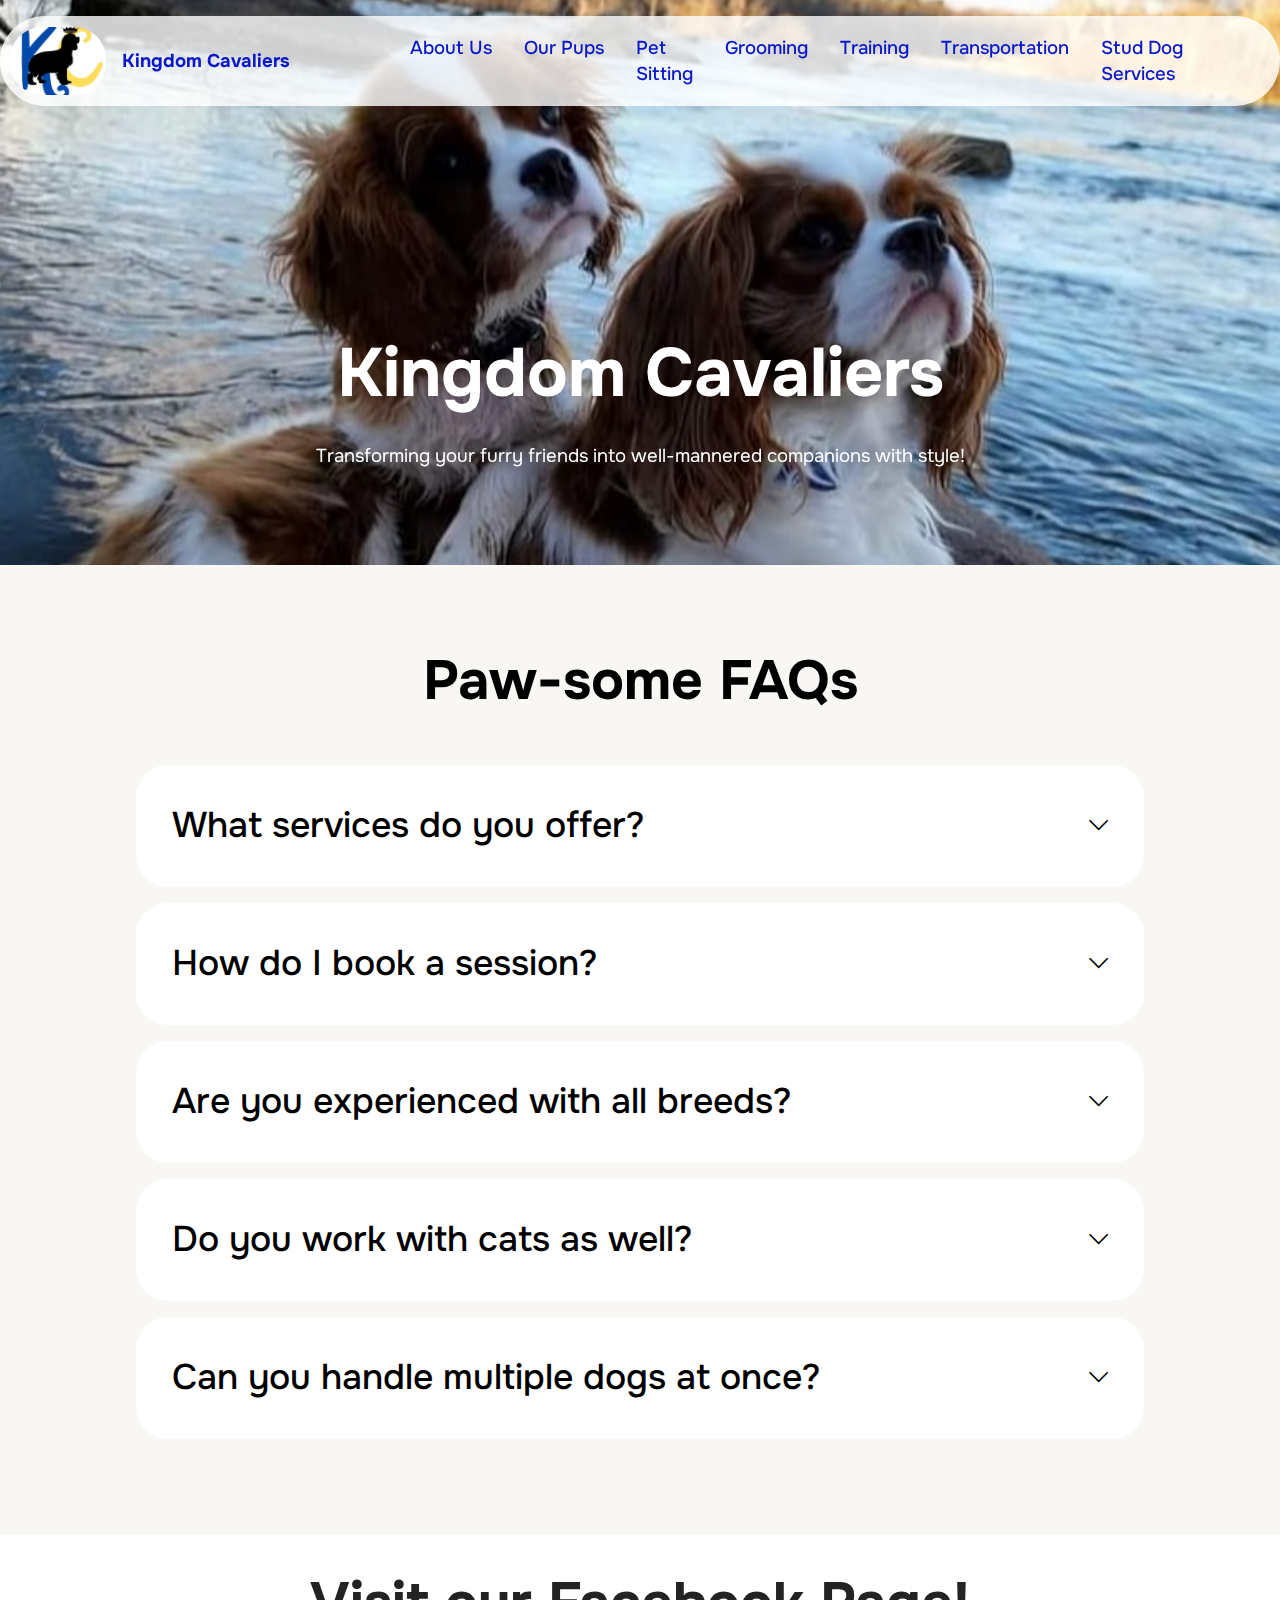
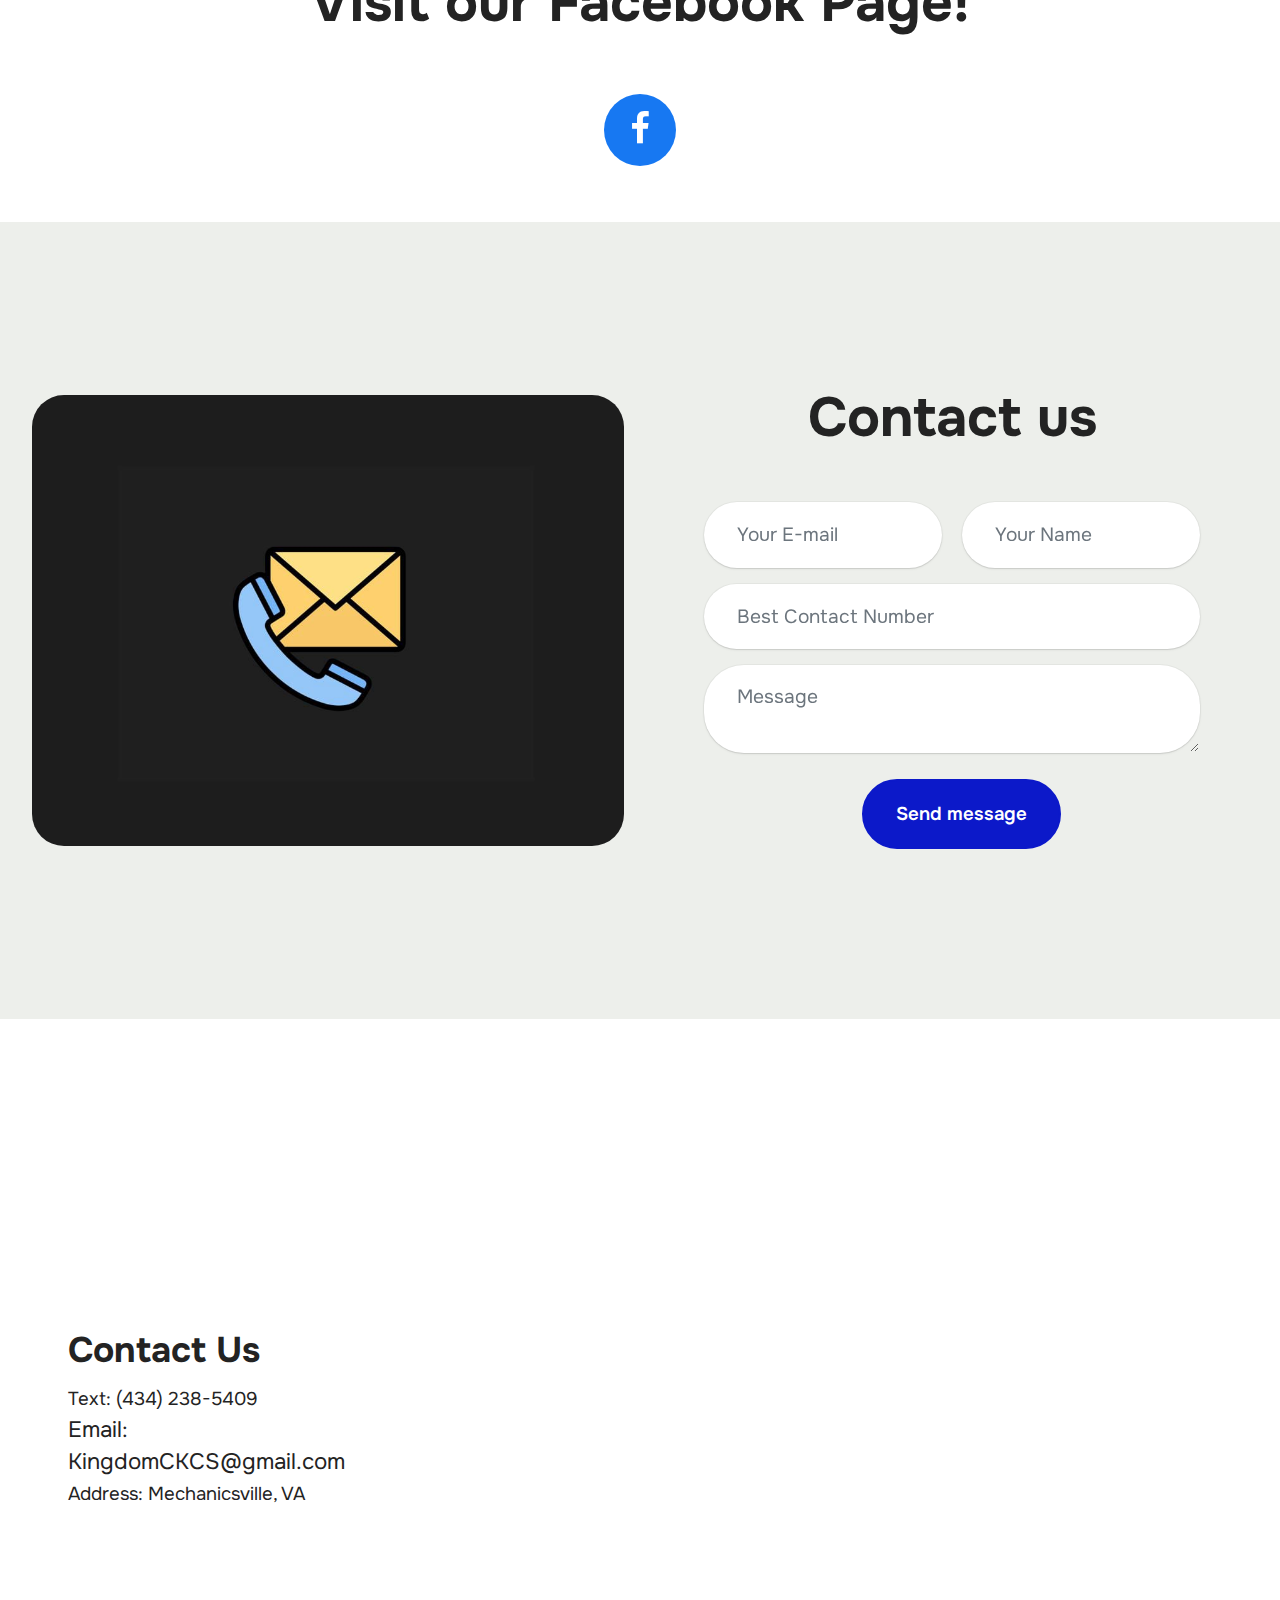
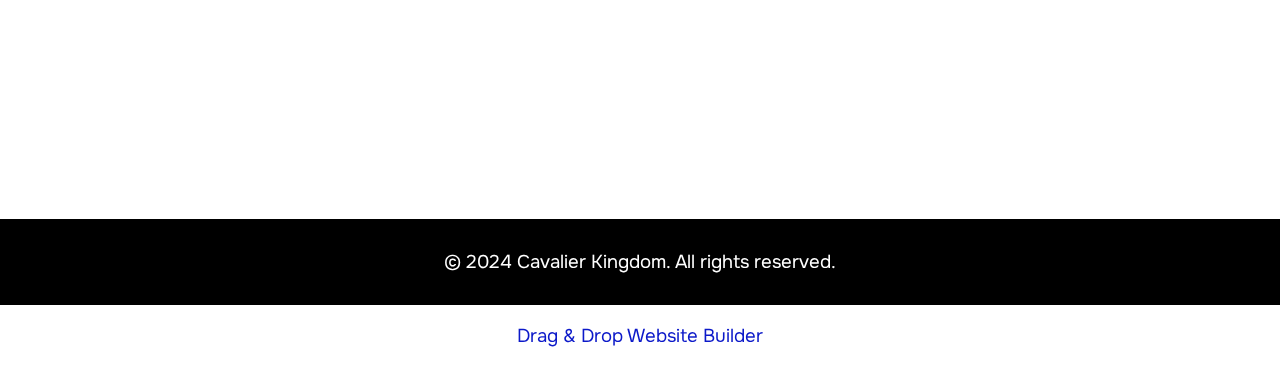
<file: index.html>
<!DOCTYPE html>
<html  >
<head>
  <!-- Site made with Mobirise Website Builder v5.9.18, https://mobirise.com -->
  <meta charset="UTF-8">
  <meta http-equiv="X-UA-Compatible" content="IE=edge">
  <meta name="generator" content="Mobirise v5.9.18, mobirise.com">
  <meta name="viewport" content="width=device-width, initial-scale=1, minimum-scale=1">
  <link rel="shortcut icon" href="assets/images/kingdomcavaliers-quick-logo-1-206x214.jpg" type="image/x-icon">
  <meta name="description" content="As a dedicated King Charles Cavalier Spaniel trainer, I offer exceptional pet sitting, grooming, and travel nanny services tailored for your furry friends.">
  
  
  <title>Kingdom Cavaliers</title>
  <link rel="stylesheet" href="assets/web/assets/mobirise-icons2/mobirise2.css">
  <link rel="stylesheet" href="assets/bootstrap/css/bootstrap.min.css">
  <link rel="stylesheet" href="assets/bootstrap/css/bootstrap-grid.min.css">
  <link rel="stylesheet" href="assets/bootstrap/css/bootstrap-reboot.min.css">
  <link rel="stylesheet" href="assets/parallax/jarallax.css">
  <link rel="stylesheet" href="assets/dropdown/css/style.css">
  <link rel="stylesheet" href="assets/socicon/css/styles.css">
  <link rel="stylesheet" href="assets/theme/css/style.css">
  <link rel="preload" href="https://fonts.googleapis.com/css2?family=Onest:wght@400;700&display=swap&display=swap" as="style" onload="this.onload=null;this.rel='stylesheet'">
  <noscript><link rel="stylesheet" href="https://fonts.googleapis.com/css2?family=Onest:wght@400;700&display=swap&display=swap"></noscript>
  <link rel="preload" as="style" href="assets/mobirise/css/mbr-additional.css?v=R6koV5"><link rel="stylesheet" href="assets/mobirise/css/mbr-additional.css?v=R6koV5" type="text/css">

  
  
  
</head>
<body>
  
  <section data-bs-version="5.1" class="menu menu2 cid-ujSjy4FLAV" once="menu" id="menu02-59">
	

	<nav class="navbar navbar-dropdown navbar-fixed-top navbar-expand-lg">
		<div class="container">
			<div class="navbar-brand">
				<span class="navbar-logo">
					<a href="https://mobiri.se">
						<img src="assets/images/kingdomcavaliers-quick-logo-1-206x214.jpg" alt="Mobirise Website Builder" style="height: 4.3rem;">
					</a>
				</span>
				<span class="navbar-caption-wrap"><a class="navbar-caption text-primary display-4" href="index.html">Kingdom Cavaliers</a></span>
			</div>
			<button class="navbar-toggler" type="button" data-toggle="collapse" data-bs-toggle="collapse" data-target="#navbarSupportedContent" data-bs-target="#navbarSupportedContent" aria-controls="navbarNavAltMarkup" aria-expanded="false" aria-label="Toggle navigation">
				<div class="hamburger">
					<span></span>
					<span></span>
					<span></span>
					<span></span>
				</div>
			</button>
			<div class="collapse navbar-collapse" id="navbarSupportedContent">
				<ul class="navbar-nav nav-dropdown nav-right" data-app-modern-menu="true"><li class="nav-item">
						<a class="nav-link link text-primary display-4" href="page8.html">About Us</a>
					</li>
					<li class="nav-item">
						<a class="nav-link link text-primary display-4" href="page6.html" aria-expanded="false">Our Pups<br></a>
					</li>
					<li class="nav-item">
						<a class="nav-link link text-primary display-4" href="page2.html">Pet<br>Sitting</a>
					</li><li class="nav-item"><a class="nav-link link text-primary display-4" href="page3.html">Grooming</a></li><li class="nav-item"><a class="nav-link link text-primary display-4" href="page4.html">Training</a></li><li class="nav-item"><a class="nav-link link text-primary display-4" href="page5.html">Transportation</a></li><li class="nav-item"><a class="nav-link link text-primary display-4" href="page7.html">Stud Dog<br>Services</a></li></ul>
				
				
			</div>
		</div>
	</nav>
</section>

<section data-bs-version="5.1" class="header16 cid-ujS1Oc6mD6 mbr-parallax-background" id="header17-3i">
  
  
  <div class="container">
    <div class="row">
      <div class="content-wrap col-12 col-md-12">
        <h1 class="mbr-section-title mbr-fonts-style mbr-white mb-4 display-1">
          <strong>Kingdom Cavaliers</strong></h1>
        
        <p class="mbr-fonts-style mbr-text mbr-white mb-4 display-7">Transforming your furry friends into well-mannered companions with style!</p>
        
      </div>
    </div>
  </div>
</section>

<section data-bs-version="5.1" class="list1 cid-ujS3AZdMh6" id="list01-4b">
    
    
    <div class="container">
        <div class="row justify-content-center">
            <div class="col-12 col-md-12 col-lg-10 m-auto">
                <div class="content">
                    <div class="row justify-content-center mb-5">
                        <div class="col-12 content-head">
                            <div class="mbr-section-head">
                                <h4 class="mbr-section-title mbr-fonts-style align-center mb-0 display-2">
                                    <strong>Paw-some FAQs</strong>
                                </h4>
                                
                            </div>
                        </div>
                    </div>
                    <div id="bootstrap-accordion_2" class="panel-group accordionStyles accordion" role="tablist" aria-multiselectable="true">
                        <div class="card">
                            <div class="card-header" role="tab" id="headingOne">
                                <a role="button" class="panel-title collapsed" data-toggle="collapse" data-bs-toggle="collapse" data-core="" href="#collapse1_2" aria-expanded="false" aria-controls="collapse1">
                                    <h6 class="panel-title-edit mbr-semibold mbr-fonts-style mb-0 display-5">What services do you offer?</h6>
                                    <span class="sign mbr-iconfont mobi-mbri-arrow-down"></span>
                                </a>
                            </div>
                            <div id="collapse1_2" class="panel-collapse noScroll collapse" role="tabpanel" aria-labelledby="headingOne" data-parent="#accordion" data-bs-parent="#bootstrap-accordion_2">
                                <div class="panel-body">
                                    <p class="mbr-fonts-style panel-text display-7">I offer training, grooming, pet sitting, transportation / travel nanny services, and stud dog services&nbsp; (genetics available)!</p>
                                </div>
                            </div>
                        </div>
                        <div class="card">
                            <div class="card-header" role="tab" id="headingOne">
                                <a role="button" class="panel-title collapsed" data-toggle="collapse" data-bs-toggle="collapse" data-core="" href="#collapse2_2" aria-expanded="false" aria-controls="collapse2">
                                    <h6 class="panel-title-edit mbr-semibold mbr-fonts-style mb-0 display-5">How do I book a session?</h6>
                                    <span class="sign mbr-iconfont mobi-mbri-arrow-down"></span>
                                </a>
                            </div>
                            <div id="collapse2_2" class="panel-collapse noScroll collapse" role="tabpanel" aria-labelledby="headingOne" data-parent="#accordion" data-bs-parent="#bootstrap-accordion_2">
                                <div class="panel-body">
                                    <p class="mbr-fonts-style panel-text display-7">Simply contact me via text or email!</p>
                                </div>
                            </div>
                        </div>
                        <div class="card">
                            <div class="card-header" role="tab" id="headingOne">
                                <a role="button" class="panel-title collapsed" data-toggle="collapse" data-bs-toggle="collapse" data-core="" href="#collapse3_2" aria-expanded="false" aria-controls="collapse3">
                                    <h6 class="panel-title-edit mbr-semibold mbr-fonts-style mb-0 display-5">Are you experienced with all breeds?</h6>
                                    <span class="sign mbr-iconfont mobi-mbri-arrow-down"></span>
                                </a>
                            </div>
                            <div id="collapse3_2" class="panel-collapse noScroll collapse" role="tabpanel" aria-labelledby="headingOne" data-parent="#accordion" data-bs-parent="#bootstrap-accordion_2">
                                <div class="panel-body">
                                    <p class="mbr-fonts-style panel-text display-7">Absolutely! I love all dogs, big and small!</p>
                                </div>
                            </div>
                        </div>
                        <div class="card">
                            <div class="card-header" role="tab" id="headingOne">
                                <a role="button" class="panel-title collapsed" data-toggle="collapse" data-bs-toggle="collapse" data-core="" href="#collapse4_2" aria-expanded="false" aria-controls="collapse4">
                                    <h6 class="panel-title-edit mbr-semibold mbr-fonts-style mb-0 display-5">Do you work with cats as well?</h6>
                                    <span class="sign mbr-iconfont mobi-mbri-arrow-down"></span>
                                </a>
                            </div>
                            <div id="collapse4_2" class="panel-collapse noScroll collapse" role="tabpanel" aria-labelledby="headingOne" data-parent="#accordion" data-bs-parent="#bootstrap-accordion_2">
                                <div class="panel-body">
                                    <p class="mbr-fonts-style panel-text display-7">Absolutely - I love cats and will housesit for cat clients as well!</p>
                                </div>
                            </div>
                        </div>
                        <div class="card">
                            <div class="card-header" role="tab" id="headingOne">
                                <a role="button" class="panel-title collapsed" data-toggle="collapse" data-bs-toggle="collapse" data-core="" href="#collapse5_2" aria-expanded="false" aria-controls="collapse5">
                                    <h6 class="panel-title-edit mbr-semibold mbr-fonts-style mb-0 display-5">Can you handle multiple dogs at once?</h6>
                                    <span class="sign mbr-iconfont mobi-mbri-arrow-down"></span>
                                </a>
                            </div>
                            <div id="collapse5_2" class="panel-collapse noScroll collapse" role="tabpanel" aria-labelledby="headingOne" data-parent="#accordion" data-bs-parent="#bootstrap-accordion_2">
                                <div class="panel-body">
                                    <p class="mbr-fonts-style panel-text display-7">Of course! I’m happy to accommodate your household needs as my schedule permits.</p>
                                </div>
                            </div>
                        </div>
                        
                    </div>
                </div>
            </div>
        </div>
    </div>
</section>

<section data-bs-version="5.1" class="social4 cid-ujS409hdco" id="social04-4c">
    
    
    

    <div class="container">
        <div class="media-container-row">
            <div class="col-12">
                <h3 class="mbr-section-title align-center mb-5 mbr-fonts-style display-2">
                    <strong>Visit our Facebook Page!</strong>
                </h3>
                <div class="social-list align-center">
                    <a class="iconfont-wrapper bg-facebook m-2 " target="_blank" href="https://www.facebook.com/groups/1490678041589144">
                        <span class="socicon-facebook socicon"></span>
                    </a>
                    
                    
                    
                    
                    
                    
                    
                    
                    
                    
                </div>
            </div>
        </div>
    </div>
</section>

<section data-bs-version="5.1" class="form03 cid-ukftjY40HC" id="form03-64">
    

    

    <div class="container">
        <div class="row justify-content-center">
            <div class="col-12 col-lg item-wrapper">
                <div class="mbr-section-head mb-5">
                    <h3 class="mbr-section-title mbr-fonts-style align-center mb-0 display-2">
                        <strong>Contact us</strong>
                    </h3>
                    
                </div>
                <div class="col-lg-12 mx-auto mbr-form" data-form-type="formoid">
                    <form action="https://mobirise.eu/" method="POST" class="mbr-form form-with-styler" data-form-title="Form Name"><input type="hidden" name="email" data-form-email="true" value="xb3As7Wq/VF2OaZHiYYmNQ04PDfWqQ5TAZc3HuvA664KyVsqrVbsG9Z3xAZQTHk7T2qlQZvPM7b2k9JlUoaKBdAdHzY5oFYPSwdWAyyBddyfa9NlxlL21CjVaRrmWHOE">
                        <div class="row">
                            <div hidden="hidden" data-form-alert="" class="alert alert-success col-12">Thanks for filling out the form!   I will reply to your request within 48 hours.</div>
                            <div hidden="hidden" data-form-alert-danger="" class="alert alert-danger col-12">
                                Oops...! some problem!
                            </div>
                        </div>
                        <div class="dragArea row">
                            <div class="col-md col-sm-12 form-group mb-3 mb-3" data-for="name">
                                <input type="text" name="name" placeholder="Your Name" data-form-field="name" class="form-control" value="" id="name-form03-64">
                            </div>
                            <div class="col-md col-sm-12 form-group mb-3 mb-3" data-for="email">
                                <input type="email" name="email" placeholder="Your E-mail" data-form-field="email" class="form-control" value="" id="email-form03-64">
                            </div>
                            <div class="col-12 form-group mb-3 mb-3" data-for="phone">
                                <input type="tel" name="phone" placeholder="Best Contact Number" data-form-field="phone" class="form-control" value="" id="phone-form03-64">
                            </div>
                            <div class="col-12 form-group mb-3 mb-3" data-for="textarea">
                                <textarea name="textarea" placeholder="Message" data-form-field="textarea" class="form-control" id="textarea-form03-64"></textarea>
                            </div>
                            <div class="col-lg-12 col-md-12 col-sm-12 align-center mbr-section-btn">
                                <button type="submit" class="btn btn-primary display-7">
                                    Send message
                                </button>
                            </div>
                        </div>
                    </form>
                </div>


            </div>
            <div class="col-12 col-lg-6">
                <div class="image-wrapper">
                    <img class="w-100" src="assets/images/contact-us-icon-2-942x717.jpg" alt="Mobirise Website Builder">
                </div>
            </div>

        </div>
    </div>
</section>

<section data-bs-version="5.1" class="contacts4 map1 cid-ukfrw8LNZz" id="contacts04-63">

	

    <div class="main_wrapper">
		<div class="b_wrapper">
			<div class="container-fluid">
				<div class="row justify-content-start">
					<div class="col-md-5 col-lg-4 item-wrapper">
                        <h5 class="cardTitle mbr-fonts-style mb-2 display-5">
                            <strong>Contact Us</strong>
                        </h5>
                        <ul class="list mbr-fonts-style display-7">
                            <li class="mbr-text item-wrap">
                            Text:                                
                            <a href="tel:(555) 123-4567" class="text-black">(4</a>34) 238-5409</li>

                            <li class="mbr-text item-wrap"><span style="font-size: 1.4rem;">Email: KingdomCKCS@gmail.com</span><br></li>

                            <li class="mbr-text item-wrap">                        
                            Address:
                            Mechanicsville, VA</li>
                        </ul>
					</div>
				</div>
			</div>
		</div>
        <div class="google-map"><iframe frameborder="0" style="border:0" src="https://www.google.com/maps/embed/v1/place?key=AIzaSyBQ55g-IgRRgXrd803PTWDTb7kd6aAitNQ&amp;q=23111" allowfullscreen=""></iframe></div>
	</div>
</section>

<section data-bs-version="5.1" class="footer4 cid-ujKx9Q8Il4" once="footers" id="footer-4-ujKx9Q8Il4">

    

    

    <div class="container">
        <div class="media-container-row align-center mbr-white">
            <div class="col-12">
                <p class="mbr-text mb-0 mbr-fonts-style display-7">© 2024 Cavalier Kingdom. All rights reserved.</p>
            </div>
        </div>
    </div>
</section><section class="display-7" style="padding: 0;align-items: center;justify-content: center;flex-wrap: wrap;    align-content: center;display: flex;position: relative;height: 4rem;"><a href="https://mobiri.se/2546818" style="flex: 1 1;height: 4rem;position: absolute;width: 100%;z-index: 1;"><img alt="" style="height: 4rem;" src="[data-uri]"></a><p style="margin: 0;text-align: center;" class="display-7">&#8204;</p><a style="z-index:1" href="https://mobirise.com/drag-drop-website-builder.html">Drag & Drop Website Builder</a></section><script src="assets/bootstrap/js/bootstrap.bundle.min.js"></script>  <script src="assets/parallax/jarallax.js"></script>  <script src="assets/smoothscroll/smooth-scroll.js"></script>  <script src="assets/ytplayer/index.js"></script>  <script src="assets/dropdown/js/navbar-dropdown.js"></script>  <script src="assets/mbr-switch-arrow/mbr-switch-arrow.js"></script>  <script src="assets/theme/js/script.js"></script>  <script src="assets/formoid/formoid.min.js"></script>  
  
  
</body>
</html>
</file>
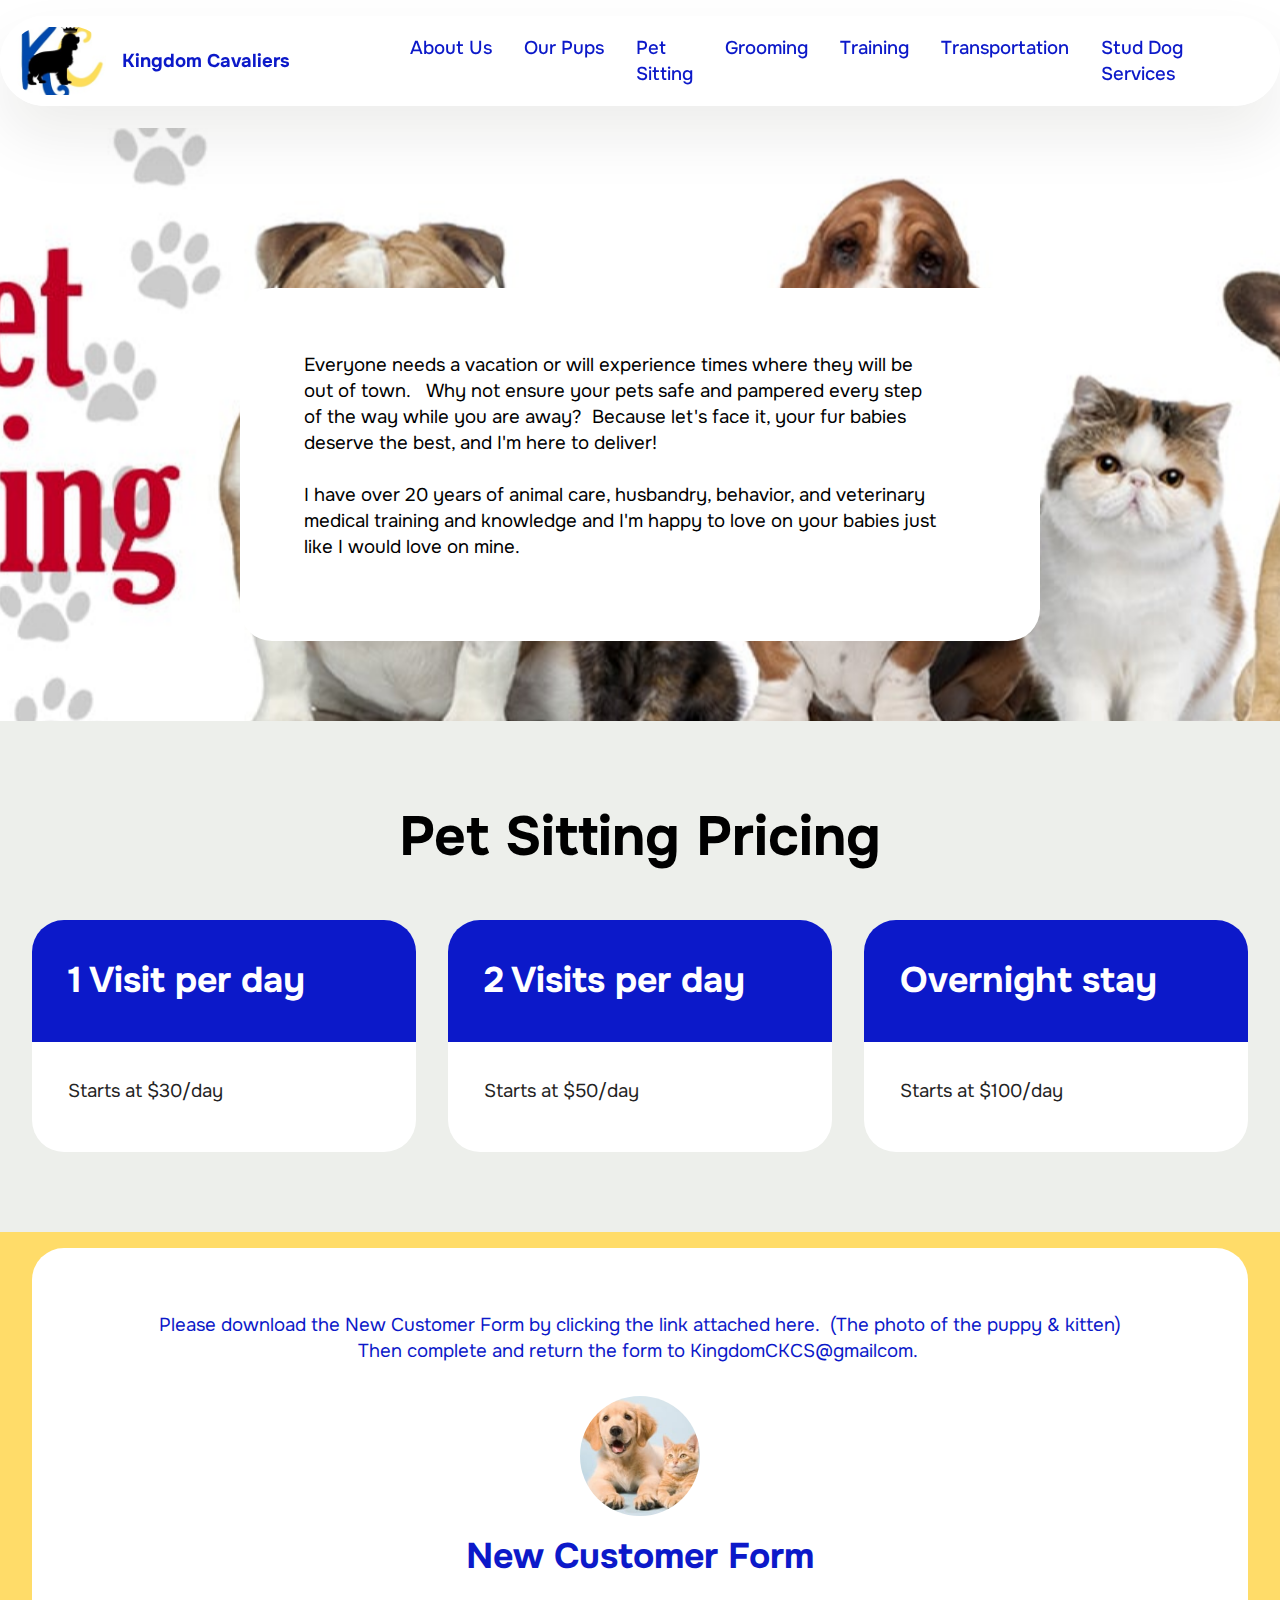
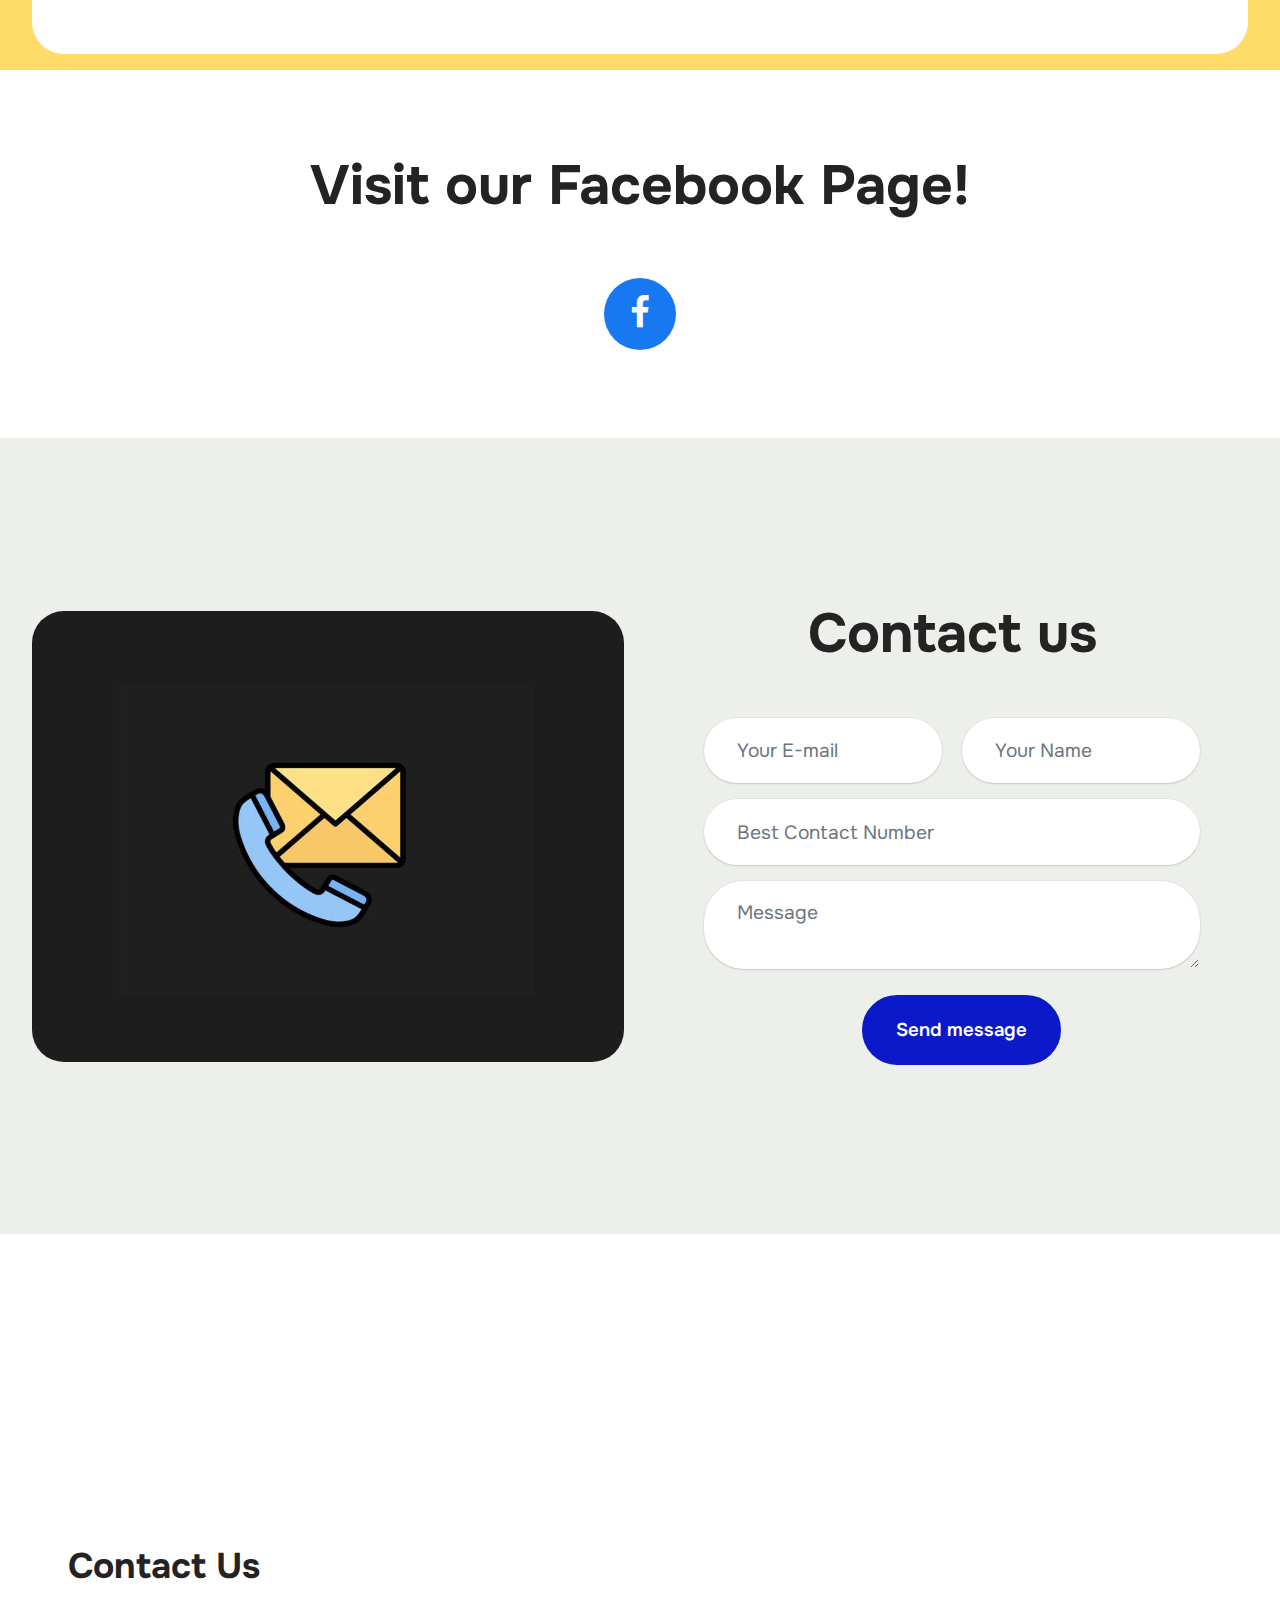
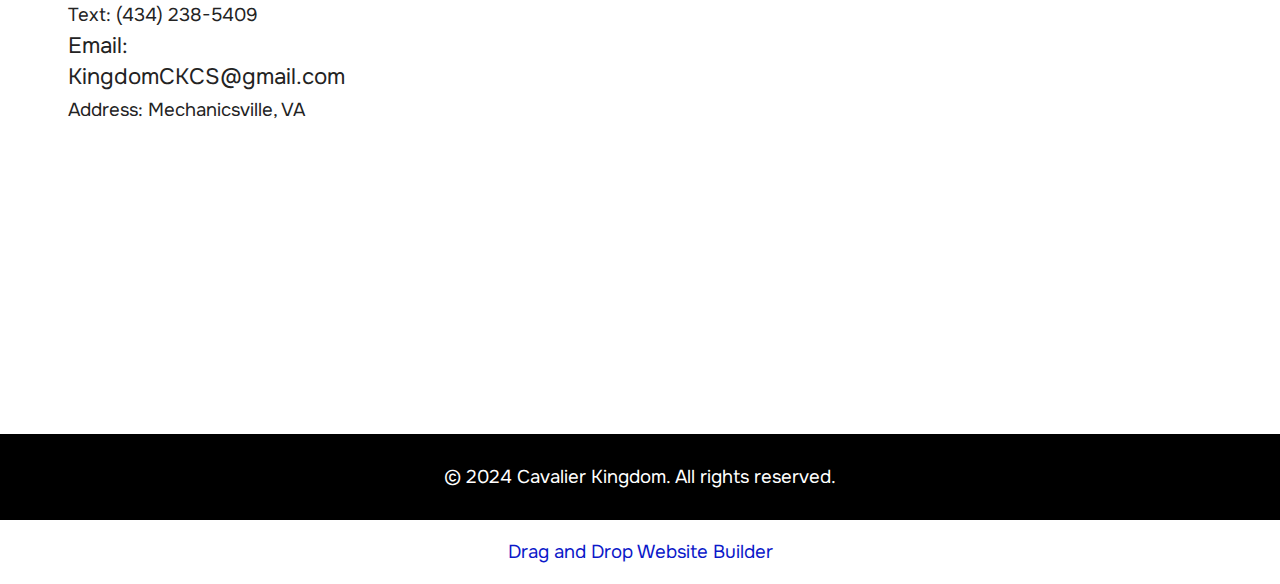
<file: page2.html>
<!DOCTYPE html>
<html  >
<head>
  <!-- Site made with Mobirise Website Builder v5.9.18, https://mobirise.com -->
  <meta charset="UTF-8">
  <meta http-equiv="X-UA-Compatible" content="IE=edge">
  <meta name="generator" content="Mobirise v5.9.18, mobirise.com">
  <meta name="viewport" content="width=device-width, initial-scale=1, minimum-scale=1">
  <link rel="shortcut icon" href="assets/images/kingdomcavaliers-quick-logo-1-206x214.jpg" type="image/x-icon">
  <meta name="description" content="As a dedicated King Charles Cavalier Spaniel trainer, I offer exceptional pet sitting, grooming, and travel nanny services tailored for your furry friends.">
  
  
  <title>Pet Sitting</title>
  <link rel="stylesheet" href="assets/web/assets/mobirise-icons2/mobirise2.css">
  <link rel="stylesheet" href="assets/bootstrap/css/bootstrap.min.css">
  <link rel="stylesheet" href="assets/bootstrap/css/bootstrap-grid.min.css">
  <link rel="stylesheet" href="assets/bootstrap/css/bootstrap-reboot.min.css">
  <link rel="stylesheet" href="assets/parallax/jarallax.css">
  <link rel="stylesheet" href="assets/dropdown/css/style.css">
  <link rel="stylesheet" href="assets/socicon/css/styles.css">
  <link rel="stylesheet" href="assets/theme/css/style.css">
  <link rel="preload" href="https://fonts.googleapis.com/css2?family=Onest:wght@400;700&display=swap&display=swap" as="style" onload="this.onload=null;this.rel='stylesheet'">
  <noscript><link rel="stylesheet" href="https://fonts.googleapis.com/css2?family=Onest:wght@400;700&display=swap&display=swap"></noscript>
  <link rel="preload" as="style" href="assets/mobirise/css/mbr-additional.css?v=YcL9Lv"><link rel="stylesheet" href="assets/mobirise/css/mbr-additional.css?v=YcL9Lv" type="text/css">

  
  
  
</head>
<body>
  
  <section data-bs-version="5.1" class="menu menu2 cid-ujSjy4FLAV" once="menu" id="menu02-59">
	

	<nav class="navbar navbar-dropdown navbar-fixed-top navbar-expand-lg">
		<div class="container">
			<div class="navbar-brand">
				<span class="navbar-logo">
					<a href="https://mobiri.se">
						<img src="assets/images/kingdomcavaliers-quick-logo-1-206x214.jpg" alt="Mobirise Website Builder" style="height: 4.3rem;">
					</a>
				</span>
				<span class="navbar-caption-wrap"><a class="navbar-caption text-primary display-4" href="index.html">Kingdom Cavaliers</a></span>
			</div>
			<button class="navbar-toggler" type="button" data-toggle="collapse" data-bs-toggle="collapse" data-target="#navbarSupportedContent" data-bs-target="#navbarSupportedContent" aria-controls="navbarNavAltMarkup" aria-expanded="false" aria-label="Toggle navigation">
				<div class="hamburger">
					<span></span>
					<span></span>
					<span></span>
					<span></span>
				</div>
			</button>
			<div class="collapse navbar-collapse" id="navbarSupportedContent">
				<ul class="navbar-nav nav-dropdown nav-right" data-app-modern-menu="true"><li class="nav-item">
						<a class="nav-link link text-primary display-4" href="page8.html">About Us</a>
					</li>
					<li class="nav-item">
						<a class="nav-link link text-primary display-4" href="page6.html" aria-expanded="false">Our Pups<br></a>
					</li>
					<li class="nav-item">
						<a class="nav-link link text-primary display-4" href="page2.html">Pet<br>Sitting</a>
					</li><li class="nav-item"><a class="nav-link link text-primary display-4" href="page3.html">Grooming</a></li><li class="nav-item"><a class="nav-link link text-primary display-4" href="page4.html">Training</a></li><li class="nav-item"><a class="nav-link link text-primary display-4" href="page5.html">Transportation</a></li><li class="nav-item"><a class="nav-link link text-primary display-4" href="page7.html">Stud Dog<br>Services</a></li></ul>
				
				
			</div>
		</div>
	</nav>
</section>

<section data-bs-version="5.1" class="people06 cid-uk4eQWZldX" id="people06-5a">   
    

    
    
    <div class="container">
        <div class="row justify-content-center">
            <div class="card col-12 col-md-12 col-lg-7">
                <div class="card-wrapper">
                    <div class="card-box align-center">
                        <p class="card-text mbr-fonts-style display-5"></p>
                        
                        
                    </div>
                </div>
            </div>
        </div>
    </div>
</section>

<section data-bs-version="5.1" class="article07 cid-ujKRZvxYHU mbr-parallax-background" id="article07-o">
  

  
  
  <div class="container">
    <div class="row justify-content-center">
      <div class="card col-md-12 col-lg-8">
        <div class="card-wrapper">
          
          <div class="row card-box align-left">
            
            <div class="item features-without-image col-12 active">
              <div class="item-wrapper">
                
                <p class="mbr-text mbr-fonts-style display-7">Everyone needs a vacation or will experience times where they will be out of town.&nbsp; &nbsp;Why not ensure your pets safe and pampered every step of the way while you are away?&nbsp; Because let's face it, your fur babies deserve the best, and I'm here to deliver!&nbsp;<br><br>I have over 20 years of animal care, husbandry, behavior, and veterinary medical training and knowledge and I'm happy to love on your babies just like I would love on mine.</p>
              </div>
            </div>
            
          </div>
          
        </div>
      </div>
    </div>
  </div>
</section>

<section data-bs-version="5.1" class="pricing1 cid-ujKRZtdvXq" id="pricing01-l">
    
    
    <div class="container-fluid">
        <div class="row justify-content-center">
            <div class="col-12 content-head">
                <div class="mbr-section-head mb-5">
                    <h4 class="mbr-section-title mbr-fonts-style align-center mb-0 display-2">
                        <strong>Pet Sitting Pricing</strong></h4>
                    
                </div>
            </div>
        </div>
        <div class="row">
            <div class="item features-without-image col-12 col-md-6 col-lg-4 item-mb active">
                <div class="item-wrapper">
                    <div class="item-head">
                        <h5 class="item-title mbr-fonts-style mb-0 display-5">
                            <strong>1 Visit per day</strong></h5>
                        
                    </div>
                    <div class="item-content">
                        <p class="mbr-text mbr-fonts-style display-7">Starts at $30/day</p>
                    </div>
                    
                </div>
            </div><div class="item features-without-image col-12 col-md-6 col-lg-4 item-mb">
                <div class="item-wrapper">
                    <div class="item-head">
                        <h5 class="item-title mbr-fonts-style mb-0 display-5">
                            <strong>2 Visits per day</strong></h5>
                        
                    </div>
                    <div class="item-content">
                        <p class="mbr-text mbr-fonts-style display-7">Starts at $50/day</p>
                    </div>
                    
                </div>
            </div><div class="item features-without-image col-12 col-md-6 col-lg-4 item-mb">
                <div class="item-wrapper">
                    <div class="item-head">
                        <h5 class="item-title mbr-fonts-style mb-0 display-5">
                            <strong>Overnight stay</strong></h5>
                        
                    </div>
                    <div class="item-content">
                        <p class="mbr-text mbr-fonts-style display-7">Starts at $100/day</p>
                    </div>
                    
                </div>
            </div>
            

            

            
        </div>
    </div>
</section>

<section data-bs-version="5.1" class="people06 cid-ukkZknRKey" id="people06-6c">   
    

    
    
    <div class="container">
        <div class="row justify-content-center">
            <div class="card col-12 col-md-12 col-lg-12">
                <div class="card-wrapper">
                    <div class="card-box align-center">
                        <p class="card-text mbr-fonts-style display-7">
                        Please download the New Customer Form by clicking the link attached here.&nbsp; (The photo of the puppy &amp; kitten)<br>Then complete and return the form to KingdomCKCS@gmailcom.&nbsp;</p>
                        <div class="img-wrapper mt-4 justify-content-center">
                            <a href="assets/files/Kingdom-Cavaliers-NewCustomerInformationForm-2024-07-26.pdf" target="_blank"><img src="assets/images/pet-photo-1-240x180.jpg" alt="" data-slide-to="0" data-bs-slide-to="0"></a>
                        </div>
                        <p class="card-title mbr-fonts-style mt-3 display-5">
                            <strong>New Customer Form</strong></p>
                    </div>
                </div>
            </div>
        </div>
    </div>
</section>

<section data-bs-version="5.1" class="social4 cid-uk4gk8dHdG" id="social04-5c">
    
    
    

    <div class="container">
        <div class="media-container-row">
            <div class="col-12">
                <h3 class="mbr-section-title align-center mb-5 mbr-fonts-style display-2">
                    <strong>Visit our Facebook Page!</strong>
                </h3>
                <div class="social-list align-center">
                    <a class="iconfont-wrapper bg-facebook m-2 " target="_blank" href="https://www.facebook.com/groups/1490678041589144">
                        <span class="socicon-facebook socicon"></span>
                    </a>
                    
                    
                    
                    
                    
                    
                    
                    
                    
                    
                </div>
            </div>
        </div>
    </div>
</section>

<section data-bs-version="5.1" class="form03 cid-ukfzpZLRJo" id="form03-67">
    

    

    <div class="container">
        <div class="row justify-content-center">
            <div class="col-12 col-lg item-wrapper">
                <div class="mbr-section-head mb-5">
                    <h3 class="mbr-section-title mbr-fonts-style align-center mb-0 display-2">
                        <strong>Contact us</strong>
                    </h3>
                    
                </div>
                <div class="col-lg-12 mx-auto mbr-form" data-form-type="formoid">
                    <form action="https://mobirise.eu/" method="POST" class="mbr-form form-with-styler" data-form-title="Form Name"><input type="hidden" name="email" data-form-email="true" value="abyJnfk+z+2kP2hlvthoC7GFWG30w3OKuRu5fr8NuH8+lslk6zS9UCvmKOMIauhwWkotJRm+ObK0P2TyXpVIeY4WPCKLDQhNzdJPW0I3W9ZrH86JRPY+ynCLmzab6qAC">
                        <div class="row">
                            <div hidden="hidden" data-form-alert="" class="alert alert-success col-12">Thanks for filling out the form!   I will reply to your request within 48 hours.</div>
                            <div hidden="hidden" data-form-alert-danger="" class="alert alert-danger col-12">
                                Oops...! some problem!
                            </div>
                        </div>
                        <div class="dragArea row">
                            <div class="col-md col-sm-12 form-group mb-3 mb-3" data-for="name">
                                <input type="text" name="name" placeholder="Your Name" data-form-field="name" class="form-control" value="" id="name-form03-67">
                            </div>
                            <div class="col-md col-sm-12 form-group mb-3 mb-3" data-for="email">
                                <input type="email" name="email" placeholder="Your E-mail" data-form-field="email" class="form-control" value="" id="email-form03-67">
                            </div>
                            <div class="col-12 form-group mb-3 mb-3" data-for="phone">
                                <input type="tel" name="phone" placeholder="Best Contact Number" data-form-field="phone" class="form-control" value="" id="phone-form03-67">
                            </div>
                            <div class="col-12 form-group mb-3 mb-3" data-for="textarea">
                                <textarea name="textarea" placeholder="Message" data-form-field="textarea" class="form-control" id="textarea-form03-67"></textarea>
                            </div>
                            <div class="col-lg-12 col-md-12 col-sm-12 align-center mbr-section-btn">
                                <button type="submit" class="btn btn-primary display-7">
                                    Send message
                                </button>
                            </div>
                        </div>
                    </form>
                </div>


            </div>
            <div class="col-12 col-lg-6">
                <div class="image-wrapper">
                    <img class="w-100" src="assets/images/contact-us-icon-2-942x717.jpg" alt="Mobirise Website Builder">
                </div>
            </div>

        </div>
    </div>
</section>

<section data-bs-version="5.1" class="contacts4 map1 cid-uk9C6owePG" id="contacts04-5o">

	

    <div class="main_wrapper">
		<div class="b_wrapper">
			<div class="container-fluid">
				<div class="row justify-content-start">
					<div class="col-md-5 col-lg-4 item-wrapper">
                        <h5 class="cardTitle mbr-fonts-style mb-2 display-5">
                            <strong>Contact Us</strong>
                        </h5>
                        <ul class="list mbr-fonts-style display-7">
                            <li class="mbr-text item-wrap">
                            Text:                                
                            <a href="tel:(555) 123-4567" class="text-black">(4</a>34) 238-5409</li>

                            <li class="mbr-text item-wrap"><span style="font-size: 1.4rem;">Email: KingdomCKCS@gmail.com</span><br></li>

                            <li class="mbr-text item-wrap">                        
                            Address:
                            Mechanicsville, VA</li>
                        </ul>
					</div>
				</div>
			</div>
		</div>
        <div class="google-map"><iframe frameborder="0" style="border:0" src="https://www.google.com/maps/embed/v1/place?key=AIzaSyBQ55g-IgRRgXrd803PTWDTb7kd6aAitNQ&amp;q=23111" allowfullscreen=""></iframe></div>
	</div>
</section>

<section data-bs-version="5.1" class="footer4 cid-ujKRZE0rsw" once="footers" id="footer04-z">

    

    

    <div class="container">
        <div class="media-container-row align-center mbr-white">
            <div class="col-12">
                <p class="mbr-text mb-0 mbr-fonts-style display-7">© 2024 Cavalier Kingdom. All rights reserved.</p>
            </div>
        </div>
    </div>
</section><section class="display-7" style="padding: 0;align-items: center;justify-content: center;flex-wrap: wrap;    align-content: center;display: flex;position: relative;height: 4rem;"><a href="https://mobiri.se/2546818" style="flex: 1 1;height: 4rem;position: absolute;width: 100%;z-index: 1;"><img alt="" style="height: 4rem;" src="[data-uri]"></a><p style="margin: 0;text-align: center;" class="display-7">&#8204;</p><a style="z-index:1" href="https://mobirise.com/drag-drop-website-builder.html">Drag and Drop Website Builder</a></section><script src="assets/bootstrap/js/bootstrap.bundle.min.js"></script>  <script src="assets/parallax/jarallax.js"></script>  <script src="assets/smoothscroll/smooth-scroll.js"></script>  <script src="assets/ytplayer/index.js"></script>  <script src="assets/dropdown/js/navbar-dropdown.js"></script>  <script src="assets/theme/js/script.js"></script>  <script src="assets/formoid/formoid.min.js"></script>  
  
  
</body>
</html>
</file>
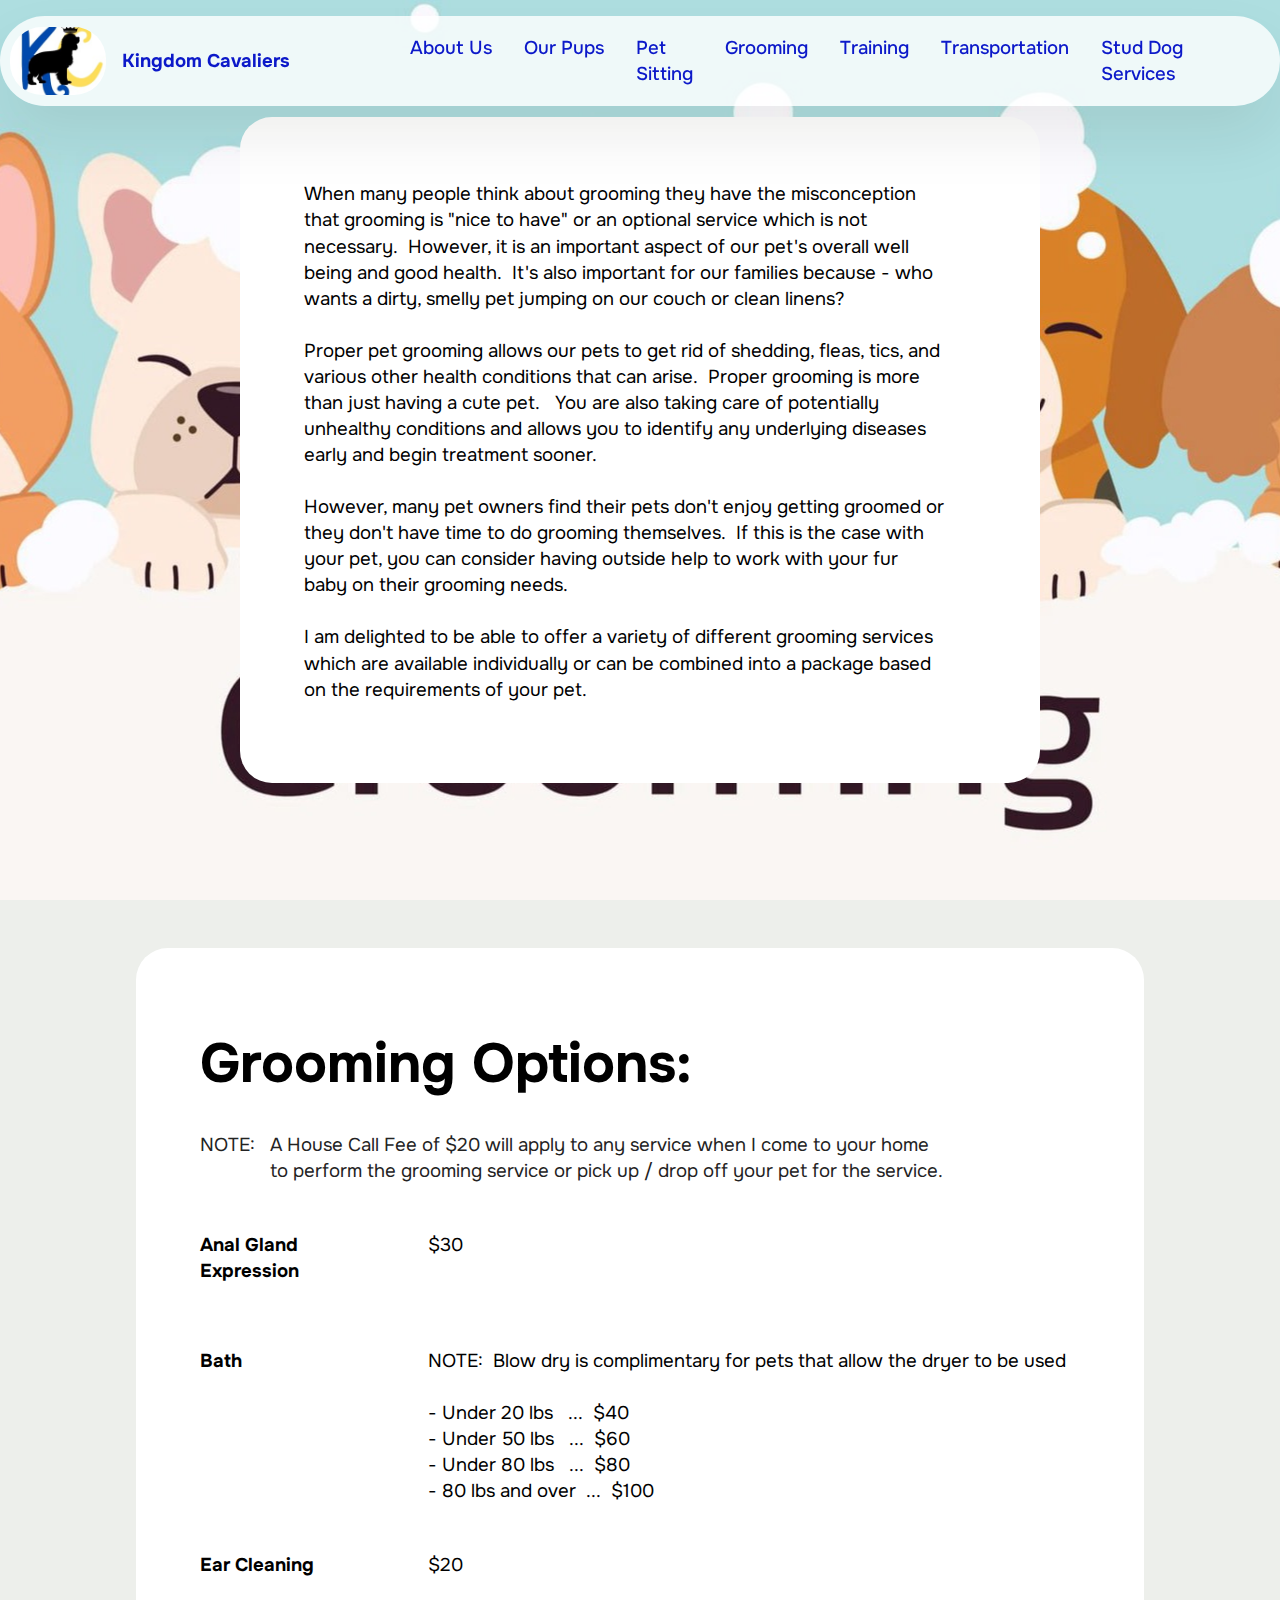
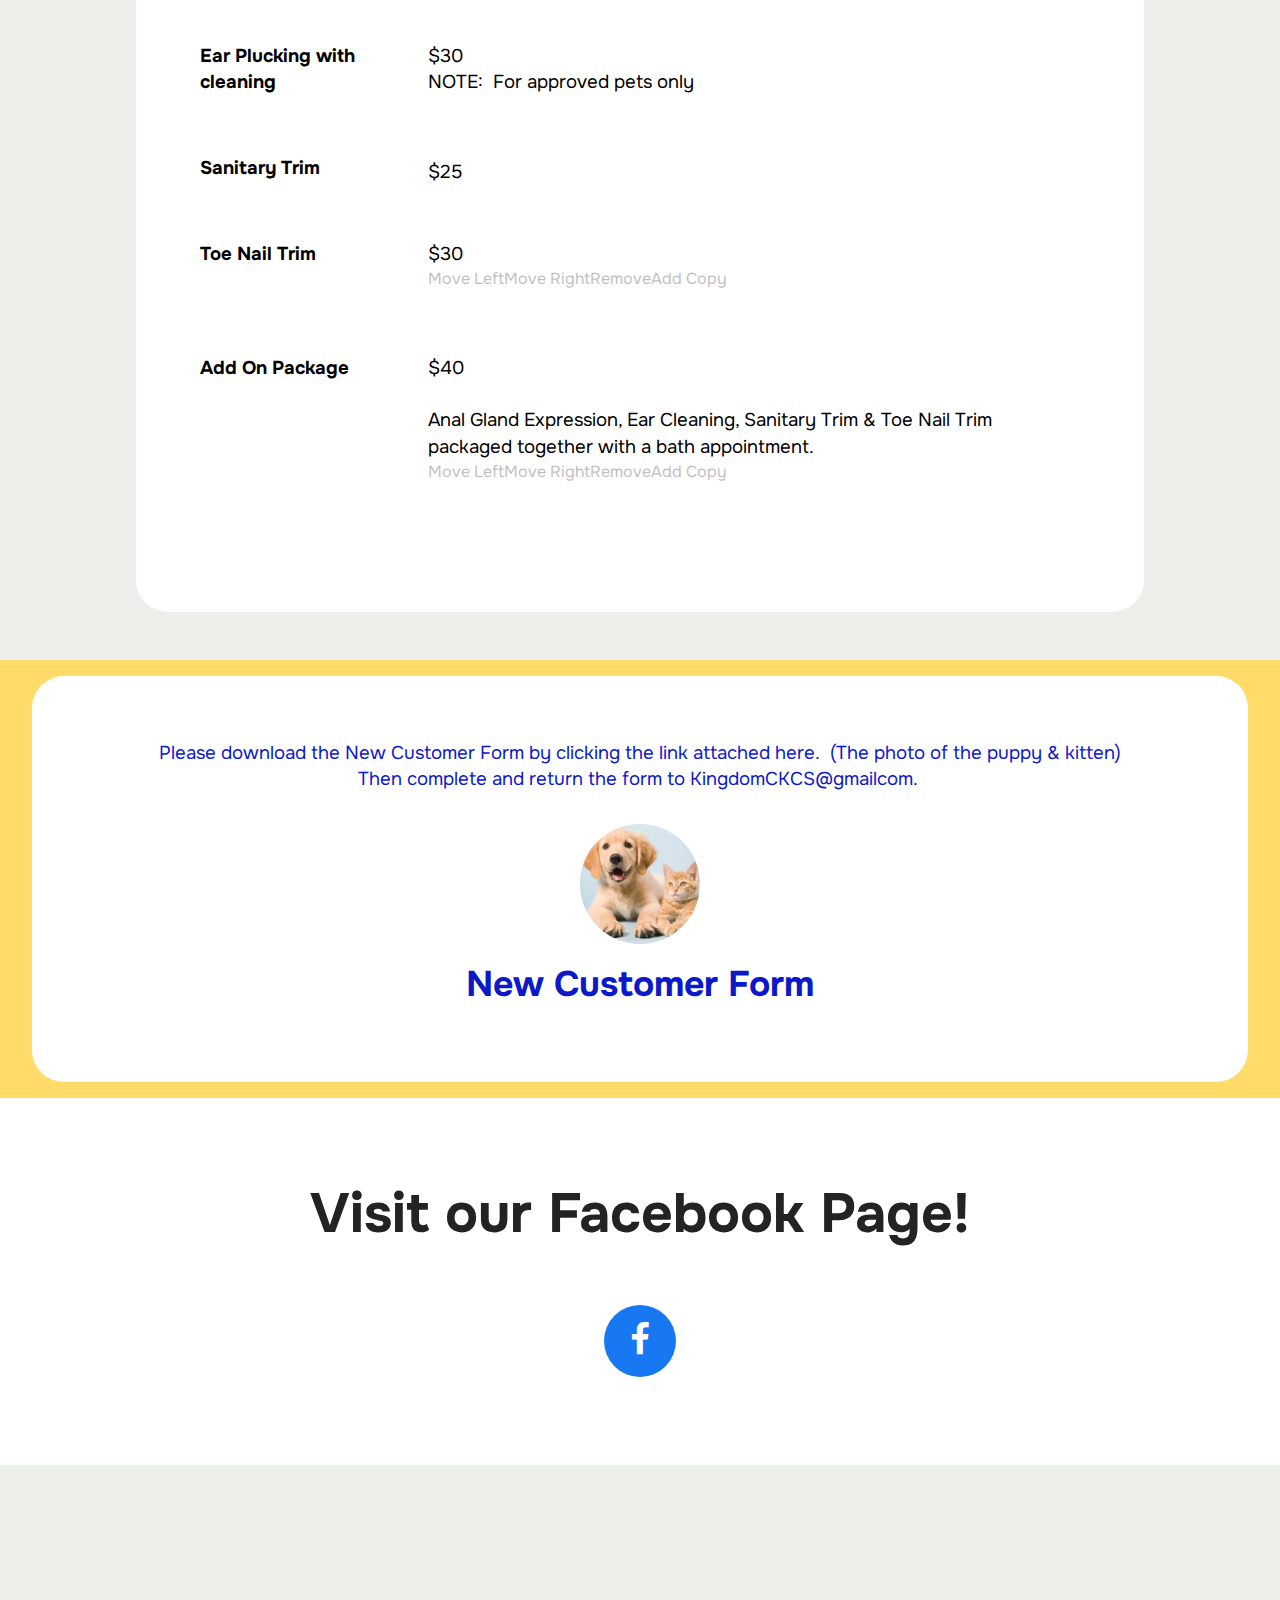
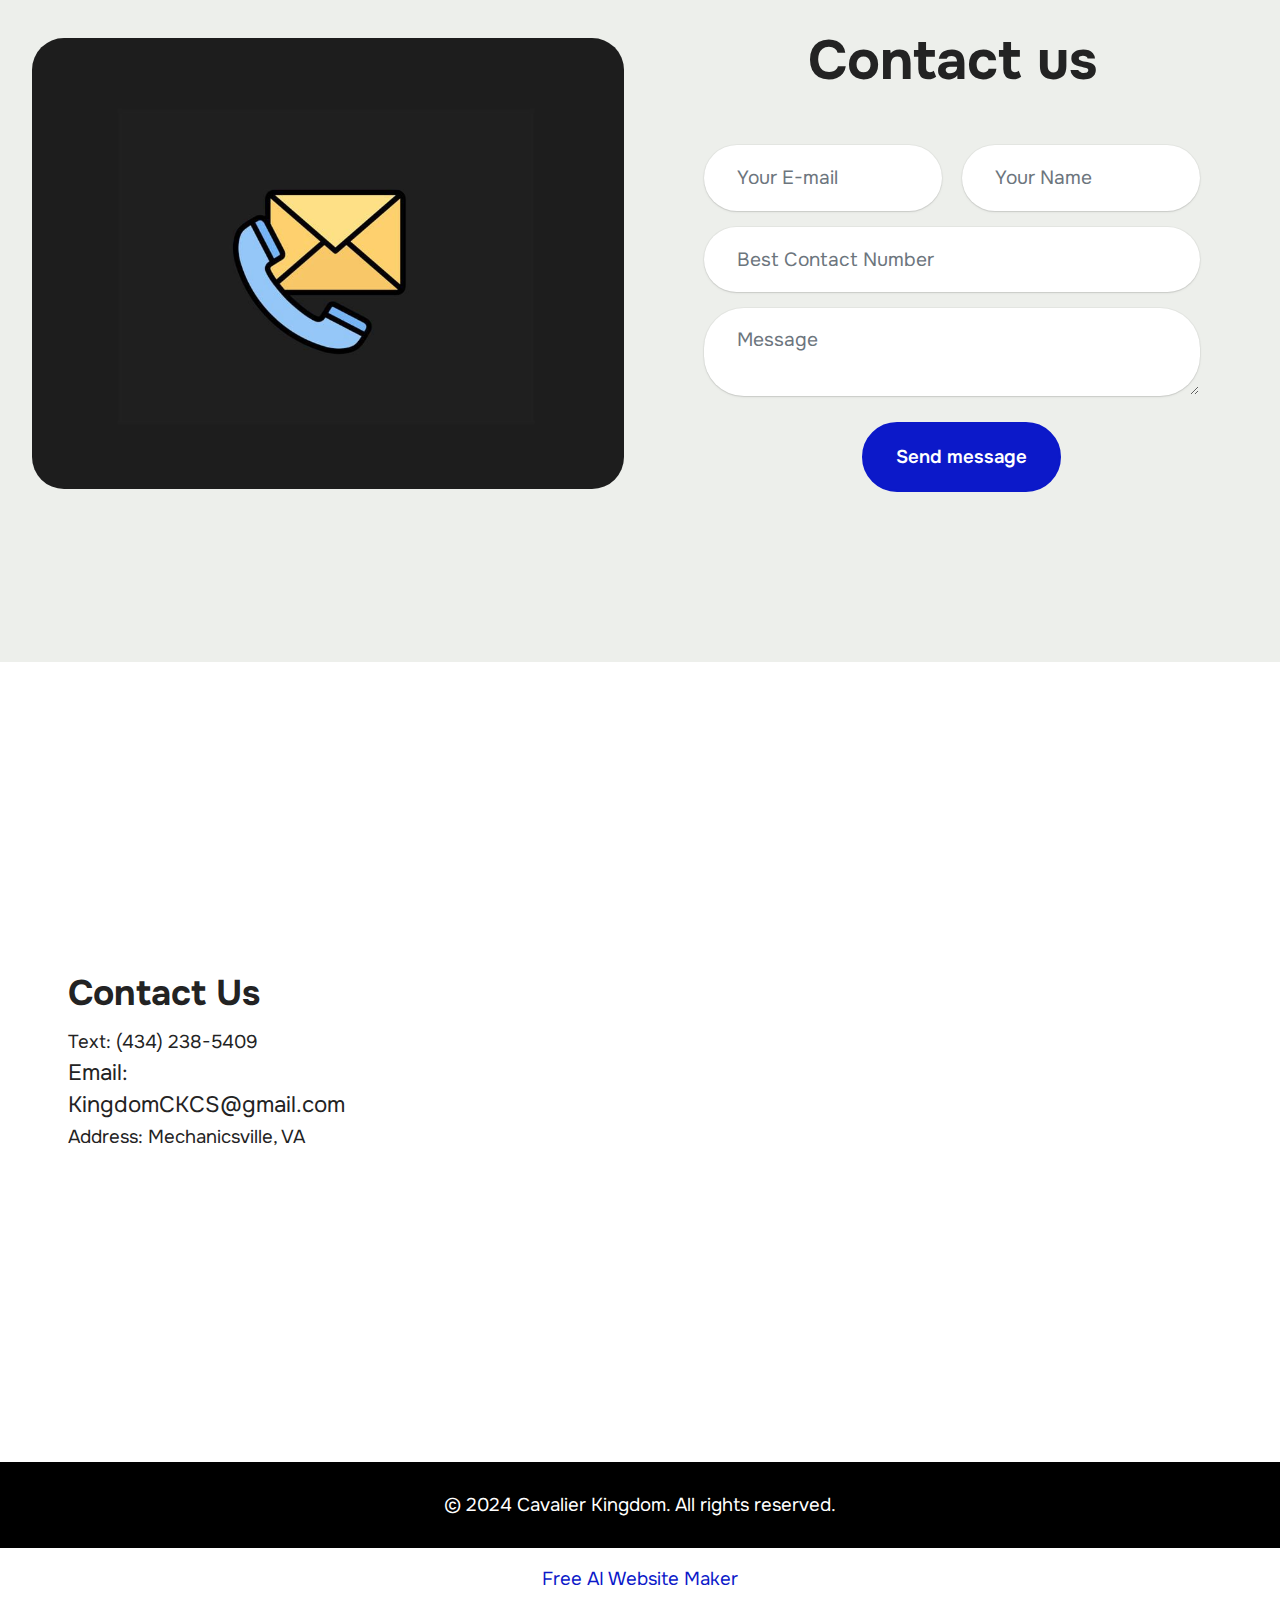
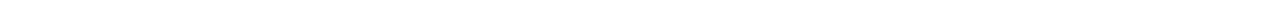
<file: page3.html>
<!DOCTYPE html>
<html  >
<head>
  <!-- Site made with Mobirise Website Builder v5.9.18, https://mobirise.com -->
  <meta charset="UTF-8">
  <meta http-equiv="X-UA-Compatible" content="IE=edge">
  <meta name="generator" content="Mobirise v5.9.18, mobirise.com">
  <meta name="viewport" content="width=device-width, initial-scale=1, minimum-scale=1">
  <link rel="shortcut icon" href="assets/images/kingdomcavaliers-quick-logo-1-206x214.jpg" type="image/x-icon">
  <meta name="description" content="As a dedicated King Charles Cavalier Spaniel trainer, I offer exceptional pet sitting, grooming, and travel nanny services tailored for your furry friends.">
  
  
  <title>Pet Grooming</title>
  <link rel="stylesheet" href="assets/web/assets/mobirise-icons2/mobirise2.css">
  <link rel="stylesheet" href="assets/bootstrap/css/bootstrap.min.css">
  <link rel="stylesheet" href="assets/bootstrap/css/bootstrap-grid.min.css">
  <link rel="stylesheet" href="assets/bootstrap/css/bootstrap-reboot.min.css">
  <link rel="stylesheet" href="assets/parallax/jarallax.css">
  <link rel="stylesheet" href="assets/dropdown/css/style.css">
  <link rel="stylesheet" href="assets/socicon/css/styles.css">
  <link rel="stylesheet" href="assets/theme/css/style.css">
  <link rel="preload" href="https://fonts.googleapis.com/css2?family=Onest:wght@400;700&display=swap&display=swap" as="style" onload="this.onload=null;this.rel='stylesheet'">
  <noscript><link rel="stylesheet" href="https://fonts.googleapis.com/css2?family=Onest:wght@400;700&display=swap&display=swap"></noscript>
  <link rel="preload" as="style" href="assets/mobirise/css/mbr-additional.css?v=Nu5Ilt"><link rel="stylesheet" href="assets/mobirise/css/mbr-additional.css?v=Nu5Ilt" type="text/css">

  
  
  
</head>
<body>
  
  <section data-bs-version="5.1" class="menu menu2 cid-ujSjy4FLAV" once="menu" id="menu02-59">
	

	<nav class="navbar navbar-dropdown navbar-fixed-top navbar-expand-lg">
		<div class="container">
			<div class="navbar-brand">
				<span class="navbar-logo">
					<a href="https://mobiri.se">
						<img src="assets/images/kingdomcavaliers-quick-logo-1-206x214.jpg" alt="Mobirise Website Builder" style="height: 4.3rem;">
					</a>
				</span>
				<span class="navbar-caption-wrap"><a class="navbar-caption text-primary display-4" href="index.html">Kingdom Cavaliers</a></span>
			</div>
			<button class="navbar-toggler" type="button" data-toggle="collapse" data-bs-toggle="collapse" data-target="#navbarSupportedContent" data-bs-target="#navbarSupportedContent" aria-controls="navbarNavAltMarkup" aria-expanded="false" aria-label="Toggle navigation">
				<div class="hamburger">
					<span></span>
					<span></span>
					<span></span>
					<span></span>
				</div>
			</button>
			<div class="collapse navbar-collapse" id="navbarSupportedContent">
				<ul class="navbar-nav nav-dropdown nav-right" data-app-modern-menu="true"><li class="nav-item">
						<a class="nav-link link text-primary display-4" href="page8.html">About Us</a>
					</li>
					<li class="nav-item">
						<a class="nav-link link text-primary display-4" href="page6.html" aria-expanded="false">Our Pups<br></a>
					</li>
					<li class="nav-item">
						<a class="nav-link link text-primary display-4" href="page2.html">Pet<br>Sitting</a>
					</li><li class="nav-item"><a class="nav-link link text-primary display-4" href="page3.html">Grooming</a></li><li class="nav-item"><a class="nav-link link text-primary display-4" href="page4.html">Training</a></li><li class="nav-item"><a class="nav-link link text-primary display-4" href="page5.html">Transportation</a></li><li class="nav-item"><a class="nav-link link text-primary display-4" href="page7.html">Stud Dog<br>Services</a></li></ul>
				
				
			</div>
		</div>
	</nav>
</section>

<section data-bs-version="5.1" class="article07 cid-ujKS1OgrR0 mbr-fullscreen mbr-parallax-background" id="article07-16">
  

  
  
  <div class="container-fluid">
    <div class="row justify-content-center">
      <div class="card col-md-12 col-lg-8">
        <div class="card-wrapper">
          
          <div class="row card-box align-left">
            <div class="item features-without-image col-12">
              <div class="item-wrapper">
                
                <p class="mbr-text mbr-fonts-style display-7">When many people think about grooming they have the misconception that grooming is "nice to have" or an optional service which is not necessary.&nbsp; However, it is an important aspect of our pet's overall well being and good health.&nbsp; It's also important for our families because - who wants a dirty, smelly pet jumping on our couch or clean linens?<br><br>Proper pet grooming allows our pets to get rid of shedding, fleas, tics, and various other health conditions that can arise.&nbsp; Proper grooming is more than just having a cute pet.&nbsp; &nbsp;You are also taking care of potentially unhealthy conditions and allows you to identify any underlying diseases early and begin treatment sooner.<br><br>However, many pet owners find their pets don't enjoy getting groomed or they don't have time to do grooming themselves.&nbsp; If this is the case with your pet, you can consider having outside help to work with your fur baby on their grooming needs.<br><br>I am delighted to be able to offer a variety of different grooming services which are available individually or can be combined into a package based on the requirements of your pet.</p>
              </div>
            </div>
            
            
          </div>
          
        </div>
      </div>
    </div>
  </div>
</section>

<section data-bs-version="5.1" class="list04 cid-uk9g4vlCwD" id="list04-5e">
  

  
  
  <div class="container">
    <div class="row justify-content-center">
      <div class="card col-md-12 col-lg-10">
        <div class="card-wrapper">
          <div class="row justify-content-center">
            <div class="col-12 mb-5 content-head">
              <h3 class="card-title mbr-fonts-style mbr-white mt-3 display-2"><strong>Grooming Options:</strong></h3>
              <h5 class="mbr-section-subtitle mbr-fonts-style align-center mb-0 mt-4 display-7">NOTE:&nbsp; &nbsp;A House Call Fee of $20 will apply to any service when I come to your home <br>&nbsp; &nbsp; &nbsp; &nbsp; &nbsp; &nbsp; &nbsp; to perform the grooming service&nbsp;or pick up / drop off your pet for the service.</h5>
            </div>
          </div>

          <div class="row justify-content-left item features-without-image mt-0 mb-5 active">
            <div class="col-12 col-md-12 col-lg-3">
              <h5 class="mbr-card-title mbr-fonts-style mt-0 mb-3 display-7">
                <strong>Anal Gland Expression</strong></h5>
            </div>
            <div class="col-md-12 col-lg item-wrapper">
              <p class="mbr-text mbr-fonts-style mt-0 mb-0 display-7">
                $30</p>
            </div>
          </div><div class="row justify-content-left item features-without-image mt-0 mb-5">
            <div class="col-12 col-md-12 col-lg-3">
              <h5 class="mbr-card-title mbr-fonts-style mt-0 mb-3 display-7">
                <strong>Bath<br><br></strong></h5>
            </div>
            <div class="col-md-12 col-lg item-wrapper">
              <p class="mbr-text mbr-fonts-style mt-0 mb-0 display-7">NOTE:&nbsp; Blow dry is complimentary for pets that allow the dryer to be used<br><br>- Under 20 lbs&nbsp; &nbsp;...&nbsp; $40<br>- Under 50 lbs&nbsp; &nbsp;...&nbsp; $60<br>- Under 80 lbs&nbsp; &nbsp;...&nbsp; $80<br>- 80 lbs and over&nbsp; ...&nbsp; $100</p>
            </div>
          </div>
          <div class="row justify-content-left item features-without-image mt-0 mb-5">
            <div class="col-12 col-md-12 col-lg-3">
              <h5 class="mbr-card-title mbr-fonts-style mt-0 mb-3 display-7">
                <strong>Ear Cleaning</strong></h5>
            </div>
            <div class="col-md-12 col-lg item-wrapper">
              <p class="mbr-text mbr-fonts-style mt-0 mb-0 display-7">
                $20</p>
            </div>
          </div>
          <div class="row justify-content-left item features-without-image mt-0 mb-5">

            <div class="col-12 col-md-12 col-lg-3 ">
              <h5 class="mbr-card-title mbr-fonts-style mt-0 mb-3 display-7">
                <strong>Ear Plucking&nbsp;with cleaning</strong></h5>
            </div>
            <div class="col-md-12 col-lg">
              <p class="mbr-text mbr-fonts-style mt-0 mb-0 item-wrapper display-7">$30<br>NOTE:&nbsp; For approved pets only</p>
            </div>
          </div><div class="row justify-content-left item features-without-image mt-0 mb-5">

            <div class="col-12 col-md-12 col-lg-3 ">
              <h5 class="mbr-card-title mbr-fonts-style mt-0 mb-3 display-7"><p>
                <strong>Sanitary Trim</strong></p></h5>
            </div>
            <div class="col-md-12 col-lg">
              <p class="mbr-text mbr-fonts-style mt-0 mb-0 item-wrapper display-7">$25</p>
            </div>
          </div><div class="row justify-content-left item features-without-image mt-0 mb-5">

            <div class="col-12 col-md-12 col-lg-3 ">
              <h5 class="mbr-card-title mbr-fonts-style mt-0 mb-3 display-7">
                <strong>Toe Nail Trim</strong></h5>
            </div>
            <div class="col-md-12 col-lg">
              <p class="mbr-text mbr-fonts-style mt-0 mb-0 item-wrapper display-7">$30</p><div class="item-menu-overlay" style="opacity: 0.28711;"><div class="btn-wrapper"><span class="mbr-icon-arrow-left ctrl-btn"><span class="tooltiptext">Move Left</span></span><span class="mbr-icon-arrow-right ctrl-btn"><span class="tooltiptext">Move Right</span></span><span class="mbr-icon-trash ctrl-btn"><span class="tooltiptext">Remove</span></span><span class="mbr-icon-plus ctrl-btn"><span class="tooltiptext">Add Copy</span></span></div></div><p></p>
            </div>
          </div><div class="row justify-content-left item features-without-image mt-0 mb-5">

            <div class="col-12 col-md-12 col-lg-3 ">
              <h5 class="mbr-card-title mbr-fonts-style mt-0 mb-3 display-7"><strong>Add On Package</strong></h5>
            </div>
            <div class="col-md-12 col-lg">
              <p class="mbr-text mbr-fonts-style mt-0 mb-0 item-wrapper display-7">$40<br><br>Anal Gland Expression, Ear Cleaning, Sanitary Trim &amp; Toe Nail Trim packaged together with a bath appointment.</p><div class="item-menu-overlay" style="opacity: 0.28711;"><div class="btn-wrapper"><span class="mbr-icon-arrow-left ctrl-btn"><span class="tooltiptext">Move Left</span></span><span class="mbr-icon-arrow-right ctrl-btn"><span class="tooltiptext">Move Right</span></span><span class="mbr-icon-trash ctrl-btn"><span class="tooltiptext">Remove</span></span><span class="mbr-icon-plus ctrl-btn"><span class="tooltiptext">Add Copy</span></span></div></div><p></p>
            </div>
          </div>


        </div>
      </div>
    </div>
  </div>
</section>

<section data-bs-version="5.1" class="people06 cid-ukkZq7yIGK" id="people06-6d">   
    

    
    
    <div class="container">
        <div class="row justify-content-center">
            <div class="card col-12 col-md-12 col-lg-12">
                <div class="card-wrapper">
                    <div class="card-box align-center">
                        <p class="card-text mbr-fonts-style display-7">
                        Please download the New Customer Form by clicking the link attached here.&nbsp; (The photo of the puppy &amp; kitten)<br>Then complete and return the form to KingdomCKCS@gmailcom.&nbsp;</p>
                        <div class="img-wrapper mt-4 justify-content-center">
                            <a href="assets/files/Kingdom-Cavaliers-NewCustomerInformationForm-2024-07-26.pdf" target="_blank"><img src="assets/images/pet-photo-1-240x180.jpg" alt="" data-slide-to="0" data-bs-slide-to="0"></a>
                        </div>
                        <p class="card-title mbr-fonts-style mt-3 display-5">
                            <strong>New Customer Form</strong></p>
                    </div>
                </div>
            </div>
        </div>
    </div>
</section>

<section data-bs-version="5.1" class="social4 cid-uk9w8EGtNX" id="social04-5h">
    
    
    

    <div class="container">
        <div class="media-container-row">
            <div class="col-12">
                <h3 class="mbr-section-title align-center mb-5 mbr-fonts-style display-2">
                    <strong>Visit our Facebook Page!</strong>
                </h3>
                <div class="social-list align-center">
                    <a class="iconfont-wrapper bg-facebook m-2 " target="_blank" href="https://www.facebook.com/groups/1490678041589144">
                        <span class="socicon-facebook socicon"></span>
                    </a>
                    
                    
                    
                    
                    
                    
                    
                    
                    
                    
                </div>
            </div>
        </div>
    </div>
</section>

<section data-bs-version="5.1" class="form03 cid-ukfzwSfPfO" id="form03-68">
    

    

    <div class="container">
        <div class="row justify-content-center">
            <div class="col-12 col-lg item-wrapper">
                <div class="mbr-section-head mb-5">
                    <h3 class="mbr-section-title mbr-fonts-style align-center mb-0 display-2">
                        <strong>Contact us</strong>
                    </h3>
                    
                </div>
                <div class="col-lg-12 mx-auto mbr-form" data-form-type="formoid">
                    <form action="https://mobirise.eu/" method="POST" class="mbr-form form-with-styler" data-form-title="Form Name"><input type="hidden" name="email" data-form-email="true" value="5Qpi9ElubNTVzViDhHzvna6v9jqSd5JsMYR5HNGJs48tEfYIXKFbj1yfHKK8ct0MT35TORVWI1hEG6bthMhmrah6mpoSPKQcvA91Mh1/11nAqjEjA6x8/1JNduQj3b3w">
                        <div class="row">
                            <div hidden="hidden" data-form-alert="" class="alert alert-success col-12">Thanks for filling out the form!   I will reply to your request within 48 hours.</div>
                            <div hidden="hidden" data-form-alert-danger="" class="alert alert-danger col-12">
                                Oops...! some problem!
                            </div>
                        </div>
                        <div class="dragArea row">
                            <div class="col-md col-sm-12 form-group mb-3 mb-3" data-for="name">
                                <input type="text" name="name" placeholder="Your Name" data-form-field="name" class="form-control" value="" id="name-form03-68">
                            </div>
                            <div class="col-md col-sm-12 form-group mb-3 mb-3" data-for="email">
                                <input type="email" name="email" placeholder="Your E-mail" data-form-field="email" class="form-control" value="" id="email-form03-68">
                            </div>
                            <div class="col-12 form-group mb-3 mb-3" data-for="phone">
                                <input type="tel" name="phone" placeholder="Best Contact Number" data-form-field="phone" class="form-control" value="" id="phone-form03-68">
                            </div>
                            <div class="col-12 form-group mb-3 mb-3" data-for="textarea">
                                <textarea name="textarea" placeholder="Message" data-form-field="textarea" class="form-control" id="textarea-form03-68"></textarea>
                            </div>
                            <div class="col-lg-12 col-md-12 col-sm-12 align-center mbr-section-btn">
                                <button type="submit" class="btn btn-primary display-7">
                                    Send message
                                </button>
                            </div>
                        </div>
                    </form>
                </div>


            </div>
            <div class="col-12 col-lg-6">
                <div class="image-wrapper">
                    <img class="w-100" src="assets/images/contact-us-icon-2-942x717.jpg" alt="Mobirise Website Builder">
                </div>
            </div>

        </div>
    </div>
</section>

<section data-bs-version="5.1" class="contacts4 map1 cid-uk9w6gQQ15" id="contacts04-5f">

	

    <div class="main_wrapper">
		<div class="b_wrapper">
			<div class="container-fluid">
				<div class="row justify-content-start">
					<div class="col-md-5 col-lg-4 item-wrapper">
                        <h5 class="cardTitle mbr-fonts-style mb-2 display-5">
                            <strong>Contact Us</strong>
                        </h5>
                        <ul class="list mbr-fonts-style display-7">
                            <li class="mbr-text item-wrap">
                            Text:                                
                            <a href="tel:(555) 123-4567" class="text-black">(4</a>34) 238-5409</li>

                            <li class="mbr-text item-wrap"><span style="font-size: 1.4rem;">Email: KingdomCKCS@gmail.com</span><br></li>

                            <li class="mbr-text item-wrap">                        
                            Address:
                            Mechanicsville, VA</li>
                        </ul>
					</div>
				</div>
			</div>
		</div>
        <div class="google-map"><iframe frameborder="0" style="border:0" src="https://www.google.com/maps/embed/v1/place?key=AIzaSyB7QWkvlxV39ZsyKvhZRjPGVqlJFvxxNkw&amp;q=23111" allowfullscreen=""></iframe></div>
	</div>
</section>

<section data-bs-version="5.1" class="footer4 cid-ujKS1WNBqu" once="footers" id="footer04-1h">

    

    

    <div class="container">
        <div class="media-container-row align-center mbr-white">
            <div class="col-12">
                <p class="mbr-text mb-0 mbr-fonts-style display-7">© 2024 Cavalier Kingdom. All rights reserved.</p>
            </div>
        </div>
    </div>
</section><section class="display-7" style="padding: 0;align-items: center;justify-content: center;flex-wrap: wrap;    align-content: center;display: flex;position: relative;height: 4rem;"><a href="https://mobiri.se/2546818" style="flex: 1 1;height: 4rem;position: absolute;width: 100%;z-index: 1;"><img alt="" style="height: 4rem;" src="[data-uri]"></a><p style="margin: 0;text-align: center;" class="display-7">&#8204;</p><a style="z-index:1" href="https://mobirise.com/builder/ai-website-maker.html">Free AI Website Maker</a></section><script src="assets/bootstrap/js/bootstrap.bundle.min.js"></script>  <script src="assets/parallax/jarallax.js"></script>  <script src="assets/smoothscroll/smooth-scroll.js"></script>  <script src="assets/ytplayer/index.js"></script>  <script src="assets/dropdown/js/navbar-dropdown.js"></script>  <script src="assets/theme/js/script.js"></script>  <script src="assets/formoid/formoid.min.js"></script>  
  
  
</body>
</html>
</file>
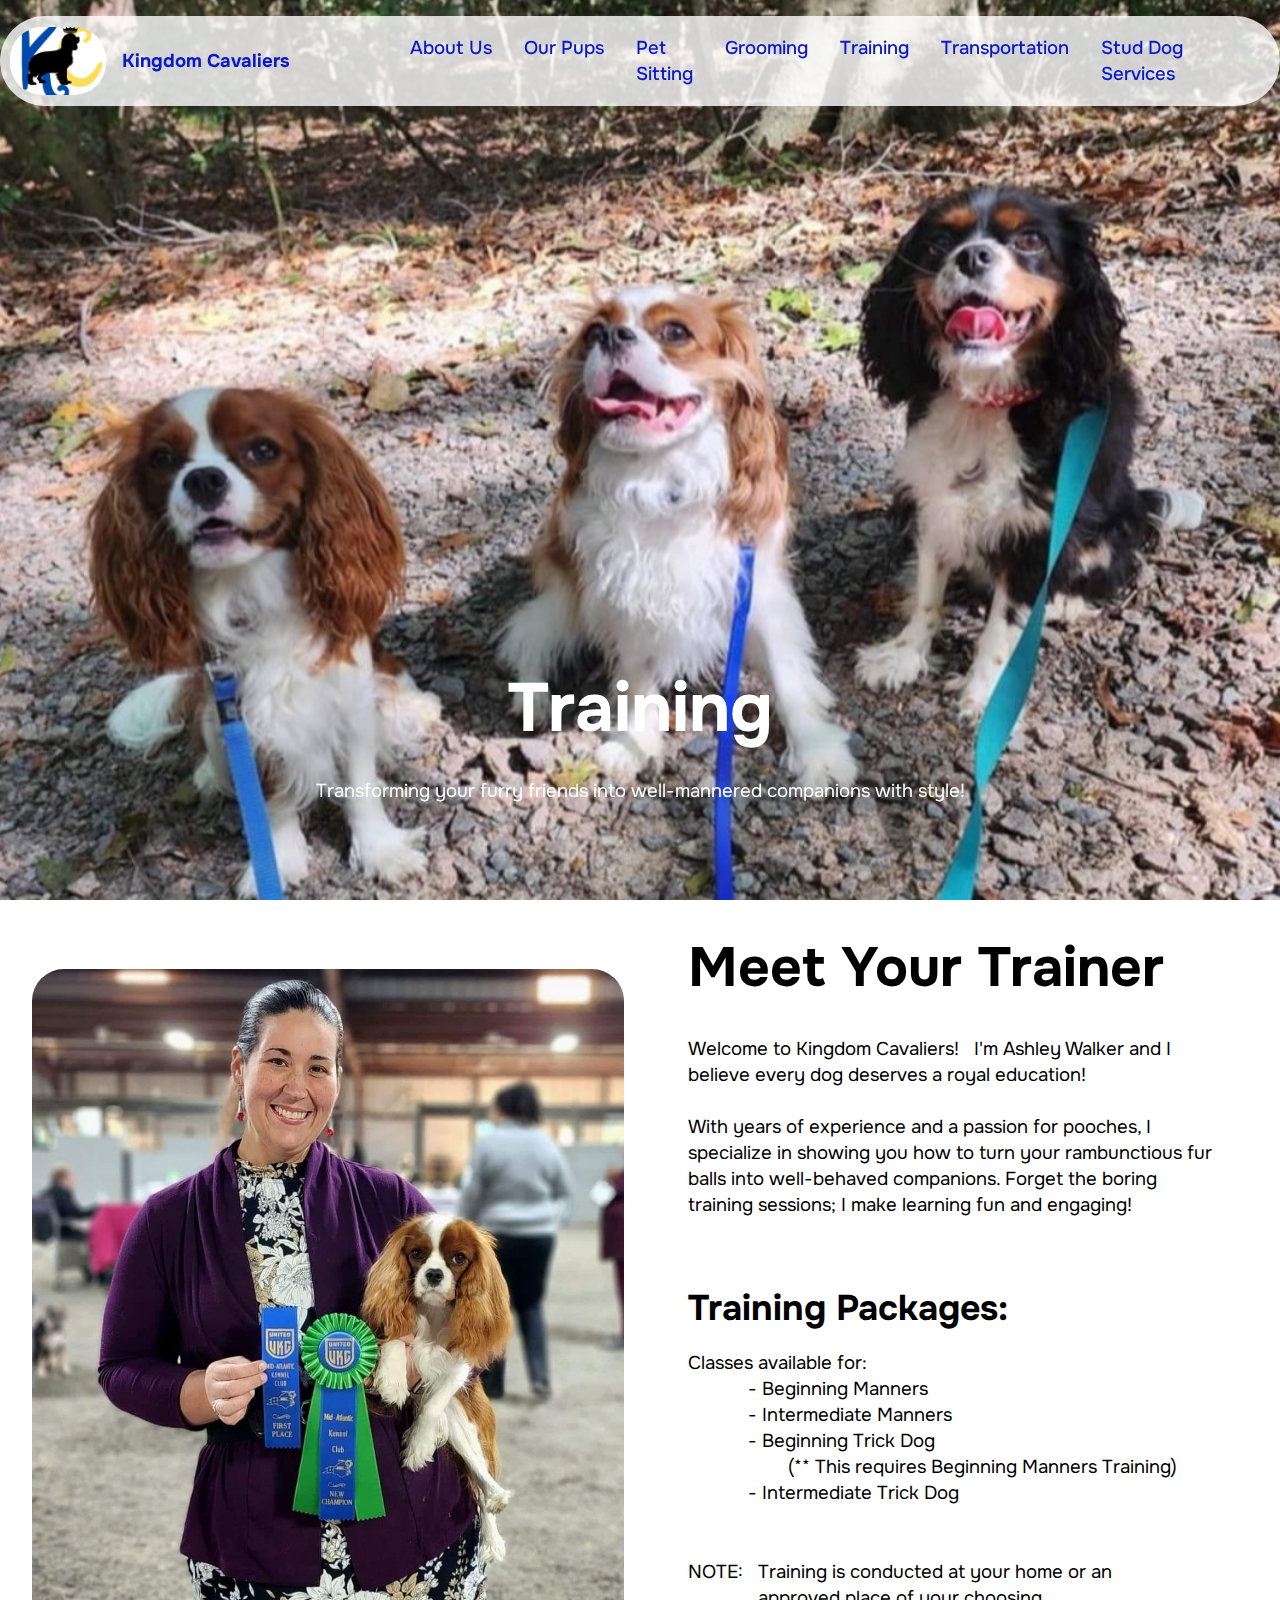
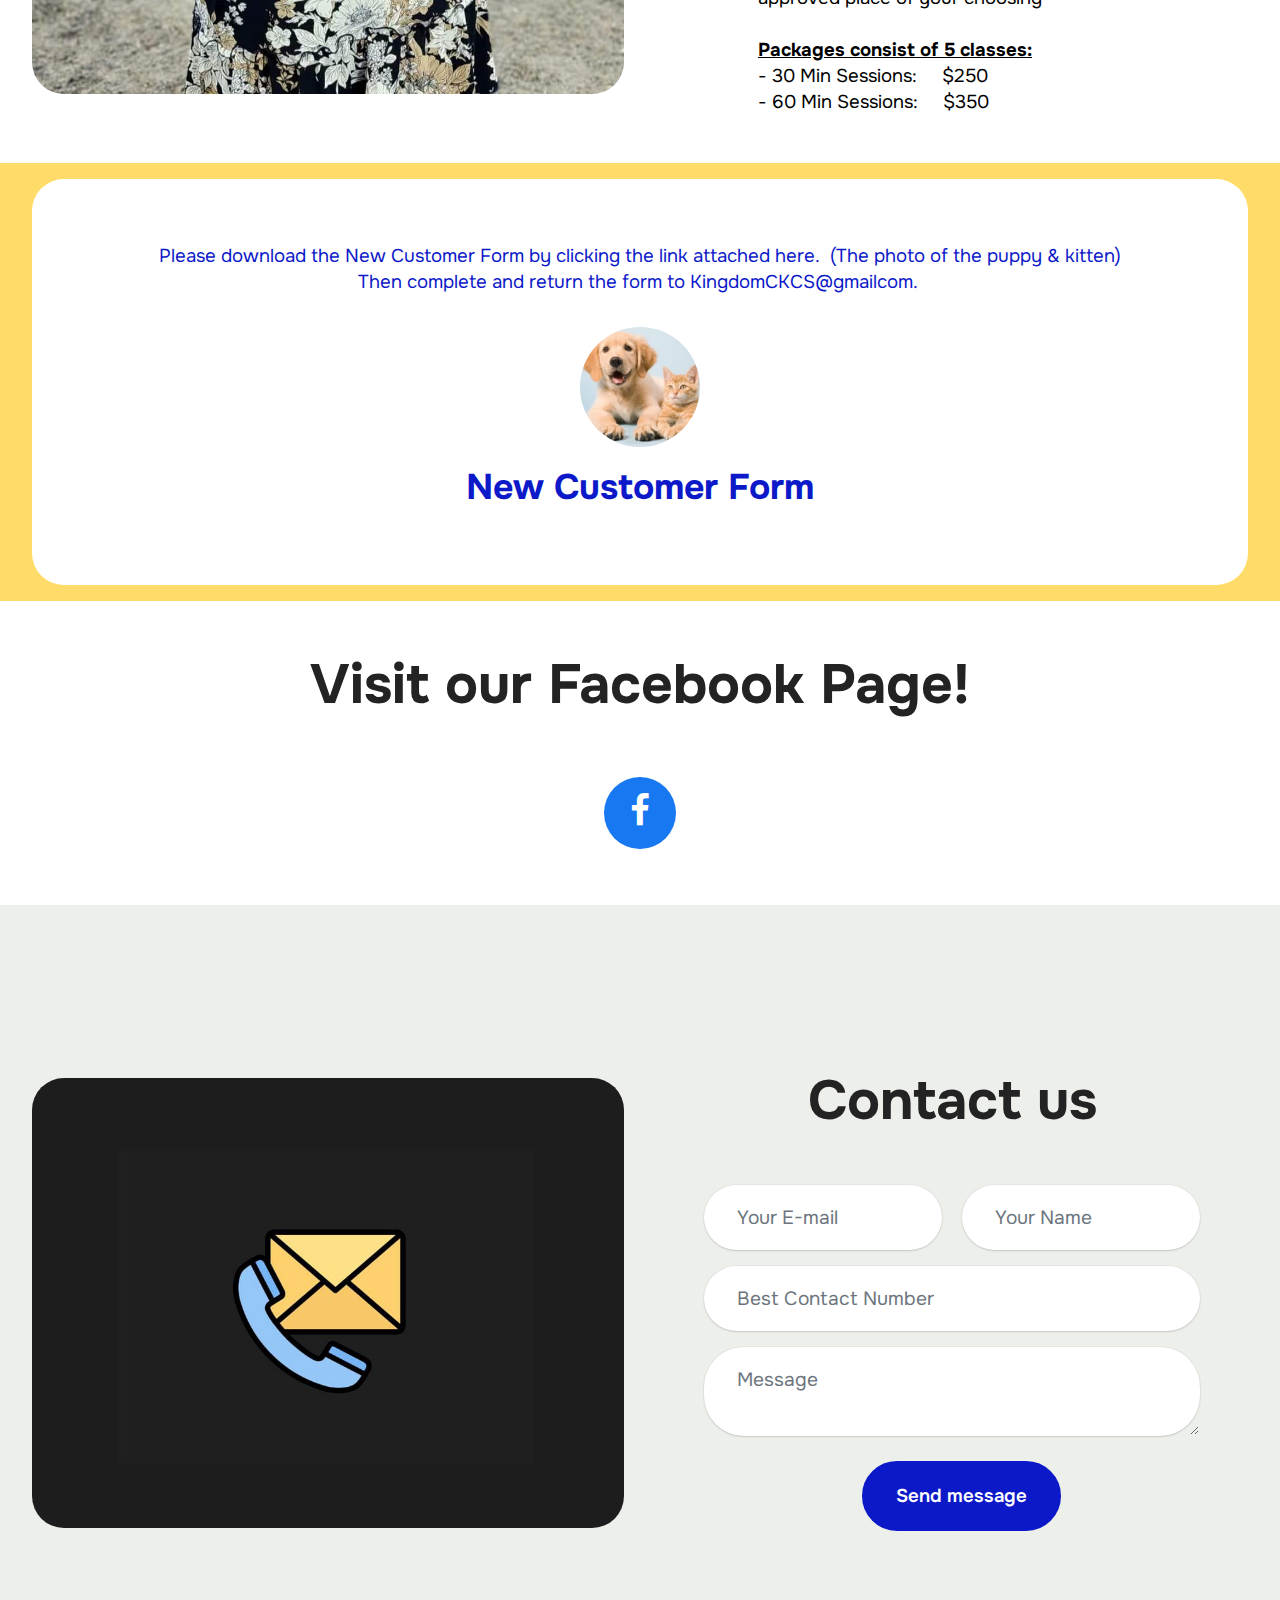
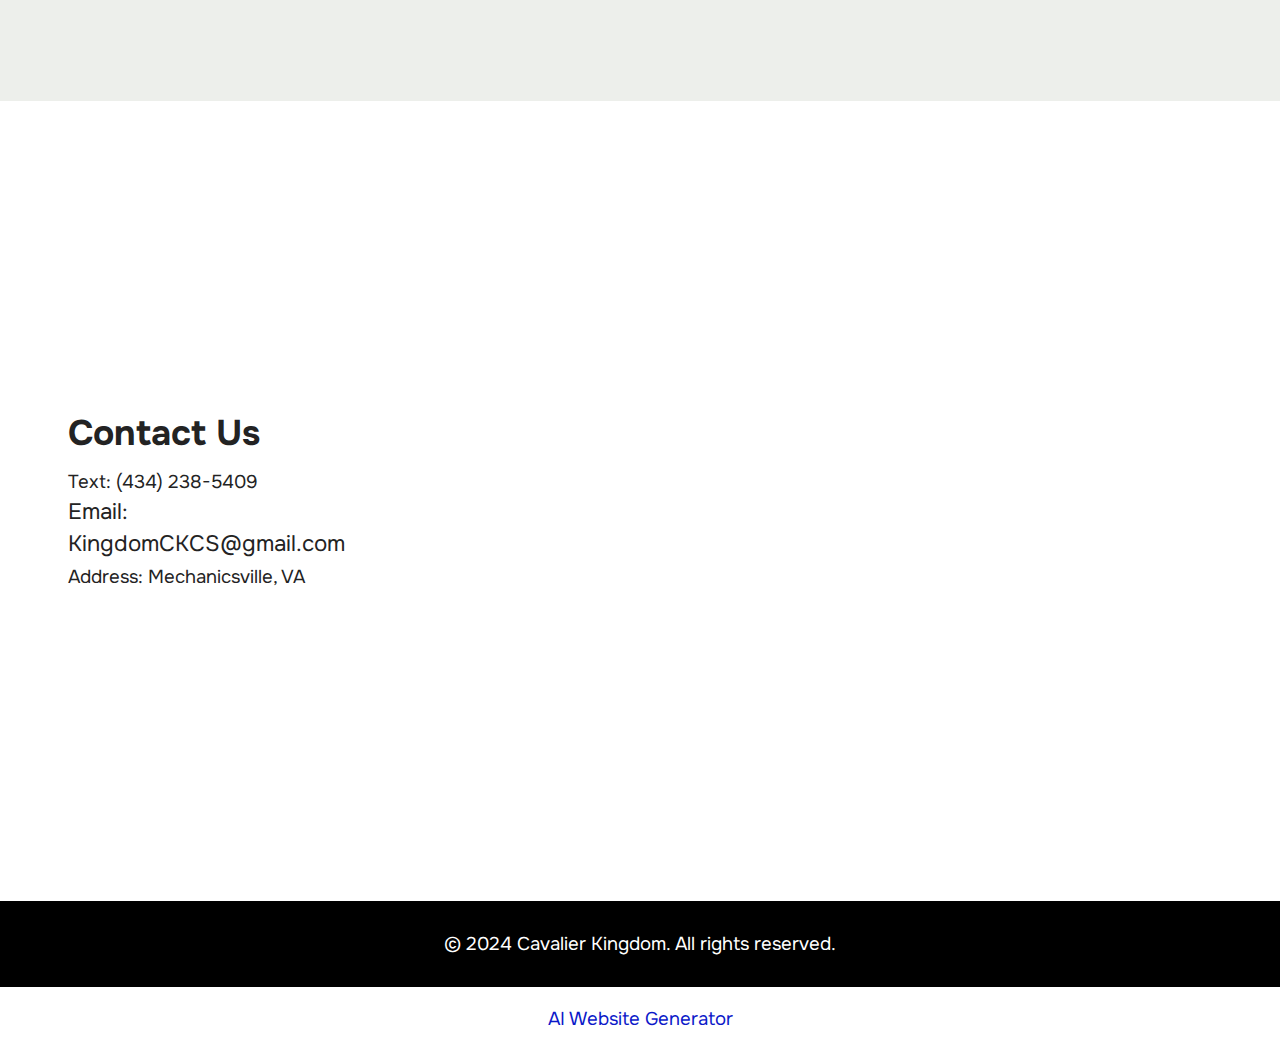
<file: page4.html>
<!DOCTYPE html>
<html  >
<head>
  <!-- Site made with Mobirise Website Builder v5.9.18, https://mobirise.com -->
  <meta charset="UTF-8">
  <meta http-equiv="X-UA-Compatible" content="IE=edge">
  <meta name="generator" content="Mobirise v5.9.18, mobirise.com">
  <meta name="viewport" content="width=device-width, initial-scale=1, minimum-scale=1">
  <link rel="shortcut icon" href="assets/images/kingdomcavaliers-quick-logo-1-206x214.jpg" type="image/x-icon">
  <meta name="description" content="As a dedicated King Charles Cavalier Spaniel trainer, I offer exceptional pet sitting, grooming, and travel nanny services tailored for your furry friends.">
  
  
  <title>Pet Training</title>
  <link rel="stylesheet" href="assets/web/assets/mobirise-icons2/mobirise2.css">
  <link rel="stylesheet" href="assets/bootstrap/css/bootstrap.min.css">
  <link rel="stylesheet" href="assets/bootstrap/css/bootstrap-grid.min.css">
  <link rel="stylesheet" href="assets/bootstrap/css/bootstrap-reboot.min.css">
  <link rel="stylesheet" href="assets/parallax/jarallax.css">
  <link rel="stylesheet" href="assets/dropdown/css/style.css">
  <link rel="stylesheet" href="assets/socicon/css/styles.css">
  <link rel="stylesheet" href="assets/theme/css/style.css">
  <link rel="preload" href="https://fonts.googleapis.com/css2?family=Onest:wght@400;700&display=swap&display=swap" as="style" onload="this.onload=null;this.rel='stylesheet'">
  <noscript><link rel="stylesheet" href="https://fonts.googleapis.com/css2?family=Onest:wght@400;700&display=swap&display=swap"></noscript>
  <link rel="preload" as="style" href="assets/mobirise/css/mbr-additional.css?v=2zwNLH"><link rel="stylesheet" href="assets/mobirise/css/mbr-additional.css?v=2zwNLH" type="text/css">

  
  
  
</head>
<body>
  
  <section data-bs-version="5.1" class="menu menu2 cid-ujSjy4FLAV" once="menu" id="menu02-59">
	

	<nav class="navbar navbar-dropdown navbar-fixed-top navbar-expand-lg">
		<div class="container">
			<div class="navbar-brand">
				<span class="navbar-logo">
					<a href="https://mobiri.se">
						<img src="assets/images/kingdomcavaliers-quick-logo-1-206x214.jpg" alt="Mobirise Website Builder" style="height: 4.3rem;">
					</a>
				</span>
				<span class="navbar-caption-wrap"><a class="navbar-caption text-primary display-4" href="index.html">Kingdom Cavaliers</a></span>
			</div>
			<button class="navbar-toggler" type="button" data-toggle="collapse" data-bs-toggle="collapse" data-target="#navbarSupportedContent" data-bs-target="#navbarSupportedContent" aria-controls="navbarNavAltMarkup" aria-expanded="false" aria-label="Toggle navigation">
				<div class="hamburger">
					<span></span>
					<span></span>
					<span></span>
					<span></span>
				</div>
			</button>
			<div class="collapse navbar-collapse" id="navbarSupportedContent">
				<ul class="navbar-nav nav-dropdown nav-right" data-app-modern-menu="true"><li class="nav-item">
						<a class="nav-link link text-primary display-4" href="page8.html">About Us</a>
					</li>
					<li class="nav-item">
						<a class="nav-link link text-primary display-4" href="page6.html" aria-expanded="false">Our Pups<br></a>
					</li>
					<li class="nav-item">
						<a class="nav-link link text-primary display-4" href="page2.html">Pet<br>Sitting</a>
					</li><li class="nav-item"><a class="nav-link link text-primary display-4" href="page3.html">Grooming</a></li><li class="nav-item"><a class="nav-link link text-primary display-4" href="page4.html">Training</a></li><li class="nav-item"><a class="nav-link link text-primary display-4" href="page5.html">Transportation</a></li><li class="nav-item"><a class="nav-link link text-primary display-4" href="page7.html">Stud Dog<br>Services</a></li></ul>
				
				
			</div>
		</div>
	</nav>
</section>

<section data-bs-version="5.1" class="header16 cid-ujKS3Kw8n8 mbr-fullscreen mbr-parallax-background" id="header17-1j">
  
  
  <div class="container-fluid">
    <div class="row">
      <div class="content-wrap col-12 col-md-12">
        <h1 class="mbr-section-title mbr-fonts-style mbr-white mb-4 display-1">
          <strong>Training</strong></h1>
        
        <p class="mbr-fonts-style mbr-text mbr-white mb-4 display-7">Transforming your furry friends into well-mannered companions with style!</p>
        
      </div>
    </div>
  </div>
</section>

<section data-bs-version="5.1" class="article2 cid-ujKS3L6KvX" id="article02-1k">
	

	
	

	<div class="container">
		<div class="row justify-content-center">
			<div class="col-12 col-md-12 col-lg-6 image-wrapper">
				<img class="w-100" src="assets/images/gus-ashley-photo-1-1080x1324.jpg" alt="Mobirise Website Builder">
			</div>
			<div class="col-12 col-md-12 col-lg">
				<div class="text-wrapper align-left">
					<h1 class="mbr-section-title mbr-fonts-style mb-4 display-2">
						<strong>Meet Your Trainer</strong>
					</h1>
					<p class="mbr-text align-left mbr-fonts-style mb-3 display-7">Welcome to Kingdom Cavaliers!&nbsp; &nbsp;I'm Ashley Walker and I believe every dog deserves a royal education! <br><br>With years of experience and a passion for pooches, I specialize in showing you how to turn your rambunctious fur balls into well-behaved companions. Forget the boring training sessions; I make learning fun and engaging!</p>

					<p class="mbr-text align-left mbr-fonts-style mb-3 display-5"><br><strong>Training Packages:</strong></p>

					<p class="mbr-text align-left mbr-fonts-style mb-3 display-7">Classes available for:<br>&nbsp; &nbsp; &nbsp; &nbsp; &nbsp; &nbsp; - Beginning Manners<br>&nbsp; &nbsp; &nbsp; &nbsp; &nbsp; &nbsp; - Intermediate Manners<br>&nbsp; &nbsp; &nbsp; &nbsp; &nbsp; &nbsp; - Beginning Trick Dog&nbsp; <br>&nbsp; &nbsp; &nbsp; &nbsp; &nbsp; &nbsp; &nbsp; &nbsp; &nbsp; &nbsp; (** This requires Beginning Manners Training)&nbsp;<br>&nbsp; &nbsp; &nbsp; &nbsp; &nbsp; &nbsp; - Intermediate Trick Dog<br><br><br>NOTE:&nbsp; &nbsp;Training is conducted at your home or an <br>&nbsp; &nbsp; &nbsp; &nbsp; &nbsp; &nbsp; &nbsp; approved place of your choosing<br><br>&nbsp; &nbsp; &nbsp; &nbsp; &nbsp; &nbsp; &nbsp;&nbsp;<strong><u>Packages consist of 5 classes:</u></strong><br>&nbsp; &nbsp; &nbsp; &nbsp; &nbsp; &nbsp; &nbsp; - 30 Min Sessions:&nbsp; &nbsp; &nbsp;$250<br>&nbsp; &nbsp; &nbsp; &nbsp; &nbsp; &nbsp; &nbsp; - 60 Min Sessions:&nbsp; &nbsp; &nbsp;$350</p>

					
				</div>
			</div>
		</div>
	</div>
</section>

<section data-bs-version="5.1" class="people06 cid-ukkZtXcUMD" id="people06-6e">   
    

    
    
    <div class="container">
        <div class="row justify-content-center">
            <div class="card col-12 col-md-12 col-lg-12">
                <div class="card-wrapper">
                    <div class="card-box align-center">
                        <p class="card-text mbr-fonts-style display-7">
                        Please download the New Customer Form by clicking the link attached here.&nbsp; (The photo of the puppy &amp; kitten)<br>Then complete and return the form to KingdomCKCS@gmailcom.&nbsp;</p>
                        <div class="img-wrapper mt-4 justify-content-center">
                            <a href="assets/files/Kingdom-Cavaliers-NewCustomerInformationForm-2024-07-26.pdf" target="_blank"><img src="assets/images/pet-photo-1-240x180.jpg" alt="" data-slide-to="0" data-bs-slide-to="0"></a>
                        </div>
                        <p class="card-title mbr-fonts-style mt-3 display-5">
                            <strong>New Customer Form</strong></p>
                    </div>
                </div>
            </div>
        </div>
    </div>
</section>

<section data-bs-version="5.1" class="social4 cid-uk9DhEhb76" id="social04-5q">
    
    
    

    <div class="container">
        <div class="media-container-row">
            <div class="col-12">
                <h3 class="mbr-section-title align-center mb-5 mbr-fonts-style display-2">
                    <strong>Visit our Facebook Page!</strong>
                </h3>
                <div class="social-list align-center">
                    <a class="iconfont-wrapper bg-facebook m-2 " target="_blank" href="https://www.facebook.com/groups/1490678041589144">
                        <span class="socicon-facebook socicon"></span>
                    </a>
                    
                    
                    
                    
                    
                    
                    
                    
                    
                    
                </div>
            </div>
        </div>
    </div>
</section>

<section data-bs-version="5.1" class="form03 cid-ukfzEKib6V" id="form03-69">
    

    

    <div class="container">
        <div class="row justify-content-center">
            <div class="col-12 col-lg item-wrapper">
                <div class="mbr-section-head mb-5">
                    <h3 class="mbr-section-title mbr-fonts-style align-center mb-0 display-2">
                        <strong>Contact us</strong>
                    </h3>
                    
                </div>
                <div class="col-lg-12 mx-auto mbr-form" data-form-type="formoid">
                    <form action="https://mobirise.eu/" method="POST" class="mbr-form form-with-styler" data-form-title="Form Name"><input type="hidden" name="email" data-form-email="true" value="ra1/TVxdVwG1VP0H5wOBaPoyPtRfFafhfL960xMUyK2wJWbC/+1u9+72FHOnX6h0o9xRY4m+yMYtrZ3tG2iQoFVfdYtKIjERGJK5AtOtfTh/nV4yoTK0mmy+rnhkDsEL">
                        <div class="row">
                            <div hidden="hidden" data-form-alert="" class="alert alert-success col-12">Thanks for filling out the form!   I will reply to your request within 48 hours.</div>
                            <div hidden="hidden" data-form-alert-danger="" class="alert alert-danger col-12">
                                Oops...! some problem!
                            </div>
                        </div>
                        <div class="dragArea row">
                            <div class="col-md col-sm-12 form-group mb-3 mb-3" data-for="name">
                                <input type="text" name="name" placeholder="Your Name" data-form-field="name" class="form-control" value="" id="name-form03-69">
                            </div>
                            <div class="col-md col-sm-12 form-group mb-3 mb-3" data-for="email">
                                <input type="email" name="email" placeholder="Your E-mail" data-form-field="email" class="form-control" value="" id="email-form03-69">
                            </div>
                            <div class="col-12 form-group mb-3 mb-3" data-for="phone">
                                <input type="tel" name="phone" placeholder="Best Contact Number" data-form-field="phone" class="form-control" value="" id="phone-form03-69">
                            </div>
                            <div class="col-12 form-group mb-3 mb-3" data-for="textarea">
                                <textarea name="textarea" placeholder="Message" data-form-field="textarea" class="form-control" id="textarea-form03-69"></textarea>
                            </div>
                            <div class="col-lg-12 col-md-12 col-sm-12 align-center mbr-section-btn">
                                <button type="submit" class="btn btn-primary display-7">
                                    Send message
                                </button>
                            </div>
                        </div>
                    </form>
                </div>


            </div>
            <div class="col-12 col-lg-6">
                <div class="image-wrapper">
                    <img class="w-100" src="assets/images/contact-us-icon-2-942x717.jpg" alt="Mobirise Website Builder">
                </div>
            </div>

        </div>
    </div>
</section>

<section data-bs-version="5.1" class="contacts4 map1 cid-uk9DeYIjno" id="contacts04-5p">

	

    <div class="main_wrapper">
		<div class="b_wrapper">
			<div class="container-fluid">
				<div class="row justify-content-start">
					<div class="col-md-5 col-lg-4 item-wrapper">
                        <h5 class="cardTitle mbr-fonts-style mb-2 display-5">
                            <strong>Contact Us</strong>
                        </h5>
                        <ul class="list mbr-fonts-style display-7">
                            <li class="mbr-text item-wrap">
                            Text:                                
                            <a href="tel:(555) 123-4567" class="text-black">(4</a>34) 238-5409</li>

                            <li class="mbr-text item-wrap"><span style="font-size: 1.4rem;">Email: KingdomCKCS@gmail.com</span><br></li>

                            <li class="mbr-text item-wrap">                        
                            Address:
                            Mechanicsville, VA</li>
                        </ul>
					</div>
				</div>
			</div>
		</div>
        <div class="google-map"><iframe frameborder="0" style="border:0" src="https://www.google.com/maps/embed/v1/place?key=AIzaSyAtXm0x23nRCgazjDV2Kl3GTHRP411ougQ&amp;q=23111" allowfullscreen=""></iframe></div>
	</div>
</section>

<section data-bs-version="5.1" class="footer4 cid-ujKS3Wmzbr" once="footers" id="footer04-1z">

    

    

    <div class="container">
        <div class="media-container-row align-center mbr-white">
            <div class="col-12">
                <p class="mbr-text mb-0 mbr-fonts-style display-7">© 2024 Cavalier Kingdom. All rights reserved.</p>
            </div>
        </div>
    </div>
</section><section class="display-7" style="padding: 0;align-items: center;justify-content: center;flex-wrap: wrap;    align-content: center;display: flex;position: relative;height: 4rem;"><a href="https://mobiri.se/2546818" style="flex: 1 1;height: 4rem;position: absolute;width: 100%;z-index: 1;"><img alt="" style="height: 4rem;" src="[data-uri]"></a><p style="margin: 0;text-align: center;" class="display-7">&#8204;</p><a style="z-index:1" href="https://mobirise.com/builder/ai-website-generator.html">AI Website Generator</a></section><script src="assets/bootstrap/js/bootstrap.bundle.min.js"></script>  <script src="assets/parallax/jarallax.js"></script>  <script src="assets/smoothscroll/smooth-scroll.js"></script>  <script src="assets/ytplayer/index.js"></script>  <script src="assets/dropdown/js/navbar-dropdown.js"></script>  <script src="assets/theme/js/script.js"></script>  <script src="assets/formoid/formoid.min.js"></script>  
  
  
</body>
</html>
</file>
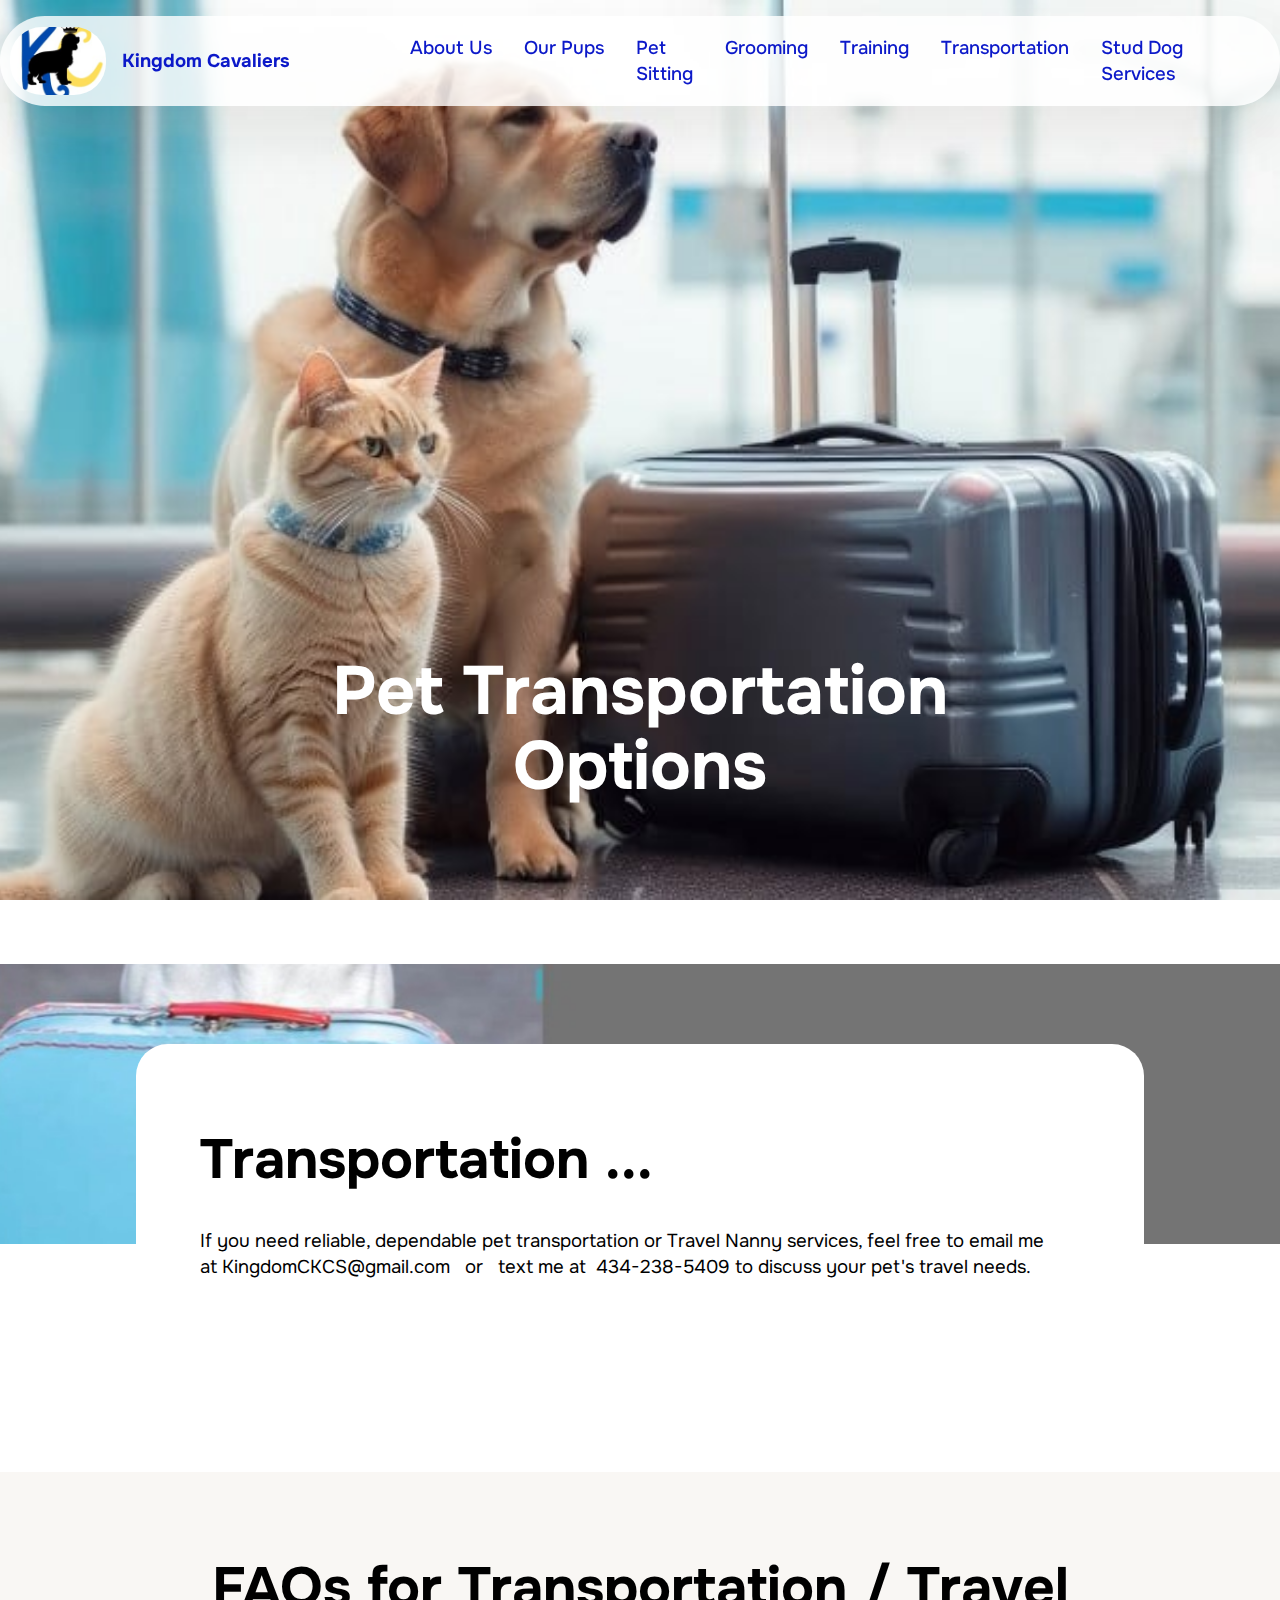
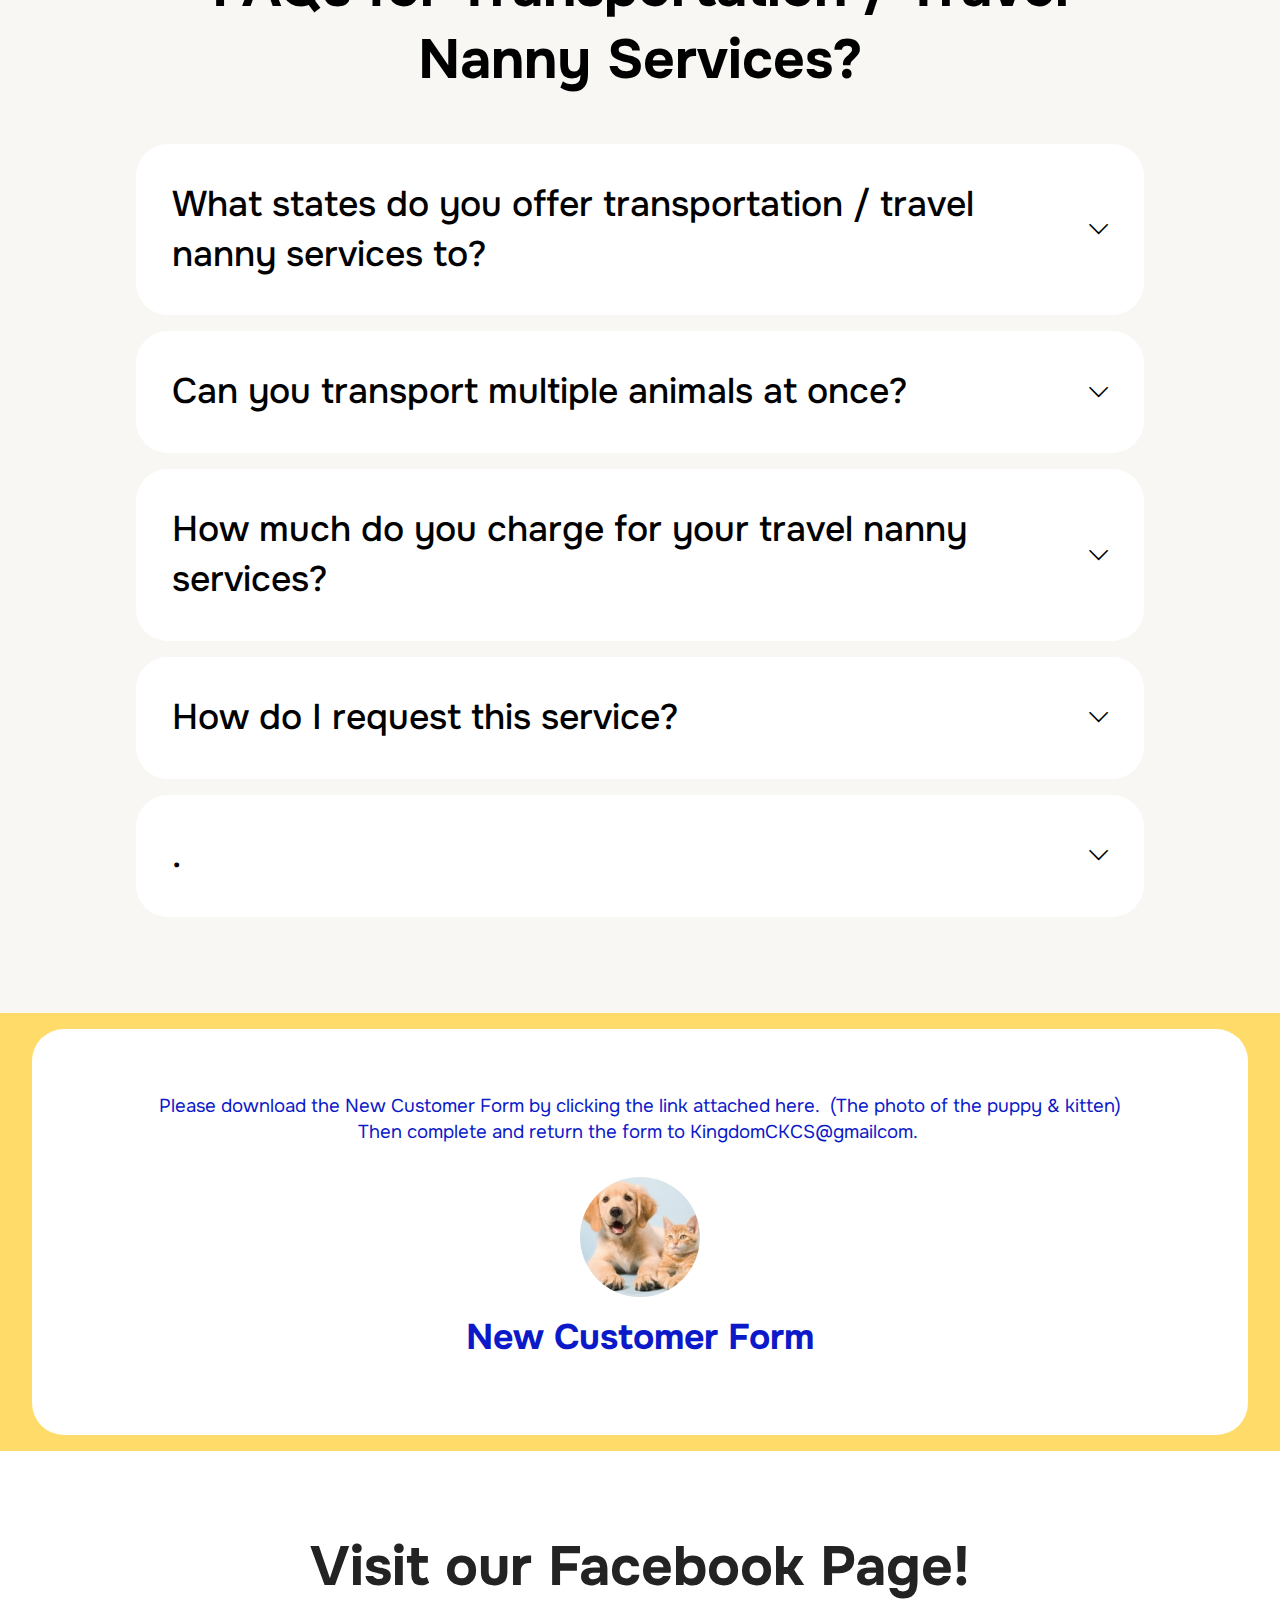
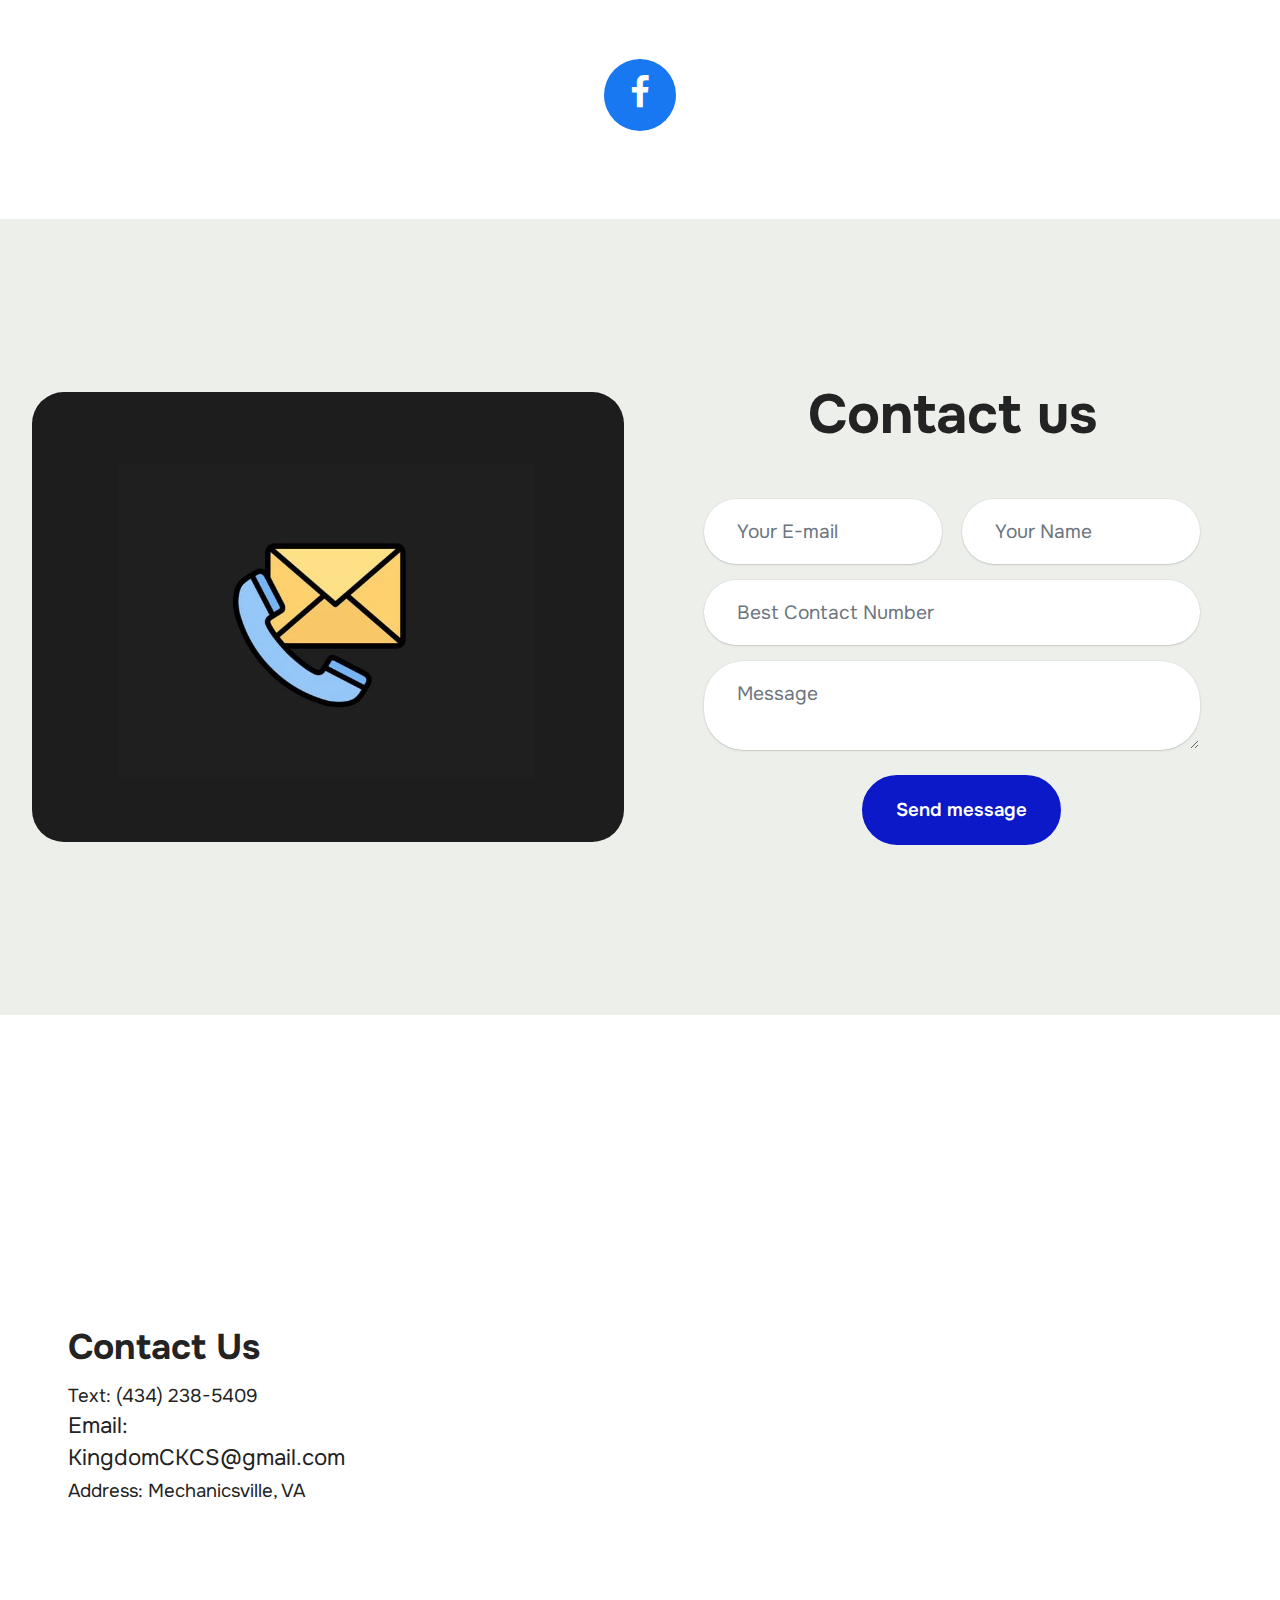
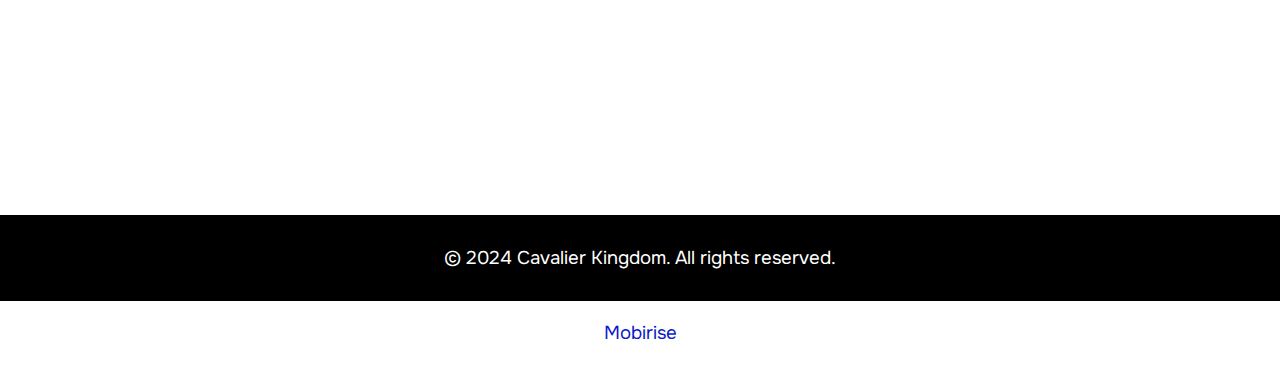
<file: page5.html>
<!DOCTYPE html>
<html  >
<head>
  <!-- Site made with Mobirise Website Builder v5.9.18, https://mobirise.com -->
  <meta charset="UTF-8">
  <meta http-equiv="X-UA-Compatible" content="IE=edge">
  <meta name="generator" content="Mobirise v5.9.18, mobirise.com">
  <meta name="viewport" content="width=device-width, initial-scale=1, minimum-scale=1">
  <link rel="shortcut icon" href="assets/images/kingdomcavaliers-quick-logo-1-206x214.jpg" type="image/x-icon">
  <meta name="description" content="As a dedicated King Charles Cavalier Spaniel trainer, I offer exceptional pet sitting, grooming, and travel nanny services tailored for your furry friends.">
  
  
  <title>Pet Transportation</title>
  <link rel="stylesheet" href="assets/web/assets/mobirise-icons2/mobirise2.css">
  <link rel="stylesheet" href="assets/bootstrap/css/bootstrap.min.css">
  <link rel="stylesheet" href="assets/bootstrap/css/bootstrap-grid.min.css">
  <link rel="stylesheet" href="assets/bootstrap/css/bootstrap-reboot.min.css">
  <link rel="stylesheet" href="assets/parallax/jarallax.css">
  <link rel="stylesheet" href="assets/dropdown/css/style.css">
  <link rel="stylesheet" href="assets/socicon/css/styles.css">
  <link rel="stylesheet" href="assets/theme/css/style.css">
  <link rel="preload" href="https://fonts.googleapis.com/css2?family=Onest:wght@400;700&display=swap&display=swap" as="style" onload="this.onload=null;this.rel='stylesheet'">
  <noscript><link rel="stylesheet" href="https://fonts.googleapis.com/css2?family=Onest:wght@400;700&display=swap&display=swap"></noscript>
  <link rel="preload" as="style" href="assets/mobirise/css/mbr-additional.css?v=heLKEL"><link rel="stylesheet" href="assets/mobirise/css/mbr-additional.css?v=heLKEL" type="text/css">

  
  
  
</head>
<body>
  
  <section data-bs-version="5.1" class="menu menu2 cid-ujSjy4FLAV" once="menu" id="menu02-59">
	

	<nav class="navbar navbar-dropdown navbar-fixed-top navbar-expand-lg">
		<div class="container">
			<div class="navbar-brand">
				<span class="navbar-logo">
					<a href="https://mobiri.se">
						<img src="assets/images/kingdomcavaliers-quick-logo-1-206x214.jpg" alt="Mobirise Website Builder" style="height: 4.3rem;">
					</a>
				</span>
				<span class="navbar-caption-wrap"><a class="navbar-caption text-primary display-4" href="index.html">Kingdom Cavaliers</a></span>
			</div>
			<button class="navbar-toggler" type="button" data-toggle="collapse" data-bs-toggle="collapse" data-target="#navbarSupportedContent" data-bs-target="#navbarSupportedContent" aria-controls="navbarNavAltMarkup" aria-expanded="false" aria-label="Toggle navigation">
				<div class="hamburger">
					<span></span>
					<span></span>
					<span></span>
					<span></span>
				</div>
			</button>
			<div class="collapse navbar-collapse" id="navbarSupportedContent">
				<ul class="navbar-nav nav-dropdown nav-right" data-app-modern-menu="true"><li class="nav-item">
						<a class="nav-link link text-primary display-4" href="page8.html">About Us</a>
					</li>
					<li class="nav-item">
						<a class="nav-link link text-primary display-4" href="page6.html" aria-expanded="false">Our Pups<br></a>
					</li>
					<li class="nav-item">
						<a class="nav-link link text-primary display-4" href="page2.html">Pet<br>Sitting</a>
					</li><li class="nav-item"><a class="nav-link link text-primary display-4" href="page3.html">Grooming</a></li><li class="nav-item"><a class="nav-link link text-primary display-4" href="page4.html">Training</a></li><li class="nav-item"><a class="nav-link link text-primary display-4" href="page5.html">Transportation</a></li><li class="nav-item"><a class="nav-link link text-primary display-4" href="page7.html">Stud Dog<br>Services</a></li></ul>
				
				
			</div>
		</div>
	</nav>
</section>

<section data-bs-version="5.1" class="header16 cid-ujKS83suwE mbr-fullscreen mbr-parallax-background" id="header17-21">
  
  
  <div class="container-fluid">
    <div class="row">
      <div class="content-wrap col-12 col-md-8">
        <h1 class="mbr-section-title mbr-fonts-style mbr-white mb-4 display-1">
          <strong>Pet Transportation Options</strong></h1>
        
        
        
      </div>
    </div>
  </div>
</section>

<section data-bs-version="5.1" class="article11 cid-ukaarxzMXI" id="article11-5z">
    

    
    
    <div class="container">
        <div class="row justify-content-center">
            <div class="title col-md-12 col-lg-10">
                
                
                
            </div>
        </div>
    </div>
</section>

<section data-bs-version="5.1" class="article07 cid-ujKS87lIQe mbr-parallax-background" id="article07-26">
  

  
  
  <div class="container">
    <div class="row justify-content-center">
      <div class="card col-md-12 col-lg-10">
        <div class="card-wrapper">
          <h3 class="card-title mbr-fonts-style mbr-white mt-3 mb-4 display-2">
            <strong>Transportation ...</strong></h3>
          <div class="row card-box align-left">
            <div class="item features-without-image col-12">
              <div class="item-wrapper">
                
                <p class="mbr-text mbr-fonts-style display-7">If you need reliable, dependable pet transportation or Travel Nanny services, feel free to email me at KingdomCKCS@gmail.com&nbsp; &nbsp;or&nbsp; &nbsp;text me at&nbsp; 434-238-5409 to discuss your pet's travel needs.<br></p>
              </div>
            </div>
            <div class="item features-without-image col-12">
              <div class="item-wrapper">
                
                <p class="mbr-text mbr-fonts-style display-7"></p>
              </div>
            </div>
            <div class="item features-without-image col-12">
              <div class="item-wrapper">
                
                <p class="mbr-text mbr-fonts-style display-7"></p>
              </div>
            </div>
          </div>
          
        </div>
      </div>
    </div>
  </div>
</section>

<section data-bs-version="5.1" class="list1 cid-ujKS87WWcg" id="list01-27">
    
    
    <div class="container">
        <div class="row justify-content-center">
            <div class="col-12 col-md-12 col-lg-10 m-auto">
                <div class="content">
                    <div class="row justify-content-center mb-5">
                        <div class="col-12 content-head">
                            <div class="mbr-section-head">
                                <h4 class="mbr-section-title mbr-fonts-style align-center mb-0 display-2">
                                    <strong>FAQs for Transportation / Travel Nanny Services?</strong></h4>
                                
                            </div>
                        </div>
                    </div>
                    <div id="bootstrap-accordion_11" class="panel-group accordionStyles accordion" role="tablist" aria-multiselectable="true">
                        <div class="card">
                            <div class="card-header" role="tab" id="headingOne">
                                <a role="button" class="panel-title collapsed" data-toggle="collapse" data-bs-toggle="collapse" data-core="" href="#collapse1_11" aria-expanded="false" aria-controls="collapse1">
                                    <h6 class="panel-title-edit mbr-semibold mbr-fonts-style mb-0 display-5">What states do you offer transportation / travel nanny services to?</h6>
                                    <span class="sign mbr-iconfont mobi-mbri-arrow-down"></span>
                                </a>
                            </div>
                            <div id="collapse1_11" class="panel-collapse noScroll collapse" role="tabpanel" aria-labelledby="headingOne" data-parent="#accordion" data-bs-parent="#bootstrap-accordion_11">
                                <div class="panel-body">
                                    <p class="mbr-fonts-style panel-text display-7">I offer transportation / travel nanny services to&nbsp; &nbsp;CT, DC, DE, FL, GA, KY,&nbsp;MA, MD, NC, NJ,&nbsp;NY, OH, PA, RI,&nbsp;SC, TN, VA,&nbsp;&amp; WV&nbsp; &nbsp; &nbsp; &nbsp;&nbsp;</p>
                                </div>
                            </div>
                        </div>
                        <div class="card">
                            <div class="card-header" role="tab" id="headingOne">
                                <a role="button" class="panel-title collapsed" data-toggle="collapse" data-bs-toggle="collapse" data-core="" href="#collapse2_11" aria-expanded="false" aria-controls="collapse2">
                                    <h6 class="panel-title-edit mbr-semibold mbr-fonts-style mb-0 display-5">Can you transport multiple animals at once?</h6>
                                    <span class="sign mbr-iconfont mobi-mbri-arrow-down"></span>
                                </a>
                            </div>
                            <div id="collapse2_11" class="panel-collapse noScroll collapse" role="tabpanel" aria-labelledby="headingOne" data-parent="#accordion" data-bs-parent="#bootstrap-accordion_11">
                                <div class="panel-body">
                                    <p class="mbr-fonts-style panel-text display-7">Please email or text me to discuss this request further?</p>
                                </div>
                            </div>
                        </div>
                        <div class="card">
                            <div class="card-header" role="tab" id="headingOne">
                                <a role="button" class="panel-title collapsed" data-toggle="collapse" data-bs-toggle="collapse" data-core="" href="#collapse3_11" aria-expanded="false" aria-controls="collapse3">
                                    <h6 class="panel-title-edit mbr-semibold mbr-fonts-style mb-0 display-5">How much do you charge for your travel nanny services?</h6>
                                    <span class="sign mbr-iconfont mobi-mbri-arrow-down"></span>
                                </a>
                            </div>
                            <div id="collapse3_11" class="panel-collapse noScroll collapse" role="tabpanel" aria-labelledby="headingOne" data-parent="#accordion" data-bs-parent="#bootstrap-accordion_11">
                                <div class="panel-body">
                                    <p class="mbr-fonts-style panel-text display-7">Price will vary based on each situation.&nbsp; Please contact me to discuss transportation needs for your pet(s).</p>
                                </div>
                            </div>
                        </div>
                        <div class="card">
                            <div class="card-header" role="tab" id="headingOne">
                                <a role="button" class="panel-title collapsed" data-toggle="collapse" data-bs-toggle="collapse" data-core="" href="#collapse4_11" aria-expanded="false" aria-controls="collapse4">
                                    <h6 class="panel-title-edit mbr-semibold mbr-fonts-style mb-0 display-5">How do I request this service?</h6>
                                    <span class="sign mbr-iconfont mobi-mbri-arrow-down"></span>
                                </a>
                            </div>
                            <div id="collapse4_11" class="panel-collapse noScroll collapse" role="tabpanel" aria-labelledby="headingOne" data-parent="#accordion" data-bs-parent="#bootstrap-accordion_11">
                                <div class="panel-body">
                                    <p class="mbr-fonts-style panel-text display-7">Simply contact me via email or text.</p>
                                </div>
                            </div>
                        </div>
                        <div class="card">
                            <div class="card-header" role="tab" id="headingOne">
                                <a role="button" class="panel-title collapsed" data-toggle="collapse" data-bs-toggle="collapse" data-core="" href="#collapse5_11" aria-expanded="false" aria-controls="collapse5">
                                    <h6 class="panel-title-edit mbr-semibold mbr-fonts-style mb-0 display-5">.</h6>
                                    <span class="sign mbr-iconfont mobi-mbri-arrow-down"></span>
                                </a>
                            </div>
                            <div id="collapse5_11" class="panel-collapse noScroll collapse" role="tabpanel" aria-labelledby="headingOne" data-parent="#accordion" data-bs-parent="#bootstrap-accordion_11">
                                <div class="panel-body">
                                    <p class="mbr-fonts-style panel-text display-7">Simply contact me via phone or email!</p>
                                </div>
                            </div>
                        </div>
                        
                    </div>
                </div>
            </div>
        </div>
    </div>
</section>

<section data-bs-version="5.1" class="people06 cid-ukkZyhrTqE" id="people06-6f">   
    

    
    
    <div class="container">
        <div class="row justify-content-center">
            <div class="card col-12 col-md-12 col-lg-12">
                <div class="card-wrapper">
                    <div class="card-box align-center">
                        <p class="card-text mbr-fonts-style display-7">Please download the New Customer Form by clicking the link attached here.&nbsp; (The photo of the puppy &amp; kitten)<br>Then complete and return the form to KingdomCKCS@gmailcom.&nbsp;</p>
                        <div class="img-wrapper mt-4 justify-content-center">
                            <a href="assets/files/Kingdom-Cavaliers-NewCustomerInformationForm-2024-07-26.pdf" target="_blank"><img src="assets/images/pet-photo-1-240x180.jpg" alt="" data-slide-to="0" data-bs-slide-to="0"></a>
                        </div>
                        <p class="card-title mbr-fonts-style mt-3 display-5">
                            <strong>New Customer Form</strong></p>
                    </div>
                </div>
            </div>
        </div>
    </div>
</section>

<section data-bs-version="5.1" class="social4 cid-uka5Ee617m" id="social04-5y">
    
    
    

    <div class="container">
        <div class="media-container-row">
            <div class="col-12">
                <h3 class="mbr-section-title align-center mb-5 mbr-fonts-style display-2">
                    <strong>Visit our Facebook Page!</strong>
                </h3>
                <div class="social-list align-center">
                    <a class="iconfont-wrapper bg-facebook m-2 " target="_blank" href="https://www.facebook.com/groups/1490678041589144">
                        <span class="socicon-facebook socicon"></span>
                    </a>
                    
                    
                    
                    
                    
                    
                    
                    
                    
                    
                </div>
            </div>
        </div>
    </div>
</section>

<section data-bs-version="5.1" class="form03 cid-ukfzJ48Bfm" id="form03-6a">
    

    

    <div class="container">
        <div class="row justify-content-center">
            <div class="col-12 col-lg item-wrapper">
                <div class="mbr-section-head mb-5">
                    <h3 class="mbr-section-title mbr-fonts-style align-center mb-0 display-2">
                        <strong>Contact us</strong>
                    </h3>
                    
                </div>
                <div class="col-lg-12 mx-auto mbr-form" data-form-type="formoid">
                    <form action="https://mobirise.eu/" method="POST" class="mbr-form form-with-styler" data-form-title="Form Name"><input type="hidden" name="email" data-form-email="true" value="K6df0/C7hd+u5Id92LV4OqrmD1XfdqVGRNxHd6BLYPzCMkZDDG7e4I+lBbx8D4Ji6BM1JYut0gDNQyuxMCBUiktgYQPqIJLyb2LoomVgAwNge+K1K0Sft/OHt3XPh7tM">
                        <div class="row">
                            <div hidden="hidden" data-form-alert="" class="alert alert-success col-12">Thanks for filling out the form!   I will reply to your request within 48 hours.</div>
                            <div hidden="hidden" data-form-alert-danger="" class="alert alert-danger col-12">
                                Oops...! some problem!
                            </div>
                        </div>
                        <div class="dragArea row">
                            <div class="col-md col-sm-12 form-group mb-3 mb-3" data-for="name">
                                <input type="text" name="name" placeholder="Your Name" data-form-field="name" class="form-control" value="" id="name-form03-6a">
                            </div>
                            <div class="col-md col-sm-12 form-group mb-3 mb-3" data-for="email">
                                <input type="email" name="email" placeholder="Your E-mail" data-form-field="email" class="form-control" value="" id="email-form03-6a">
                            </div>
                            <div class="col-12 form-group mb-3 mb-3" data-for="phone">
                                <input type="tel" name="phone" placeholder="Best Contact Number" data-form-field="phone" class="form-control" value="" id="phone-form03-6a">
                            </div>
                            <div class="col-12 form-group mb-3 mb-3" data-for="textarea">
                                <textarea name="textarea" placeholder="Message" data-form-field="textarea" class="form-control" id="textarea-form03-6a"></textarea>
                            </div>
                            <div class="col-lg-12 col-md-12 col-sm-12 align-center mbr-section-btn">
                                <button type="submit" class="btn btn-primary display-7">
                                    Send message
                                </button>
                            </div>
                        </div>
                    </form>
                </div>


            </div>
            <div class="col-12 col-lg-6">
                <div class="image-wrapper">
                    <img class="w-100" src="assets/images/contact-us-icon-2-942x717.jpg" alt="Mobirise Website Builder">
                </div>
            </div>

        </div>
    </div>
</section>

<section data-bs-version="5.1" class="contacts4 map1 cid-uka5yJaluP" id="contacts04-5w">

	

    <div class="main_wrapper">
		<div class="b_wrapper">
			<div class="container-fluid">
				<div class="row justify-content-start">
					<div class="col-md-5 col-lg-4 item-wrapper">
                        <h5 class="cardTitle mbr-fonts-style mb-2 display-5">
                            <strong>Contact Us</strong>
                        </h5>
                        <ul class="list mbr-fonts-style display-7">
                            <li class="mbr-text item-wrap">
                            Text:                                
                            <a href="tel:(555) 123-4567" class="text-black">(4</a>34) 238-5409</li>

                            <li class="mbr-text item-wrap"><span style="font-size: 1.4rem;">Email: KingdomCKCS@gmail.com</span><br></li>

                            <li class="mbr-text item-wrap">                        
                            Address:
                            Mechanicsville, VA</li>
                        </ul>
					</div>
				</div>
			</div>
		</div>
        <div class="google-map"><iframe frameborder="0" style="border:0" src="https://www.google.com/maps/embed/v1/place?key=AIzaSyB7QWkvlxV39ZsyKvhZRjPGVqlJFvxxNkw&amp;q=23111" allowfullscreen=""></iframe></div>
	</div>
</section>

<section data-bs-version="5.1" class="footer4 cid-ujKS8g3EgR" once="footers" id="footer04-2h">

    

    

    <div class="container">
        <div class="media-container-row align-center mbr-white">
            <div class="col-12">
                <p class="mbr-text mb-0 mbr-fonts-style display-7">© 2024 Cavalier Kingdom. All rights reserved.</p>
            </div>
        </div>
    </div>
</section><section class="display-7" style="padding: 0;align-items: center;justify-content: center;flex-wrap: wrap;    align-content: center;display: flex;position: relative;height: 4rem;"><a href="https://mobiri.se/2546818" style="flex: 1 1;height: 4rem;position: absolute;width: 100%;z-index: 1;"><img alt="" style="height: 4rem;" src="[data-uri]"></a><p style="margin: 0;text-align: center;" class="display-7">&#8204;</p><a style="z-index:1" href="https://mobirise.com">Mobirise </a></section><script src="assets/bootstrap/js/bootstrap.bundle.min.js"></script>  <script src="assets/parallax/jarallax.js"></script>  <script src="assets/smoothscroll/smooth-scroll.js"></script>  <script src="assets/ytplayer/index.js"></script>  <script src="assets/dropdown/js/navbar-dropdown.js"></script>  <script src="assets/mbr-switch-arrow/mbr-switch-arrow.js"></script>  <script src="assets/theme/js/script.js"></script>  <script src="assets/formoid/formoid.min.js"></script>  
  
  
</body>
</html>
</file>
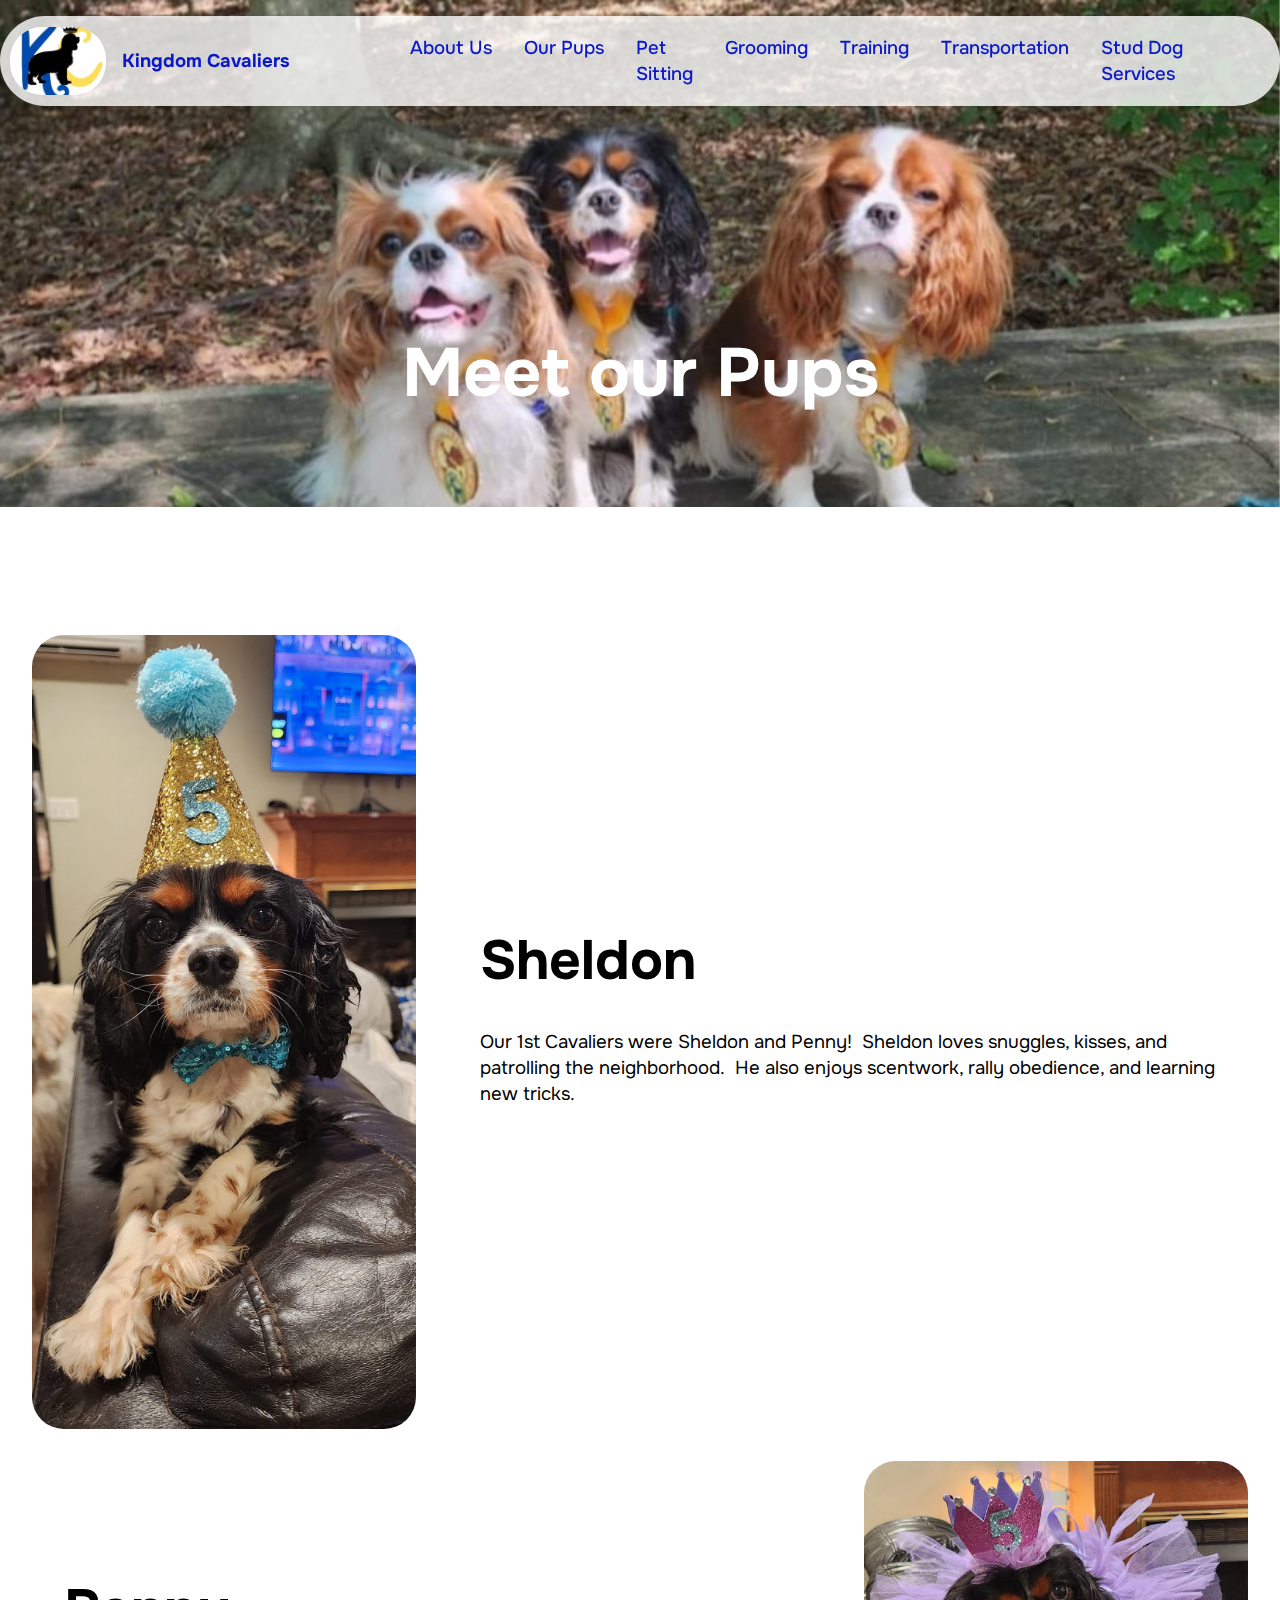
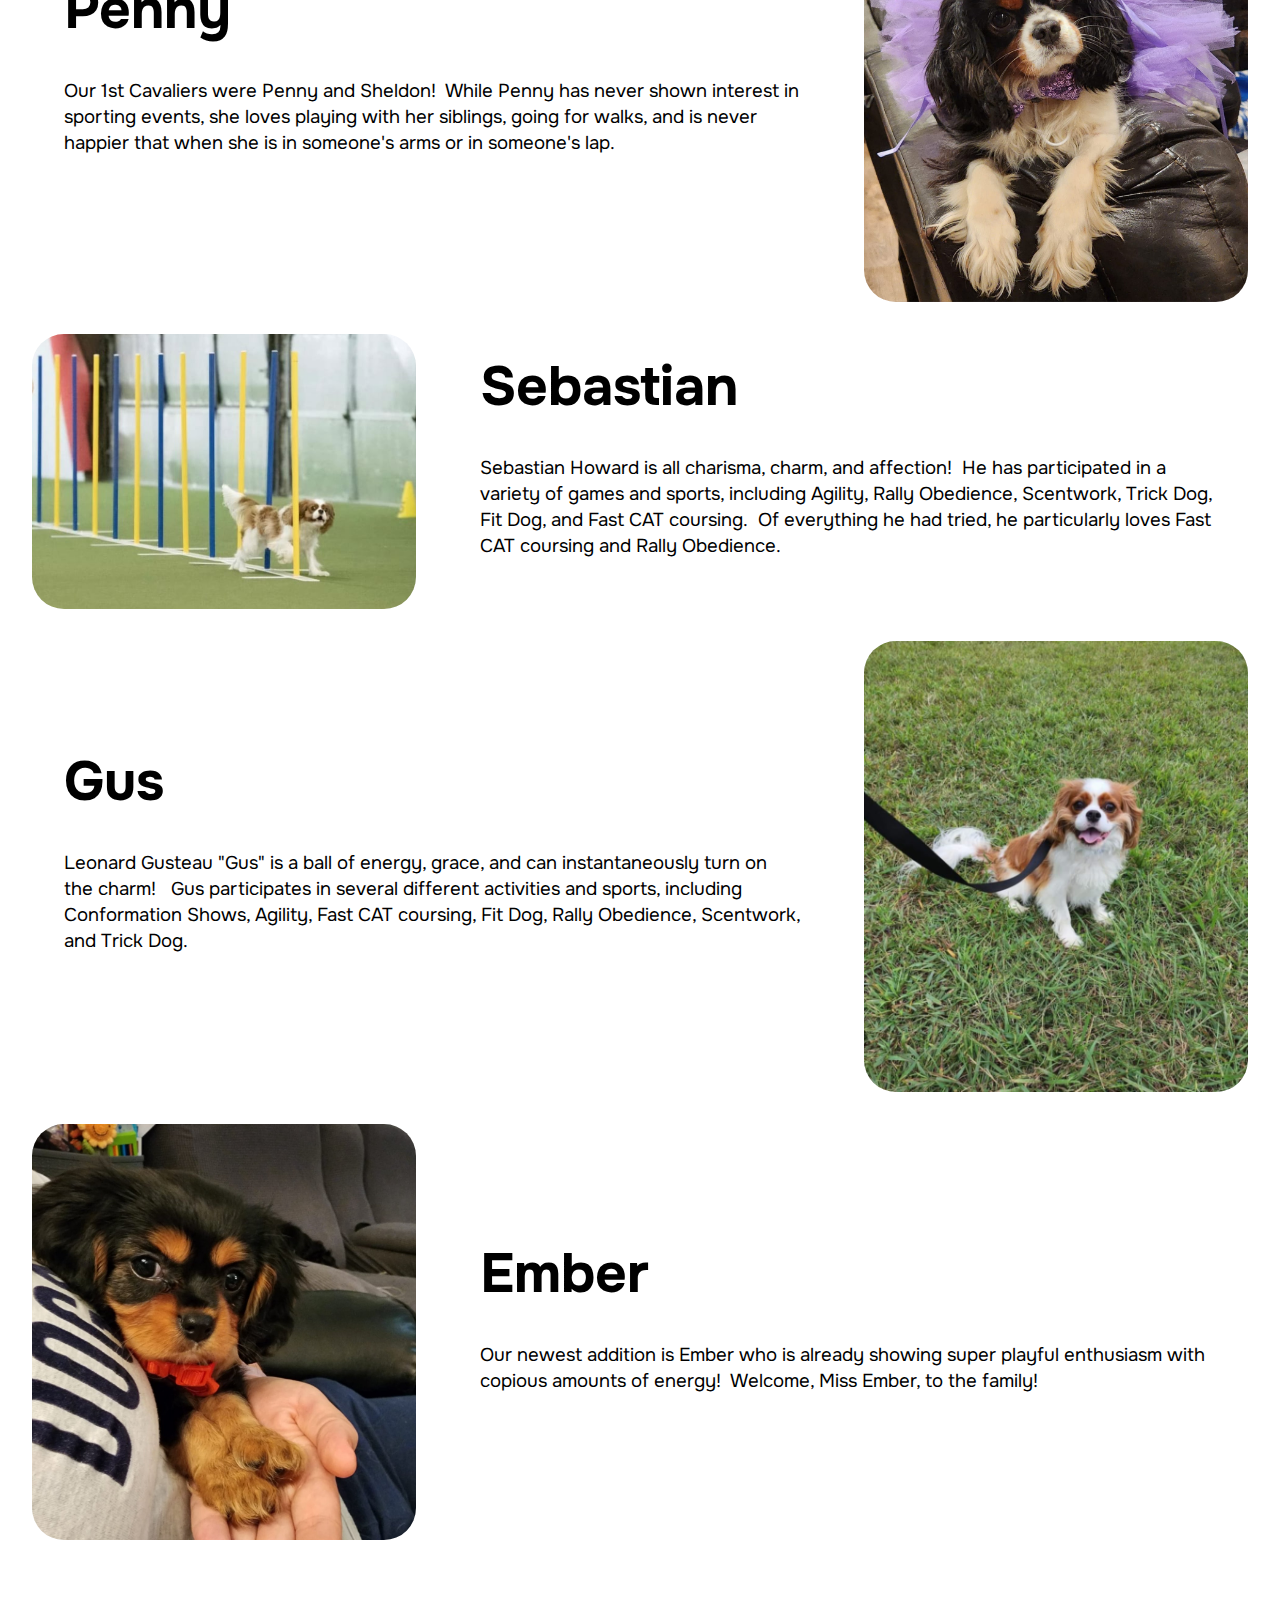
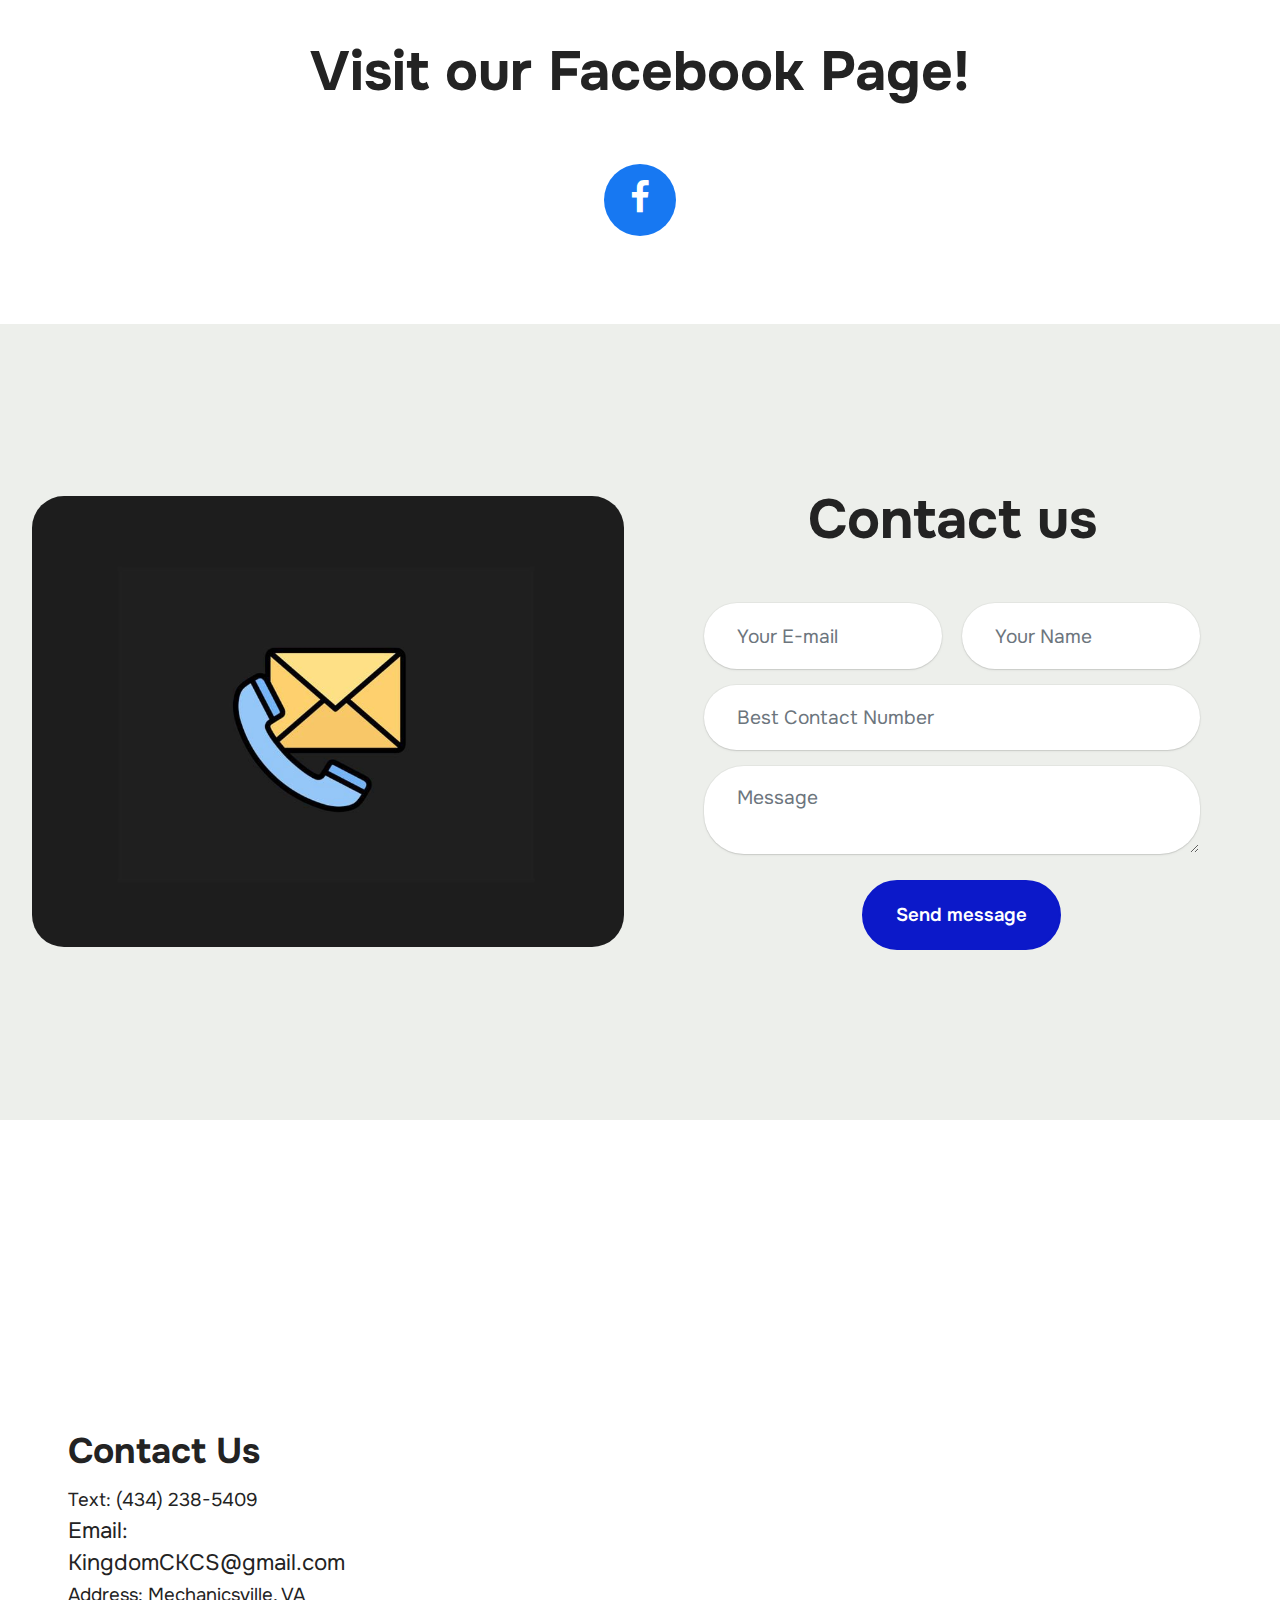
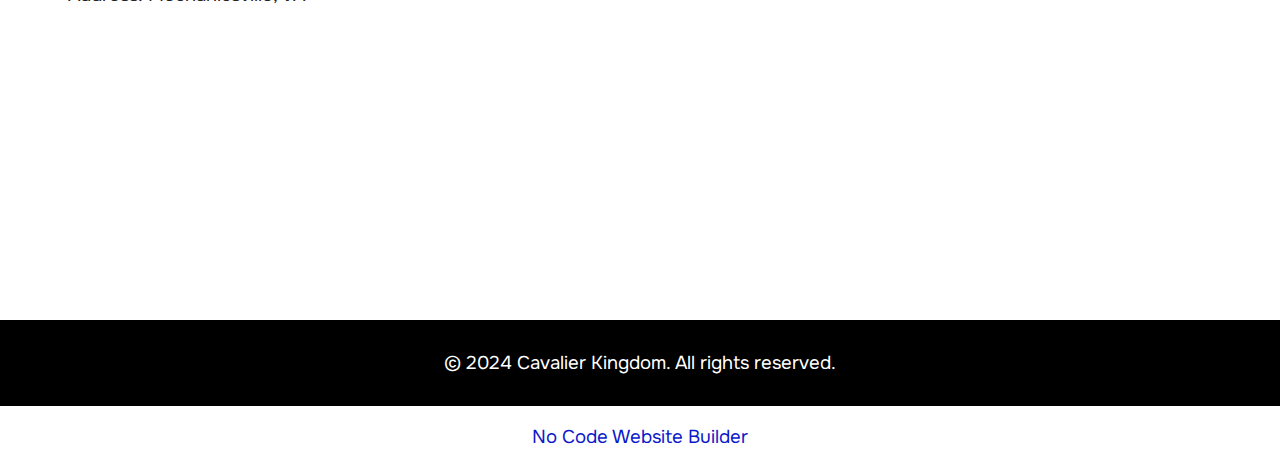
<file: page6.html>
<!DOCTYPE html>
<html  >
<head>
  <!-- Site made with Mobirise Website Builder v5.9.18, https://mobirise.com -->
  <meta charset="UTF-8">
  <meta http-equiv="X-UA-Compatible" content="IE=edge">
  <meta name="generator" content="Mobirise v5.9.18, mobirise.com">
  <meta name="viewport" content="width=device-width, initial-scale=1, minimum-scale=1">
  <link rel="shortcut icon" href="assets/images/kingdomcavaliers-quick-logo-1-206x214.jpg" type="image/x-icon">
  <meta name="description" content="As a dedicated King Charles Cavalier Spaniel trainer, I offer exceptional pet sitting, grooming, and travel nanny services tailored for your furry friends.">
  
  
  <title>Our Dogs</title>
  <link rel="stylesheet" href="assets/web/assets/mobirise-icons2/mobirise2.css">
  <link rel="stylesheet" href="assets/bootstrap/css/bootstrap.min.css">
  <link rel="stylesheet" href="assets/bootstrap/css/bootstrap-grid.min.css">
  <link rel="stylesheet" href="assets/bootstrap/css/bootstrap-reboot.min.css">
  <link rel="stylesheet" href="assets/parallax/jarallax.css">
  <link rel="stylesheet" href="assets/dropdown/css/style.css">
  <link rel="stylesheet" href="assets/socicon/css/styles.css">
  <link rel="stylesheet" href="assets/theme/css/style.css">
  <link rel="preload" href="https://fonts.googleapis.com/css2?family=Onest:wght@400;700&display=swap&display=swap" as="style" onload="this.onload=null;this.rel='stylesheet'">
  <noscript><link rel="stylesheet" href="https://fonts.googleapis.com/css2?family=Onest:wght@400;700&display=swap&display=swap"></noscript>
  <link rel="preload" as="style" href="assets/mobirise/css/mbr-additional.css?v=UylfqP"><link rel="stylesheet" href="assets/mobirise/css/mbr-additional.css?v=UylfqP" type="text/css">

  
  
  
</head>
<body>
  
  <section data-bs-version="5.1" class="menu menu2 cid-ujSjy4FLAV" once="menu" id="menu02-59">
	

	<nav class="navbar navbar-dropdown navbar-fixed-top navbar-expand-lg">
		<div class="container">
			<div class="navbar-brand">
				<span class="navbar-logo">
					<a href="https://mobiri.se">
						<img src="assets/images/kingdomcavaliers-quick-logo-1-206x214.jpg" alt="Mobirise Website Builder" style="height: 4.3rem;">
					</a>
				</span>
				<span class="navbar-caption-wrap"><a class="navbar-caption text-primary display-4" href="index.html">Kingdom Cavaliers</a></span>
			</div>
			<button class="navbar-toggler" type="button" data-toggle="collapse" data-bs-toggle="collapse" data-target="#navbarSupportedContent" data-bs-target="#navbarSupportedContent" aria-controls="navbarNavAltMarkup" aria-expanded="false" aria-label="Toggle navigation">
				<div class="hamburger">
					<span></span>
					<span></span>
					<span></span>
					<span></span>
				</div>
			</button>
			<div class="collapse navbar-collapse" id="navbarSupportedContent">
				<ul class="navbar-nav nav-dropdown nav-right" data-app-modern-menu="true"><li class="nav-item">
						<a class="nav-link link text-primary display-4" href="page8.html">About Us</a>
					</li>
					<li class="nav-item">
						<a class="nav-link link text-primary display-4" href="page6.html" aria-expanded="false">Our Pups<br></a>
					</li>
					<li class="nav-item">
						<a class="nav-link link text-primary display-4" href="page2.html">Pet<br>Sitting</a>
					</li><li class="nav-item"><a class="nav-link link text-primary display-4" href="page3.html">Grooming</a></li><li class="nav-item"><a class="nav-link link text-primary display-4" href="page4.html">Training</a></li><li class="nav-item"><a class="nav-link link text-primary display-4" href="page5.html">Transportation</a></li><li class="nav-item"><a class="nav-link link text-primary display-4" href="page7.html">Stud Dog<br>Services</a></li></ul>
				
				
			</div>
		</div>
	</nav>
</section>

<section data-bs-version="5.1" class="header16 cid-ukps7MlVNr mbr-parallax-background" id="header17-6i">
  
  
  <div class="container-fluid">
    <div class="row">
      <div class="content-wrap col-12 col-md-12">
        <h1 class="mbr-section-title mbr-fonts-style mbr-white mb-4 display-1">
          <strong>Meet our Pups</strong></h1>
        
        <p class="mbr-fonts-style mbr-text mbr-white mb-4 display-7"></p>
        
      </div>
    </div>
  </div>
</section>

<section data-bs-version="5.1" class="start article2 cid-ujSevbX3wo" id="article02-50">
	

	
	

	<div class="container">
		<div class="row justify-content-center">
			<div class="col-12 col-md-12 col-lg-4 image-wrapper">
				<img class="w-100" src="assets/images/sheldon-5th-birthday-photo-991x2048.jpg" alt="Mobirise Website Builder">
			</div>
			<div class="col-12 col-md-12 col-lg">
				<div class="text-wrapper align-left">
					<h1 class="mbr-section-title mbr-fonts-style mb-4 display-2">
						<strong>Sheldon</strong></h1>
					<p class="mbr-text align-left mbr-fonts-style mb-4 display-7">
					Our 1st Cavaliers were Sheldon and Penny!&nbsp; Sheldon loves snuggles, kisses, and patrolling the neighborhood.&nbsp; He also enjoys scentwork, rally obedience, and learning new tricks.</p>
					
				</div>
			</div>
		</div>
	</div>
</section>

<section data-bs-version="5.1" class="start article2 cid-ujSeXiqefB" id="article02-51">
	

	
	

	<div class="container">
		<div class="row justify-content-center">
			<div class="col-12 col-md-12 col-lg-4 image-wrapper">
				<img class="w-100" src="assets/images/penny-5th-birthday-photo-1256x1442.jpg" alt="Mobirise Website Builder">
			</div>
			<div class="col-12 col-md-12 col-lg">
				<div class="text-wrapper align-left">
					<h1 class="mbr-section-title mbr-fonts-style mb-4 display-2"><strong>Penny</strong></h1>
					<p class="mbr-text align-left mbr-fonts-style mb-4 display-7">
					Our 1st Cavaliers were Penny and Sheldon!&nbsp; While Penny has never shown interest in sporting events, she loves playing with her siblings, going for walks, and is never happier that when she is in someone's arms or in someone's lap.</p>
					
				</div>
			</div>
		</div>
	</div>
</section>

<section data-bs-version="5.1" class="start article2 cid-ujSfLU1Xzo" id="article02-52">
	

	
	

	<div class="container">
		<div class="row justify-content-center">
			<div class="col-12 col-md-12 col-lg-4 image-wrapper">
				<img class="w-100" src="assets/images/sebastian-5-816x761.jpeg" alt="Mobirise Website Builder">
			</div>
			<div class="col-12 col-md-12 col-lg">
				<div class="text-wrapper align-left">
					<h1 class="mbr-section-title mbr-fonts-style mb-4 display-2">
						<strong>Sebastian</strong></h1>
					<p class="mbr-text align-left mbr-fonts-style mb-4 display-7">
					Sebastian Howard is all charisma, charm, and affection!&nbsp; He has participated in a variety of games and sports, including Agility, Rally Obedience, Scentwork, Trick Dog, Fit Dog, and Fast CAT coursing.&nbsp; Of everything he had tried, he particularly loves Fast CAT coursing and Rally Obedience.</p>
					
				</div>
			</div>
		</div>
	</div>
</section>

<section data-bs-version="5.1" class="start article2 cid-ujSfN0VB8Y" id="article02-53">
	

	
	

	<div class="container">
		<div class="row justify-content-center">
			<div class="col-12 col-md-12 col-lg-4 image-wrapper">
				<img class="w-100" src="assets/images/gus-5-816x960.jpg" alt="Mobirise Website Builder">
			</div>
			<div class="col-12 col-md-12 col-lg">
				<div class="text-wrapper align-left">
					<h1 class="mbr-section-title mbr-fonts-style mb-4 display-2">
						<strong>Gus</strong></h1>
					<p class="mbr-text align-left mbr-fonts-style mb-4 display-7">Leonard Gusteau "Gus" is a ball of energy, grace, and can instantaneously turn on the charm!&nbsp; &nbsp;Gus participates in several different activities and sports, including Conformation Shows, Agility, Fast CAT coursing, Fit Dog, Rally Obedience, Scentwork, and Trick Dog.</p>
					
				</div>
			</div>
		</div>
	</div>
</section>

<section data-bs-version="5.1" class="start article2 cid-ujSfNPQaAS" id="article02-54">
	

	
	

	<div class="container">
		<div class="row justify-content-center">
			<div class="col-12 col-md-12 col-lg-4 image-wrapper">
				<img class="w-100" src="assets/images/ember-1256x1745.jpeg" alt="Mobirise Website Builder">
			</div>
			<div class="col-12 col-md-12 col-lg">
				<div class="text-wrapper align-left">
					<h1 class="mbr-section-title mbr-fonts-style mb-4 display-2">
						<strong>Ember</strong></h1>
					<p class="mbr-text align-left mbr-fonts-style mb-4 display-7">
					Our newest addition is Ember who is already showing super playful enthusiasm with copious amounts of energy!&nbsp; Welcome, Miss Ember, to the family!</p>
					
				</div>
			</div>
		</div>
	</div>
</section>

<section data-bs-version="5.1" class="social4 cid-uk9BStVCpC" id="social04-5n">
    
    
    

    <div class="container">
        <div class="media-container-row">
            <div class="col-12">
                <h3 class="mbr-section-title align-center mb-5 mbr-fonts-style display-2">
                    <strong>Visit our Facebook Page!</strong>
                </h3>
                <div class="social-list align-center">
                    <a class="iconfont-wrapper bg-facebook m-2 " target="_blank" href="https://www.facebook.com/groups/1490678041589144">
                        <span class="socicon-facebook socicon"></span>
                    </a>
                    
                    
                    
                    
                    
                    
                    
                    
                    
                    
                </div>
            </div>
        </div>
    </div>
</section>

<section data-bs-version="5.1" class="form03 cid-ukfzlF1IwA" id="form03-66">
    

    

    <div class="container">
        <div class="row justify-content-center">
            <div class="col-12 col-lg item-wrapper">
                <div class="mbr-section-head mb-5">
                    <h3 class="mbr-section-title mbr-fonts-style align-center mb-0 display-2">
                        <strong>Contact us</strong>
                    </h3>
                    
                </div>
                <div class="col-lg-12 mx-auto mbr-form" data-form-type="formoid">
                    <form action="https://mobirise.eu/" method="POST" class="mbr-form form-with-styler" data-form-title="Form Name"><input type="hidden" name="email" data-form-email="true" value="ZlEpcrInacA8/SQWY5uh31gocvYDS81fXcIjChdFHDSGZWM4rZka1nCzoiV7KrR7pL9kBbDJINCvivvyyruwRc0CX8K3ySRfBEtnHa0nJ3UnCaCZ027kfx3WeKnRj6FU">
                        <div class="row">
                            <div hidden="hidden" data-form-alert="" class="alert alert-success col-12">Thanks for filling out the form!   I will reply to your request within 48 hours.</div>
                            <div hidden="hidden" data-form-alert-danger="" class="alert alert-danger col-12">
                                Oops...! some problem!
                            </div>
                        </div>
                        <div class="dragArea row">
                            <div class="col-md col-sm-12 form-group mb-3 mb-3" data-for="name">
                                <input type="text" name="name" placeholder="Your Name" data-form-field="name" class="form-control" value="" id="name-form03-66">
                            </div>
                            <div class="col-md col-sm-12 form-group mb-3 mb-3" data-for="email">
                                <input type="email" name="email" placeholder="Your E-mail" data-form-field="email" class="form-control" value="" id="email-form03-66">
                            </div>
                            <div class="col-12 form-group mb-3 mb-3" data-for="phone">
                                <input type="tel" name="phone" placeholder="Best Contact Number" data-form-field="phone" class="form-control" value="" id="phone-form03-66">
                            </div>
                            <div class="col-12 form-group mb-3 mb-3" data-for="textarea">
                                <textarea name="textarea" placeholder="Message" data-form-field="textarea" class="form-control" id="textarea-form03-66"></textarea>
                            </div>
                            <div class="col-lg-12 col-md-12 col-sm-12 align-center mbr-section-btn">
                                <button type="submit" class="btn btn-primary display-7">
                                    Send message
                                </button>
                            </div>
                        </div>
                    </form>
                </div>


            </div>
            <div class="col-12 col-lg-6">
                <div class="image-wrapper">
                    <img class="w-100" src="assets/images/contact-us-icon-2-942x717.jpg" alt="Mobirise Website Builder">
                </div>
            </div>

        </div>
    </div>
</section>

<section data-bs-version="5.1" class="contacts4 map1 cid-uk9BQQBq9v" id="contacts04-5m">

	

    <div class="main_wrapper">
		<div class="b_wrapper">
			<div class="container-fluid">
				<div class="row justify-content-start">
					<div class="col-md-5 col-lg-4 item-wrapper">
                        <h5 class="cardTitle mbr-fonts-style mb-2 display-5">
                            <strong>Contact Us</strong>
                        </h5>
                        <ul class="list mbr-fonts-style display-7">
                            <li class="mbr-text item-wrap">
                            Text:                                
                            <a href="tel:(555) 123-4567" class="text-black">(4</a>34) 238-5409</li>

                            <li class="mbr-text item-wrap"><span style="font-size: 1.4rem;">Email: KingdomCKCS@gmail.com</span><br></li>

                            <li class="mbr-text item-wrap">                        
                            Address:
                            Mechanicsville, VA</li>
                        </ul>
					</div>
				</div>
			</div>
		</div>
        <div class="google-map"><iframe frameborder="0" style="border:0" src="https://www.google.com/maps/embed/v1/place?key=AIzaSyAtXm0x23nRCgazjDV2Kl3GTHRP411ougQ&amp;q=23111" allowfullscreen=""></iframe></div>
	</div>
</section>

<section data-bs-version="5.1" class="footer4 cid-ujKSbw596q" once="footers" id="footer04-2z">

    

    

    <div class="container">
        <div class="media-container-row align-center mbr-white">
            <div class="col-12">
                <p class="mbr-text mb-0 mbr-fonts-style display-7">© 2024 Cavalier Kingdom. All rights reserved.</p>
            </div>
        </div>
    </div>
</section><section class="display-7" style="padding: 0;align-items: center;justify-content: center;flex-wrap: wrap;    align-content: center;display: flex;position: relative;height: 4rem;"><a href="https://mobiri.se/2546818" style="flex: 1 1;height: 4rem;position: absolute;width: 100%;z-index: 1;"><img alt="" style="height: 4rem;" src="[data-uri]"></a><p style="margin: 0;text-align: center;" class="display-7">&#8204;</p><a style="z-index:1" href="https://mobirise.com/builder/no-code-website-builder.html">No Code Website Builder</a></section><script src="assets/bootstrap/js/bootstrap.bundle.min.js"></script>  <script src="assets/parallax/jarallax.js"></script>  <script src="assets/smoothscroll/smooth-scroll.js"></script>  <script src="assets/ytplayer/index.js"></script>  <script src="assets/dropdown/js/navbar-dropdown.js"></script>  <script src="assets/theme/js/script.js"></script>  <script src="assets/formoid/formoid.min.js"></script>  
  
  
</body>
</html>
</file>
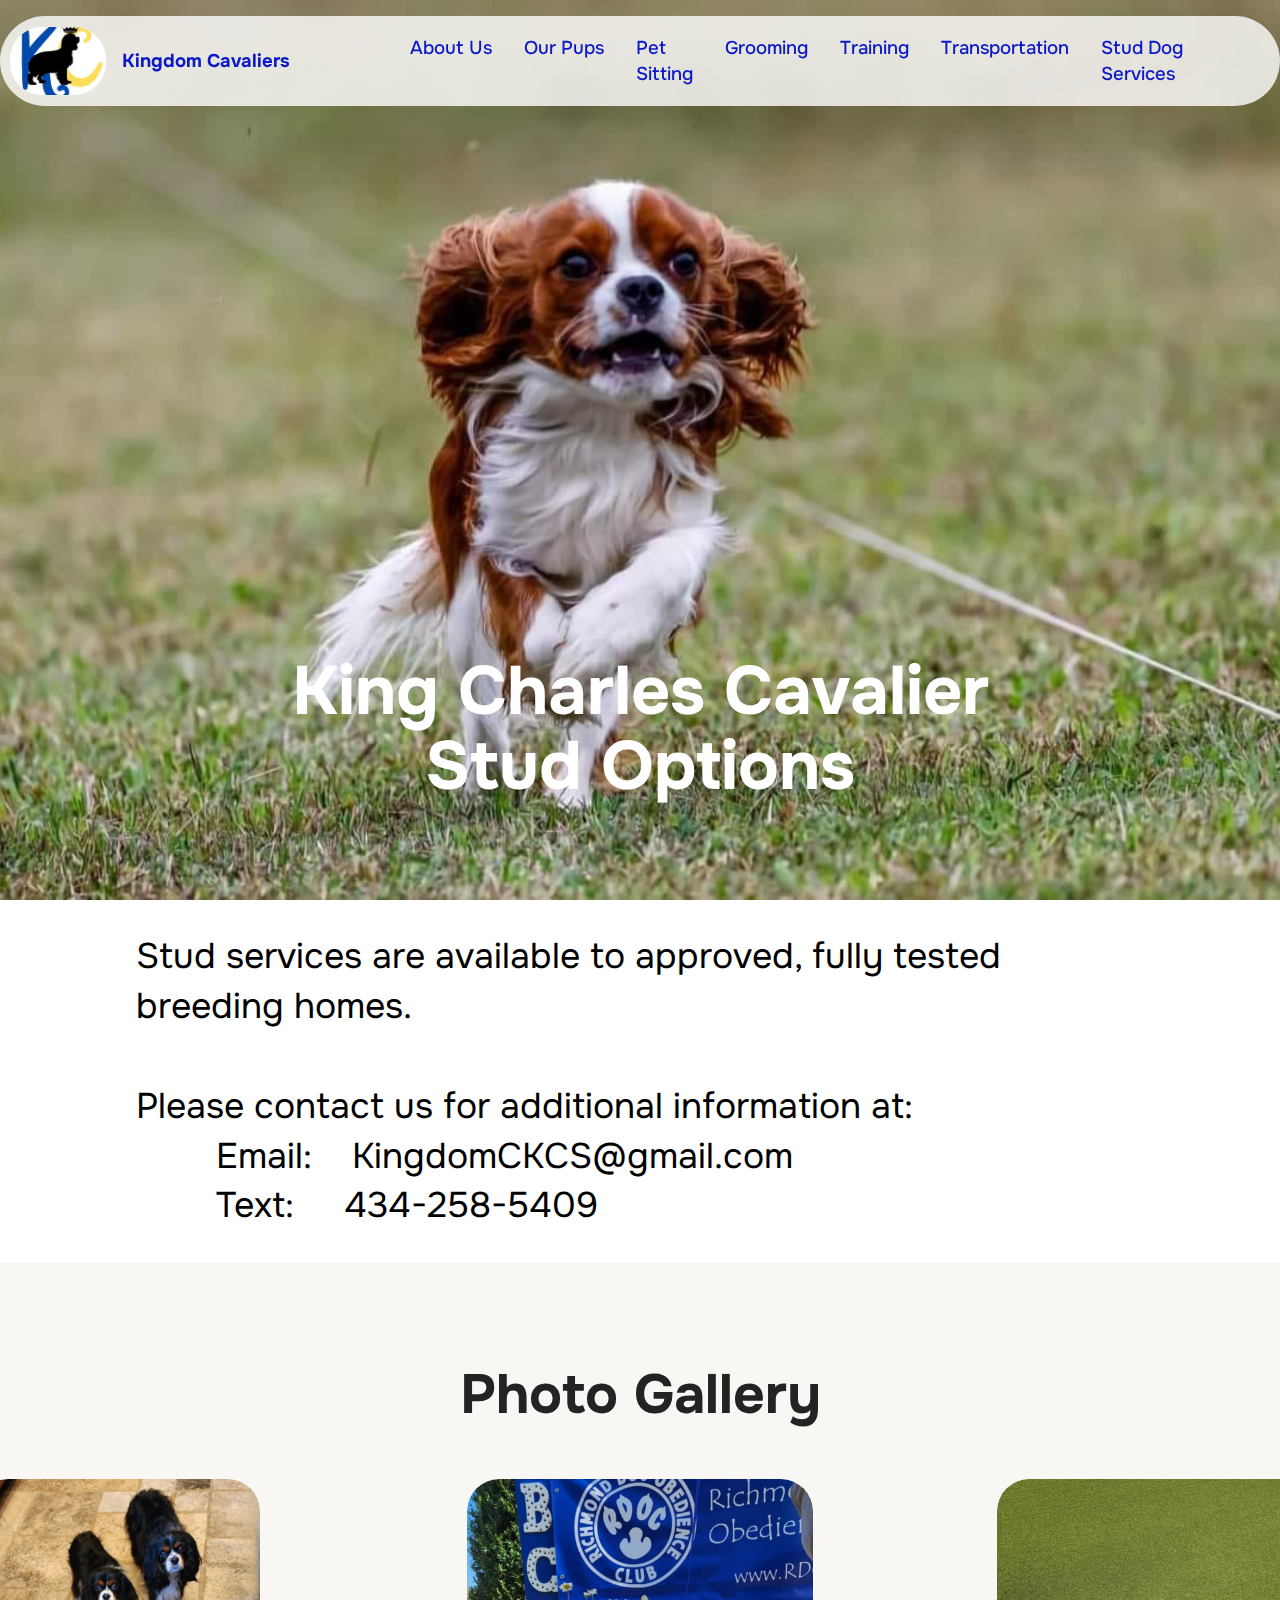
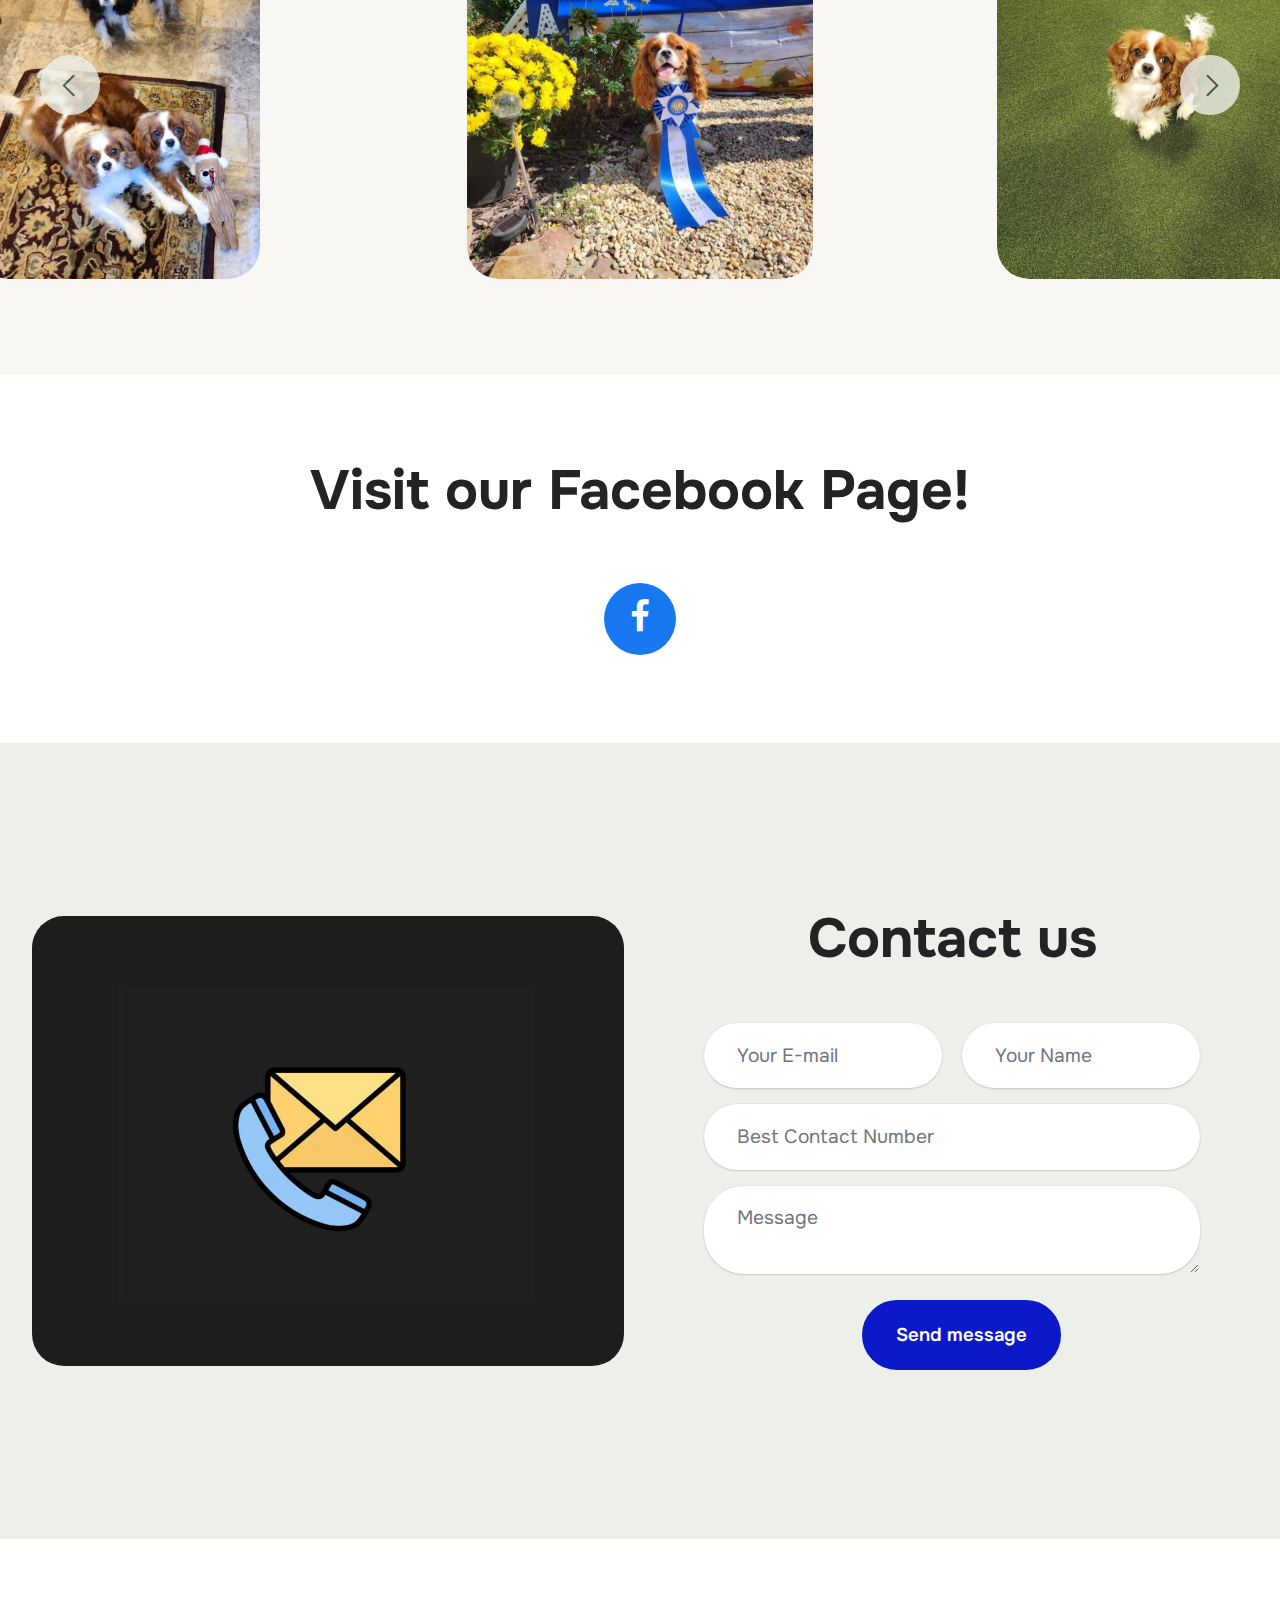
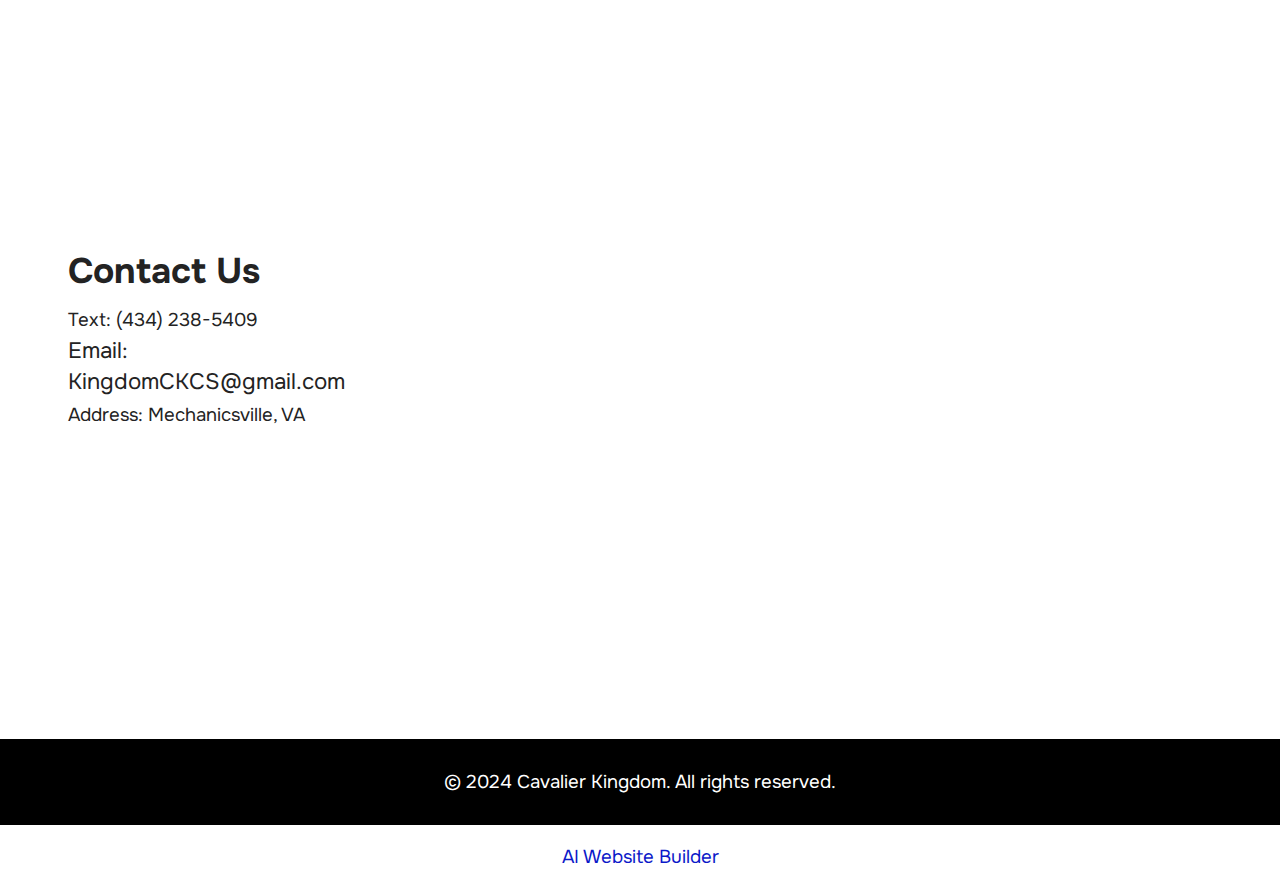
<file: page7.html>
<!DOCTYPE html>
<html  >
<head>
  <!-- Site made with Mobirise Website Builder v5.9.18, https://mobirise.com -->
  <meta charset="UTF-8">
  <meta http-equiv="X-UA-Compatible" content="IE=edge">
  <meta name="generator" content="Mobirise v5.9.18, mobirise.com">
  <meta name="viewport" content="width=device-width, initial-scale=1, minimum-scale=1">
  <link rel="shortcut icon" href="assets/images/kingdomcavaliers-quick-logo-1-206x214.jpg" type="image/x-icon">
  <meta name="description" content="As a dedicated King Charles Cavalier Spaniel trainer, I offer exceptional pet sitting, grooming, and travel nanny services tailored for your furry friends.">
  
  
  <title>Stud Dog Services</title>
  <link rel="stylesheet" href="assets/web/assets/mobirise-icons2/mobirise2.css">
  <link rel="stylesheet" href="assets/bootstrap/css/bootstrap.min.css">
  <link rel="stylesheet" href="assets/bootstrap/css/bootstrap-grid.min.css">
  <link rel="stylesheet" href="assets/bootstrap/css/bootstrap-reboot.min.css">
  <link rel="stylesheet" href="assets/parallax/jarallax.css">
  <link rel="stylesheet" href="assets/dropdown/css/style.css">
  <link rel="stylesheet" href="assets/socicon/css/styles.css">
  <link rel="stylesheet" href="assets/theme/css/style.css">
  <link rel="preload" href="https://fonts.googleapis.com/css2?family=Onest:wght@400;700&display=swap&display=swap" as="style" onload="this.onload=null;this.rel='stylesheet'">
  <noscript><link rel="stylesheet" href="https://fonts.googleapis.com/css2?family=Onest:wght@400;700&display=swap&display=swap"></noscript>
  <link rel="preload" as="style" href="assets/mobirise/css/mbr-additional.css?v=8wqLHm"><link rel="stylesheet" href="assets/mobirise/css/mbr-additional.css?v=8wqLHm" type="text/css">

  
  
  
</head>
<body>
  
  <section data-bs-version="5.1" class="menu menu2 cid-ujSjy4FLAV" once="menu" id="menu02-59">
	

	<nav class="navbar navbar-dropdown navbar-fixed-top navbar-expand-lg">
		<div class="container">
			<div class="navbar-brand">
				<span class="navbar-logo">
					<a href="https://mobiri.se">
						<img src="assets/images/kingdomcavaliers-quick-logo-1-206x214.jpg" alt="Mobirise Website Builder" style="height: 4.3rem;">
					</a>
				</span>
				<span class="navbar-caption-wrap"><a class="navbar-caption text-primary display-4" href="index.html">Kingdom Cavaliers</a></span>
			</div>
			<button class="navbar-toggler" type="button" data-toggle="collapse" data-bs-toggle="collapse" data-target="#navbarSupportedContent" data-bs-target="#navbarSupportedContent" aria-controls="navbarNavAltMarkup" aria-expanded="false" aria-label="Toggle navigation">
				<div class="hamburger">
					<span></span>
					<span></span>
					<span></span>
					<span></span>
				</div>
			</button>
			<div class="collapse navbar-collapse" id="navbarSupportedContent">
				<ul class="navbar-nav nav-dropdown nav-right" data-app-modern-menu="true"><li class="nav-item">
						<a class="nav-link link text-primary display-4" href="page8.html">About Us</a>
					</li>
					<li class="nav-item">
						<a class="nav-link link text-primary display-4" href="page6.html" aria-expanded="false">Our Pups<br></a>
					</li>
					<li class="nav-item">
						<a class="nav-link link text-primary display-4" href="page2.html">Pet<br>Sitting</a>
					</li><li class="nav-item"><a class="nav-link link text-primary display-4" href="page3.html">Grooming</a></li><li class="nav-item"><a class="nav-link link text-primary display-4" href="page4.html">Training</a></li><li class="nav-item"><a class="nav-link link text-primary display-4" href="page5.html">Transportation</a></li><li class="nav-item"><a class="nav-link link text-primary display-4" href="page7.html">Stud Dog<br>Services</a></li></ul>
				
				
			</div>
		</div>
	</nav>
</section>

<section data-bs-version="5.1" class="header16 cid-ujKSdrGQGf mbr-fullscreen mbr-parallax-background" id="header17-31">
  
  
  <div class="container">
    <div class="row">
      <div class="content-wrap col-12 col-md-8">
        <h1 class="mbr-section-title mbr-fonts-style mbr-white mb-4 display-1"><strong>King Charles Cavalier</strong><br><strong>Stud Options</strong></h1>
        
        
        
      </div>
    </div>
  </div>
</section>

<section data-bs-version="5.1" class="article12 cid-ukpjhquIJs" id="article12-6h">    
    
    <div class="container">
        <div class="row justify-content-center">
            <div class="col-md-12 col-lg-10">
                
                
                <p class="mbr-text mbr-fonts-style display-5">Stud services are available to approved, fully tested breeding homes.<br><br>Please contact us for additional information at:<br>&nbsp; &nbsp; &nbsp; &nbsp; Email:&nbsp; &nbsp; KingdomCKCS@gmail.com<br>&nbsp; &nbsp; &nbsp; &nbsp; Text:&nbsp; &nbsp; &nbsp;434-258-5409</p>
            </div>
        </div>
    </div>
</section>

<section data-bs-version="5.1" class="slider4 mbr-embla cid-ujKSdyM7b0" id="slider04-3b">
  
  
  <div class="container-fluid">
    <div class="row mb-5 justify-content-center">
      <div class="col-12 content-head">
        <h3 class="mbr-section-title mbr-fonts-style align-center mb-0 display-2"><strong>Photo Gallery</strong></h3>
        
      </div>
    </div>
    <div class="row">
      <div class="col-12">
        <div class="embla position-relative" data-skip-snaps="true" data-align="center" data-contain-scroll="trimSnaps" data-loop="true" data-auto-play="true" data-auto-play-interval="2" data-draggable="true">
          <div class="embla__viewport">
            <div class="embla__container">
              <div class="embla__slide slider-image item" style="margin-left: 1rem; margin-right: 1rem;">
                <div class="slide-content">
                  <div class="item-img">
                    <div class="item-wrapper">
                      <img src="assets/images/gus-4-1080x1252.jpg" alt="Mobirise Website Builder" title="">
                    </div>
                  </div>
                </div>
              </div>
              <div class="embla__slide slider-image item" style="margin-left: 1rem; margin-right: 1rem;">
                <div class="slide-content">
                  <div class="item-img">
                    <div class="item-wrapper">
                      <img src="assets/images/gus-1080x1308.jpg" alt="Mobirise Website Builder" title="">
                    </div>
                  </div>
                </div>
              </div>
              <div class="embla__slide slider-image item" style="margin-left: 1rem; margin-right: 1rem;">
                <div class="slide-content">
                  <div class="item-img">
                    <div class="item-wrapper">
                      <img src="assets/images/gus-2-1200x848.jpeg" alt="Mobirise Website Builder" title="">
                    </div>
                  </div>
                </div>
              </div>
              <div class="embla__slide slider-image item" style="margin-left: 1rem; margin-right: 1rem;">
                <div class="slide-content">
                  <div class="item-img">
                    <div class="item-wrapper">
                      <img src="assets/images/gus-3-1200x935.jpg" alt="Mobirise Website Builder" title="">
                    </div>
                  </div>
                </div>
              </div>
              <div class="embla__slide slider-image item" style="margin-left: 1rem; margin-right: 1rem;">
                <div class="slide-content">
                  <div class="item-img">
                    <div class="item-wrapper">
                      <img src="assets/images/all-4-cavies-photo-2-1080x1525.jpg" alt="Mobirise Website Builder" title="">
                    </div>
                  </div>
                </div>
              </div>
            </div>
          </div>
          <button class="embla__button embla__button--prev">
            <span class="mobi-mbri mobi-mbri-arrow-prev" aria-hidden="true"></span>
            <span class="sr-only visually-hidden visually-hidden">Previous</span>
          </button>
          <button class="embla__button embla__button--next">
            <span class="mobi-mbri mobi-mbri-arrow-next" aria-hidden="true"></span>
            <span class="sr-only visually-hidden visually-hidden">Next</span>
          </button>
        </div>
      </div>
    </div>
  </div>
</section>

<section data-bs-version="5.1" class="social4 cid-ukacogoNaC" id="social04-62">
    
    
    

    <div class="container">
        <div class="media-container-row">
            <div class="col-12">
                <h3 class="mbr-section-title align-center mb-5 mbr-fonts-style display-2">
                    <strong>Visit our Facebook Page!</strong>
                </h3>
                <div class="social-list align-center">
                    <a class="iconfont-wrapper bg-facebook m-2 " target="_blank" href="https://www.facebook.com/groups/1490678041589144">
                        <span class="socicon-facebook socicon"></span>
                    </a>
                    
                    
                    
                    
                    
                    
                    
                    
                    
                    
                </div>
            </div>
        </div>
    </div>
</section>

<section data-bs-version="5.1" class="form03 cid-ukfzNgA75p" id="form03-6b">
    

    

    <div class="container">
        <div class="row justify-content-center">
            <div class="col-12 col-lg item-wrapper">
                <div class="mbr-section-head mb-5">
                    <h3 class="mbr-section-title mbr-fonts-style align-center mb-0 display-2">
                        <strong>Contact us</strong>
                    </h3>
                    
                </div>
                <div class="col-lg-12 mx-auto mbr-form" data-form-type="formoid">
                    <form action="https://mobirise.eu/" method="POST" class="mbr-form form-with-styler" data-form-title="Form Name"><input type="hidden" name="email" data-form-email="true" value="pk1OOquJcoksQR+hlcYKro4BP/YmGPOMPbflJ7K33Orz3CxERHjgsUOT4mS4GrJWHPMyr7R4u6A6SAZLkirQ0R6ps0QTke8wyXFL1oN30TpfOS2SBHVaqcR8qELUbosR">
                        <div class="row">
                            <div hidden="hidden" data-form-alert="" class="alert alert-success col-12">Thanks for filling out the form!   I will reply to your request within 48 hours.</div>
                            <div hidden="hidden" data-form-alert-danger="" class="alert alert-danger col-12">
                                Oops...! some problem!
                            </div>
                        </div>
                        <div class="dragArea row">
                            <div class="col-md col-sm-12 form-group mb-3 mb-3" data-for="name">
                                <input type="text" name="name" placeholder="Your Name" data-form-field="name" class="form-control" value="" id="name-form03-6b">
                            </div>
                            <div class="col-md col-sm-12 form-group mb-3 mb-3" data-for="email">
                                <input type="email" name="email" placeholder="Your E-mail" data-form-field="email" class="form-control" value="" id="email-form03-6b">
                            </div>
                            <div class="col-12 form-group mb-3 mb-3" data-for="phone">
                                <input type="tel" name="phone" placeholder="Best Contact Number" data-form-field="phone" class="form-control" value="" id="phone-form03-6b">
                            </div>
                            <div class="col-12 form-group mb-3 mb-3" data-for="textarea">
                                <textarea name="textarea" placeholder="Message" data-form-field="textarea" class="form-control" id="textarea-form03-6b"></textarea>
                            </div>
                            <div class="col-lg-12 col-md-12 col-sm-12 align-center mbr-section-btn">
                                <button type="submit" class="btn btn-primary display-7">
                                    Send message
                                </button>
                            </div>
                        </div>
                    </form>
                </div>


            </div>
            <div class="col-12 col-lg-6">
                <div class="image-wrapper">
                    <img class="w-100" src="assets/images/contact-us-icon-2-942x717.jpg" alt="Mobirise Website Builder">
                </div>
            </div>

        </div>
    </div>
</section>

<section data-bs-version="5.1" class="contacts4 map1 cid-ukacmDXdi8" id="contacts04-60">

	

    <div class="main_wrapper">
		<div class="b_wrapper">
			<div class="container-fluid">
				<div class="row justify-content-start">
					<div class="col-md-5 col-lg-4 item-wrapper">
                        <h5 class="cardTitle mbr-fonts-style mb-2 display-5">
                            <strong>Contact Us</strong>
                        </h5>
                        <ul class="list mbr-fonts-style display-7">
                            <li class="mbr-text item-wrap">
                            Text:                                
                            <a href="tel:(555) 123-4567" class="text-black">(4</a>34) 238-5409</li>

                            <li class="mbr-text item-wrap"><span style="font-size: 1.4rem;">Email: KingdomCKCS@gmail.com</span><br></li>

                            <li class="mbr-text item-wrap">                        
                            Address:
                            Mechanicsville, VA</li>
                        </ul>
					</div>
				</div>
			</div>
		</div>
        <div class="google-map"><iframe frameborder="0" style="border:0" src="https://www.google.com/maps/embed/v1/place?key=AIzaSyB7QWkvlxV39ZsyKvhZRjPGVqlJFvxxNkw&amp;q=23111" allowfullscreen=""></iframe></div>
	</div>
</section>

<section data-bs-version="5.1" class="footer4 cid-ujKSdDYoVa" once="footers" id="footer04-3h">

    

    

    <div class="container">
        <div class="media-container-row align-center mbr-white">
            <div class="col-12">
                <p class="mbr-text mb-0 mbr-fonts-style display-7">© 2024 Cavalier Kingdom. All rights reserved.</p>
            </div>
        </div>
    </div>
</section><section class="display-7" style="padding: 0;align-items: center;justify-content: center;flex-wrap: wrap;    align-content: center;display: flex;position: relative;height: 4rem;"><a href="https://mobiri.se/2546818" style="flex: 1 1;height: 4rem;position: absolute;width: 100%;z-index: 1;"><img alt="" style="height: 4rem;" src="[data-uri]"></a><p style="margin: 0;text-align: center;" class="display-7">&#8204;</p><a style="z-index:1" href="https://mobirise.com/builder/ai-website-builder.html">AI Website Builder</a></section><script src="assets/bootstrap/js/bootstrap.bundle.min.js"></script>  <script src="assets/parallax/jarallax.js"></script>  <script src="assets/smoothscroll/smooth-scroll.js"></script>  <script src="assets/ytplayer/index.js"></script>  <script src="assets/dropdown/js/navbar-dropdown.js"></script>  <script src="assets/embla/embla.min.js"></script>  <script src="assets/embla/script.js"></script>  <script src="assets/theme/js/script.js"></script>  <script src="assets/formoid/formoid.min.js"></script>  
  
  
</body>
</html>
</file>
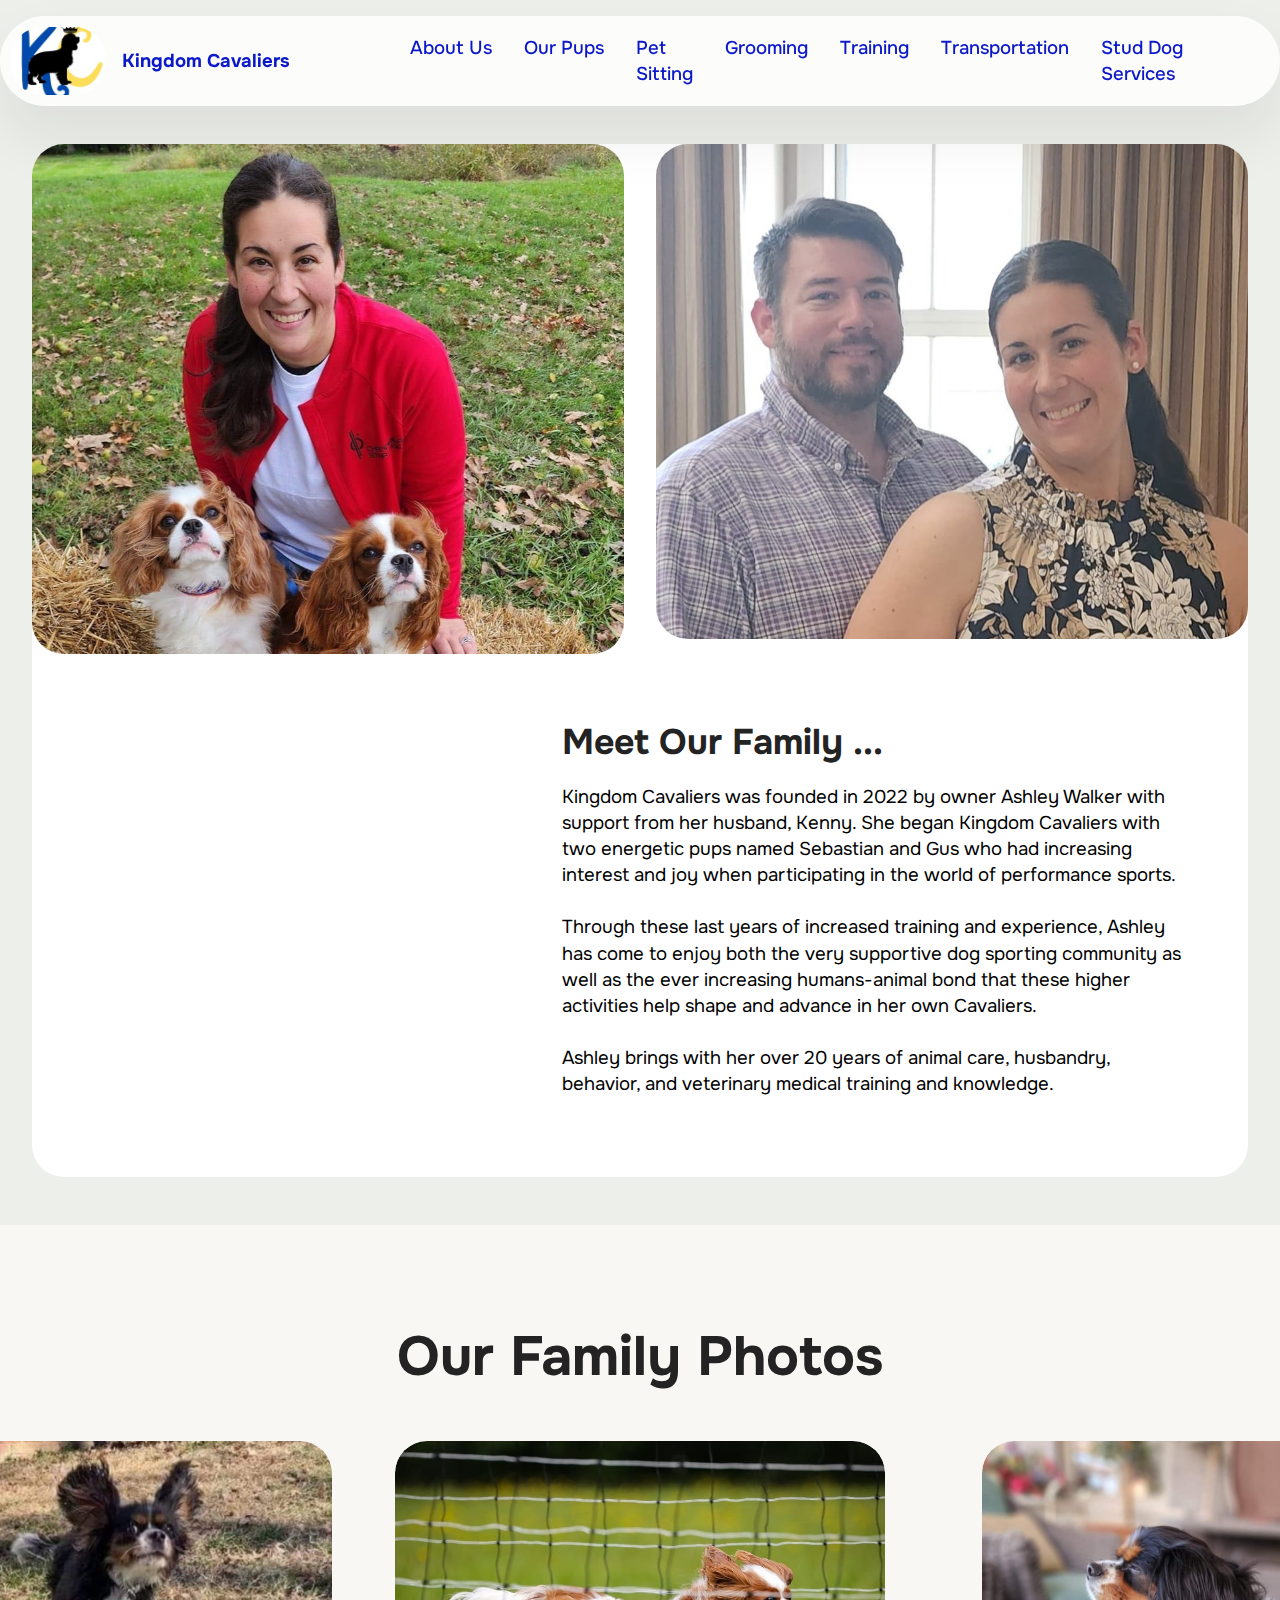
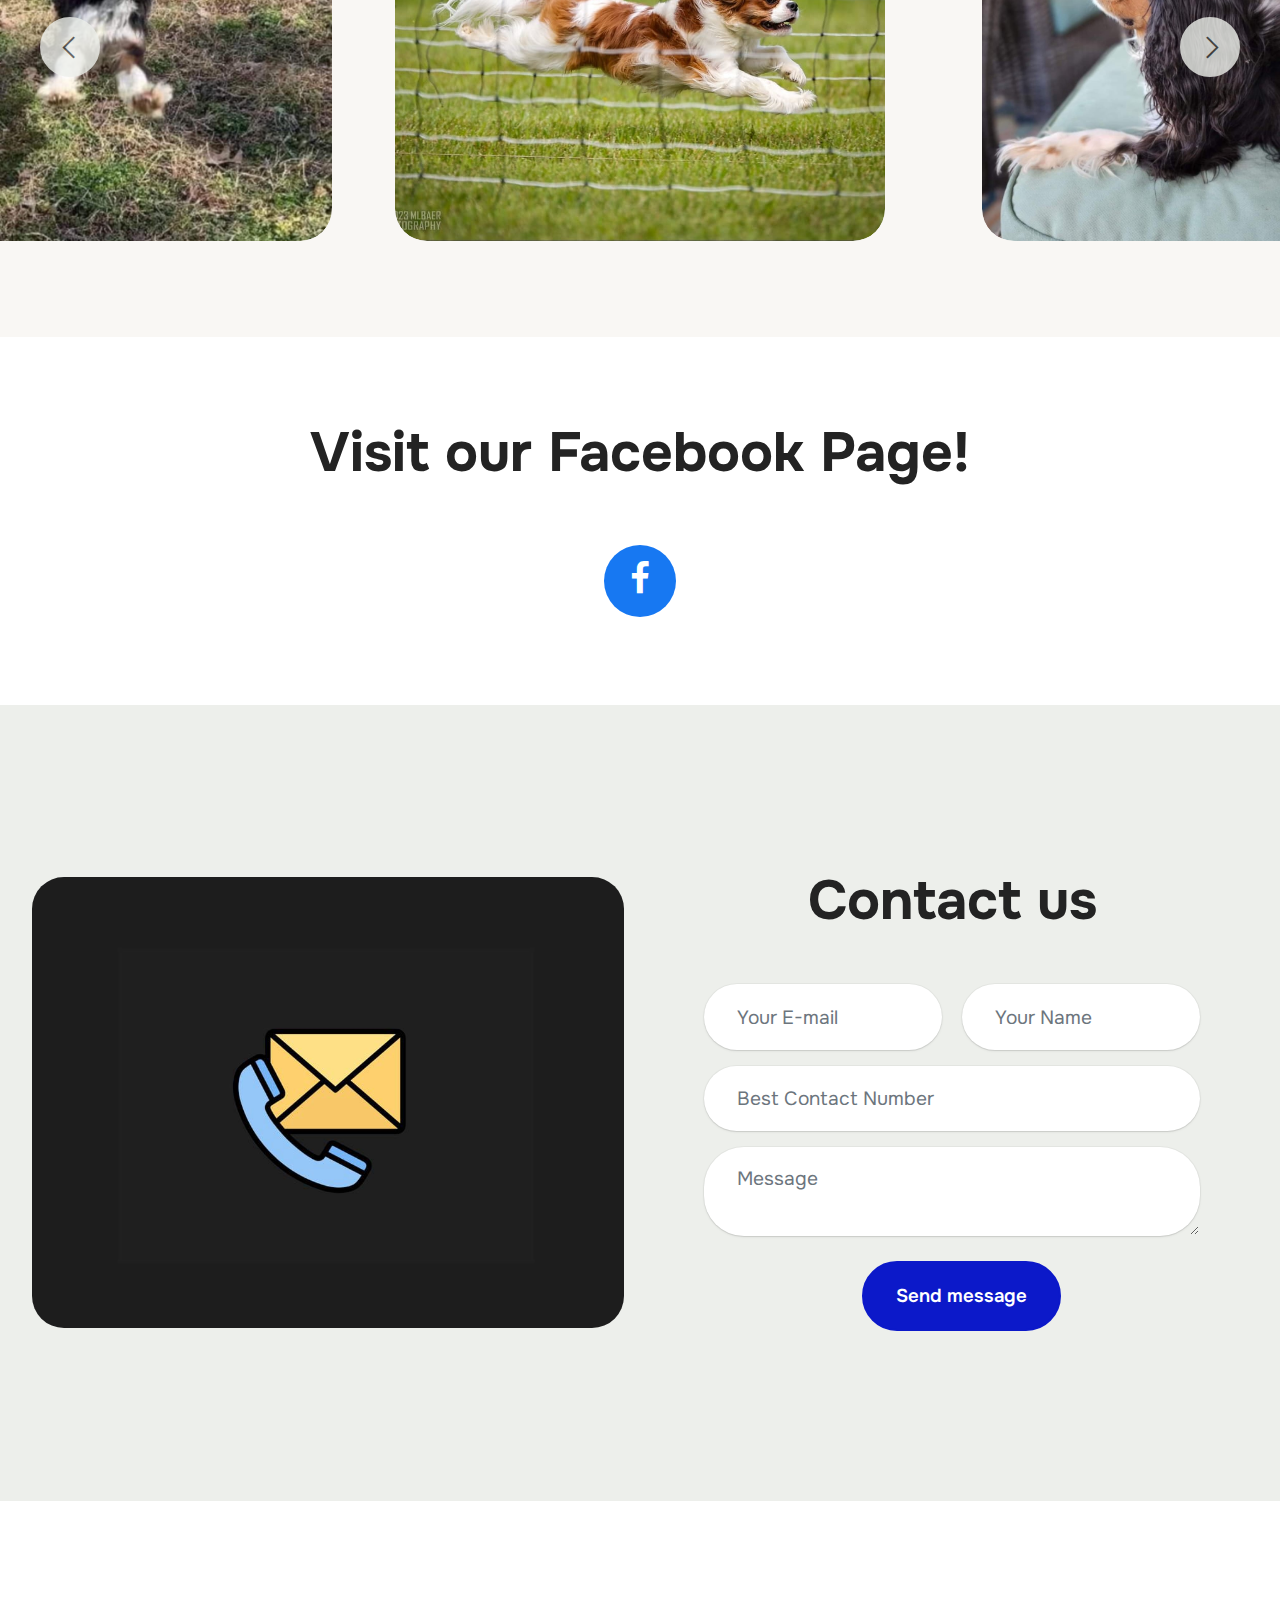
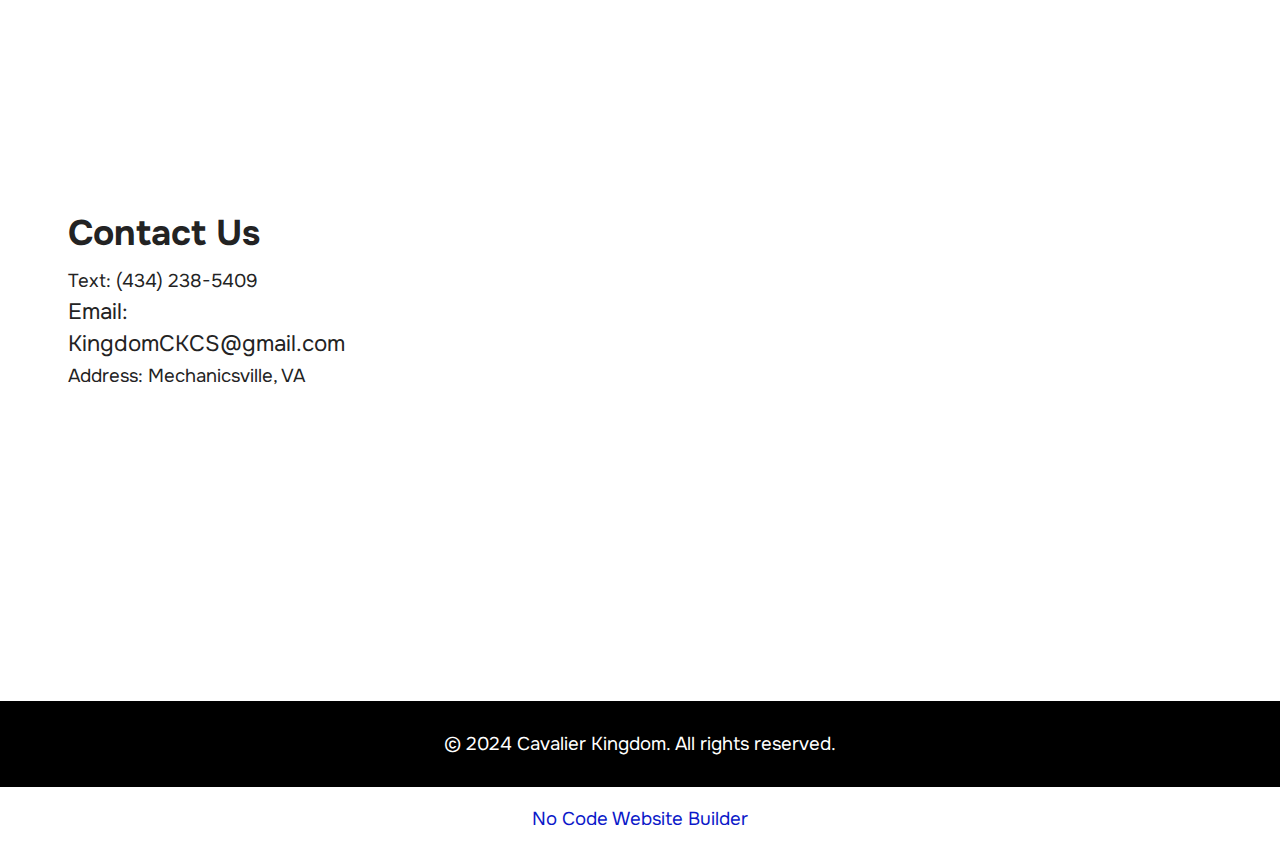
<file: page8.html>
<!DOCTYPE html>
<html  >
<head>
  <!-- Site made with Mobirise Website Builder v5.9.18, https://mobirise.com -->
  <meta charset="UTF-8">
  <meta http-equiv="X-UA-Compatible" content="IE=edge">
  <meta name="generator" content="Mobirise v5.9.18, mobirise.com">
  <meta name="viewport" content="width=device-width, initial-scale=1, minimum-scale=1">
  <link rel="shortcut icon" href="assets/images/kingdomcavaliers-quick-logo-1-206x214.jpg" type="image/x-icon">
  <meta name="description" content="As a dedicated King Charles Cavalier Spaniel trainer, I offer exceptional pet sitting, grooming, and travel nanny services tailored for your furry friends.">
  
  
  <title>About Us</title>
  <link rel="stylesheet" href="assets/web/assets/mobirise-icons2/mobirise2.css">
  <link rel="stylesheet" href="assets/bootstrap/css/bootstrap.min.css">
  <link rel="stylesheet" href="assets/bootstrap/css/bootstrap-grid.min.css">
  <link rel="stylesheet" href="assets/bootstrap/css/bootstrap-reboot.min.css">
  <link rel="stylesheet" href="assets/dropdown/css/style.css">
  <link rel="stylesheet" href="assets/socicon/css/styles.css">
  <link rel="stylesheet" href="assets/theme/css/style.css">
  <link rel="preload" href="https://fonts.googleapis.com/css2?family=Onest:wght@400;700&display=swap&display=swap" as="style" onload="this.onload=null;this.rel='stylesheet'">
  <noscript><link rel="stylesheet" href="https://fonts.googleapis.com/css2?family=Onest:wght@400;700&display=swap&display=swap"></noscript>
  <link rel="preload" as="style" href="assets/mobirise/css/mbr-additional.css?v=uA04p8"><link rel="stylesheet" href="assets/mobirise/css/mbr-additional.css?v=uA04p8" type="text/css">

  
  
  
</head>
<body>
  
  <section data-bs-version="5.1" class="menu menu2 cid-ujSjy4FLAV" once="menu" id="menu02-59">
	

	<nav class="navbar navbar-dropdown navbar-fixed-top navbar-expand-lg">
		<div class="container">
			<div class="navbar-brand">
				<span class="navbar-logo">
					<a href="https://mobiri.se">
						<img src="assets/images/kingdomcavaliers-quick-logo-1-206x214.jpg" alt="Mobirise Website Builder" style="height: 4.3rem;">
					</a>
				</span>
				<span class="navbar-caption-wrap"><a class="navbar-caption text-primary display-4" href="index.html">Kingdom Cavaliers</a></span>
			</div>
			<button class="navbar-toggler" type="button" data-toggle="collapse" data-bs-toggle="collapse" data-target="#navbarSupportedContent" data-bs-target="#navbarSupportedContent" aria-controls="navbarNavAltMarkup" aria-expanded="false" aria-label="Toggle navigation">
				<div class="hamburger">
					<span></span>
					<span></span>
					<span></span>
					<span></span>
				</div>
			</button>
			<div class="collapse navbar-collapse" id="navbarSupportedContent">
				<ul class="navbar-nav nav-dropdown nav-right" data-app-modern-menu="true"><li class="nav-item">
						<a class="nav-link link text-primary display-4" href="page8.html">About Us</a>
					</li>
					<li class="nav-item">
						<a class="nav-link link text-primary display-4" href="page6.html" aria-expanded="false">Our Pups<br></a>
					</li>
					<li class="nav-item">
						<a class="nav-link link text-primary display-4" href="page2.html">Pet<br>Sitting</a>
					</li><li class="nav-item"><a class="nav-link link text-primary display-4" href="page3.html">Grooming</a></li><li class="nav-item"><a class="nav-link link text-primary display-4" href="page4.html">Training</a></li><li class="nav-item"><a class="nav-link link text-primary display-4" href="page5.html">Transportation</a></li><li class="nav-item"><a class="nav-link link text-primary display-4" href="page7.html">Stud Dog<br>Services</a></li></ul>
				
				
			</div>
		</div>
	</nav>
</section>

<section data-bs-version="5.1" class="start article01 cid-ujSbGlWLo8" id="article01-4z">
	

	
	
	<div class="container">
		<div class="row justify-content-center">
			<div class="card col-md-12 col-lg-12">
				<div class="card-wrapper">
					<div class="row">
						<div class="image-wrapper col-12 col-sm-6 justify-content-center">
							<img src="assets/images/gus-sebastian-with-ashley-photo-957x960.jpeg" alt="Mobirise Website Builder">
						</div>
						<div class="image-wrapper col-12 col-sm-6 justify-content-center">
							<img src="assets/images/ashley-kenny-photo-2-1256x1675.jpeg" alt="Mobirise Website Builder">
						</div>
					</div>

					<div class="card-box align-left mb-3 card-content-text">
						<h4 class="card-title mbr-fonts-style mbr-white mb-0 display-5">
							<strong>Meet Our Family ...</strong></h4>
						<p class="mbr-text mbr-fonts-style mt-3 mb-0 display-7">Kingdom Cavaliers was founded in 2022 by owner Ashley Walker with support from her husband, Kenny.  She began Kingdom Cavaliers with two energetic pups named Sebastian and Gus who had increasing interest and joy when participating in the world of performance sports.
<br>
<br>Through these last years of increased training and experience, Ashley has come to enjoy both the very supportive dog sporting community as well as the ever increasing humans-animal bond that these higher activities help shape and advance in her own Cavaliers.
<br>
<br>Ashley brings with her over 20 years of animal care, husbandry, behavior, and veterinary medical training and knowledge.</p>
						
					</div>
				</div>
			</div>
		</div>
	</div>
</section>

<section data-bs-version="5.1" class="slider4 mbr-embla cid-ujS4udsezl" id="slider04-4q">
  
  
  <div class="container-fluid">
    <div class="row mb-5 justify-content-center">
      <div class="col-12 content-head">
        <h3 class="mbr-section-title mbr-fonts-style align-center mb-0 display-2">
          <strong>Our Family Photos</strong></h3>
        
      </div>
    </div>
    <div class="row">
      <div class="col-12">
        <div class="embla position-relative" data-skip-snaps="true" data-align="center" data-contain-scroll="trimSnaps" data-loop="true" data-auto-play="true" data-auto-play-interval="2" data-draggable="true">
          <div class="embla__viewport">
            <div class="embla__container">
              
              <div class="embla__slide slider-image item active" style="margin-left: 1rem; margin-right: 1rem;">
                <div class="slide-content">
                  <div class="item-img">
                    <div class="item-wrapper">
                      <img src="assets/images/sebastian-running-photo-5-1078x783.jpg" alt="Mobirise Website Builder" title="" data-slide-to="0" data-bs-slide-to="0">
                    </div>
                  </div>
                </div>
              </div>
              <div class="embla__slide slider-image item" style="margin-left: 1rem; margin-right: 1rem;">
                <div class="slide-content">
                  <div class="item-img">
                    <div class="item-wrapper">
                      <img src="assets/images/sheldon-997x1110.jpg" alt="Mobirise Website Builder" title="" data-slide-to="1" data-bs-slide-to="1">
                    </div>
                  </div>
                </div>
              </div><div class="embla__slide slider-image item" style="margin-left: 1rem; margin-right: 1rem;">
                <div class="slide-content">
                  <div class="item-img">
                    <div class="item-wrapper">
                      <img src="assets/images/sebastian-at-beach-photo-1080x1099.jpg" alt="Mobirise Website Builder" title="" data-slide-to="2" data-bs-slide-to="2">
                    </div>
                  </div>
                </div>
              </div>
              <div class="embla__slide slider-image item" style="margin-left: 1rem; margin-right: 1rem;">
                <div class="slide-content">
                  <div class="item-img">
                    <div class="item-wrapper">
                      <img src="assets/images/gus-kenny-with-ribbon-photo-1200x1600.jpg" alt="Mobirise Website Builder" title="" data-slide-to="3" data-bs-slide-to="3">
                    </div>
                  </div>
                </div>
              </div><div class="embla__slide slider-image item" style="margin-left: 1rem; margin-right: 1rem;">
                <div class="slide-content">
                  <div class="item-img">
                    <div class="item-wrapper">
                      <img src="assets/images/penny-5th-birthday-photo-1200x1378.jpg" alt="Mobirise Website Builder" title="" data-slide-to="4" data-bs-slide-to="4">
                    </div>
                  </div>
                </div>
              </div><div class="embla__slide slider-image item" style="margin-left: 1rem; margin-right: 1rem;">
                <div class="slide-content">
                  <div class="item-img">
                    <div class="item-wrapper">
                      <img src="assets/images/gus-ashley-photo-1-1080x1324.jpg" alt="Mobirise Website Builder" title="" data-slide-to="5" data-bs-slide-to="5">
                    </div>
                  </div>
                </div>
              </div><div class="embla__slide slider-image item" style="margin-left: 1rem; margin-right: 1rem;">
                <div class="slide-content">
                  <div class="item-img">
                    <div class="item-wrapper">
                      <img src="assets/images/sheldon-photo-997x1395.jpg" alt="Mobirise Website Builder" title="" data-slide-to="6" data-bs-slide-to="6">
                    </div>
                  </div>
                </div>
              </div><div class="embla__slide slider-image item" style="margin-left: 1rem; margin-right: 1rem;">
                <div class="slide-content">
                  <div class="item-img">
                    <div class="item-wrapper">
                      <img src="assets/images/sebastian-997x1225.jpg" alt="Mobirise Website Builder" title="" data-slide-to="7" data-bs-slide-to="7">
                    </div>
                  </div>
                </div>
              </div><div class="embla__slide slider-image item" style="margin-left: 1rem; margin-right: 1rem;">
                <div class="slide-content">
                  <div class="item-img">
                    <div class="item-wrapper">
                      <img src="assets/images/sheldon-2-997x930.jpg" alt="Mobirise Website Builder" title="" data-slide-to="8" data-bs-slide-to="8">
                    </div>
                  </div>
                </div>
              </div>
              
            </div>
          </div>
          <button class="embla__button embla__button--prev">
            <span class="mobi-mbri mobi-mbri-arrow-prev" aria-hidden="true"></span>
            <span class="sr-only visually-hidden visually-hidden">Previous</span>
          </button>
          <button class="embla__button embla__button--next">
            <span class="mobi-mbri mobi-mbri-arrow-next" aria-hidden="true"></span>
            <span class="sr-only visually-hidden visually-hidden">Next</span>
          </button>
        </div>
      </div>
    </div>
  </div>
</section>

<section data-bs-version="5.1" class="social4 cid-uk9zREwpZQ" id="social04-5k">
    
    
    

    <div class="container">
        <div class="media-container-row">
            <div class="col-12">
                <h3 class="mbr-section-title align-center mb-5 mbr-fonts-style display-2">
                    <strong>Visit our Facebook Page!</strong>
                </h3>
                <div class="social-list align-center">
                    <a class="iconfont-wrapper bg-facebook m-2 " target="_blank" href="https://www.facebook.com/groups/1490678041589144">
                        <span class="socicon-facebook socicon"></span>
                    </a>
                    
                    
                    
                    
                    
                    
                    
                    
                    
                    
                </div>
            </div>
        </div>
    </div>
</section>

<section data-bs-version="5.1" class="form03 cid-ukfzhjjalz" id="form03-65">
    

    

    <div class="container">
        <div class="row justify-content-center">
            <div class="col-12 col-lg item-wrapper">
                <div class="mbr-section-head mb-5">
                    <h3 class="mbr-section-title mbr-fonts-style align-center mb-0 display-2">
                        <strong>Contact us</strong>
                    </h3>
                    
                </div>
                <div class="col-lg-12 mx-auto mbr-form" data-form-type="formoid">
                    <form action="https://mobirise.eu/" method="POST" class="mbr-form form-with-styler" data-form-title="Form Name"><input type="hidden" name="email" data-form-email="true" value="WKNxfKrxiTvGcdkEOY7G+p61aVEZJMCuI3Rl1mAr1OON9XPt/QKS09LCCI3jmo/g/UciYuaAYkAMBp41r9ottH63PeOJEggMV+5hUUjRhptORo19xHMxHhxn0t4+blGZ">
                        <div class="row">
                            <div hidden="hidden" data-form-alert="" class="alert alert-success col-12">Thanks for filling out the form!   I will reply to your request within 48 hours.</div>
                            <div hidden="hidden" data-form-alert-danger="" class="alert alert-danger col-12">
                                Oops...! some problem!
                            </div>
                        </div>
                        <div class="dragArea row">
                            <div class="col-md col-sm-12 form-group mb-3 mb-3" data-for="name">
                                <input type="text" name="name" placeholder="Your Name" data-form-field="name" class="form-control" value="" id="name-form03-65">
                            </div>
                            <div class="col-md col-sm-12 form-group mb-3 mb-3" data-for="email">
                                <input type="email" name="email" placeholder="Your E-mail" data-form-field="email" class="form-control" value="" id="email-form03-65">
                            </div>
                            <div class="col-12 form-group mb-3 mb-3" data-for="phone">
                                <input type="tel" name="phone" placeholder="Best Contact Number" data-form-field="phone" class="form-control" value="" id="phone-form03-65">
                            </div>
                            <div class="col-12 form-group mb-3 mb-3" data-for="textarea">
                                <textarea name="textarea" placeholder="Message" data-form-field="textarea" class="form-control" id="textarea-form03-65"></textarea>
                            </div>
                            <div class="col-lg-12 col-md-12 col-sm-12 align-center mbr-section-btn">
                                <button type="submit" class="btn btn-primary display-7">
                                    Send message
                                </button>
                            </div>
                        </div>
                    </form>
                </div>


            </div>
            <div class="col-12 col-lg-6">
                <div class="image-wrapper">
                    <img class="w-100" src="assets/images/contact-us-icon-2-942x717.jpg" alt="Mobirise Website Builder">
                </div>
            </div>

        </div>
    </div>
</section>

<section data-bs-version="5.1" class="contacts4 map1 cid-uk9zPXnb5X" id="contacts04-5j">

	

    <div class="main_wrapper">
		<div class="b_wrapper">
			<div class="container-fluid">
				<div class="row justify-content-start">
					<div class="col-md-5 col-lg-4 item-wrapper">
                        <h5 class="cardTitle mbr-fonts-style mb-2 display-5">
                            <strong>Contact Us</strong>
                        </h5>
                        <ul class="list mbr-fonts-style display-7">
                            <li class="mbr-text item-wrap">
                            Text:                                
                            <a href="tel:(555) 123-4567" class="text-black">(4</a>34) 238-5409</li>

                            <li class="mbr-text item-wrap"><span style="font-size: 1.4rem;">Email: KingdomCKCS@gmail.com</span><br></li>

                            <li class="mbr-text item-wrap">                        
                            Address:
                            Mechanicsville, VA</li>
                        </ul>
					</div>
				</div>
			</div>
		</div>
        <div class="google-map"><iframe frameborder="0" style="border:0" src="https://www.google.com/maps/embed/v1/place?key=AIzaSyAtXm0x23nRCgazjDV2Kl3GTHRP411ougQ&amp;q=23111" allowfullscreen=""></iframe></div>
	</div>
</section>

<section data-bs-version="5.1" class="footer4 cid-ujS4ugxUni" once="footers" id="footer04-4w">

    

    

    <div class="container">
        <div class="media-container-row align-center mbr-white">
            <div class="col-12">
                <p class="mbr-text mb-0 mbr-fonts-style display-7">© 2024 Cavalier Kingdom. All rights reserved.</p>
            </div>
        </div>
    </div>
</section><section class="display-7" style="padding: 0;align-items: center;justify-content: center;flex-wrap: wrap;    align-content: center;display: flex;position: relative;height: 4rem;"><a href="https://mobiri.se/2546818" style="flex: 1 1;height: 4rem;position: absolute;width: 100%;z-index: 1;"><img alt="" style="height: 4rem;" src="[data-uri]"></a><p style="margin: 0;text-align: center;" class="display-7">&#8204;</p><a style="z-index:1" href="https://mobirise.com/builder/no-code-website-builder.html">No Code Website Builder</a></section><script src="assets/bootstrap/js/bootstrap.bundle.min.js"></script>  <script src="assets/smoothscroll/smooth-scroll.js"></script>  <script src="assets/ytplayer/index.js"></script>  <script src="assets/dropdown/js/navbar-dropdown.js"></script>  <script src="assets/embla/embla.min.js"></script>  <script src="assets/embla/script.js"></script>  <script src="assets/theme/js/script.js"></script>  <script src="assets/formoid/formoid.min.js"></script>  
  
  
</body>
</html>
</file>
<file: assets/web/assets/mobirise-icons2/mobirise2.css>
@font-face {
  font-family: 'Moririse2';
  font-display: swap;
  src:  url('mobirise2.eot?f2bix4');
  src:  url('mobirise2.eot?f2bix4#iefix') format('embedded-opentype'),
    url('mobirise2.ttf?f2bix4') format('truetype'),
    url('mobirise2.woff?f2bix4') format('woff'),
    url('mobirise2.svg?f2bix4#mobirise2') format('svg');
  font-weight: normal;
  font-style: normal;
}

[class^="mobi-"], [class*=" mobi-"] {
  /* use !important to prevent issues with browser extensions that change fonts */
  font-family: 'Moririse2' !important;
  speak: none;
  font-style: normal;
  font-weight: normal;
  font-variant: normal;
  text-transform: none;
  line-height: 1;

  /* Better Font Rendering =========== */
  -webkit-font-smoothing: antialiased;
  -moz-osx-font-smoothing: grayscale;
}

.mobi-mbri-add-submenu:before {
  content: "\e900";
}
.mobi-mbri-alert:before {
  content: "\e901";
}
.mobi-mbri-align-center:before {
  content: "\e902";
}
.mobi-mbri-align-justify:before {
  content: "\e903";
}
.mobi-mbri-align-left:before {
  content: "\e904";
}
.mobi-mbri-align-right:before {
  content: "\e905";
}
.mobi-mbri-android:before {
  content: "\e906";
}
.mobi-mbri-apple:before {
  content: "\e907";
}
.mobi-mbri-arrow-down:before {
  content: "\e908";
}
.mobi-mbri-arrow-next:before {
  content: "\e909";
}
.mobi-mbri-arrow-prev:before {
  content: "\e90a";
}
.mobi-mbri-arrow-up:before {
  content: "\e90b";
}
.mobi-mbri-bold:before {
  content: "\e90c";
}
.mobi-mbri-bookmark:before {
  content: "\e90d";
}
.mobi-mbri-bootstrap:before {
  content: "\e90e";
}
.mobi-mbri-briefcase:before {
  content: "\e90f";
}
.mobi-mbri-browse:before {
  content: "\e910";
}
.mobi-mbri-bulleted-list:before {
  content: "\e911";
}
.mobi-mbri-calendar:before {
  content: "\e912";
}
.mobi-mbri-camera:before {
  content: "\e913";
}
.mobi-mbri-cart-add:before {
  content: "\e914";
}
.mobi-mbri-cart-full:before {
  content: "\e915";
}
.mobi-mbri-cash:before {
  content: "\e916";
}
.mobi-mbri-change-style:before {
  content: "\e917";
}
.mobi-mbri-chat:before {
  content: "\e918";
}
.mobi-mbri-clock:before {
  content: "\e919";
}
.mobi-mbri-close:before {
  content: "\e91a";
}
.mobi-mbri-cloud:before {
  content: "\e91b";
}
.mobi-mbri-code:before {
  content: "\e91c";
}
.mobi-mbri-contact-form:before {
  content: "\e91d";
}
.mobi-mbri-credit-card:before {
  content: "\e91e";
}
.mobi-mbri-cursor-click:before {
  content: "\e91f";
}
.mobi-mbri-cust-feedback:before {
  content: "\e920";
}
.mobi-mbri-database:before {
  content: "\e921";
}
.mobi-mbri-delivery:before {
  content: "\e922";
}
.mobi-mbri-desktop:before {
  content: "\e923";
}
.mobi-mbri-devices:before {
  content: "\e924";
}
.mobi-mbri-down:before {
  content: "\e925";
}
.mobi-mbri-download-2:before {
  content: "\e926";
}
.mobi-mbri-download:before {
  content: "\e927";
}
.mobi-mbri-drag-n-drop-2:before {
  content: "\e928";
}
.mobi-mbri-drag-n-drop:before {
  content: "\e929";
}
.mobi-mbri-edit-2:before {
  content: "\e92a";
}
.mobi-mbri-edit:before {
  content: "\e92b";
}
.mobi-mbri-error:before {
  content: "\e92c";
}
.mobi-mbri-extension:before {
  content: "\e92d";
}
.mobi-mbri-features:before {
  content: "\e92e";
}
.mobi-mbri-file:before {
  content: "\e92f";
}
.mobi-mbri-flag:before {
  content: "\e930";
}
.mobi-mbri-folder:before {
  content: "\e931";
}
.mobi-mbri-gift:before {
  content: "\e932";
}
.mobi-mbri-github:before {
  content: "\e933";
}
.mobi-mbri-globe-2:before {
  content: "\e934";
}
.mobi-mbri-globe:before {
  content: "\e935";
}
.mobi-mbri-growing-chart:before {
  content: "\e936";
}
.mobi-mbri-hearth:before {
  content: "\e937";
}
.mobi-mbri-help:before {
  content: "\e938";
}
.mobi-mbri-home:before {
  content: "\e939";
}
.mobi-mbri-hot-cup:before {
  content: "\e93a";
}
.mobi-mbri-idea:before {
  content: "\e93b";
}
.mobi-mbri-image-gallery:before {
  content: "\e93c";
}
.mobi-mbri-image-slider:before {
  content: "\e93d";
}
.mobi-mbri-info:before {
  content: "\e93e";
}
.mobi-mbri-italic:before {
  content: "\e93f";
}
.mobi-mbri-key:before {
  content: "\e940";
}
.mobi-mbri-laptop:before {
  content: "\e941";
}
.mobi-mbri-layers:before {
  content: "\e942";
}
.mobi-mbri-left-right:before {
  content: "\e943";
}
.mobi-mbri-left:before {
  content: "\e944";
}
.mobi-mbri-letter:before {
  content: "\e945";
}
.mobi-mbri-like:before {
  content: "\e946";
}
.mobi-mbri-link:before {
  content: "\e947";
}
.mobi-mbri-lock:before {
  content: "\e948";
}
.mobi-mbri-login:before {
  content: "\e949";
}
.mobi-mbri-logout:before {
  content: "\e94a";
}
.mobi-mbri-magic-stick:before {
  content: "\e94b";
}
.mobi-mbri-map-pin:before {
  content: "\e94c";
}
.mobi-mbri-menu:before {
  content: "\e94d";
}
.mobi-mbri-mobile-2:before {
  content: "\e94e";
}
.mobi-mbri-mobile-horizontal:before {
  content: "\e94f";
}
.mobi-mbri-mobile:before {
  content: "\e950";
}
.mobi-mbri-mobirise:before {
  content: "\e951";
}
.mobi-mbri-more-horizontal:before {
  content: "\e952";
}
.mobi-mbri-more-vertical:before {
  content: "\e953";
}
.mobi-mbri-music:before {
  content: "\e954";
}
.mobi-mbri-new-file:before {
  content: "\e955";
}
.mobi-mbri-numbered-list:before {
  content: "\e956";
}
.mobi-mbri-opened-folder:before {
  content: "\e957";
}
.mobi-mbri-pages:before {
  content: "\e958";
}
.mobi-mbri-paper-plane:before {
  content: "\e959";
}
.mobi-mbri-paperclip:before {
  content: "\e95a";
}
.mobi-mbri-phone:before {
  content: "\e95b";
}
.mobi-mbri-photo:before {
  content: "\e95c";
}
.mobi-mbri-photos:before {
  content: "\e95d";
}
.mobi-mbri-pin:before {
  content: "\e95e";
}
.mobi-mbri-play:before {
  content: "\e95f";
}
.mobi-mbri-plus:before {
  content: "\e960";
}
.mobi-mbri-preview:before {
  content: "\e961";
}
.mobi-mbri-print:before {
  content: "\e962";
}
.mobi-mbri-protect:before {
  content: "\e963";
}
.mobi-mbri-question:before {
  content: "\e964";
}
.mobi-mbri-quote-left:before {
  content: "\e965";
}
.mobi-mbri-quote-right:before {
  content: "\e966";
}
.mobi-mbri-redo:before {
  content: "\e967";
}
.mobi-mbri-refresh:before {
  content: "\e968";
}
.mobi-mbri-responsive-2:before {
  content: "\e969";
}
.mobi-mbri-responsive:before {
  content: "\e96a";
}
.mobi-mbri-right:before {
  content: "\e96b";
}
.mobi-mbri-rocket:before {
  content: "\e96c";
}
.mobi-mbri-sad-face:before {
  content: "\e96d";
}
.mobi-mbri-sale:before {
  content: "\e96e";
}
.mobi-mbri-save:before {
  content: "\e96f";
}
.mobi-mbri-search:before {
  content: "\e970";
}
.mobi-mbri-setting-2:before {
  content: "\e971";
}
.mobi-mbri-setting-3:before {
  content: "\e972";
}
.mobi-mbri-setting:before {
  content: "\e973";
}
.mobi-mbri-share:before {
  content: "\e974";
}
.mobi-mbri-shopping-bag:before {
  content: "\e975";
}
.mobi-mbri-shopping-basket:before {
  content: "\e976";
}
.mobi-mbri-shopping-cart:before {
  content: "\e977";
}
.mobi-mbri-sites:before {
  content: "\e978";
}
.mobi-mbri-smile-face:before {
  content: "\e979";
}
.mobi-mbri-speed:before {
  content: "\e97a";
}
.mobi-mbri-star:before {
  content: "\e97b";
}
.mobi-mbri-success:before {
  content: "\e97c";
}
.mobi-mbri-sun:before {
  content: "\e97d";
}
.mobi-mbri-sun2:before {
  content: "\e97e";
}
.mobi-mbri-tablet-vertical:before {
  content: "\e97f";
}
.mobi-mbri-tablet:before {
  content: "\e980";
}
.mobi-mbri-target:before {
  content: "\e981";
}
.mobi-mbri-timer:before {
  content: "\e982";
}
.mobi-mbri-to-ftp:before {
  content: "\e983";
}
.mobi-mbri-to-local-drive:before {
  content: "\e984";
}
.mobi-mbri-touch-swipe:before {
  content: "\e985";
}
.mobi-mbri-touch:before {
  content: "\e986";
}
.mobi-mbri-trash:before {
  content: "\e987";
}
.mobi-mbri-underline:before {
  content: "\e988";
}
.mobi-mbri-undo:before {
  content: "\e989";
}
.mobi-mbri-unlink:before {
  content: "\e98a";
}
.mobi-mbri-unlock:before {
  content: "\e98b";
}
.mobi-mbri-up-down:before {
  content: "\e98c";
}
.mobi-mbri-up:before {
  content: "\e98d";
}
.mobi-mbri-update:before {
  content: "\e98e";
}
.mobi-mbri-upload-2:before {
  content: "\e98f";
}
.mobi-mbri-upload:before {
  content: "\e990";
}
.mobi-mbri-user-2:before {
  content: "\e991";
}
.mobi-mbri-user:before {
  content: "\e992";
}
.mobi-mbri-users:before {
  content: "\e993";
}
.mobi-mbri-video-play:before {
  content: "\e994";
}
.mobi-mbri-video:before {
  content: "\e995";
}
.mobi-mbri-watch:before {
  content: "\e996";
}
.mobi-mbri-website-theme-2:before {
  content: "\e997";
}
.mobi-mbri-website-theme:before {
  content: "\e998";
}
.mobi-mbri-wifi:before {
  content: "\e999";
}
.mobi-mbri-windows:before {
  content: "\e99a";
}
.mobi-mbri-zoom-in:before {
  content: "\e99b";
}
.mobi-mbri-zoom-out:before {
  content: "\e99c";
}
</file>
<file: assets/parallax/jarallax.css>
.jarallax {
    position: relative;
    z-index: 0;
}
.jarallax > .jarallax-img {
    position: absolute;
    object-fit: cover;
    /* support for plugin https://github.com/bfred-it/object-fit-images */
    font-family: 'object-fit: cover;';
    top: 0;
    left: 0;
    width: 100%;
    height: 100%;
    z-index: -1;
}
</file>
<file: assets/dropdown/css/style.css>
.navbar-dropdown {
  left: 0;
  padding: 0;
  position: absolute;
  right: 0;
  top: 0;
  transition: all 0.45s ease;
  z-index: 1030;
  background: #282828; }
  .navbar-dropdown .navbar-logo {
    margin-right: 0.8rem;
    transition: margin 0.3s ease-in-out;
    vertical-align: middle; }
    .navbar-dropdown .navbar-logo img {
      height: 3.125rem;
      transition: all 0.3s ease-in-out; }
    .navbar-dropdown .navbar-logo.mbr-iconfont {
      font-size: 3.125rem;
      line-height: 3.125rem; }
  .navbar-dropdown .navbar-caption {
    font-weight: 700;
    white-space: normal;
    vertical-align: -4px;
    line-height: 3.125rem !important; }
    .navbar-dropdown .navbar-caption, .navbar-dropdown .navbar-caption:hover {
      color: inherit;
      text-decoration: none; }
  .navbar-dropdown .mbr-iconfont + .navbar-caption {
    vertical-align: -1px; }
  .navbar-dropdown.navbar-fixed-top {
    position: fixed; }
  .navbar-dropdown .navbar-brand span {
    vertical-align: -4px; }
  .navbar-dropdown.bg-color.transparent {
    background: none; }
  .navbar-dropdown.navbar-short .navbar-brand {
    padding: 0.625rem 0; }
    .navbar-dropdown.navbar-short .navbar-brand span {
      vertical-align: -1px; }
  .navbar-dropdown.navbar-short .navbar-caption {
    line-height: 2.375rem !important;
    vertical-align: -2px; }
  .navbar-dropdown.navbar-short .navbar-logo {
    margin-right: 0.5rem; }
    .navbar-dropdown.navbar-short .navbar-logo img {
      height: 2.375rem; }
    .navbar-dropdown.navbar-short .navbar-logo.mbr-iconfont {
      font-size: 2.375rem;
      line-height: 2.375rem; }
  .navbar-dropdown.navbar-short .mbr-table-cell {
    height: 3.625rem; }
  .navbar-dropdown .navbar-close {
    left: 0.6875rem;
    position: fixed;
    top: 0.75rem;
    z-index: 1000; }
  .navbar-dropdown .hamburger-icon {
    content: "";
    display: inline-block;
    vertical-align: middle;
    width: 16px;
    -webkit-box-shadow: 0 -6px 0 1px #282828,0 0 0 1px #282828,0 6px 0 1px #282828;
    -moz-box-shadow: 0 -6px 0 1px #282828,0 0 0 1px #282828,0 6px 0 1px #282828;
    box-shadow: 0 -6px 0 1px #282828,0 0 0 1px #282828,0 6px 0 1px #282828; }

.dropdown-menu .dropdown-toggle[data-toggle="dropdown-submenu"]::after {
  border-bottom: 0.35em solid transparent;
  border-left: 0.35em solid;
  border-right: 0;
  border-top: 0.35em solid transparent;
  margin-left: 0.3rem; }

.dropdown-menu .dropdown-item:focus {
  outline: 0; }

.nav-dropdown {
  font-size: 0.75rem;
  font-weight: 500;
  height: auto !important; }
  .nav-dropdown .nav-btn {
    padding-left: 1rem; }
  .nav-dropdown .link {
    margin: .667em 1.667em;
    font-weight: 500;
    padding: 0;
    transition: color .2s ease-in-out; }
    .nav-dropdown .link.dropdown-toggle {
      margin-right: 2.583em; }
      .nav-dropdown .link.dropdown-toggle::after {
        margin-left: .25rem;
        border-top: 0.35em solid;
        border-right: 0.35em solid transparent;
        border-left: 0.35em solid transparent;
        border-bottom: 0; }
      .nav-dropdown .link.dropdown-toggle[aria-expanded="true"] {
        margin: 0;
        padding: 0.667em 3.263em  0.667em 1.667em; }
  .nav-dropdown .link::after,
  .nav-dropdown .dropdown-item::after {
    color: inherit; }
  .nav-dropdown .btn {
    font-size: 0.75rem;
    font-weight: 700;
    letter-spacing: 0;
    margin-bottom: 0;
    padding-left: 1.25rem;
    padding-right: 1.25rem; }
  .nav-dropdown .dropdown-menu {
    border-radius: 0;
    border: 0;
    left: 0;
    margin: 0;
    padding-bottom: 1.25rem;
    padding-top: 1.25rem;
    position: relative; }
  .nav-dropdown .dropdown-submenu {
    margin-left: 0.125rem;
    top: 0; }
  .nav-dropdown .dropdown-item {
    font-weight: 500;
    line-height: 2;
    padding: 0.3846em 4.615em 0.3846em 1.5385em;
    position: relative;
    transition: color .2s ease-in-out, background-color .2s ease-in-out; }
    .nav-dropdown .dropdown-item::after {
      margin-top: -0.3077em;
      position: absolute;
      right: 1.1538em;
      top: 50%; }
    .nav-dropdown .dropdown-item:focus, .nav-dropdown .dropdown-item:hover {
      background: none; }

@media (max-width: 767px) {
  .nav-dropdown.navbar-toggleable-sm {
    bottom: 0;
    display: none;
    left: 0;
    overflow-x: hidden;
    position: fixed;
    top: 0;
    transform: translateX(-100%);
    -ms-transform: translateX(-100%);
    -webkit-transform: translateX(-100%);
    width: 18.75rem;
    z-index: 999; } }
.nav-dropdown.navbar-toggleable-xl {
  bottom: 0;
  display: none;
  left: 0;
  overflow-x: hidden;
  position: fixed;
  top: 0;
  transform: translateX(-100%);
  -ms-transform: translateX(-100%);
  -webkit-transform: translateX(-100%);
  width: 18.75rem;
  z-index: 999; }

.nav-dropdown-sm {
  display: block !important;
  overflow-x: hidden;
  overflow: auto;
  padding-top: 3.875rem; }
  .nav-dropdown-sm::after {
    content: "";
    display: block;
    height: 3rem;
    width: 100%; }
  .nav-dropdown-sm.collapse.in ~ .navbar-close {
    display: block !important; }
  .nav-dropdown-sm.collapsing, .nav-dropdown-sm.collapse.in {
    transform: translateX(0);
    -ms-transform: translateX(0);
    -webkit-transform: translateX(0);
    transition: all 0.25s ease-out;
    -webkit-transition: all 0.25s ease-out;
    background: #282828; }
  .nav-dropdown-sm.collapsing[aria-expanded="false"] {
    transform: translateX(-100%);
    -ms-transform: translateX(-100%);
    -webkit-transform: translateX(-100%); }
  .nav-dropdown-sm .nav-item {
    display: block;
    margin-left: 0 !important;
    padding-left: 0; }
  .nav-dropdown-sm .link,
  .nav-dropdown-sm .dropdown-item {
    border-top: 1px dotted rgba(255, 255, 255, 0.1);
    font-size: 0.8125rem;
    line-height: 1.6;
    margin: 0 !important;
    padding: 0.875rem 2.4rem 0.875rem 1.5625rem !important;
    position: relative;
    white-space: normal; }
    .nav-dropdown-sm .link:focus, .nav-dropdown-sm .link:hover,
    .nav-dropdown-sm .dropdown-item:focus,
    .nav-dropdown-sm .dropdown-item:hover {
      background: rgba(0, 0, 0, 0.2) !important;
      color: #c0a375; }
  .nav-dropdown-sm .nav-btn {
    position: relative;
    padding: 1.5625rem 1.5625rem 0 1.5625rem; }
    .nav-dropdown-sm .nav-btn::before {
      border-top: 1px dotted rgba(255, 255, 255, 0.1);
      content: "";
      left: 0;
      position: absolute;
      top: 0;
      width: 100%; }
    .nav-dropdown-sm .nav-btn + .nav-btn {
      padding-top: 0.625rem; }
      .nav-dropdown-sm .nav-btn + .nav-btn::before {
        display: none; }
  .nav-dropdown-sm .btn {
    padding: 0.625rem 0; }
  .nav-dropdown-sm .dropdown-toggle[data-toggle="dropdown-submenu"]::after {
    margin-left: .25rem;
    border-top: 0.35em solid;
    border-right: 0.35em solid transparent;
    border-left: 0.35em solid transparent;
    border-bottom: 0; }
  .nav-dropdown-sm .dropdown-toggle[data-toggle="dropdown-submenu"][aria-expanded="true"]::after {
    border-top: 0;
    border-right: 0.35em solid transparent;
    border-left: 0.35em solid transparent;
    border-bottom: 0.35em solid; }
  .nav-dropdown-sm .dropdown-menu {
    margin: 0;
    padding: 0;
    position: relative;
    top: 0;
    left: 0;
    width: 100%;
    border: 0;
    float: none;
    border-radius: 0;
    background: none; }
  .nav-dropdown-sm .dropdown-submenu {
    left: 100%;
    margin-left: 0.125rem;
    margin-top: -1.25rem;
    top: 0; }

.navbar-toggleable-sm .nav-dropdown .dropdown-menu {
  position: absolute; }

.navbar-toggleable-sm .nav-dropdown .dropdown-submenu {
  left: 100%;
  margin-left: 0.125rem;
  margin-top: -1.25rem;
  top: 0; }

.navbar-toggleable-sm.opened .nav-dropdown .dropdown-menu {
  position: relative; }

.navbar-toggleable-sm.opened .nav-dropdown .dropdown-submenu {
  left: 0;
  margin-left: 00rem;
  margin-top: 0rem;
  top: 0; }

.is-builder .nav-dropdown.collapsing {
  transition: none !important; }
</file>
<file: assets/socicon/css/styles.css>
@charset "UTF-8";

@font-face {
  font-family: 'Socicon';
  src:  url('../fonts/socicon.eot');
  src:  url('../fonts/socicon.eot?#iefix') format('embedded-opentype'),
    url('../fonts/socicon.woff2') format('woff2'),
    url('../fonts/socicon.ttf') format('truetype'),
    url('../fonts/socicon.woff') format('woff'),
    url('../fonts/socicon.svg#socicon') format('svg');
  font-weight: normal;
  font-style: normal;
  font-display: swap;
}

[data-icon]:before {
  font-family: "socicon" !important;
  content: attr(data-icon);
  font-style: normal !important;
  font-weight: normal !important;
  font-variant: normal !important;
  text-transform: none !important;
  speak: none;
  line-height: 1;
  -webkit-font-smoothing: antialiased;
  -moz-osx-font-smoothing: grayscale;
}

[class^="socicon-"], [class*=" socicon-"] {
  /* use !important to prevent issues with browser extensions that change fonts */
  font-family: 'Socicon' !important;
  speak: none;
  font-style: normal;
  font-weight: normal;
  font-variant: normal;
  text-transform: none;
  line-height: 1;

  /* Better Font Rendering =========== */
  -webkit-font-smoothing: antialiased;
  -moz-osx-font-smoothing: grayscale;
}

.socicon-500px:before {
  content: "\e000";
}
.socicon-8tracks:before {
  content: "\e001";
}
.socicon-airbnb:before {
  content: "\e002";
}
.socicon-alliance:before {
  content: "\e003";
}
.socicon-amazon:before {
  content: "\e004";
}
.socicon-amplement:before {
  content: "\e005";
}
.socicon-android:before {
  content: "\e006";
}
.socicon-angellist:before {
  content: "\e007";
}
.socicon-apple:before {
  content: "\e008";
}
.socicon-appnet:before {
  content: "\e009";
}
.socicon-baidu:before {
  content: "\e00a";
}
.socicon-bandcamp:before {
  content: "\e00b";
}
.socicon-battlenet:before {
  content: "\e00c";
}
.socicon-mixer:before {
  content: "\e00d";
}
.socicon-bebee:before {
  content: "\e00e";
}
.socicon-bebo:before {
  content: "\e00f";
}
.socicon-behance:before {
  content: "\e010";
}
.socicon-blizzard:before {
  content: "\e011";
}
.socicon-blogger:before {
  content: "\e012";
}
.socicon-buffer:before {
  content: "\e013";
}
.socicon-chrome:before {
  content: "\e014";
}
.socicon-coderwall:before {
  content: "\e015";
}
.socicon-curse:before {
  content: "\e016";
}
.socicon-dailymotion:before {
  content: "\e017";
}
.socicon-deezer:before {
  content: "\e018";
}
.socicon-delicious:before {
  content: "\e019";
}
.socicon-deviantart:before {
  content: "\e01a";
}
.socicon-diablo:before {
  content: "\e01b";
}
.socicon-digg:before {
  content: "\e01c";
}
.socicon-discord:before {
  content: "\e01d";
}
.socicon-disqus:before {
  content: "\e01e";
}
.socicon-douban:before {
  content: "\e01f";
}
.socicon-draugiem:before {
  content: "\e020";
}
.socicon-dribbble:before {
  content: "\e021";
}
.socicon-drupal:before {
  content: "\e022";
}
.socicon-ebay:before {
  content: "\e023";
}
.socicon-ello:before {
  content: "\e024";
}
.socicon-endomodo:before {
  content: "\e025";
}
.socicon-envato:before {
  content: "\e026";
}
.socicon-etsy:before {
  content: "\e027";
}
.socicon-facebook:before {
  content: "\e028";
}
.socicon-feedburner:before {
  content: "\e029";
}
.socicon-filmweb:before {
  content: "\e02a";
}
.socicon-firefox:before {
  content: "\e02b";
}
.socicon-flattr:before {
  content: "\e02c";
}
.socicon-flickr:before {
  content: "\e02d";
}
.socicon-formulr:before {
  content: "\e02e";
}
.socicon-forrst:before {
  content: "\e02f";
}
.socicon-foursquare:before {
  content: "\e030";
}
.socicon-friendfeed:before {
  content: "\e031";
}
.socicon-github:before {
  content: "\e032";
}
.socicon-goodreads:before {
  content: "\e033";
}
.socicon-google:before {
  content: "\e034";
}
.socicon-googlescholar:before {
  content: "\e035";
}
.socicon-googlegroups:before {
  content: "\e036";
}
.socicon-googlephotos:before {
  content: "\e037";
}
.socicon-googleplus:before {
  content: "\e038";
}
.socicon-grooveshark:before {
  content: "\e039";
}
.socicon-hackerrank:before {
  content: "\e03a";
}
.socicon-hearthstone:before {
  content: "\e03b";
}
.socicon-hellocoton:before {
  content: "\e03c";
}
.socicon-heroes:before {
  content: "\e03d";
}
.socicon-smashcast:before {
  content: "\e03e";
}
.socicon-horde:before {
  content: "\e03f";
}
.socicon-houzz:before {
  content: "\e040";
}
.socicon-icq:before {
  content: "\e041";
}
.socicon-identica:before {
  content: "\e042";
}
.socicon-imdb:before {
  content: "\e043";
}
.socicon-instagram:before {
  content: "\e044";
}
.socicon-issuu:before {
  content: "\e045";
}
.socicon-istock:before {
  content: "\e046";
}
.socicon-itunes:before {
  content: "\e047";
}
.socicon-keybase:before {
  content: "\e048";
}
.socicon-lanyrd:before {
  content: "\e049";
}
.socicon-lastfm:before {
  content: "\e04a";
}
.socicon-line:before {
  content: "\e04b";
}
.socicon-linkedin:before {
  content: "\e04c";
}
.socicon-livejournal:before {
  content: "\e04d";
}
.socicon-lyft:before {
  content: "\e04e";
}
.socicon-macos:before {
  content: "\e04f";
}
.socicon-mail:before {
  content: "\e050";
}
.socicon-medium:before {
  content: "\e051";
}
.socicon-meetup:before {
  content: "\e052";
}
.socicon-mixcloud:before {
  content: "\e053";
}
.socicon-modelmayhem:before {
  content: "\e054";
}
.socicon-mumble:before {
  content: "\e055";
}
.socicon-myspace:before {
  content: "\e056";
}
.socicon-newsvine:before {
  content: "\e057";
}
.socicon-nintendo:before {
  content: "\e058";
}
.socicon-npm:before {
  content: "\e059";
}
.socicon-odnoklassniki:before {
  content: "\e05a";
}
.socicon-openid:before {
  content: "\e05b";
}
.socicon-opera:before {
  content: "\e05c";
}
.socicon-outlook:before {
  content: "\e05d";
}
.socicon-overwatch:before {
  content: "\e05e";
}
.socicon-patreon:before {
  content: "\e05f";
}
.socicon-paypal:before {
  content: "\e060";
}
.socicon-periscope:before {
  content: "\e061";
}
.socicon-persona:before {
  content: "\e062";
}
.socicon-pinterest:before {
  content: "\e063";
}
.socicon-play:before {
  content: "\e064";
}
.socicon-player:before {
  content: "\e065";
}
.socicon-playstation:before {
  content: "\e066";
}
.socicon-pocket:before {
  content: "\e067";
}
.socicon-qq:before {
  content: "\e068";
}
.socicon-quora:before {
  content: "\e069";
}
.socicon-raidcall:before {
  content: "\e06a";
}
.socicon-ravelry:before {
  content: "\e06b";
}
.socicon-reddit:before {
  content: "\e06c";
}
.socicon-renren:before {
  content: "\e06d";
}
.socicon-researchgate:before {
  content: "\e06e";
}
.socicon-residentadvisor:before {
  content: "\e06f";
}
.socicon-reverbnation:before {
  content: "\e070";
}
.socicon-rss:before {
  content: "\e071";
}
.socicon-sharethis:before {
  content: "\e072";
}
.socicon-skype:before {
  content: "\e073";
}
.socicon-slideshare:before {
  content: "\e074";
}
.socicon-smugmug:before {
  content: "\e075";
}
.socicon-snapchat:before {
  content: "\e076";
}
.socicon-songkick:before {
  content: "\e077";
}
.socicon-soundcloud:before {
  content: "\e078";
}
.socicon-spotify:before {
  content: "\e079";
}
.socicon-stackexchange:before {
  content: "\e07a";
}
.socicon-stackoverflow:before {
  content: "\e07b";
}
.socicon-starcraft:before {
  content: "\e07c";
}
.socicon-stayfriends:before {
  content: "\e07d";
}
.socicon-steam:before {
  content: "\e07e";
}
.socicon-storehouse:before {
  content: "\e07f";
}
.socicon-strava:before {
  content: "\e080";
}
.socicon-streamjar:before {
  content: "\e081";
}
.socicon-stumbleupon:before {
  content: "\e082";
}
.socicon-swarm:before {
  content: "\e083";
}
.socicon-teamspeak:before {
  content: "\e084";
}
.socicon-teamviewer:before {
  content: "\e085";
}
.socicon-technorati:before {
  content: "\e086";
}
.socicon-telegram:before {
  content: "\e087";
}
.socicon-tripadvisor:before {
  content: "\e088";
}
.socicon-tripit:before {
  content: "\e089";
}
.socicon-triplej:before {
  content: "\e08a";
}
.socicon-tumblr:before {
  content: "\e08b";
}
.socicon-twitch:before {
  content: "\e08c";
}
.socicon-twitter:before {
  content: "\e08d";
}
.socicon-uber:before {
  content: "\e08e";
}
.socicon-ventrilo:before {
  content: "\e08f";
}
.socicon-viadeo:before {
  content: "\e090";
}
.socicon-viber:before {
  content: "\e091";
}
.socicon-viewbug:before {
  content: "\e092";
}
.socicon-vimeo:before {
  content: "\e093";
}
.socicon-vine:before {
  content: "\e094";
}
.socicon-vkontakte:before {
  content: "\e095";
}
.socicon-warcraft:before {
  content: "\e096";
}
.socicon-wechat:before {
  content: "\e097";
}
.socicon-weibo:before {
  content: "\e098";
}
.socicon-whatsapp:before {
  content: "\e099";
}
.socicon-wikipedia:before {
  content: "\e09a";
}
.socicon-windows:before {
  content: "\e09b";
}
.socicon-wordpress:before {
  content: "\e09c";
}
.socicon-wykop:before {
  content: "\e09d";
}
.socicon-xbox:before {
  content: "\e09e";
}
.socicon-xing:before {
  content: "\e09f";
}
.socicon-yahoo:before {
  content: "\e0a0";
}
.socicon-yammer:before {
  content: "\e0a1";
}
.socicon-yandex:before {
  content: "\e0a2";
}
.socicon-yelp:before {
  content: "\e0a3";
}
.socicon-younow:before {
  content: "\e0a4";
}
.socicon-youtube:before {
  content: "\e0a5";
}
.socicon-zapier:before {
  content: "\e0a6";
}
.socicon-zerply:before {
  content: "\e0a7";
}
.socicon-zomato:before {
  content: "\e0a8";
}
.socicon-zynga:before {
  content: "\e0a9";
}
.socicon-spreadshirt:before {
  content: "\e901";
}
.socicon-gamejolt:before {
  content: "\e902";
}
.socicon-trello:before {
  content: "\e903";
}
.socicon-tunein:before {
  content: "\e904";
}
.socicon-bloglovin:before {
  content: "\e905";
}
.socicon-gamewisp:before {
  content: "\e906";
}
.socicon-messenger:before {
  content: "\e907";
}
.socicon-pandora:before {
  content: "\e908";
}
.socicon-augment:before {
  content: "\e909";
}
.socicon-bitbucket:before {
  content: "\e90a";
}
.socicon-fyuse:before {
  content: "\e90b";
}
.socicon-yt-gaming:before {
  content: "\e90c";
}
.socicon-sketchfab:before {
  content: "\e90d";
}
.socicon-mobcrush:before {
  content: "\e90e";
}
.socicon-microsoft:before {
  content: "\e90f";
}
.socicon-realtor:before {
  content: "\e910";
}
.socicon-tidal:before {
  content: "\e911";
}
.socicon-qobuz:before {
  content: "\e912";
}
.socicon-natgeo:before {
  content: "\e913";
}
.socicon-mastodon:before {
  content: "\e914";
}
.socicon-unsplash:before {
  content: "\e915";
}
.socicon-homeadvisor:before {
  content: "\e916";
}
.socicon-angieslist:before {
  content: "\e917";
}
.socicon-codepen:before {
  content: "\e918";
}
.socicon-slack:before {
  content: "\e919";
}
.socicon-openaigym:before {
  content: "\e91a";
}
.socicon-logmein:before {
  content: "\e91b";
}
.socicon-fiverr:before {
  content: "\e91c";
}
.socicon-gotomeeting:before {
  content: "\e91d";
}
.socicon-aliexpress:before {
  content: "\e91e";
}
.socicon-guru:before {
  content: "\e91f";
}
.socicon-appstore:before {
  content: "\e920";
}
.socicon-homes:before {
  content: "\e921";
}
.socicon-zoom:before {
  content: "\e922";
}
.socicon-alibaba:before {
  content: "\e923";
}
.socicon-craigslist:before {
  content: "\e924";
}
.socicon-wix:before {
  content: "\e925";
}
.socicon-redfin:before {
  content: "\e926";
}
.socicon-googlecalendar:before {
  content: "\e927";
}
.socicon-shopify:before {
  content: "\e928";
}
.socicon-freelancer:before {
  content: "\e929";
}
.socicon-seedrs:before {
  content: "\e92a";
}
.socicon-bing:before {
  content: "\e92b";
}
.socicon-doodle:before {
  content: "\e92c";
}
.socicon-bonanza:before {
  content: "\e92d";
}
.socicon-squarespace:before {
  content: "\e92e";
}
.socicon-toptal:before {
  content: "\e92f";
}
.socicon-gust:before {
  content: "\e930";
}
.socicon-ask:before {
  content: "\e931";
}
.socicon-trulia:before {
  content: "\e932";
}
.socicon-loomly:before {
  content: "\e933";
}
.socicon-ghost:before {
  content: "\e934";
}
.socicon-upwork:before {
  content: "\e935";
}
.socicon-fundable:before {
  content: "\e936";
}
.socicon-booking:before {
  content: "\e937";
}
.socicon-googlemaps:before {
  content: "\e938";
}
.socicon-zillow:before {
  content: "\e939";
}
.socicon-niconico:before {
  content: "\e93a";
}
.socicon-toneden:before {
  content: "\e93b";
}
.socicon-crunchbase:before {
  content: "\e93c";
}
.socicon-homefy:before {
  content: "\e93d";
}
.socicon-calendly:before {
  content: "\e93e";
}
.socicon-livemaster:before {
  content: "\e93f";
}
.socicon-udemy:before {
  content: "\e940";
}
.socicon-codered:before {
  content: "\e941";
}
.socicon-origin:before {
  content: "\e942";
}
.socicon-nextdoor:before {
  content: "\e943";
}
.socicon-portfolio:before {
  content: "\e944";
}
.socicon-instructables:before {
  content: "\e945";
}
.socicon-gitlab:before {
  content: "\e946";
}
.socicon-hackernews:before {
  content: "\e947";
}
.socicon-smashwords:before {
  content: "\e948";
}
.socicon-kobo:before {
  content: "\e949";
}
.socicon-bookbub:before {
  content: "\e94a";
}
.socicon-mailru:before {
  content: "\e94b";
}
.socicon-moddb:before {
  content: "\e94c";
}
.socicon-indiedb:before {
  content: "\e94d";
}
.socicon-traxsource:before {
  content: "\e94e";
}
.socicon-gamefor:before {
  content: "\e94f";
}
.socicon-pixiv:before {
  content: "\e950";
}
.socicon-myanimelist:before {
  content: "\e951";
}
.socicon-blackberry:before {
  content: "\e952";
}
.socicon-wickr:before {
  content: "\e953";
}
.socicon-spip:before {
  content: "\e954";
}
.socicon-napster:before {
  content: "\e955";
}
.socicon-beatport:before {
  content: "\e956";
}
.socicon-hackerone:before {
  content: "\e957";
}
.socicon-internet:before {
  content: "\e958";
}
.socicon-ubuntu:before {
  content: "\e959";
}
.socicon-artstation:before {
  content: "\e95a";
}
.socicon-invision:before {
  content: "\e95b";
}
.socicon-torial:before {
  content: "\e95c";
}
.socicon-collectorz:before {
  content: "\e95d";
}
.socicon-seenthis:before {
  content: "\e95e";
}
.socicon-googleplaymusic:before {
  content: "\e95f";
}
.socicon-debian:before {
  content: "\e960";
}
.socicon-filmfreeway:before {
  content: "\e961";
}
.socicon-gnome:before {
  content: "\e962";
}
.socicon-itchio:before {
  content: "\e963";
}
.socicon-jamendo:before {
  content: "\e964";
}
.socicon-mix:before {
  content: "\e965";
}
.socicon-sharepoint:before {
  content: "\e966";
}
.socicon-tinder:before {
  content: "\e967";
}
.socicon-windguru:before {
  content: "\e968";
}
.socicon-cdbaby:before {
  content: "\e969";
}
.socicon-elementaryos:before {
  content: "\e96a";
}
.socicon-stage32:before {
  content: "\e96b";
}
.socicon-tiktok:before {
  content: "\e96c";
}
.socicon-gitter:before {
  content: "\e96d";
}
.socicon-letterboxd:before {
  content: "\e96e";
}
.socicon-threema:before {
  content: "\e96f";
}
.socicon-splice:before {
  content: "\e970";
}
.socicon-metapop:before {
  content: "\e971";
}
.socicon-naver:before {
  content: "\e972";
}
.socicon-remote:before {
  content: "\e973";
}
.socicon-flipboard:before {
  content: "\e974";
}
.socicon-googlehangouts:before {
  content: "\e975";
}
.socicon-dlive:before {
  content: "\e976";
}
.socicon-vsco:before {
  content: "\e977";
}
.socicon-stitcher:before {
  content: "\e978";
}
.socicon-avvo:before {
  content: "\e979";
}
.socicon-redbubble:before {
  content: "\e97a";
}
.socicon-society6:before {
  content: "\e97b";
}
.socicon-zazzle:before {
  content: "\e97c";
}
.socicon-eitaa:before {
  content: "\e97d";
}
.socicon-soroush:before {
  content: "\e97e";
}
.socicon-bale:before {
  content: "\e97f";
}
</file>
<file: assets/theme/css/style.css>
@charset "UTF-8";
section {
  background-color: #ffffff;
}

body {
  font-style: normal;
  line-height: 1.5;
  font-weight: 400;
  color: #232323;
  position: relative;
}

button {
  background-color: transparent;
  border-color: transparent;
}

.embla__button,
.carousel-control {
  background-color: #edefea !important;
  opacity: 0.8 !important;
  color: #464845 !important;
  border-color: #edefea !important;
}

.carousel .close,
.modalWindow .close {
  background-color: #edefea !important;
  color: #464845 !important;
  border-color: #edefea !important;
  opacity: 0.8 !important;
}

.carousel .close:hover,
.modalWindow .close:hover {
  opacity: 1 !important;
}

.carousel-indicators li {
  background-color: #edefea !important;
  border: 2px solid #464845 !important;
}

.carousel-indicators li:hover,
.carousel-indicators li:active {
  opacity: 0.8 !important;
}

.embla__button:hover,
.carousel-control:hover {
  background-color: #edefea !important;
  opacity: 1 !important;
}

.modalWindow-video-container {
  height: 80%;
}

section,
.container,
.container-fluid {
  position: relative;
  word-wrap: break-word;
}

a.mbr-iconfont:hover {
  text-decoration: none;
}

.article .lead p,
.article .lead ul,
.article .lead ol,
.article .lead pre,
.article .lead blockquote {
  margin-bottom: 0;
}

a {
  font-style: normal;
  font-weight: 400;
  cursor: pointer;
}
a, a:hover {
  text-decoration: none;
}

.mbr-section-title {
  font-style: normal;
  line-height: 1.3;
}

.mbr-section-subtitle {
  line-height: 1.3;
}

.mbr-text {
  font-style: normal;
  line-height: 1.7;
}

h1,
h2,
h3,
h4,
h5,
h6,
.display-1,
.display-2,
.display-4,
.display-5,
.display-7,
span,
p,
a {
  line-height: 1;
  word-break: break-word;
  word-wrap: break-word;
  font-weight: 400;
}

b,
strong {
  font-weight: bold;
}

input:-webkit-autofill, input:-webkit-autofill:hover, input:-webkit-autofill:focus, input:-webkit-autofill:active {
  transition-delay: 9999s;
  -webkit-transition-property: background-color, color;
  transition-property: background-color, color;
}

textarea[type=hidden] {
  display: none;
}

section {
  background-position: 50% 50%;
  background-repeat: no-repeat;
  background-size: cover;
}
section .mbr-background-video,
section .mbr-background-video-preview {
  position: absolute;
  bottom: 0;
  left: 0;
  right: 0;
  top: 0;
}

.hidden {
  visibility: hidden;
}

.mbr-z-index20 {
  z-index: 20;
}

/*! Base colors */
.mbr-white {
  color: #ffffff;
}

.mbr-black {
  color: #111111;
}

.mbr-bg-white {
  background-color: #ffffff;
}

.mbr-bg-black {
  background-color: #000000;
}

/*! Text-aligns */
.align-left {
  text-align: left;
}

.align-center {
  text-align: center;
}

.align-right {
  text-align: right;
}

/*! Font-weight  */
.mbr-light {
  font-weight: 300;
}

.mbr-regular {
  font-weight: 400;
}

.mbr-semibold {
  font-weight: 500;
}

.mbr-bold {
  font-weight: 700;
}

/*! Media  */
.media-content {
  flex-basis: 100%;
}

.media-container-row {
  display: flex;
  flex-direction: row;
  flex-wrap: wrap;
  justify-content: center;
  align-content: center;
  align-items: start;
}
.media-container-row .media-size-item {
  width: 400px;
}

.media-container-column {
  display: flex;
  flex-direction: column;
  flex-wrap: wrap;
  justify-content: center;
  align-content: center;
  align-items: stretch;
}
.media-container-column > * {
  width: 100%;
}

@media (min-width: 992px) {
  .media-container-row {
    flex-wrap: nowrap;
  }
}
figure {
  margin-bottom: 0;
  overflow: hidden;
}

figure[mbr-media-size] {
  transition: width 0.1s;
}

img,
iframe {
  display: block;
  width: 100%;
}

.card {
  background-color: transparent;
  border: none;
}

.card-box {
  width: 100%;
}

.card-img {
  text-align: center;
  flex-shrink: 0;
  -webkit-flex-shrink: 0;
}

.media {
  max-width: 100%;
  margin: 0 auto;
}

.mbr-figure {
  align-self: center;
}

.media-container > div {
  max-width: 100%;
}

.mbr-figure img,
.card-img img {
  width: 100%;
}

@media (max-width: 991px) {
  .media-size-item {
    width: auto !important;
  }
  .media {
    width: auto;
  }
  .mbr-figure {
    width: 100% !important;
  }
}
/*! Buttons */
.mbr-section-btn {
  margin-left: -0.6rem;
  margin-right: -0.6rem;
  font-size: 0;
}

.btn {
  font-weight: 600;
  border-width: 1px;
  font-style: normal;
  margin: 0.6rem 0.6rem;
  white-space: normal;
  transition: all 0.2s ease-in-out;
  display: inline-flex;
  align-items: center;
  justify-content: center;
  word-break: break-word;
}

.btn-sm {
  font-weight: 600;
  letter-spacing: 0px;
  transition: all 0.3s ease-in-out;
}

.btn-md {
  font-weight: 600;
  letter-spacing: 0px;
  transition: all 0.3s ease-in-out;
}

.btn-lg {
  font-weight: 600;
  letter-spacing: 0px;
  transition: all 0.3s ease-in-out;
}

.btn-form {
  margin: 0;
}
.btn-form:hover {
  cursor: pointer;
}

nav .mbr-section-btn {
  margin-left: 0rem;
  margin-right: 0rem;
}

/*! Btn icon margin */
.btn .mbr-iconfont,
.btn.btn-sm .mbr-iconfont {
  order: 1;
  cursor: pointer;
  margin-left: 0.5rem;
  vertical-align: sub;
}

.btn.btn-md .mbr-iconfont,
.btn.btn-md .mbr-iconfont {
  margin-left: 0.8rem;
}

.mbr-regular {
  font-weight: 400;
}

.mbr-semibold {
  font-weight: 500;
}

.mbr-bold {
  font-weight: 700;
}

[type=submit] {
  -webkit-appearance: none;
}

/*! Full-screen */
.mbr-fullscreen .mbr-overlay {
  min-height: 100vh;
}

.mbr-fullscreen {
  display: flex;
  display: -moz-flex;
  display: -ms-flex;
  display: -o-flex;
  align-items: center;
  min-height: 100vh;
  padding-top: 3rem;
  padding-bottom: 3rem;
}

/*! Map */
.map {
  height: 25rem;
  position: relative;
}
.map iframe {
  width: 100%;
  height: 100%;
}

/*! Scroll to top arrow */
.mbr-arrow-up {
  bottom: 25px;
  right: 90px;
  position: fixed;
  text-align: right;
  z-index: 5000;
  color: #ffffff;
  font-size: 22px;
}

.mbr-arrow-up a {
  background: rgba(0, 0, 0, 0.2);
  border-radius: 50%;
  color: #fff;
  display: inline-block;
  height: 60px;
  width: 60px;
  border: 2px solid #fff;
  outline-style: none !important;
  position: relative;
  text-decoration: none;
  transition: all 0.3s ease-in-out;
  cursor: pointer;
  text-align: center;
}
.mbr-arrow-up a:hover {
  background-color: rgba(0, 0, 0, 0.4);
}
.mbr-arrow-up a i {
  line-height: 60px;
}

.mbr-arrow-up-icon {
  display: block;
  color: #fff;
}

.mbr-arrow-up-icon::before {
  content: "›";
  display: inline-block;
  font-family: serif;
  font-size: 22px;
  line-height: 1;
  font-style: normal;
  position: relative;
  top: 6px;
  left: -4px;
  transform: rotate(-90deg);
}

/*! Arrow Down */
.mbr-arrow {
  position: absolute;
  bottom: 45px;
  left: 50%;
  width: 60px;
  height: 60px;
  cursor: pointer;
  background-color: rgba(80, 80, 80, 0.5);
  border-radius: 50%;
  transform: translateX(-50%);
}
@media (max-width: 767px) {
  .mbr-arrow {
    display: none;
  }
}
.mbr-arrow > a {
  display: inline-block;
  text-decoration: none;
  outline-style: none;
  animation: arrowdown 1.7s ease-in-out infinite;
  color: #ffffff;
}
.mbr-arrow > a > i {
  position: absolute;
  top: -2px;
  left: 15px;
  font-size: 2rem;
}

#scrollToTop a i::before {
  content: "";
  position: absolute;
  display: block;
  border-bottom: 2.5px solid #fff;
  border-left: 2.5px solid #fff;
  width: 27.8%;
  height: 27.8%;
  left: 50%;
  top: 51%;
  transform: translateY(-30%) translateX(-50%) rotate(135deg);
}

@keyframes arrowdown {
  0% {
    transform: translateY(0px);
  }
  50% {
    transform: translateY(-5px);
  }
  100% {
    transform: translateY(0px);
  }
}
@media (max-width: 500px) {
  .mbr-arrow-up {
    left: 0;
    right: 0;
    text-align: center;
  }
}
/*Gradients animation*/
@keyframes gradient-animation {
  from {
    background-position: 0% 100%;
    animation-timing-function: ease-in-out;
  }
  to {
    background-position: 100% 0%;
    animation-timing-function: ease-in-out;
  }
}
.bg-gradient {
  background-size: 200% 200%;
  animation: gradient-animation 5s infinite alternate;
  -webkit-animation: gradient-animation 5s infinite alternate;
}

.menu .navbar-brand {
  display: -webkit-flex;
}
.menu .navbar-brand span {
  display: flex;
  display: -webkit-flex;
}
.menu .navbar-brand .navbar-caption-wrap {
  display: -webkit-flex;
}
.menu .navbar-brand .navbar-logo img {
  display: -webkit-flex;
  width: auto;
}
@media (min-width: 768px) and (max-width: 991px) {
  .menu .navbar-toggleable-sm .navbar-nav {
    display: -ms-flexbox;
  }
}
@media (max-width: 991px) {
  .menu .navbar-collapse {
    max-height: 93.5vh;
  }
  .menu .navbar-collapse.show {
    overflow: auto;
  }
}
@media (min-width: 992px) {
  .menu .navbar-nav.nav-dropdown {
    display: -webkit-flex;
  }
  .menu .navbar-toggleable-sm .navbar-collapse {
    display: -webkit-flex !important;
  }
  .menu .collapsed .navbar-collapse {
    max-height: 93.5vh;
  }
  .menu .collapsed .navbar-collapse.show {
    overflow: auto;
  }
}
@media (max-width: 767px) {
  .menu .navbar-collapse {
    max-height: 80vh;
  }
}

.nav-link .mbr-iconfont {
  margin-right: 0.5rem;
}

.navbar {
  display: -webkit-flex;
  -webkit-flex-wrap: wrap;
  -webkit-align-items: center;
  -webkit-justify-content: space-between;
}

.navbar-collapse {
  -webkit-flex-basis: 100%;
  -webkit-flex-grow: 1;
  -webkit-align-items: center;
}

.nav-dropdown .link {
  padding: 0.667em 1.667em !important;
  margin: 0 !important;
}

.nav {
  display: -webkit-flex;
  -webkit-flex-wrap: wrap;
}

.row {
  display: -webkit-flex;
  -webkit-flex-wrap: wrap;
}

.justify-content-center {
  -webkit-justify-content: center;
}

.form-inline {
  display: -webkit-flex;
}

.card-wrapper {
  -webkit-flex: 1;
}

.carousel-control {
  z-index: 10;
  display: -webkit-flex;
}

.carousel-controls {
  display: -webkit-flex;
}

.media {
  display: -webkit-flex;
}

.form-group:focus {
  outline: none;
}

.jq-selectbox__select {
  padding: 7px 0;
  position: relative;
}

.jq-selectbox__dropdown {
  overflow: hidden;
  border-radius: 10px;
  position: absolute;
  top: 100%;
  left: 0 !important;
  width: 100% !important;
}

.jq-selectbox__trigger-arrow {
  right: 0;
  transform: translateY(-50%);
}

.jq-selectbox li {
  padding: 1.07em 0.5em;
}

input[type=range] {
  padding-left: 0 !important;
  padding-right: 0 !important;
}

.modal-dialog,
.modal-content {
  height: 100%;
}

.modal-dialog .carousel-inner {
  height: calc(100vh - 1.75rem);
}
@media (max-width: 575px) {
  .modal-dialog .carousel-inner {
    height: calc(100vh - 1rem);
  }
}

.carousel-item {
  text-align: center;
}

.carousel-item img {
  margin: auto;
}

.navbar-toggler {
  align-self: flex-start;
  padding: 0.25rem 0.75rem;
  font-size: 1.25rem;
  line-height: 1;
  background: transparent;
  border: 1px solid transparent;
  border-radius: 0.25rem;
}

.navbar-toggler:focus,
.navbar-toggler:hover {
  text-decoration: none;
  box-shadow: none;
}

.navbar-toggler-icon {
  display: inline-block;
  width: 1.5em;
  height: 1.5em;
  vertical-align: middle;
  content: "";
  background: no-repeat center center;
  background-size: 100% 100%;
}

.navbar-toggler-left {
  position: absolute;
  left: 1rem;
}

.navbar-toggler-right {
  position: absolute;
  right: 1rem;
}

.card-img {
  width: auto;
}

.menu .navbar.collapsed:not(.beta-menu) {
  flex-direction: column;
}

.carousel-item.active,
.carousel-item-next,
.carousel-item-prev {
  display: flex;
}

.note-air-layout .dropup .dropdown-menu,
.note-air-layout .navbar-fixed-bottom .dropdown .dropdown-menu {
  bottom: initial !important;
}

html,
body {
  height: auto;
  min-height: 100vh;
}

.dropup .dropdown-toggle::after {
  display: none;
}

.form-asterisk {
  font-family: initial;
  position: absolute;
  top: -2px;
  font-weight: normal;
}

.form-control-label {
  position: relative;
  cursor: pointer;
  margin-bottom: 0.357em;
  padding: 0;
}

.alert {
  color: #ffffff;
  border-radius: 0;
  border: 0;
  font-size: 1.1rem;
  line-height: 1.5;
  margin-bottom: 1.875rem;
  padding: 1.25rem;
  position: relative;
  text-align: center;
}
.alert.alert-form::after {
  background-color: inherit;
  bottom: -7px;
  content: "";
  display: block;
  height: 14px;
  left: 50%;
  margin-left: -7px;
  position: absolute;
  transform: rotate(45deg);
  width: 14px;
}

.form-control {
  background-color: #ffffff;
  background-clip: border-box;
  color: #232323;
  line-height: 1rem !important;
  height: auto;
  padding: 1.2rem 2rem;
  transition: border-color 0.25s ease 0s;
  border: 1px solid transparent !important;
  border-radius: 4px;
  box-shadow: rgba(0, 0, 0, 0.07) 0px 1px 1px 0px, rgba(0, 0, 0, 0.07) 0px 1px 3px 0px, rgba(0, 0, 0, 0.03) 0px 0px 0px 1px;
}
.form-active .form-control:invalid {
  border-color: red;
}

.row > * {
  padding-right: 1rem;
  padding-left: 1rem;
}

form .row {
  margin-left: -0.6rem;
  margin-right: -0.6rem;
}
form .row [class*=col] {
  padding-left: 0.6rem;
  padding-right: 0.6rem;
}

form .mbr-section-btn {
  padding-left: 0.6rem;
  padding-right: 0.6rem;
}

form .form-check-input {
  margin-top: 0.5;
}

textarea.form-control {
  line-height: 1.5rem !important;
}

.form-group {
  margin-bottom: 1.2rem;
}

.form-control,
form .btn {
  min-height: 48px;
}

.gdpr-block label span.textGDPR input[name=gdpr] {
  top: 7px;
}

.form-control:focus {
  box-shadow: none;
}

:focus {
  outline: none;
}

.mbr-overlay {
  background-color: #000;
  bottom: 0;
  left: 0;
  opacity: 0.5;
  position: absolute;
  right: 0;
  top: 0;
  z-index: 0;
  pointer-events: none;
}

blockquote {
  font-style: italic;
  padding: 3rem;
  font-size: 1.09rem;
  position: relative;
  border-left: 3px solid;
}

ul,
ol,
pre,
blockquote {
  margin-bottom: 2.3125rem;
}

.mt-4 {
  margin-top: 2rem !important;
}

.mb-4 {
  margin-bottom: 2rem !important;
}

.container,
.container-fluid {
  padding-left: 16px;
  padding-right: 16px;
}

.row {
  margin-left: -16px;
  margin-right: -16px;
}
.row > [class*=col] {
  padding-left: 16px;
  padding-right: 16px;
}

@media (min-width: 992px) {
  .container-fluid {
    padding-left: 32px;
    padding-right: 32px;
  }
}
@media (max-width: 991px) {
  .mbr-container {
    padding-left: 16px;
    padding-right: 16px;
  }
}
.app-video-wrapper > img {
  opacity: 1;
}

.app-video-wrapper {
  background: transparent;
}

.item {
  position: relative;
}

.dropdown-menu .dropdown-menu {
  left: 100%;
}

.dropdown-item + .dropdown-menu {
  display: none;
}

.dropdown-item:hover + .dropdown-menu,
.dropdown-menu:hover {
  display: block;
}

@media (min-aspect-ratio: 16/9) {
  .mbr-video-foreground {
    height: 300% !important;
    top: -100% !important;
  }
}
@media (max-aspect-ratio: 16/9) {
  .mbr-video-foreground {
    width: 300% !important;
    left: -100% !important;
  }
}.engine {
	position: absolute;
	text-indent: -2400px;
	text-align: center;
	padding: 0;
	top: 0;
	left: -2400px;
}
</file>
<file: assets/mobirise/css/mbr-additional.css>
.btn {
  border-width: 2px;
}
img,
.card-wrap,
.card-wrapper,
.video-wrapper,
.mbr-figure iframe,
.google-map iframe,
.slide-content,
.plan,
.card,
.item-wrapper {
  border-radius: 2rem !important;
}
.video-wrapper {
  overflow: hidden;
}
body {
  background-color: #f9f7f4;
}
body {
  font-family: Onest;
}
.display-1 {
  font-family: 'Onest', sans-serif;
  font-size: 5rem;
  line-height: 1;
}
.display-1 > .mbr-iconfont {
  font-size: 6.25rem;
}
.display-2 {
  font-family: 'Onest', sans-serif;
  font-size: 4rem;
  line-height: 1;
}
.display-2 > .mbr-iconfont {
  font-size: 5rem;
}
.display-4 {
  font-family: 'Onest', sans-serif;
  font-size: 1.2rem;
  line-height: 1.5;
}
.display-4 > .mbr-iconfont {
  font-size: 1.5rem;
}
.display-5 {
  font-family: 'Onest', sans-serif;
  font-size: 2.5rem;
  line-height: 1.5;
}
.display-5 > .mbr-iconfont {
  font-size: 3.125rem;
}
.display-7 {
  font-family: 'Onest', sans-serif;
  font-size: 1.2rem;
  line-height: 1.3;
}
.display-7 > .mbr-iconfont {
  font-size: 1.5rem;
}
/* ---- Fluid typography for mobile devices ---- */
/* 1.4 - font scale ratio ( bootstrap == 1.42857 ) */
/* 100vw - current viewport width */
/* (48 - 20)  48 == 48rem == 768px, 20 == 20rem == 320px(minimal supported viewport) */
/* 0.65 - min scale variable, may vary */
@media (max-width: 992px) {
  .display-1 {
    font-size: 4rem;
  }
}
@media (max-width: 768px) {
  .display-1 {
    font-size: 3.5rem;
    font-size: calc( 2.4rem + (5 - 2.4) * ((100vw - 20rem) / (48 - 20)));
    line-height: calc( 1.1 * (2.4rem + (5 - 2.4) * ((100vw - 20rem) / (48 - 20))));
  }
  .display-2 {
    font-size: 3.2rem;
    font-size: calc( 2.05rem + (4 - 2.05) * ((100vw - 20rem) / (48 - 20)));
    line-height: calc( 1.3 * (2.05rem + (4 - 2.05) * ((100vw - 20rem) / (48 - 20))));
  }
  .display-4 {
    font-size: 0.96rem;
    font-size: calc( 1.07rem + (1.2 - 1.07) * ((100vw - 20rem) / (48 - 20)));
    line-height: calc( 1.4 * (1.07rem + (1.2 - 1.07) * ((100vw - 20rem) / (48 - 20))));
  }
  .display-5 {
    font-size: 2rem;
    font-size: calc( 1.525rem + (2.5 - 1.525) * ((100vw - 20rem) / (48 - 20)));
    line-height: calc( 1.4 * (1.525rem + (2.5 - 1.525) * ((100vw - 20rem) / (48 - 20))));
  }
  .display-7 {
    font-size: 0.96rem;
    font-size: calc( 1.07rem + (1.2 - 1.07) * ((100vw - 20rem) / (48 - 20)));
    line-height: calc( 1.4 * (1.07rem + (1.2 - 1.07) * ((100vw - 20rem) / (48 - 20))));
  }
}
@media (min-width: 992px) and (max-width: 1400px) {
  .display-1 {
    font-size: 3.5rem;
    font-size: calc( 2.4rem + (5 - 2.4) * ((100vw - 62rem) / (87 - 62)));
    line-height: calc( 1.1 * (2.4rem + (5 - 2.4) * ((100vw - 62rem) / (87 - 62))));
  }
  .display-2 {
    font-size: 3.2rem;
    font-size: calc( 2.05rem + (4 - 2.05) * ((100vw - 62rem) / (87 - 62)));
    line-height: calc( 1.3 * (2.05rem + (4 - 2.05) * ((100vw - 62rem) / (87 - 62))));
  }
  .display-4 {
    font-size: 0.96rem;
    font-size: calc( 1.07rem + (1.2 - 1.07) * ((100vw - 62rem) / (87 - 62)));
    line-height: calc( 1.4 * (1.07rem + (1.2 - 1.07) * ((100vw - 62rem) / (87 - 62))));
  }
  .display-5 {
    font-size: 2rem;
    font-size: calc( 1.525rem + (2.5 - 1.525) * ((100vw - 62rem) / (87 - 62)));
    line-height: calc( 1.4 * (1.525rem + (2.5 - 1.525) * ((100vw - 62rem) / (87 - 62))));
  }
  .display-7 {
    font-size: 0.96rem;
    font-size: calc( 1.07rem + (1.2 - 1.07) * ((100vw - 62rem) / (87 - 62)));
    line-height: calc( 1.4 * (1.07rem + (1.2 - 1.07) * ((100vw - 62rem) / (87 - 62))));
  }
}
/* Buttons */
.btn {
  padding: 1.25rem 2rem;
  border-radius: 4px;
}
@media (max-width: 767px) {
  .btn {
    padding: 0.75rem 1.5rem;
  }
}
.btn-sm {
  padding: 0.6rem 1.2rem;
  border-radius: 4px;
}
.btn-md {
  padding: 0.6rem 1.2rem;
  border-radius: 4px;
}
.btn-lg {
  padding: 1.25rem 2rem;
  border-radius: 4px;
}
.bg-primary {
  background-color: #0c19c9 !important;
}
.bg-success {
  background-color: #20ac6b !important;
}
.bg-info {
  background-color: #0aa3c2 !important;
}
.bg-warning {
  background-color: #cc9900 !important;
}
.bg-danger {
  background-color: #ae1e2c !important;
}
.btn-primary,
.btn-primary:active {
  background-color: #0c19c9 !important;
  border-color: #0c19c9 !important;
  color: #ffffff !important;
  box-shadow: none;
}
.btn-primary:hover,
.btn-primary:focus,
.btn-primary.focus,
.btn-primary.active {
  color: inherit;
  background-color: #1726f1 !important;
  border-color: #1726f1 !important;
  box-shadow: none;
}
.btn-primary.disabled,
.btn-primary:disabled {
  color: #ffffff !important;
  background-color: #1726f1 !important;
  border-color: #1726f1 !important;
}
.btn-secondary,
.btn-secondary:active {
  background-color: #323131 !important;
  border-color: #323131 !important;
  color: #ffffff !important;
  box-shadow: none;
}
.btn-secondary:hover,
.btn-secondary:focus,
.btn-secondary.focus,
.btn-secondary.active {
  color: inherit;
  background-color: #4c4a4a !important;
  border-color: #4c4a4a !important;
  box-shadow: none;
}
.btn-secondary.disabled,
.btn-secondary:disabled {
  color: #ffffff !important;
  background-color: #4c4a4a !important;
  border-color: #4c4a4a !important;
}
.btn-info,
.btn-info:active {
  background-color: #0aa3c2 !important;
  border-color: #0aa3c2 !important;
  color: #ffffff !important;
  box-shadow: none;
}
.btn-info:hover,
.btn-info:focus,
.btn-info.focus,
.btn-info.active {
  color: inherit;
  background-color: #0dccf3 !important;
  border-color: #0dccf3 !important;
  box-shadow: none;
}
.btn-info.disabled,
.btn-info:disabled {
  color: #ffffff !important;
  background-color: #0dccf3 !important;
  border-color: #0dccf3 !important;
}
.btn-success,
.btn-success:active {
  background-color: #20ac6b !important;
  border-color: #20ac6b !important;
  color: #ffffff !important;
  box-shadow: none;
}
.btn-success:hover,
.btn-success:focus,
.btn-success.focus,
.btn-success.active {
  color: inherit;
  background-color: #28d786 !important;
  border-color: #28d786 !important;
  box-shadow: none;
}
.btn-success.disabled,
.btn-success:disabled {
  color: #ffffff !important;
  background-color: #28d786 !important;
  border-color: #28d786 !important;
}
.btn-warning,
.btn-warning:active {
  background-color: #cc9900 !important;
  border-color: #cc9900 !important;
  color: #ffffff !important;
  box-shadow: none;
}
.btn-warning:hover,
.btn-warning:focus,
.btn-warning.focus,
.btn-warning.active {
  color: inherit;
  background-color: #ffbf00 !important;
  border-color: #ffbf00 !important;
  box-shadow: none;
}
.btn-warning.disabled,
.btn-warning:disabled {
  color: #ffffff !important;
  background-color: #ffbf00 !important;
  border-color: #ffbf00 !important;
}
.btn-danger,
.btn-danger:active {
  background-color: #ae1e2c !important;
  border-color: #ae1e2c !important;
  color: #ffffff !important;
  box-shadow: none;
}
.btn-danger:hover,
.btn-danger:focus,
.btn-danger.focus,
.btn-danger.active {
  color: inherit;
  background-color: #da2637 !important;
  border-color: #da2637 !important;
  box-shadow: none;
}
.btn-danger.disabled,
.btn-danger:disabled {
  color: #ffffff !important;
  background-color: #da2637 !important;
  border-color: #da2637 !important;
}
.btn-white,
.btn-white:active {
  background-color: #eff0ec !important;
  border-color: #eff0ec !important;
  color: #757b62 !important;
  box-shadow: none;
}
.btn-white:hover,
.btn-white:focus,
.btn-white.focus,
.btn-white.active {
  color: inherit;
  background-color: #ffffff !important;
  border-color: #ffffff !important;
  box-shadow: none;
}
.btn-white.disabled,
.btn-white:disabled {
  color: #757b62 !important;
  background-color: #ffffff !important;
  border-color: #ffffff !important;
}
.btn-black,
.btn-black:active {
  background-color: #232323 !important;
  border-color: #232323 !important;
  color: #ffffff !important;
  box-shadow: none;
}
.btn-black:hover,
.btn-black:focus,
.btn-black.focus,
.btn-black.active {
  color: inherit;
  background-color: #3d3d3d !important;
  border-color: #3d3d3d !important;
  box-shadow: none;
}
.btn-black.disabled,
.btn-black:disabled {
  color: #ffffff !important;
  background-color: #3d3d3d !important;
  border-color: #3d3d3d !important;
}
.btn-primary-outline,
.btn-primary-outline:active {
  background-color: transparent !important;
  border-color: #0c19c9;
  color: #0c19c9;
}
.btn-primary-outline:hover,
.btn-primary-outline:focus,
.btn-primary-outline.focus,
.btn-primary-outline.active {
  color: #070f77 !important;
  background-color: transparent !important;
  border-color: #070f77 !important;
  box-shadow: none !important;
}
.btn-primary-outline.disabled,
.btn-primary-outline:disabled {
  color: #ffffff !important;
  background-color: #0c19c9 !important;
  border-color: #0c19c9 !important;
}
.btn-secondary-outline,
.btn-secondary-outline:active {
  background-color: transparent !important;
  border-color: #323131;
  color: #323131;
}
.btn-secondary-outline:hover,
.btn-secondary-outline:focus,
.btn-secondary-outline.focus,
.btn-secondary-outline.active {
  color: #060606 !important;
  background-color: transparent !important;
  border-color: #060606 !important;
  box-shadow: none !important;
}
.btn-secondary-outline.disabled,
.btn-secondary-outline:disabled {
  color: #ffffff !important;
  background-color: #323131 !important;
  border-color: #323131 !important;
}
.btn-info-outline,
.btn-info-outline:active {
  background-color: transparent !important;
  border-color: #0aa3c2;
  color: #0aa3c2;
}
.btn-info-outline:hover,
.btn-info-outline:focus,
.btn-info-outline.focus,
.btn-info-outline.active {
  color: #065e70 !important;
  background-color: transparent !important;
  border-color: #065e70 !important;
  box-shadow: none !important;
}
.btn-info-outline.disabled,
.btn-info-outline:disabled {
  color: #ffffff !important;
  background-color: #0aa3c2 !important;
  border-color: #0aa3c2 !important;
}
.btn-success-outline,
.btn-success-outline:active {
  background-color: transparent !important;
  border-color: #20ac6b;
  color: #20ac6b;
}
.btn-success-outline:hover,
.btn-success-outline:focus,
.btn-success-outline.focus,
.btn-success-outline.active {
  color: #12633e !important;
  background-color: transparent !important;
  border-color: #12633e !important;
  box-shadow: none !important;
}
.btn-success-outline.disabled,
.btn-success-outline:disabled {
  color: #ffffff !important;
  background-color: #20ac6b !important;
  border-color: #20ac6b !important;
}
.btn-warning-outline,
.btn-warning-outline:active {
  background-color: transparent !important;
  border-color: #cc9900;
  color: #cc9900;
}
.btn-warning-outline:hover,
.btn-warning-outline:focus,
.btn-warning-outline.focus,
.btn-warning-outline.active {
  color: #755800 !important;
  background-color: transparent !important;
  border-color: #755800 !important;
  box-shadow: none !important;
}
.btn-warning-outline.disabled,
.btn-warning-outline:disabled {
  color: #ffffff !important;
  background-color: #cc9900 !important;
  border-color: #cc9900 !important;
}
.btn-danger-outline,
.btn-danger-outline:active {
  background-color: transparent !important;
  border-color: #ae1e2c;
  color: #ae1e2c;
}
.btn-danger-outline:hover,
.btn-danger-outline:focus,
.btn-danger-outline.focus,
.btn-danger-outline.active {
  color: #641119 !important;
  background-color: transparent !important;
  border-color: #641119 !important;
  box-shadow: none !important;
}
.btn-danger-outline.disabled,
.btn-danger-outline:disabled {
  color: #ffffff !important;
  background-color: #ae1e2c !important;
  border-color: #ae1e2c !important;
}
.btn-black-outline,
.btn-black-outline:active {
  background-color: transparent !important;
  border-color: #232323;
  color: #232323;
}
.btn-black-outline:hover,
.btn-black-outline:focus,
.btn-black-outline.focus,
.btn-black-outline.active {
  color: #000000 !important;
  background-color: transparent !important;
  border-color: #000000 !important;
  box-shadow: none !important;
}
.btn-black-outline.disabled,
.btn-black-outline:disabled {
  color: #ffffff !important;
  background-color: #232323 !important;
  border-color: #232323 !important;
}
.btn-white-outline,
.btn-white-outline:active {
  background-color: transparent !important;
  border-color: #fafafa;
  color: #fafafa;
}
.btn-white-outline:hover,
.btn-white-outline:focus,
.btn-white-outline.focus,
.btn-white-outline.active {
  color: #cfcfcf !important;
  background-color: transparent !important;
  border-color: #cfcfcf !important;
  box-shadow: none !important;
}
.btn-white-outline.disabled,
.btn-white-outline:disabled {
  color: #7a7a7a !important;
  background-color: #fafafa !important;
  border-color: #fafafa !important;
}
.text-primary {
  color: #0c19c9 !important;
}
.text-secondary {
  color: #323131 !important;
}
.text-success {
  color: #20ac6b !important;
}
.text-info {
  color: #0aa3c2 !important;
}
.text-warning {
  color: #cc9900 !important;
}
.text-danger {
  color: #ae1e2c !important;
}
.text-white {
  color: #fafafa !important;
}
.text-black {
  color: #232323 !important;
}
a.text-primary:hover,
a.text-primary:focus,
a.text-primary.active {
  color: #060d69 !important;
}
a.text-secondary:hover,
a.text-secondary:focus,
a.text-secondary.active {
  color: #000000 !important;
}
a.text-success:hover,
a.text-success:focus,
a.text-success.active {
  color: #105636 !important;
}
a.text-info:hover,
a.text-info:focus,
a.text-info.active {
  color: #055161 !important;
}
a.text-warning:hover,
a.text-warning:focus,
a.text-warning.active {
  color: #664d00 !important;
}
a.text-danger:hover,
a.text-danger:focus,
a.text-danger.active {
  color: #570f16 !important;
}
a.text-white:hover,
a.text-white:focus,
a.text-white.active {
  color: #c7c7c7 !important;
}
a.text-black:hover,
a.text-black:focus,
a.text-black.active {
  color: #000000 !important;
}
a[class*="text-"]:not(.nav-link):not(.dropdown-item):not([role]):not(.navbar-caption) {
  position: relative;
  background-image: transparent;
  background-size: 10000px 2px;
  background-repeat: no-repeat;
  background-position: 0px 1.2em;
  background-position: -10000px 1.2em;
}
a[class*="text-"]:not(.nav-link):not(.dropdown-item):not([role]):not(.navbar-caption):hover {
  transition: background-position 2s ease-in-out;
  background-image: linear-gradient(currentColor 50%, currentColor 50%);
  background-position: 0px 1.2em;
}
.nav-tabs .nav-link.active {
  color: #0c19c9;
}
.nav-tabs .nav-link:not(.active) {
  color: #232323;
}
.alert-success {
  background-color: #70c770;
}
.alert-info {
  background-color: #0aa3c2;
}
.alert-warning {
  background-color: #cc9900;
}
.alert-danger {
  background-color: #ae1e2c;
}
.mbr-section-btn .btn:not(.btn-form) {
  border-radius: 100px;
}
.mbr-gallery-filter li a {
  border-radius: 100px !important;
}
.mbr-gallery-filter li.active .btn {
  background-color: #0c19c9;
  border-color: #0c19c9;
  color: #ffffff;
}
.mbr-gallery-filter li.active .btn:focus {
  box-shadow: none;
}
.nav-tabs .nav-link {
  border-radius: 100px !important;
}
a,
a:hover {
  color: #0c19c9;
}
.mbr-plan-header.bg-primary .mbr-plan-subtitle,
.mbr-plan-header.bg-primary .mbr-plan-price-desc {
  color: #a7adfa;
}
.mbr-plan-header.bg-success .mbr-plan-subtitle,
.mbr-plan-header.bg-success .mbr-plan-price-desc {
  color: #68e3aa;
}
.mbr-plan-header.bg-info .mbr-plan-subtitle,
.mbr-plan-header.bg-info .mbr-plan-price-desc {
  color: #55dbf6;
}
.mbr-plan-header.bg-warning .mbr-plan-subtitle,
.mbr-plan-header.bg-warning .mbr-plan-price-desc {
  color: #ffe599;
}
.mbr-plan-header.bg-danger .mbr-plan-subtitle,
.mbr-plan-header.bg-danger .mbr-plan-price-desc {
  color: #e56773;
}
/* Scroll to top button*/
.scrollToTop_wraper {
  display: none;
}
.form-control {
  font-family: 'Onest', sans-serif;
  font-size: 1.2rem;
  line-height: 1.3;
  font-weight: 400;
  border-radius: 40px !important;
}
.form-control > .mbr-iconfont {
  font-size: 1.5rem;
}
.form-control:hover,
.form-control:focus {
  box-shadow: rgba(0, 0, 0, 0.07) 0px 1px 1px 0px, rgba(0, 0, 0, 0.07) 0px 1px 3px 0px, rgba(0, 0, 0, 0.03) 0px 0px 0px 1px;
  border-color: #0c19c9 !important;
}
.form-control:-webkit-input-placeholder {
  font-family: 'Onest', sans-serif;
  font-size: 1.2rem;
  line-height: 1.3;
  font-weight: 400;
}
.form-control:-webkit-input-placeholder > .mbr-iconfont {
  font-size: 1.5rem;
}
blockquote {
  border-color: #0c19c9;
}
/* Forms */
.mbr-form .input-group-btn .btn {
  border-radius: 100px !important;
}
.mbr-form .input-group-btn .btn:hover {
  box-shadow: 0 10px 40px 0 rgba(0, 0, 0, 0.2);
}
.mbr-form .input-group-btn button[type="submit"] {
  border-radius: 100px !important;
  padding: 1rem 3rem;
}
.mbr-form .input-group-btn button[type="submit"]:hover {
  box-shadow: 0 10px 40px 0 rgba(0, 0, 0, 0.2);
}
.jq-selectbox li:hover,
.jq-selectbox li.selected {
  background-color: #0c19c9;
  color: #ffffff;
}
.jq-number__spin {
  transition: 0.25s ease;
}
.jq-number__spin:hover {
  border-color: #0c19c9;
}
.jq-selectbox .jq-selectbox__trigger-arrow,
.jq-number__spin.minus:after,
.jq-number__spin.plus:after {
  transition: 0.4s;
  border-top-color: #232323;
  border-bottom-color: #232323;
}
.jq-selectbox:hover .jq-selectbox__trigger-arrow,
.jq-number__spin.minus:hover:after,
.jq-number__spin.plus:hover:after {
  border-top-color: #0c19c9;
  border-bottom-color: #0c19c9;
}
.xdsoft_datetimepicker .xdsoft_calendar td.xdsoft_default,
.xdsoft_datetimepicker .xdsoft_calendar td.xdsoft_current,
.xdsoft_datetimepicker .xdsoft_timepicker .xdsoft_time_box > div > div.xdsoft_current {
  color: #ffffff !important;
  background-color: #0c19c9 !important;
  box-shadow: none !important;
}
.xdsoft_datetimepicker .xdsoft_calendar td:hover,
.xdsoft_datetimepicker .xdsoft_timepicker .xdsoft_time_box > div > div:hover {
  color: #ffffff !important;
  background: #323131 !important;
  box-shadow: none !important;
}
.lazy-bg {
  background-image: none !important;
}
.lazy-placeholder:not(section),
.lazy-none {
  display: block;
  position: relative;
  padding-bottom: 56.25%;
  width: 100%;
  height: auto;
}
iframe.lazy-placeholder,
.lazy-placeholder:after {
  content: '';
  position: absolute;
  width: 200px;
  height: 200px;
  background: transparent no-repeat center;
  background-size: contain;
  top: 50%;
  left: 50%;
  transform: translateX(-50%) translateY(-50%);
  background-image: url("data:image/svg+xml;charset=UTF-8,%3csvg width='32' height='32' viewBox='0 0 64 64' xmlns='http://www.w3.org/2000/svg' stroke='%230c19c9' %3e%3cg fill='none' fill-rule='evenodd'%3e%3cg transform='translate(16 16)' stroke-width='2'%3e%3ccircle stroke-opacity='.5' cx='16' cy='16' r='16'/%3e%3cpath d='M32 16c0-9.94-8.06-16-16-16'%3e%3canimateTransform attributeName='transform' type='rotate' from='0 16 16' to='360 16 16' dur='1s' repeatCount='indefinite'/%3e%3c/path%3e%3c/g%3e%3c/g%3e%3c/svg%3e");
}
section.lazy-placeholder:after {
  opacity: 0.5;
}
body {
  overflow-x: hidden;
}
a {
  transition: color 0.6s;
}
@media (max-width: 1400px) {
  .container {
    max-width: 100%;
  }
}
@media (max-width: 1400px) and (min-width: 768px) {
  .container {
    padding-left: 32px;
    padding-right: 32px;
  }
}
@media (max-width: 1400px) and (min-width: 768px) {
  .container-fluid {
    padding-left: 32px;
    padding-right: 32px;
  }
}
@media (max-width: 767px) {
  .container-fluid {
    padding-left: 16px;
    padding-right: 16px;
  }
}
.cid-ujSjy4FLAV {
  z-index: 1000;
  width: 100%;
  position: relative;
}
.cid-ujSjy4FLAV .dropdown-item:before {
  font-family: Moririse2 !important;
  content: "\e966";
  display: inline-block;
  width: 0;
  position: absolute;
  left: 1rem;
  top: 0.5rem;
  margin-right: 0.5rem;
  line-height: 1;
  font-size: inherit;
  vertical-align: middle;
  text-align: center;
  overflow: hidden;
  transform: scale(0, 1);
  transition: all 0.25s ease-in-out;
}
@media (max-width: 767px) {
  .cid-ujSjy4FLAV .navbar-toggler {
    transform: scale(0.8);
  }
}
.cid-ujSjy4FLAV .navbar-brand {
  flex-shrink: 0;
  align-items: center;
  margin-right: 0;
  padding: 10px 0;
  transition: all 0.3s;
  word-break: break-word;
  z-index: 1;
}
.cid-ujSjy4FLAV .navbar-brand img {
  max-width: 100%;
  max-height: 100%;
}
.cid-ujSjy4FLAV .navbar-brand .navbar-caption {
  line-height: inherit !important;
}
.cid-ujSjy4FLAV .navbar-brand .navbar-logo a {
  outline: none;
}
.cid-ujSjy4FLAV .navbar-nav {
  margin: auto;
  margin-left: 0;
  margin-left: auto;
}
.cid-ujSjy4FLAV .navbar-nav .nav-item {
  padding: 0 !important;
  transition: 0.3s all !important;
}
.cid-ujSjy4FLAV .navbar-nav .nav-item .nav-link {
  padding: 16px !important;
  margin: 0 !important;
  border-radius: 1rem !important;
  transition: 0.3s all !important;
}
.cid-ujSjy4FLAV .navbar-nav .nav-item .nav-link:hover {
  background-color: rgba(27, 31, 10, 0.06);
}
.cid-ujSjy4FLAV .navbar-nav .open .nav-link::after {
  transform: rotate(180deg);
}
@media (min-width: 992px) {
  .cid-ujSjy4FLAV .navbar-nav .open .nav-link::before {
    content: "";
    width: 100%;
    height: 20px;
    top: 100%;
    background: transparent;
    position: absolute;
  }
}
.cid-ujSjy4FLAV .navbar-nav .dropdown-item {
  padding: 12px !important;
  border-radius: 0.5rem !important;
  margin: 0 8px !important;
  transition: 0.3s all !important;
}
.cid-ujSjy4FLAV .navbar-nav .dropdown-item:hover {
  background-color: rgba(27, 31, 10, 0.06);
}
@media (min-width: 992px) {
  .cid-ujSjy4FLAV .navbar-nav {
    padding-left: 1.5rem;
  }
}
.cid-ujSjy4FLAV .nav-link {
  width: fit-content;
  position: relative;
}
.cid-ujSjy4FLAV .navbar-logo {
  margin: 0 !important;
}
@media (max-width: 767px) {
  .cid-ujSjy4FLAV .navbar-logo {
    padding-left: 0;
  }
}
.cid-ujSjy4FLAV .navbar-caption {
  padding-left: 1rem;
  padding-right: 0.5rem;
}
@media (max-width: 767px) {
  .cid-ujSjy4FLAV .nav-dropdown {
    padding-bottom: 0.5rem;
  }
}
.cid-ujSjy4FLAV .nav-dropdown .link.dropdown-toggle::after {
  margin-left: 0.5rem;
  margin-top: 0.2rem;
  transition: 0.3s all;
}
.cid-ujSjy4FLAV .container {
  display: flex;
  height: 90px;
  padding: 0.5rem 0.6rem;
  flex-wrap: nowrap;
  background: rgba(255, 255, 255, 0.8) !important;
  left: 0;
  right: 0;
  -webkit-box-pack: justify;
  -ms-flex-pack: justify;
  justify-content: flex-end;
  -webkit-box-align: center;
  -webkit-align-items: center;
  -ms-flex-align: center;
  align-items: center;
  border-radius: 100vw;
  margin-top: 1rem;
  background-color: #ffffff;
  box-shadow: 0 30px 60px 0 rgba(27, 31, 10, 0.08);
}
@media (max-width: 992px) {
  .cid-ujSjy4FLAV .container {
    padding-right: 2rem;
  }
}
@media (max-width: 767px) {
  .cid-ujSjy4FLAV .container {
    width: 95%;
    height: 56px !important;
    padding-right: 1rem;
    margin-top: 0rem;
  }
}
.cid-ujSjy4FLAV .iconfont-wrapper {
  color: #000000 !important;
  font-size: 1.5rem;
  padding-right: 0.5rem;
}
.cid-ujSjy4FLAV .dropdown-menu {
  flex-wrap: wrap;
  flex-direction: column;
  max-width: 100%;
  padding: 12px 4px !important;
  border-radius: 1.5rem;
  transition: 0.3s all !important;
  min-width: auto;
  background: #ffffff;
  background: rgba(255, 255, 255, 0.8) !important;
}
.cid-ujSjy4FLAV .nav-item:focus,
.cid-ujSjy4FLAV .nav-link:focus {
  outline: none;
}
.cid-ujSjy4FLAV .dropdown .dropdown-menu .dropdown-item {
  width: auto;
  transition: all 0.25s ease-in-out;
}
.cid-ujSjy4FLAV .dropdown .dropdown-menu .dropdown-item::after {
  right: 0.5rem;
}
.cid-ujSjy4FLAV .dropdown .dropdown-menu .dropdown-item .mbr-iconfont {
  margin-right: 0.5rem;
  vertical-align: sub;
}
.cid-ujSjy4FLAV .dropdown .dropdown-menu .dropdown-item .mbr-iconfont:before {
  display: inline-block;
  transform: scale(1, 1);
  transition: all 0.25s ease-in-out;
}
.cid-ujSjy4FLAV .collapsed .dropdown-menu .dropdown-item:before {
  display: none;
}
.cid-ujSjy4FLAV .collapsed .dropdown .dropdown-menu .dropdown-item {
  padding: 0.235em 1.5em 0.235em 1.5em !important;
  transition: none;
  margin: 0 !important;
}
.cid-ujSjy4FLAV .navbar {
  min-height: 90px;
  transition: all 0.3s;
  border-bottom: 1px solid transparent;
  background: transparent !important;
  padding: 0 !important;
  border: none !important;
  box-shadow: none !important;
  border-radius: 0 !important;
}
.cid-ujSjy4FLAV .navbar.opened {
  transition: all 0.3s;
}
.cid-ujSjy4FLAV .navbar .dropdown-item {
  padding: 0.5rem 1.8rem;
}
.cid-ujSjy4FLAV .navbar .navbar-logo img {
  min-width: 6rem;
  object-fit: cover;
}
.cid-ujSjy4FLAV .navbar .navbar-collapse {
  z-index: 1;
  justify-content: flex-end;
}
.cid-ujSjy4FLAV .navbar.collapsed {
  justify-content: center;
}
.cid-ujSjy4FLAV .navbar.collapsed .nav-item .nav-link::before {
  display: none;
}
.cid-ujSjy4FLAV .navbar.collapsed.opened .dropdown-menu {
  top: 0;
}
@media (min-width: 992px) {
  .cid-ujSjy4FLAV .navbar.collapsed.opened:not(.navbar-short) .navbar-collapse {
    max-height: calc(98.5vh - 4.3rem);
  }
}
.cid-ujSjy4FLAV .navbar.collapsed .dropdown-menu .dropdown-submenu {
  left: 0 !important;
}
.cid-ujSjy4FLAV .navbar.collapsed .dropdown-menu .dropdown-item:after {
  right: auto;
}
.cid-ujSjy4FLAV .navbar.collapsed .dropdown-menu .dropdown-toggle[data-toggle="dropdown-submenu"]:after {
  margin-left: 0.5rem;
  margin-top: 0.2rem;
  border-top: 0.35em solid;
  border-right: 0.35em solid transparent;
  border-left: 0.35em solid transparent;
  border-bottom: 0;
  top: 41%;
}
.cid-ujSjy4FLAV .navbar.collapsed ul.navbar-nav li {
  margin: auto;
}
.cid-ujSjy4FLAV .navbar.collapsed .dropdown-menu .dropdown-item {
  padding: 0.25rem 1.5rem;
  text-align: center;
}
.cid-ujSjy4FLAV .navbar.collapsed .icons-menu {
  padding-left: 0;
  padding-right: 0;
  padding-top: 0.5rem;
  padding-bottom: 0.5rem;
}
@media (max-width: 767px) {
  .cid-ujSjy4FLAV .navbar {
    min-height: 72px;
  }
  .cid-ujSjy4FLAV .navbar .navbar-logo img {
    height: 2.5rem !important;
    min-width: 2.5rem !important;
  }
}
@media (max-width: 991px) {
  .cid-ujSjy4FLAV .navbar .nav-item .nav-link::before {
    display: none;
  }
  .cid-ujSjy4FLAV .navbar.opened .dropdown-menu {
    top: 0;
  }
  .cid-ujSjy4FLAV .navbar .dropdown-menu .dropdown-submenu {
    left: 0 !important;
  }
  .cid-ujSjy4FLAV .navbar .dropdown-menu .dropdown-item:after {
    right: auto;
  }
  .cid-ujSjy4FLAV .navbar .dropdown-menu .dropdown-toggle[data-toggle="dropdown-submenu"]:after {
    margin-left: 0.5rem;
    margin-top: 0.2rem;
    border-top: 0.35em solid;
    border-right: 0.35em solid transparent;
    border-left: 0.35em solid transparent;
    border-bottom: 0;
    top: 40%;
  }
  .cid-ujSjy4FLAV .navbar .dropdown-menu .dropdown-item {
    padding: 0.25rem 1.5rem !important;
    text-align: center;
  }
  .cid-ujSjy4FLAV .navbar .navbar-brand {
    flex-shrink: initial;
    flex-basis: auto;
    word-break: break-word;
    padding-right: 10px;
  }
  .cid-ujSjy4FLAV .navbar .navbar-toggler {
    flex-basis: auto;
  }
  .cid-ujSjy4FLAV .navbar .icons-menu {
    padding-left: 0;
    padding-top: 0.5rem;
    padding-bottom: 0.5rem;
  }
}
.cid-ujSjy4FLAV .navbar.navbar-short .navbar-logo img {
  height: 2rem;
}
.cid-ujSjy4FLAV .dropdown-item.active,
.cid-ujSjy4FLAV .dropdown-item:active {
  background-color: transparent;
}
.cid-ujSjy4FLAV .navbar-expand-lg .navbar-nav .nav-link {
  padding: 0;
}
.cid-ujSjy4FLAV .nav-dropdown .link.dropdown-toggle {
  margin-right: 1.667em;
}
.cid-ujSjy4FLAV .nav-dropdown .link.dropdown-toggle[aria-expanded="true"] {
  margin-right: 0;
  padding: 0.667em 1.667em;
}
.cid-ujSjy4FLAV .navbar.navbar-expand-lg .dropdown .dropdown-menu {
  background: #ffffff;
}
.cid-ujSjy4FLAV .navbar.navbar-expand-lg .dropdown .dropdown-menu .dropdown-submenu {
  margin: 0;
  left: 105%;
  transform: none;
  top: -12px;
}
.cid-ujSjy4FLAV .navbar .dropdown.open > .dropdown-menu {
  display: flex;
}
.cid-ujSjy4FLAV ul.navbar-nav {
  flex-wrap: wrap;
}
.cid-ujSjy4FLAV .navbar-buttons {
  text-align: center;
  min-width: 140px;
}
@media (max-width: 992px) {
  .cid-ujSjy4FLAV .navbar-buttons {
    text-align: left;
  }
}
.cid-ujSjy4FLAV button.navbar-toggler {
  outline: none;
  width: 31px;
  height: 20px;
  cursor: pointer;
  transition: all 0.2s;
  position: relative;
  align-self: center;
}
.cid-ujSjy4FLAV button.navbar-toggler .hamburger span {
  position: absolute;
  right: 0;
  width: 30px;
  height: 2px;
  border-right: 5px;
  background-color: #000000;
}
.cid-ujSjy4FLAV button.navbar-toggler .hamburger span:nth-child(1) {
  top: 0;
  transition: all 0.2s;
}
.cid-ujSjy4FLAV button.navbar-toggler .hamburger span:nth-child(2) {
  top: 8px;
  transition: all 0.15s;
}
.cid-ujSjy4FLAV button.navbar-toggler .hamburger span:nth-child(3) {
  top: 8px;
  transition: all 0.15s;
}
.cid-ujSjy4FLAV button.navbar-toggler .hamburger span:nth-child(4) {
  top: 16px;
  transition: all 0.2s;
}
.cid-ujSjy4FLAV nav.opened .hamburger span:nth-child(1) {
  top: 8px;
  width: 0;
  opacity: 0;
  right: 50%;
  transition: all 0.2s;
}
.cid-ujSjy4FLAV nav.opened .hamburger span:nth-child(2) {
  transform: rotate(45deg);
  transition: all 0.25s;
}
.cid-ujSjy4FLAV nav.opened .hamburger span:nth-child(3) {
  transform: rotate(-45deg);
  transition: all 0.25s;
}
.cid-ujSjy4FLAV nav.opened .hamburger span:nth-child(4) {
  top: 8px;
  width: 0;
  opacity: 0;
  right: 50%;
  transition: all 0.2s;
}
.cid-ujSjy4FLAV .navbar-dropdown {
  padding: 0 1rem;
}
.cid-ujSjy4FLAV a.nav-link {
  display: flex;
  align-items: center;
  justify-content: center;
}
.cid-ujSjy4FLAV .icons-menu {
  flex-wrap: nowrap;
  display: flex;
  justify-content: center;
  padding-left: 1rem;
  padding-right: 1rem;
  padding-top: 0.3rem;
  text-align: center;
}
@media (max-width: 992px) {
  .cid-ujSjy4FLAV .icons-menu {
    justify-content: flex-start;
    margin-bottom: 0.5rem;
  }
}
@media screen and (-ms-high-contrast: active), (-ms-high-contrast: none) {
  .cid-ujSjy4FLAV .navbar {
    height: 70px;
  }
  .cid-ujSjy4FLAV .navbar.opened {
    height: auto;
  }
  .cid-ujSjy4FLAV .nav-item .nav-link:hover::before {
    width: 175%;
    max-width: calc(100% + 2rem);
    left: -1rem;
  }
}
.cid-ujSjy4FLAV .navbar .dropdown > .dropdown-menu {
  display: none;
  width: max-content;
  max-width: 500px !important;
  transform: translateX(-50%);
  top: calc(100% + 20px);
  left: 50%;
}
.cid-ujSjy4FLAV .navbar .dropdown > .dropdown-menu .dropdown-item {
  line-height: 1 !important;
}
.cid-ujSjy4FLAV .navbar .dropdown > .dropdown-menu .dropdown .dropdown-item {
  align-items: center;
  display: flex;
  height: max-content !important;
  min-height: max-content !important;
}
.cid-ujSjy4FLAV .navbar .dropdown > .dropdown-menu .dropdown .dropdown-item::after {
  display: inline-block;
  position: static;
  margin-left: 0.5rem;
  margin-top: 0;
  margin-right: 0;
  margin-bottom: 0;
  transition: 0.3s all;
  transform: rotate(-90deg);
}
.cid-ujSjy4FLAV .navbar .dropdown > .dropdown-menu .dropdown.open .dropdown-item::after {
  transform: rotate(0deg);
}
.cid-ujSjy4FLAV .mbr-section-btn {
  margin: -0.6rem -0.6rem;
}
.cid-ujSjy4FLAV .navbar-toggler {
  margin-left: 12px;
  margin-right: 8px;
  order: 1000;
}
@media (max-width: 991px) {
  .cid-ujSjy4FLAV .navbar-brand {
    margin-right: auto;
  }
  .cid-ujSjy4FLAV .navbar-collapse {
    z-index: -1 !important;
    position: absolute;
    top: 110%;
    left: 0;
    width: 100%;
    padding: 1rem;
    border-radius: 1.5rem;
    background: #ffffff;
    opacity: 1;
    border-color: rgba(255, 255, 255, 0.8) !important;
    background: rgba(255, 255, 255, 0.8) !important;
    backdrop-filter: blur(8px);
  }
  .cid-ujSjy4FLAV .navbar-nav .nav-item .nav-link::after {
    margin-left: 10px;
  }
  .cid-ujSjy4FLAV .navbar-nav .dropdown-item:hover {
    background-color: rgba(27, 31, 10, 0.06);
  }
  .cid-ujSjy4FLAV .navbar .dropdown > .dropdown-menu {
    max-width: 100% !important;
    transform: translateX(0);
    top: 10px;
    left: 0;
    padding: 8px !important;
    border-radius: 1rem;
    background-color: rgba(27, 31, 10, 0.04) !important;
  }
  .cid-ujSjy4FLAV .navbar .dropdown > .dropdown-menu .dropdown-item {
    padding: 8px !important;
    line-height: 1 !important;
    margin-bottom: 4px !important;
  }
  .cid-ujSjy4FLAV .navbar .dropdown > .dropdown-menu .dropdown .dropdown-item {
    align-items: center;
    display: flex;
    height: max-content !important;
    min-height: max-content !important;
  }
  .cid-ujSjy4FLAV .navbar .dropdown > .dropdown-menu .dropdown .dropdown-item::after {
    display: inline-block;
    position: static;
    margin-left: 0.5rem;
    margin-top: 0;
    margin-right: 0;
    margin-bottom: 0;
    transition: 0.3s all;
    transform: rotate(0deg);
  }
  .cid-ujSjy4FLAV .navbar .dropdown > .dropdown-menu .dropdown.open .dropdown-item::after {
    transform: rotate(180deg);
  }
  .cid-ujSjy4FLAV .navbar .dropdown > .dropdown-menu .dropdown-submenu {
    position: static;
    width: 100%;
    max-width: 100% !important;
    transform: translateX(0) !important;
    top: 0;
    left: 0;
    padding: 8px !important;
    border-radius: 1rem;
    background-color: rgba(27, 31, 10, 0.04) !important;
  }
  .cid-ujSjy4FLAV .navbar .dropdown.open > .dropdown-menu {
    display: flex !important;
    flex-direction: column;
    align-items: flex-start;
  }
}
@media (max-width: 575px) {
  .cid-ujSjy4FLAV .navbar-collapse {
    padding: 1rem;
  }
}
.cid-ujS1Oc6mD6 {
  display: flex;
  padding-top: 20rem;
  padding-bottom: 3rem;
  background-image: url("../../../assets/images/sebastian-gus-on-rock-photo-960x693.jpeg");
}
.cid-ujS1Oc6mD6 .mbr-overlay {
  background-color: #000000;
  opacity: 0.5;
}
@media (min-width: 768px) {
  .cid-ujS1Oc6mD6 {
    align-items: flex-end;
  }
  .cid-ujS1Oc6mD6 .row {
    justify-content: center;
  }
  .cid-ujS1Oc6mD6 .content-wrap {
    padding: 1rem 3rem;
  }
}
@media (max-width: 991px) and (min-width: 768px) {
  .cid-ujS1Oc6mD6 .content-wrap {
    min-width: 50%;
  }
}
@media (max-width: 767px) {
  .cid-ujS1Oc6mD6 {
    -webkit-align-items: center;
    align-items: flex-end;
  }
  .cid-ujS1Oc6mD6 .mbr-row {
    -webkit-justify-content: center;
    justify-content: center;
  }
  .cid-ujS1Oc6mD6 .content-wrap {
    width: 100%;
  }
}
.cid-ujS1Oc6mD6 .mbr-section-title,
.cid-ujS1Oc6mD6 .mbr-section-subtitle {
  text-align: center;
}
.cid-ujS1Oc6mD6 .mbr-text,
.cid-ujS1Oc6mD6 .mbr-section-btn {
  text-align: center;
}
.cid-ujS3AZdMh6 {
  padding-top: 5rem;
  padding-bottom: 5rem;
  background-color: transparent;
}
.cid-ujS3AZdMh6 .mbr-iconfont {
  font-size: 1.2rem !important;
  font-family: 'Moririse2' !important;
  color: white;
  transition: all 0.3s;
  transform: rotate(180deg);
  padding-left: 0.5rem;
}
.cid-ujS3AZdMh6 .panel-group {
  border: none;
}
.cid-ujS3AZdMh6 .card-header {
  padding: 0rem;
}
@media (max-width: 767px) {
  .cid-ujS3AZdMh6 .card-header {
    padding: 0rem;
  }
}
.cid-ujS3AZdMh6 .panel-body {
  padding: 0rem;
  padding-bottom: 0.5rem;
  margin-top: 1rem;
}
.cid-ujS3AZdMh6 .img-col {
  padding: 0;
}
.cid-ujS3AZdMh6 .img-item {
  height: 100%;
}
.cid-ujS3AZdMh6 img {
  height: 100%;
  object-fit: cover;
}
.cid-ujS3AZdMh6 .collapsed span {
  transform: rotate(0deg);
}
.cid-ujS3AZdMh6 .panel-title {
  display: flex;
  align-items: center;
  justify-content: space-between;
}
.cid-ujS3AZdMh6 p {
  margin-bottom: 0.3rem;
}
.cid-ujS3AZdMh6 .panel-title-edit {
  color: #000000;
}
.cid-ujS3AZdMh6 .card .card-header {
  background-color: transparent;
  margin-bottom: 0;
  border: 0;
  border-radius: 2rem;
}
.cid-ujS3AZdMh6 .card {
  background: #ffffff;
  padding: 2.25rem;
  border-radius: 2rem;
  margin-bottom: 1rem;
}
@media (max-width: 767px) {
  .cid-ujS3AZdMh6 .card {
    padding: 2rem 1.5rem;
    margin-bottom: 1rem;
  }
}
@media (min-width: 992px) and (max-width: 1200px) {
  .cid-ujS3AZdMh6 .card {
    margin-bottom: 1rem;
    padding: 2rem 1.5rem;
  }
}
.cid-ujS3AZdMh6 .panel-text {
  color: #000000;
}
.cid-ujS3AZdMh6 .mbr-section-title {
  text-align: center;
  color: #000000;
}
.cid-ujS3AZdMh6 .mbr-section-subtitle {
  color: #000000;
  text-align: center;
}
.cid-ujS3AZdMh6 .panel-title-edit,
.cid-ujS3AZdMh6 .mbr-iconfont {
  color: #000000;
}
.cid-ujS409hdco {
  padding-top: 2rem;
  padding-bottom: 3rem;
  background-color: #ffffff;
}
.cid-ujS409hdco .mbr-fallback-image.disabled {
  display: none;
}
.cid-ujS409hdco .mbr-fallback-image {
  display: block;
  background-size: cover;
  background-position: center center;
  width: 100%;
  height: 100%;
  position: absolute;
  top: 0;
}
.cid-ujS409hdco .bg-facebook {
  background: #1778f2;
  color: #ffffff;
}
.cid-ujS409hdco .bg-facebook:hover {
  background: #0b60cb;
}
.cid-ujS409hdco .iconfont-wrapper {
  display: inline-block;
  font-size: 32px;
  border-radius: 50%;
  width: 72px;
  height: 72px;
  line-height: 72px;
  text-align: center;
  transition: all 0.3s ease-in-out;
}
.cid-ujS409hdco [class^="socicon-"]:before,
.cid-ujS409hdco [class*=" socicon-"]:before {
  line-height: 55px;
  padding: 0.6rem;
}
.cid-ukftjY40HC {
  padding-top: 6rem;
  padding-bottom: 6rem;
  background-color: #edefeb;
}
.cid-ukftjY40HC .row {
  flex-direction: row-reverse;
}
.cid-ukftjY40HC .justify-content-center {
  align-items: center;
}
.cid-ukftjY40HC .mbr-section-title {
  text-align: center;
}
.cid-ukftjY40HC .mbr-text,
.cid-ukftjY40HC .mbr-section-btn {
  text-align: center;
}
@media (max-width: 767px) {
  .cid-ukftjY40HC .item-wrapper {
    margin-bottom: 2rem;
  }
}
@media (min-width: 768px) and (max-width: 991px) {
  .cid-ukftjY40HC .item-wrapper {
    margin-bottom: 2rem;
  }
}
@media (min-width: 992px) {
  .cid-ukftjY40HC .item-wrapper {
    padding: 4rem;
  }
}
.cid-ukfrw8LNZz .main_wrapper {
  position: relative;
  height: 800px;
  width: 100%;
}
.cid-ukfrw8LNZz .b_wrapper {
  height: 100%;
  display: flex;
  align-items: center;
  position: relative;
  z-index: 2;
  pointer-events: none;
}
@media (max-width: 991px) {
  .cid-ukfrw8LNZz .b_wrapper {
    position: relative;
    width: 100%;
    height: auto !important;
    flex-direction: column;
  }
}
.cid-ukfrw8LNZz .row {
  margin: 0;
}
@media (max-width: 991px) {
  .cid-ukfrw8LNZz .container-fluid {
    padding: 0;
  }
}
.cid-ukfrw8LNZz ul {
  list-style-type: none;
  padding: 0;
  margin: 0;
}
.cid-ukfrw8LNZz .item-wrapper {
  height: 100%;
  background-color: #ffffff;
  pointer-events: fill;
  padding: 2.25rem;
}
@media (min-width: 992px) and (max-width: 1200px) {
  .cid-ukfrw8LNZz .item-wrapper {
    padding: 1.5rem;
  }
}
@media (max-width: 991px) {
  .cid-ukfrw8LNZz .item-wrapper {
    width: 100%;
    position: relative;
    padding: 2rem;
    border-radius: 0px !important;
  }
}
@media (max-width: 767px) {
  .cid-ukfrw8LNZz .item-wrapper {
    padding: 2rem 1rem;
  }
}
.cid-ukfrw8LNZz .google-map {
  height: 100%;
  width: 100%;
  position: absolute;
  left: 0;
  top: 0;
  z-index: 1;
}
.cid-ukfrw8LNZz .google-map iframe {
  height: 100%;
  width: 100%;
  border-radius: 0px !important;
}
.cid-ukfrw8LNZz .google-map [data-state-details] {
  color: #edefeb;
  height: 1.5em;
  margin-top: -0.75em;
  padding-left: 1.25rem;
  padding-right: 1.25rem;
  position: absolute;
  text-align: center;
  top: 50%;
  width: 100%;
}
.cid-ukfrw8LNZz .google-map[data-state] {
  background: #edefeb;
}
.cid-ukfrw8LNZz .google-map[data-state="loading"] [data-state-details] {
  display: none;
}
@media (max-width: 991px) {
  .cid-ukfrw8LNZz .google-map {
    position: static;
  }
}
.cid-ujKx9Q8Il4 {
  padding-top: 30px;
  padding-bottom: 30px;
  background-color: #000000;
  overflow: hidden;
}
.cid-ujSjy4FLAV {
  z-index: 1000;
  width: 100%;
  position: relative;
}
.cid-ujSjy4FLAV .dropdown-item:before {
  font-family: Moririse2 !important;
  content: "\e966";
  display: inline-block;
  width: 0;
  position: absolute;
  left: 1rem;
  top: 0.5rem;
  margin-right: 0.5rem;
  line-height: 1;
  font-size: inherit;
  vertical-align: middle;
  text-align: center;
  overflow: hidden;
  transform: scale(0, 1);
  transition: all 0.25s ease-in-out;
}
@media (max-width: 767px) {
  .cid-ujSjy4FLAV .navbar-toggler {
    transform: scale(0.8);
  }
}
.cid-ujSjy4FLAV .navbar-brand {
  flex-shrink: 0;
  align-items: center;
  margin-right: 0;
  padding: 10px 0;
  transition: all 0.3s;
  word-break: break-word;
  z-index: 1;
}
.cid-ujSjy4FLAV .navbar-brand img {
  max-width: 100%;
  max-height: 100%;
}
.cid-ujSjy4FLAV .navbar-brand .navbar-caption {
  line-height: inherit !important;
}
.cid-ujSjy4FLAV .navbar-brand .navbar-logo a {
  outline: none;
}
.cid-ujSjy4FLAV .navbar-nav {
  margin: auto;
  margin-left: 0;
  margin-left: auto;
}
.cid-ujSjy4FLAV .navbar-nav .nav-item {
  padding: 0 !important;
  transition: 0.3s all !important;
}
.cid-ujSjy4FLAV .navbar-nav .nav-item .nav-link {
  padding: 16px !important;
  margin: 0 !important;
  border-radius: 1rem !important;
  transition: 0.3s all !important;
}
.cid-ujSjy4FLAV .navbar-nav .nav-item .nav-link:hover {
  background-color: rgba(27, 31, 10, 0.06);
}
.cid-ujSjy4FLAV .navbar-nav .open .nav-link::after {
  transform: rotate(180deg);
}
@media (min-width: 992px) {
  .cid-ujSjy4FLAV .navbar-nav .open .nav-link::before {
    content: "";
    width: 100%;
    height: 20px;
    top: 100%;
    background: transparent;
    position: absolute;
  }
}
.cid-ujSjy4FLAV .navbar-nav .dropdown-item {
  padding: 12px !important;
  border-radius: 0.5rem !important;
  margin: 0 8px !important;
  transition: 0.3s all !important;
}
.cid-ujSjy4FLAV .navbar-nav .dropdown-item:hover {
  background-color: rgba(27, 31, 10, 0.06);
}
@media (min-width: 992px) {
  .cid-ujSjy4FLAV .navbar-nav {
    padding-left: 1.5rem;
  }
}
.cid-ujSjy4FLAV .nav-link {
  width: fit-content;
  position: relative;
}
.cid-ujSjy4FLAV .navbar-logo {
  margin: 0 !important;
}
@media (max-width: 767px) {
  .cid-ujSjy4FLAV .navbar-logo {
    padding-left: 0;
  }
}
.cid-ujSjy4FLAV .navbar-caption {
  padding-left: 1rem;
  padding-right: 0.5rem;
}
@media (max-width: 767px) {
  .cid-ujSjy4FLAV .nav-dropdown {
    padding-bottom: 0.5rem;
  }
}
.cid-ujSjy4FLAV .nav-dropdown .link.dropdown-toggle::after {
  margin-left: 0.5rem;
  margin-top: 0.2rem;
  transition: 0.3s all;
}
.cid-ujSjy4FLAV .container {
  display: flex;
  height: 90px;
  padding: 0.5rem 0.6rem;
  flex-wrap: nowrap;
  background: rgba(255, 255, 255, 0.8) !important;
  left: 0;
  right: 0;
  -webkit-box-pack: justify;
  -ms-flex-pack: justify;
  justify-content: flex-end;
  -webkit-box-align: center;
  -webkit-align-items: center;
  -ms-flex-align: center;
  align-items: center;
  border-radius: 100vw;
  margin-top: 1rem;
  background-color: #ffffff;
  box-shadow: 0 30px 60px 0 rgba(27, 31, 10, 0.08);
}
@media (max-width: 992px) {
  .cid-ujSjy4FLAV .container {
    padding-right: 2rem;
  }
}
@media (max-width: 767px) {
  .cid-ujSjy4FLAV .container {
    width: 95%;
    height: 56px !important;
    padding-right: 1rem;
    margin-top: 0rem;
  }
}
.cid-ujSjy4FLAV .iconfont-wrapper {
  color: #000000 !important;
  font-size: 1.5rem;
  padding-right: 0.5rem;
}
.cid-ujSjy4FLAV .dropdown-menu {
  flex-wrap: wrap;
  flex-direction: column;
  max-width: 100%;
  padding: 12px 4px !important;
  border-radius: 1.5rem;
  transition: 0.3s all !important;
  min-width: auto;
  background: #ffffff;
  background: rgba(255, 255, 255, 0.8) !important;
}
.cid-ujSjy4FLAV .nav-item:focus,
.cid-ujSjy4FLAV .nav-link:focus {
  outline: none;
}
.cid-ujSjy4FLAV .dropdown .dropdown-menu .dropdown-item {
  width: auto;
  transition: all 0.25s ease-in-out;
}
.cid-ujSjy4FLAV .dropdown .dropdown-menu .dropdown-item::after {
  right: 0.5rem;
}
.cid-ujSjy4FLAV .dropdown .dropdown-menu .dropdown-item .mbr-iconfont {
  margin-right: 0.5rem;
  vertical-align: sub;
}
.cid-ujSjy4FLAV .dropdown .dropdown-menu .dropdown-item .mbr-iconfont:before {
  display: inline-block;
  transform: scale(1, 1);
  transition: all 0.25s ease-in-out;
}
.cid-ujSjy4FLAV .collapsed .dropdown-menu .dropdown-item:before {
  display: none;
}
.cid-ujSjy4FLAV .collapsed .dropdown .dropdown-menu .dropdown-item {
  padding: 0.235em 1.5em 0.235em 1.5em !important;
  transition: none;
  margin: 0 !important;
}
.cid-ujSjy4FLAV .navbar {
  min-height: 90px;
  transition: all 0.3s;
  border-bottom: 1px solid transparent;
  background: transparent !important;
  padding: 0 !important;
  border: none !important;
  box-shadow: none !important;
  border-radius: 0 !important;
}
.cid-ujSjy4FLAV .navbar.opened {
  transition: all 0.3s;
}
.cid-ujSjy4FLAV .navbar .dropdown-item {
  padding: 0.5rem 1.8rem;
}
.cid-ujSjy4FLAV .navbar .navbar-logo img {
  min-width: 6rem;
  object-fit: cover;
}
.cid-ujSjy4FLAV .navbar .navbar-collapse {
  z-index: 1;
  justify-content: flex-end;
}
.cid-ujSjy4FLAV .navbar.collapsed {
  justify-content: center;
}
.cid-ujSjy4FLAV .navbar.collapsed .nav-item .nav-link::before {
  display: none;
}
.cid-ujSjy4FLAV .navbar.collapsed.opened .dropdown-menu {
  top: 0;
}
@media (min-width: 992px) {
  .cid-ujSjy4FLAV .navbar.collapsed.opened:not(.navbar-short) .navbar-collapse {
    max-height: calc(98.5vh - 4.3rem);
  }
}
.cid-ujSjy4FLAV .navbar.collapsed .dropdown-menu .dropdown-submenu {
  left: 0 !important;
}
.cid-ujSjy4FLAV .navbar.collapsed .dropdown-menu .dropdown-item:after {
  right: auto;
}
.cid-ujSjy4FLAV .navbar.collapsed .dropdown-menu .dropdown-toggle[data-toggle="dropdown-submenu"]:after {
  margin-left: 0.5rem;
  margin-top: 0.2rem;
  border-top: 0.35em solid;
  border-right: 0.35em solid transparent;
  border-left: 0.35em solid transparent;
  border-bottom: 0;
  top: 41%;
}
.cid-ujSjy4FLAV .navbar.collapsed ul.navbar-nav li {
  margin: auto;
}
.cid-ujSjy4FLAV .navbar.collapsed .dropdown-menu .dropdown-item {
  padding: 0.25rem 1.5rem;
  text-align: center;
}
.cid-ujSjy4FLAV .navbar.collapsed .icons-menu {
  padding-left: 0;
  padding-right: 0;
  padding-top: 0.5rem;
  padding-bottom: 0.5rem;
}
@media (max-width: 767px) {
  .cid-ujSjy4FLAV .navbar {
    min-height: 72px;
  }
  .cid-ujSjy4FLAV .navbar .navbar-logo img {
    height: 2.5rem !important;
    min-width: 2.5rem !important;
  }
}
@media (max-width: 991px) {
  .cid-ujSjy4FLAV .navbar .nav-item .nav-link::before {
    display: none;
  }
  .cid-ujSjy4FLAV .navbar.opened .dropdown-menu {
    top: 0;
  }
  .cid-ujSjy4FLAV .navbar .dropdown-menu .dropdown-submenu {
    left: 0 !important;
  }
  .cid-ujSjy4FLAV .navbar .dropdown-menu .dropdown-item:after {
    right: auto;
  }
  .cid-ujSjy4FLAV .navbar .dropdown-menu .dropdown-toggle[data-toggle="dropdown-submenu"]:after {
    margin-left: 0.5rem;
    margin-top: 0.2rem;
    border-top: 0.35em solid;
    border-right: 0.35em solid transparent;
    border-left: 0.35em solid transparent;
    border-bottom: 0;
    top: 40%;
  }
  .cid-ujSjy4FLAV .navbar .dropdown-menu .dropdown-item {
    padding: 0.25rem 1.5rem !important;
    text-align: center;
  }
  .cid-ujSjy4FLAV .navbar .navbar-brand {
    flex-shrink: initial;
    flex-basis: auto;
    word-break: break-word;
    padding-right: 10px;
  }
  .cid-ujSjy4FLAV .navbar .navbar-toggler {
    flex-basis: auto;
  }
  .cid-ujSjy4FLAV .navbar .icons-menu {
    padding-left: 0;
    padding-top: 0.5rem;
    padding-bottom: 0.5rem;
  }
}
.cid-ujSjy4FLAV .navbar.navbar-short .navbar-logo img {
  height: 2rem;
}
.cid-ujSjy4FLAV .dropdown-item.active,
.cid-ujSjy4FLAV .dropdown-item:active {
  background-color: transparent;
}
.cid-ujSjy4FLAV .navbar-expand-lg .navbar-nav .nav-link {
  padding: 0;
}
.cid-ujSjy4FLAV .nav-dropdown .link.dropdown-toggle {
  margin-right: 1.667em;
}
.cid-ujSjy4FLAV .nav-dropdown .link.dropdown-toggle[aria-expanded="true"] {
  margin-right: 0;
  padding: 0.667em 1.667em;
}
.cid-ujSjy4FLAV .navbar.navbar-expand-lg .dropdown .dropdown-menu {
  background: #ffffff;
}
.cid-ujSjy4FLAV .navbar.navbar-expand-lg .dropdown .dropdown-menu .dropdown-submenu {
  margin: 0;
  left: 105%;
  transform: none;
  top: -12px;
}
.cid-ujSjy4FLAV .navbar .dropdown.open > .dropdown-menu {
  display: flex;
}
.cid-ujSjy4FLAV ul.navbar-nav {
  flex-wrap: wrap;
}
.cid-ujSjy4FLAV .navbar-buttons {
  text-align: center;
  min-width: 140px;
}
@media (max-width: 992px) {
  .cid-ujSjy4FLAV .navbar-buttons {
    text-align: left;
  }
}
.cid-ujSjy4FLAV button.navbar-toggler {
  outline: none;
  width: 31px;
  height: 20px;
  cursor: pointer;
  transition: all 0.2s;
  position: relative;
  align-self: center;
}
.cid-ujSjy4FLAV button.navbar-toggler .hamburger span {
  position: absolute;
  right: 0;
  width: 30px;
  height: 2px;
  border-right: 5px;
  background-color: #000000;
}
.cid-ujSjy4FLAV button.navbar-toggler .hamburger span:nth-child(1) {
  top: 0;
  transition: all 0.2s;
}
.cid-ujSjy4FLAV button.navbar-toggler .hamburger span:nth-child(2) {
  top: 8px;
  transition: all 0.15s;
}
.cid-ujSjy4FLAV button.navbar-toggler .hamburger span:nth-child(3) {
  top: 8px;
  transition: all 0.15s;
}
.cid-ujSjy4FLAV button.navbar-toggler .hamburger span:nth-child(4) {
  top: 16px;
  transition: all 0.2s;
}
.cid-ujSjy4FLAV nav.opened .hamburger span:nth-child(1) {
  top: 8px;
  width: 0;
  opacity: 0;
  right: 50%;
  transition: all 0.2s;
}
.cid-ujSjy4FLAV nav.opened .hamburger span:nth-child(2) {
  transform: rotate(45deg);
  transition: all 0.25s;
}
.cid-ujSjy4FLAV nav.opened .hamburger span:nth-child(3) {
  transform: rotate(-45deg);
  transition: all 0.25s;
}
.cid-ujSjy4FLAV nav.opened .hamburger span:nth-child(4) {
  top: 8px;
  width: 0;
  opacity: 0;
  right: 50%;
  transition: all 0.2s;
}
.cid-ujSjy4FLAV .navbar-dropdown {
  padding: 0 1rem;
}
.cid-ujSjy4FLAV a.nav-link {
  display: flex;
  align-items: center;
  justify-content: center;
}
.cid-ujSjy4FLAV .icons-menu {
  flex-wrap: nowrap;
  display: flex;
  justify-content: center;
  padding-left: 1rem;
  padding-right: 1rem;
  padding-top: 0.3rem;
  text-align: center;
}
@media (max-width: 992px) {
  .cid-ujSjy4FLAV .icons-menu {
    justify-content: flex-start;
    margin-bottom: 0.5rem;
  }
}
@media screen and (-ms-high-contrast: active), (-ms-high-contrast: none) {
  .cid-ujSjy4FLAV .navbar {
    height: 70px;
  }
  .cid-ujSjy4FLAV .navbar.opened {
    height: auto;
  }
  .cid-ujSjy4FLAV .nav-item .nav-link:hover::before {
    width: 175%;
    max-width: calc(100% + 2rem);
    left: -1rem;
  }
}
.cid-ujSjy4FLAV .navbar .dropdown > .dropdown-menu {
  display: none;
  width: max-content;
  max-width: 500px !important;
  transform: translateX(-50%);
  top: calc(100% + 20px);
  left: 50%;
}
.cid-ujSjy4FLAV .navbar .dropdown > .dropdown-menu .dropdown-item {
  line-height: 1 !important;
}
.cid-ujSjy4FLAV .navbar .dropdown > .dropdown-menu .dropdown .dropdown-item {
  align-items: center;
  display: flex;
  height: max-content !important;
  min-height: max-content !important;
}
.cid-ujSjy4FLAV .navbar .dropdown > .dropdown-menu .dropdown .dropdown-item::after {
  display: inline-block;
  position: static;
  margin-left: 0.5rem;
  margin-top: 0;
  margin-right: 0;
  margin-bottom: 0;
  transition: 0.3s all;
  transform: rotate(-90deg);
}
.cid-ujSjy4FLAV .navbar .dropdown > .dropdown-menu .dropdown.open .dropdown-item::after {
  transform: rotate(0deg);
}
.cid-ujSjy4FLAV .mbr-section-btn {
  margin: -0.6rem -0.6rem;
}
.cid-ujSjy4FLAV .navbar-toggler {
  margin-left: 12px;
  margin-right: 8px;
  order: 1000;
}
@media (max-width: 991px) {
  .cid-ujSjy4FLAV .navbar-brand {
    margin-right: auto;
  }
  .cid-ujSjy4FLAV .navbar-collapse {
    z-index: -1 !important;
    position: absolute;
    top: 110%;
    left: 0;
    width: 100%;
    padding: 1rem;
    border-radius: 1.5rem;
    background: #ffffff;
    opacity: 1;
    border-color: rgba(255, 255, 255, 0.8) !important;
    background: rgba(255, 255, 255, 0.8) !important;
    backdrop-filter: blur(8px);
  }
  .cid-ujSjy4FLAV .navbar-nav .nav-item .nav-link::after {
    margin-left: 10px;
  }
  .cid-ujSjy4FLAV .navbar-nav .dropdown-item:hover {
    background-color: rgba(27, 31, 10, 0.06);
  }
  .cid-ujSjy4FLAV .navbar .dropdown > .dropdown-menu {
    max-width: 100% !important;
    transform: translateX(0);
    top: 10px;
    left: 0;
    padding: 8px !important;
    border-radius: 1rem;
    background-color: rgba(27, 31, 10, 0.04) !important;
  }
  .cid-ujSjy4FLAV .navbar .dropdown > .dropdown-menu .dropdown-item {
    padding: 8px !important;
    line-height: 1 !important;
    margin-bottom: 4px !important;
  }
  .cid-ujSjy4FLAV .navbar .dropdown > .dropdown-menu .dropdown .dropdown-item {
    align-items: center;
    display: flex;
    height: max-content !important;
    min-height: max-content !important;
  }
  .cid-ujSjy4FLAV .navbar .dropdown > .dropdown-menu .dropdown .dropdown-item::after {
    display: inline-block;
    position: static;
    margin-left: 0.5rem;
    margin-top: 0;
    margin-right: 0;
    margin-bottom: 0;
    transition: 0.3s all;
    transform: rotate(0deg);
  }
  .cid-ujSjy4FLAV .navbar .dropdown > .dropdown-menu .dropdown.open .dropdown-item::after {
    transform: rotate(180deg);
  }
  .cid-ujSjy4FLAV .navbar .dropdown > .dropdown-menu .dropdown-submenu {
    position: static;
    width: 100%;
    max-width: 100% !important;
    transform: translateX(0) !important;
    top: 0;
    left: 0;
    padding: 8px !important;
    border-radius: 1rem;
    background-color: rgba(27, 31, 10, 0.04) !important;
  }
  .cid-ujSjy4FLAV .navbar .dropdown.open > .dropdown-menu {
    display: flex !important;
    flex-direction: column;
    align-items: flex-start;
  }
}
@media (max-width: 575px) {
  .cid-ujSjy4FLAV .navbar-collapse {
    padding: 1rem;
  }
}
.cid-uk4eQWZldX {
  padding-top: 0rem;
  padding-bottom: 0rem;
  background-color: #ffffff;
}
.cid-uk4eQWZldX .mbr-fallback-image.disabled {
  display: none;
}
.cid-uk4eQWZldX .mbr-fallback-image {
  display: block;
  background-size: cover;
  background-position: center center;
  width: 100%;
  height: 100%;
  position: absolute;
  top: 0;
}
.cid-uk4eQWZldX .card-wrapper {
  background: #ffffff;
}
@media (max-width: 767px) {
  .cid-uk4eQWZldX .card-wrapper {
    padding: 2rem 1.5rem;
    margin-bottom: 1rem;
  }
}
@media (min-width: 768px) and (max-width: 991px) {
  .cid-uk4eQWZldX .card-wrapper {
    padding: 2.25rem;
  }
}
@media (min-width: 992px) {
  .cid-uk4eQWZldX .card-wrapper {
    padding: 4rem;
  }
}
.cid-uk4eQWZldX .mbr-text,
.cid-uk4eQWZldX .mbr-section-btn {
  text-align: left;
}
.cid-uk4eQWZldX .img-wrapper img {
  width: 120px;
  height: 120px;
  object-fit: cover;
  border-radius: 50% !important;
}
@media (min-width: 768px) and (max-width: 991px) {
  .cid-uk4eQWZldX .img-wrapper img {
    width: 120px;
    height: 120px;
  }
}
@media (max-width: 768px) {
  .cid-uk4eQWZldX .img-wrapper img {
    width: 80px;
    height: 80px;
  }
}
.cid-uk4eQWZldX .img-wrapper {
  display: flex;
}
.cid-uk4eQWZldX .card-text {
  text-align: center;
}
.cid-uk4eQWZldX .card-title {
  text-align: center;
}
.cid-ujKRZvxYHU {
  padding-top: 10rem;
  padding-bottom: 5rem;
  background-image: url("../../../assets/images/pet-sitting-logo-1180x460.jpg");
}
.cid-ujKRZvxYHU .mbr-fallback-image.disabled {
  display: none;
}
.cid-ujKRZvxYHU .mbr-fallback-image {
  display: block;
  background-size: cover;
  background-position: center center;
  width: 100%;
  height: 100%;
  position: absolute;
  top: 0;
}
.cid-ujKRZvxYHU .card-wrapper {
  background: #ffffff;
}
@media (max-width: 767px) {
  .cid-ujKRZvxYHU .card-wrapper {
    padding: 2rem 1.5rem;
  }
}
@media (min-width: 768px) and (max-width: 991px) {
  .cid-ujKRZvxYHU .card-wrapper {
    padding: 2.25rem;
  }
}
@media (min-width: 992px) {
  .cid-ujKRZvxYHU .card-wrapper {
    padding: 4rem;
  }
}
.cid-ujKRZvxYHU .mbr-text,
.cid-ujKRZvxYHU .mbr-section-btn {
  color: #000000;
  text-align: left;
}
.cid-ujKRZvxYHU .card-title,
.cid-ujKRZvxYHU .card-box {
  text-align: left;
  color: #000000;
}
.cid-ujKRZtdvXq {
  padding-top: 5rem;
  padding-bottom: 3rem;
  background-color: #edefeb;
}
.cid-ujKRZtdvXq .item-mb {
  margin-bottom: 2rem;
}
@media (max-width: 767px) {
  .cid-ujKRZtdvXq .item-mb {
    margin-bottom: 1rem;
  }
}
.cid-ujKRZtdvXq .item-head {
  background: #0c19c9;
  padding: 2.25rem;
}
@media (min-width: 992px) and (max-width: 1200px) {
  .cid-ujKRZtdvXq .item-head {
    padding: 2rem 1.5rem;
    margin-bottom: 2rem;
  }
}
@media (max-width: 767px) {
  .cid-ujKRZtdvXq .item-head {
    padding: 2rem 1.5rem;
    margin-bottom: 2rem;
  }
}
.cid-ujKRZtdvXq .item-content {
  padding: 2.25rem 2.25rem 0;
  background: #ffffff;
}
@media (min-width: 992px) and (max-width: 1200px) {
  .cid-ujKRZtdvXq .item-content {
    padding: 0rem 1.5rem;
  }
}
@media (max-width: 767px) {
  .cid-ujKRZtdvXq .item-content {
    padding: 0rem 1.5rem;
  }
}
.cid-ujKRZtdvXq .item-wrapper {
  border-radius: 2rem;
  overflow: hidden;
  margin-bottom: 2rem;
  background: #ffffff;
  padding: 0rem;
  height: 100%;
  display: flex;
  flex-flow: column nowrap;
}
@media (max-width: 767px) {
  .cid-ujKRZtdvXq .item-wrapper {
    margin-bottom: 1rem;
  }
}
@media (min-width: 992px) and (max-width: 1200px) {
  .cid-ujKRZtdvXq .item-wrapper .item-footer {
    padding: 0 1.5rem 2rem;
  }
}
@media (min-width: 1201px) {
  .cid-ujKRZtdvXq .item-wrapper .item-footer {
    padding: 0 2rem 2rem;
  }
}
.cid-ujKRZtdvXq .btn {
  width: -webkit-fill-available;
}
.cid-ujKRZtdvXq .item:focus,
.cid-ujKRZtdvXq span:focus {
  outline: none;
}
.cid-ujKRZtdvXq .mbr-section-btn {
  margin-top: auto !important;
  padding: 2rem 2rem 0;
}
@media (max-width: 991px) {
  .cid-ujKRZtdvXq .mbr-section-btn {
    padding: 0rem 2.25rem 2rem;
  }
}
@media (max-width: 767px) {
  .cid-ujKRZtdvXq .mbr-section-btn {
    padding: 0rem 1.5rem;
    margin-bottom: 2rem;
  }
}
.cid-ujKRZtdvXq .mbr-section-title {
  color: #000000;
}
.cid-ujKRZtdvXq .mbr-section-subtitle {
  color: #0c19c9;
}
.cid-ujKRZtdvXq .mbr-text,
.cid-ujKRZtdvXq .mbr-section-btn {
  text-align: left;
}
.cid-ujKRZtdvXq .item-title {
  text-align: left;
  color: var(--primary-text, #ffffff);
}
.cid-ujKRZtdvXq .item-subtitle {
  text-align: left;
  color: var(--primary-text, #ffffff);
}
.cid-ujKRZtdvXq .content-head {
  max-width: 800px;
}
.cid-ukkZknRKey {
  padding-top: 1rem;
  padding-bottom: 1rem;
  background-color: #ffdc69;
}
.cid-ukkZknRKey .mbr-fallback-image.disabled {
  display: none;
}
.cid-ukkZknRKey .mbr-fallback-image {
  display: block;
  background-size: cover;
  background-position: center center;
  width: 100%;
  height: 100%;
  position: absolute;
  top: 0;
}
.cid-ukkZknRKey .card-wrapper {
  background: #ffffff;
}
@media (max-width: 767px) {
  .cid-ukkZknRKey .card-wrapper {
    padding: 2rem 1.5rem;
    margin-bottom: 1rem;
  }
}
@media (min-width: 768px) and (max-width: 991px) {
  .cid-ukkZknRKey .card-wrapper {
    padding: 2.25rem;
  }
}
@media (min-width: 992px) {
  .cid-ukkZknRKey .card-wrapper {
    padding: 4rem;
  }
}
.cid-ukkZknRKey .mbr-text,
.cid-ukkZknRKey .mbr-section-btn {
  text-align: left;
}
.cid-ukkZknRKey .img-wrapper img {
  width: 120px;
  height: 120px;
  object-fit: cover;
  border-radius: 50% !important;
}
@media (min-width: 768px) and (max-width: 991px) {
  .cid-ukkZknRKey .img-wrapper img {
    width: 120px;
    height: 120px;
  }
}
@media (max-width: 768px) {
  .cid-ukkZknRKey .img-wrapper img {
    width: 80px;
    height: 80px;
  }
}
.cid-ukkZknRKey .img-wrapper {
  display: flex;
}
.cid-ukkZknRKey .card-text {
  text-align: center;
  color: #0c19c9;
}
.cid-ukkZknRKey .card-title {
  text-align: center;
  color: #0c19c9;
}
.cid-uk4gk8dHdG {
  padding-top: 5rem;
  padding-bottom: 5rem;
  background-color: #ffffff;
}
.cid-uk4gk8dHdG .mbr-fallback-image.disabled {
  display: none;
}
.cid-uk4gk8dHdG .mbr-fallback-image {
  display: block;
  background-size: cover;
  background-position: center center;
  width: 100%;
  height: 100%;
  position: absolute;
  top: 0;
}
.cid-uk4gk8dHdG .bg-facebook {
  background: #1778f2;
  color: #ffffff;
}
.cid-uk4gk8dHdG .bg-facebook:hover {
  background: #0b60cb;
}
.cid-uk4gk8dHdG .iconfont-wrapper {
  display: inline-block;
  font-size: 32px;
  border-radius: 50%;
  width: 72px;
  height: 72px;
  line-height: 72px;
  text-align: center;
  transition: all 0.3s ease-in-out;
}
.cid-uk4gk8dHdG [class^="socicon-"]:before,
.cid-uk4gk8dHdG [class*=" socicon-"]:before {
  line-height: 55px;
  padding: 0.6rem;
}
.cid-ukfzpZLRJo {
  padding-top: 6rem;
  padding-bottom: 6rem;
  background-color: #edefeb;
}
.cid-ukfzpZLRJo .row {
  flex-direction: row-reverse;
}
.cid-ukfzpZLRJo .justify-content-center {
  align-items: center;
}
.cid-ukfzpZLRJo .mbr-section-title {
  text-align: center;
}
.cid-ukfzpZLRJo .mbr-text,
.cid-ukfzpZLRJo .mbr-section-btn {
  text-align: center;
}
@media (max-width: 767px) {
  .cid-ukfzpZLRJo .item-wrapper {
    margin-bottom: 2rem;
  }
}
@media (min-width: 768px) and (max-width: 991px) {
  .cid-ukfzpZLRJo .item-wrapper {
    margin-bottom: 2rem;
  }
}
@media (min-width: 992px) {
  .cid-ukfzpZLRJo .item-wrapper {
    padding: 4rem;
  }
}
.cid-uk9C6owePG .main_wrapper {
  position: relative;
  height: 800px;
  width: 100%;
}
.cid-uk9C6owePG .b_wrapper {
  height: 100%;
  display: flex;
  align-items: center;
  position: relative;
  z-index: 2;
  pointer-events: none;
}
@media (max-width: 991px) {
  .cid-uk9C6owePG .b_wrapper {
    position: relative;
    width: 100%;
    height: auto !important;
    flex-direction: column;
  }
}
.cid-uk9C6owePG .row {
  margin: 0;
}
@media (max-width: 991px) {
  .cid-uk9C6owePG .container-fluid {
    padding: 0;
  }
}
.cid-uk9C6owePG ul {
  list-style-type: none;
  padding: 0;
  margin: 0;
}
.cid-uk9C6owePG .item-wrapper {
  height: 100%;
  background-color: #ffffff;
  pointer-events: fill;
  padding: 2.25rem;
}
@media (min-width: 992px) and (max-width: 1200px) {
  .cid-uk9C6owePG .item-wrapper {
    padding: 1.5rem;
  }
}
@media (max-width: 991px) {
  .cid-uk9C6owePG .item-wrapper {
    width: 100%;
    position: relative;
    padding: 2rem;
    border-radius: 0px !important;
  }
}
@media (max-width: 767px) {
  .cid-uk9C6owePG .item-wrapper {
    padding: 2rem 1rem;
  }
}
.cid-uk9C6owePG .google-map {
  height: 100%;
  width: 100%;
  position: absolute;
  left: 0;
  top: 0;
  z-index: 1;
}
.cid-uk9C6owePG .google-map iframe {
  height: 100%;
  width: 100%;
  border-radius: 0px !important;
}
.cid-uk9C6owePG .google-map [data-state-details] {
  color: #edefeb;
  height: 1.5em;
  margin-top: -0.75em;
  padding-left: 1.25rem;
  padding-right: 1.25rem;
  position: absolute;
  text-align: center;
  top: 50%;
  width: 100%;
}
.cid-uk9C6owePG .google-map[data-state] {
  background: #edefeb;
}
.cid-uk9C6owePG .google-map[data-state="loading"] [data-state-details] {
  display: none;
}
@media (max-width: 991px) {
  .cid-uk9C6owePG .google-map {
    position: static;
  }
}
.cid-ujKRZE0rsw {
  padding-top: 30px;
  padding-bottom: 30px;
  background-color: #000000;
  overflow: hidden;
}
.cid-ujSjy4FLAV {
  z-index: 1000;
  width: 100%;
  position: relative;
}
.cid-ujSjy4FLAV .dropdown-item:before {
  font-family: Moririse2 !important;
  content: "\e966";
  display: inline-block;
  width: 0;
  position: absolute;
  left: 1rem;
  top: 0.5rem;
  margin-right: 0.5rem;
  line-height: 1;
  font-size: inherit;
  vertical-align: middle;
  text-align: center;
  overflow: hidden;
  transform: scale(0, 1);
  transition: all 0.25s ease-in-out;
}
@media (max-width: 767px) {
  .cid-ujSjy4FLAV .navbar-toggler {
    transform: scale(0.8);
  }
}
.cid-ujSjy4FLAV .navbar-brand {
  flex-shrink: 0;
  align-items: center;
  margin-right: 0;
  padding: 10px 0;
  transition: all 0.3s;
  word-break: break-word;
  z-index: 1;
}
.cid-ujSjy4FLAV .navbar-brand img {
  max-width: 100%;
  max-height: 100%;
}
.cid-ujSjy4FLAV .navbar-brand .navbar-caption {
  line-height: inherit !important;
}
.cid-ujSjy4FLAV .navbar-brand .navbar-logo a {
  outline: none;
}
.cid-ujSjy4FLAV .navbar-nav {
  margin: auto;
  margin-left: 0;
  margin-left: auto;
}
.cid-ujSjy4FLAV .navbar-nav .nav-item {
  padding: 0 !important;
  transition: 0.3s all !important;
}
.cid-ujSjy4FLAV .navbar-nav .nav-item .nav-link {
  padding: 16px !important;
  margin: 0 !important;
  border-radius: 1rem !important;
  transition: 0.3s all !important;
}
.cid-ujSjy4FLAV .navbar-nav .nav-item .nav-link:hover {
  background-color: rgba(27, 31, 10, 0.06);
}
.cid-ujSjy4FLAV .navbar-nav .open .nav-link::after {
  transform: rotate(180deg);
}
@media (min-width: 992px) {
  .cid-ujSjy4FLAV .navbar-nav .open .nav-link::before {
    content: "";
    width: 100%;
    height: 20px;
    top: 100%;
    background: transparent;
    position: absolute;
  }
}
.cid-ujSjy4FLAV .navbar-nav .dropdown-item {
  padding: 12px !important;
  border-radius: 0.5rem !important;
  margin: 0 8px !important;
  transition: 0.3s all !important;
}
.cid-ujSjy4FLAV .navbar-nav .dropdown-item:hover {
  background-color: rgba(27, 31, 10, 0.06);
}
@media (min-width: 992px) {
  .cid-ujSjy4FLAV .navbar-nav {
    padding-left: 1.5rem;
  }
}
.cid-ujSjy4FLAV .nav-link {
  width: fit-content;
  position: relative;
}
.cid-ujSjy4FLAV .navbar-logo {
  margin: 0 !important;
}
@media (max-width: 767px) {
  .cid-ujSjy4FLAV .navbar-logo {
    padding-left: 0;
  }
}
.cid-ujSjy4FLAV .navbar-caption {
  padding-left: 1rem;
  padding-right: 0.5rem;
}
@media (max-width: 767px) {
  .cid-ujSjy4FLAV .nav-dropdown {
    padding-bottom: 0.5rem;
  }
}
.cid-ujSjy4FLAV .nav-dropdown .link.dropdown-toggle::after {
  margin-left: 0.5rem;
  margin-top: 0.2rem;
  transition: 0.3s all;
}
.cid-ujSjy4FLAV .container {
  display: flex;
  height: 90px;
  padding: 0.5rem 0.6rem;
  flex-wrap: nowrap;
  background: rgba(255, 255, 255, 0.8) !important;
  left: 0;
  right: 0;
  -webkit-box-pack: justify;
  -ms-flex-pack: justify;
  justify-content: flex-end;
  -webkit-box-align: center;
  -webkit-align-items: center;
  -ms-flex-align: center;
  align-items: center;
  border-radius: 100vw;
  margin-top: 1rem;
  background-color: #ffffff;
  box-shadow: 0 30px 60px 0 rgba(27, 31, 10, 0.08);
}
@media (max-width: 992px) {
  .cid-ujSjy4FLAV .container {
    padding-right: 2rem;
  }
}
@media (max-width: 767px) {
  .cid-ujSjy4FLAV .container {
    width: 95%;
    height: 56px !important;
    padding-right: 1rem;
    margin-top: 0rem;
  }
}
.cid-ujSjy4FLAV .iconfont-wrapper {
  color: #000000 !important;
  font-size: 1.5rem;
  padding-right: 0.5rem;
}
.cid-ujSjy4FLAV .dropdown-menu {
  flex-wrap: wrap;
  flex-direction: column;
  max-width: 100%;
  padding: 12px 4px !important;
  border-radius: 1.5rem;
  transition: 0.3s all !important;
  min-width: auto;
  background: #ffffff;
  background: rgba(255, 255, 255, 0.8) !important;
}
.cid-ujSjy4FLAV .nav-item:focus,
.cid-ujSjy4FLAV .nav-link:focus {
  outline: none;
}
.cid-ujSjy4FLAV .dropdown .dropdown-menu .dropdown-item {
  width: auto;
  transition: all 0.25s ease-in-out;
}
.cid-ujSjy4FLAV .dropdown .dropdown-menu .dropdown-item::after {
  right: 0.5rem;
}
.cid-ujSjy4FLAV .dropdown .dropdown-menu .dropdown-item .mbr-iconfont {
  margin-right: 0.5rem;
  vertical-align: sub;
}
.cid-ujSjy4FLAV .dropdown .dropdown-menu .dropdown-item .mbr-iconfont:before {
  display: inline-block;
  transform: scale(1, 1);
  transition: all 0.25s ease-in-out;
}
.cid-ujSjy4FLAV .collapsed .dropdown-menu .dropdown-item:before {
  display: none;
}
.cid-ujSjy4FLAV .collapsed .dropdown .dropdown-menu .dropdown-item {
  padding: 0.235em 1.5em 0.235em 1.5em !important;
  transition: none;
  margin: 0 !important;
}
.cid-ujSjy4FLAV .navbar {
  min-height: 90px;
  transition: all 0.3s;
  border-bottom: 1px solid transparent;
  background: transparent !important;
  padding: 0 !important;
  border: none !important;
  box-shadow: none !important;
  border-radius: 0 !important;
}
.cid-ujSjy4FLAV .navbar.opened {
  transition: all 0.3s;
}
.cid-ujSjy4FLAV .navbar .dropdown-item {
  padding: 0.5rem 1.8rem;
}
.cid-ujSjy4FLAV .navbar .navbar-logo img {
  min-width: 6rem;
  object-fit: cover;
}
.cid-ujSjy4FLAV .navbar .navbar-collapse {
  z-index: 1;
  justify-content: flex-end;
}
.cid-ujSjy4FLAV .navbar.collapsed {
  justify-content: center;
}
.cid-ujSjy4FLAV .navbar.collapsed .nav-item .nav-link::before {
  display: none;
}
.cid-ujSjy4FLAV .navbar.collapsed.opened .dropdown-menu {
  top: 0;
}
@media (min-width: 992px) {
  .cid-ujSjy4FLAV .navbar.collapsed.opened:not(.navbar-short) .navbar-collapse {
    max-height: calc(98.5vh - 4.3rem);
  }
}
.cid-ujSjy4FLAV .navbar.collapsed .dropdown-menu .dropdown-submenu {
  left: 0 !important;
}
.cid-ujSjy4FLAV .navbar.collapsed .dropdown-menu .dropdown-item:after {
  right: auto;
}
.cid-ujSjy4FLAV .navbar.collapsed .dropdown-menu .dropdown-toggle[data-toggle="dropdown-submenu"]:after {
  margin-left: 0.5rem;
  margin-top: 0.2rem;
  border-top: 0.35em solid;
  border-right: 0.35em solid transparent;
  border-left: 0.35em solid transparent;
  border-bottom: 0;
  top: 41%;
}
.cid-ujSjy4FLAV .navbar.collapsed ul.navbar-nav li {
  margin: auto;
}
.cid-ujSjy4FLAV .navbar.collapsed .dropdown-menu .dropdown-item {
  padding: 0.25rem 1.5rem;
  text-align: center;
}
.cid-ujSjy4FLAV .navbar.collapsed .icons-menu {
  padding-left: 0;
  padding-right: 0;
  padding-top: 0.5rem;
  padding-bottom: 0.5rem;
}
@media (max-width: 767px) {
  .cid-ujSjy4FLAV .navbar {
    min-height: 72px;
  }
  .cid-ujSjy4FLAV .navbar .navbar-logo img {
    height: 2.5rem !important;
    min-width: 2.5rem !important;
  }
}
@media (max-width: 991px) {
  .cid-ujSjy4FLAV .navbar .nav-item .nav-link::before {
    display: none;
  }
  .cid-ujSjy4FLAV .navbar.opened .dropdown-menu {
    top: 0;
  }
  .cid-ujSjy4FLAV .navbar .dropdown-menu .dropdown-submenu {
    left: 0 !important;
  }
  .cid-ujSjy4FLAV .navbar .dropdown-menu .dropdown-item:after {
    right: auto;
  }
  .cid-ujSjy4FLAV .navbar .dropdown-menu .dropdown-toggle[data-toggle="dropdown-submenu"]:after {
    margin-left: 0.5rem;
    margin-top: 0.2rem;
    border-top: 0.35em solid;
    border-right: 0.35em solid transparent;
    border-left: 0.35em solid transparent;
    border-bottom: 0;
    top: 40%;
  }
  .cid-ujSjy4FLAV .navbar .dropdown-menu .dropdown-item {
    padding: 0.25rem 1.5rem !important;
    text-align: center;
  }
  .cid-ujSjy4FLAV .navbar .navbar-brand {
    flex-shrink: initial;
    flex-basis: auto;
    word-break: break-word;
    padding-right: 10px;
  }
  .cid-ujSjy4FLAV .navbar .navbar-toggler {
    flex-basis: auto;
  }
  .cid-ujSjy4FLAV .navbar .icons-menu {
    padding-left: 0;
    padding-top: 0.5rem;
    padding-bottom: 0.5rem;
  }
}
.cid-ujSjy4FLAV .navbar.navbar-short .navbar-logo img {
  height: 2rem;
}
.cid-ujSjy4FLAV .dropdown-item.active,
.cid-ujSjy4FLAV .dropdown-item:active {
  background-color: transparent;
}
.cid-ujSjy4FLAV .navbar-expand-lg .navbar-nav .nav-link {
  padding: 0;
}
.cid-ujSjy4FLAV .nav-dropdown .link.dropdown-toggle {
  margin-right: 1.667em;
}
.cid-ujSjy4FLAV .nav-dropdown .link.dropdown-toggle[aria-expanded="true"] {
  margin-right: 0;
  padding: 0.667em 1.667em;
}
.cid-ujSjy4FLAV .navbar.navbar-expand-lg .dropdown .dropdown-menu {
  background: #ffffff;
}
.cid-ujSjy4FLAV .navbar.navbar-expand-lg .dropdown .dropdown-menu .dropdown-submenu {
  margin: 0;
  left: 105%;
  transform: none;
  top: -12px;
}
.cid-ujSjy4FLAV .navbar .dropdown.open > .dropdown-menu {
  display: flex;
}
.cid-ujSjy4FLAV ul.navbar-nav {
  flex-wrap: wrap;
}
.cid-ujSjy4FLAV .navbar-buttons {
  text-align: center;
  min-width: 140px;
}
@media (max-width: 992px) {
  .cid-ujSjy4FLAV .navbar-buttons {
    text-align: left;
  }
}
.cid-ujSjy4FLAV button.navbar-toggler {
  outline: none;
  width: 31px;
  height: 20px;
  cursor: pointer;
  transition: all 0.2s;
  position: relative;
  align-self: center;
}
.cid-ujSjy4FLAV button.navbar-toggler .hamburger span {
  position: absolute;
  right: 0;
  width: 30px;
  height: 2px;
  border-right: 5px;
  background-color: #000000;
}
.cid-ujSjy4FLAV button.navbar-toggler .hamburger span:nth-child(1) {
  top: 0;
  transition: all 0.2s;
}
.cid-ujSjy4FLAV button.navbar-toggler .hamburger span:nth-child(2) {
  top: 8px;
  transition: all 0.15s;
}
.cid-ujSjy4FLAV button.navbar-toggler .hamburger span:nth-child(3) {
  top: 8px;
  transition: all 0.15s;
}
.cid-ujSjy4FLAV button.navbar-toggler .hamburger span:nth-child(4) {
  top: 16px;
  transition: all 0.2s;
}
.cid-ujSjy4FLAV nav.opened .hamburger span:nth-child(1) {
  top: 8px;
  width: 0;
  opacity: 0;
  right: 50%;
  transition: all 0.2s;
}
.cid-ujSjy4FLAV nav.opened .hamburger span:nth-child(2) {
  transform: rotate(45deg);
  transition: all 0.25s;
}
.cid-ujSjy4FLAV nav.opened .hamburger span:nth-child(3) {
  transform: rotate(-45deg);
  transition: all 0.25s;
}
.cid-ujSjy4FLAV nav.opened .hamburger span:nth-child(4) {
  top: 8px;
  width: 0;
  opacity: 0;
  right: 50%;
  transition: all 0.2s;
}
.cid-ujSjy4FLAV .navbar-dropdown {
  padding: 0 1rem;
}
.cid-ujSjy4FLAV a.nav-link {
  display: flex;
  align-items: center;
  justify-content: center;
}
.cid-ujSjy4FLAV .icons-menu {
  flex-wrap: nowrap;
  display: flex;
  justify-content: center;
  padding-left: 1rem;
  padding-right: 1rem;
  padding-top: 0.3rem;
  text-align: center;
}
@media (max-width: 992px) {
  .cid-ujSjy4FLAV .icons-menu {
    justify-content: flex-start;
    margin-bottom: 0.5rem;
  }
}
@media screen and (-ms-high-contrast: active), (-ms-high-contrast: none) {
  .cid-ujSjy4FLAV .navbar {
    height: 70px;
  }
  .cid-ujSjy4FLAV .navbar.opened {
    height: auto;
  }
  .cid-ujSjy4FLAV .nav-item .nav-link:hover::before {
    width: 175%;
    max-width: calc(100% + 2rem);
    left: -1rem;
  }
}
.cid-ujSjy4FLAV .navbar .dropdown > .dropdown-menu {
  display: none;
  width: max-content;
  max-width: 500px !important;
  transform: translateX(-50%);
  top: calc(100% + 20px);
  left: 50%;
}
.cid-ujSjy4FLAV .navbar .dropdown > .dropdown-menu .dropdown-item {
  line-height: 1 !important;
}
.cid-ujSjy4FLAV .navbar .dropdown > .dropdown-menu .dropdown .dropdown-item {
  align-items: center;
  display: flex;
  height: max-content !important;
  min-height: max-content !important;
}
.cid-ujSjy4FLAV .navbar .dropdown > .dropdown-menu .dropdown .dropdown-item::after {
  display: inline-block;
  position: static;
  margin-left: 0.5rem;
  margin-top: 0;
  margin-right: 0;
  margin-bottom: 0;
  transition: 0.3s all;
  transform: rotate(-90deg);
}
.cid-ujSjy4FLAV .navbar .dropdown > .dropdown-menu .dropdown.open .dropdown-item::after {
  transform: rotate(0deg);
}
.cid-ujSjy4FLAV .mbr-section-btn {
  margin: -0.6rem -0.6rem;
}
.cid-ujSjy4FLAV .navbar-toggler {
  margin-left: 12px;
  margin-right: 8px;
  order: 1000;
}
@media (max-width: 991px) {
  .cid-ujSjy4FLAV .navbar-brand {
    margin-right: auto;
  }
  .cid-ujSjy4FLAV .navbar-collapse {
    z-index: -1 !important;
    position: absolute;
    top: 110%;
    left: 0;
    width: 100%;
    padding: 1rem;
    border-radius: 1.5rem;
    background: #ffffff;
    opacity: 1;
    border-color: rgba(255, 255, 255, 0.8) !important;
    background: rgba(255, 255, 255, 0.8) !important;
    backdrop-filter: blur(8px);
  }
  .cid-ujSjy4FLAV .navbar-nav .nav-item .nav-link::after {
    margin-left: 10px;
  }
  .cid-ujSjy4FLAV .navbar-nav .dropdown-item:hover {
    background-color: rgba(27, 31, 10, 0.06);
  }
  .cid-ujSjy4FLAV .navbar .dropdown > .dropdown-menu {
    max-width: 100% !important;
    transform: translateX(0);
    top: 10px;
    left: 0;
    padding: 8px !important;
    border-radius: 1rem;
    background-color: rgba(27, 31, 10, 0.04) !important;
  }
  .cid-ujSjy4FLAV .navbar .dropdown > .dropdown-menu .dropdown-item {
    padding: 8px !important;
    line-height: 1 !important;
    margin-bottom: 4px !important;
  }
  .cid-ujSjy4FLAV .navbar .dropdown > .dropdown-menu .dropdown .dropdown-item {
    align-items: center;
    display: flex;
    height: max-content !important;
    min-height: max-content !important;
  }
  .cid-ujSjy4FLAV .navbar .dropdown > .dropdown-menu .dropdown .dropdown-item::after {
    display: inline-block;
    position: static;
    margin-left: 0.5rem;
    margin-top: 0;
    margin-right: 0;
    margin-bottom: 0;
    transition: 0.3s all;
    transform: rotate(0deg);
  }
  .cid-ujSjy4FLAV .navbar .dropdown > .dropdown-menu .dropdown.open .dropdown-item::after {
    transform: rotate(180deg);
  }
  .cid-ujSjy4FLAV .navbar .dropdown > .dropdown-menu .dropdown-submenu {
    position: static;
    width: 100%;
    max-width: 100% !important;
    transform: translateX(0) !important;
    top: 0;
    left: 0;
    padding: 8px !important;
    border-radius: 1rem;
    background-color: rgba(27, 31, 10, 0.04) !important;
  }
  .cid-ujSjy4FLAV .navbar .dropdown.open > .dropdown-menu {
    display: flex !important;
    flex-direction: column;
    align-items: flex-start;
  }
}
@media (max-width: 575px) {
  .cid-ujSjy4FLAV .navbar-collapse {
    padding: 1rem;
  }
}
.cid-ujKS1OgrR0 {
  background-image: url("../../../assets/images/grooming-logo-2000x1125.jpeg");
}
.cid-ujKS1OgrR0 .mbr-fallback-image.disabled {
  display: none;
}
.cid-ujKS1OgrR0 .mbr-fallback-image {
  display: block;
  background-size: cover;
  background-position: center center;
  width: 100%;
  height: 100%;
  position: absolute;
  top: 0;
}
.cid-ujKS1OgrR0 .card-wrapper {
  background: #ffffff;
}
@media (max-width: 767px) {
  .cid-ujKS1OgrR0 .card-wrapper {
    padding: 2rem 1.5rem;
  }
}
@media (min-width: 768px) and (max-width: 991px) {
  .cid-ujKS1OgrR0 .card-wrapper {
    padding: 2.25rem;
  }
}
@media (min-width: 992px) {
  .cid-ujKS1OgrR0 .card-wrapper {
    padding: 4rem;
  }
}
.cid-ujKS1OgrR0 .mbr-text,
.cid-ujKS1OgrR0 .mbr-section-btn {
  color: #000000;
  text-align: left;
}
.cid-ujKS1OgrR0 .card-title,
.cid-ujKS1OgrR0 .card-box {
  text-align: left;
  color: #000000;
}
.cid-uk9g4vlCwD {
  padding-top: 3rem;
  padding-bottom: 3rem;
  background-color: #edefeb;
}
.cid-uk9g4vlCwD .mbr-fallback-image.disabled {
  display: none;
}
.cid-uk9g4vlCwD .mbr-fallback-image {
  display: block;
  background-size: cover;
  background-position: center center;
  width: 100%;
  height: 100%;
  position: absolute;
  top: 0;
}
.cid-uk9g4vlCwD .card-wrapper {
  background: #ffffff;
}
@media (max-width: 767px) {
  .cid-uk9g4vlCwD .card-wrapper {
    padding: 2rem 1.5rem;
  }
}
@media (min-width: 768px) and (max-width: 991px) {
  .cid-uk9g4vlCwD .card-wrapper {
    padding: 2.25rem;
  }
}
@media (min-width: 992px) {
  .cid-uk9g4vlCwD .card-wrapper {
    padding: 4rem;
  }
}
.cid-uk9g4vlCwD .mbr-text,
.cid-uk9g4vlCwD .mbr-section-btn {
  color: #000000;
  text-align: left;
}
.cid-uk9g4vlCwD .card-title,
.cid-uk9g4vlCwD .card-box {
  text-align: left;
  color: #000000;
}
.cid-uk9g4vlCwD .mbr-section-subtitle {
  text-align: left;
}
.cid-uk9g4vlCwD .mbr-text {
  text-align: left;
}
.cid-uk9g4vlCwD .mbr-card-title {
  text-align: left;
  color: #000000;
}
.cid-ukkZq7yIGK {
  padding-top: 1rem;
  padding-bottom: 1rem;
  background-color: #ffdc69;
}
.cid-ukkZq7yIGK .mbr-fallback-image.disabled {
  display: none;
}
.cid-ukkZq7yIGK .mbr-fallback-image {
  display: block;
  background-size: cover;
  background-position: center center;
  width: 100%;
  height: 100%;
  position: absolute;
  top: 0;
}
.cid-ukkZq7yIGK .card-wrapper {
  background: #ffffff;
}
@media (max-width: 767px) {
  .cid-ukkZq7yIGK .card-wrapper {
    padding: 2rem 1.5rem;
    margin-bottom: 1rem;
  }
}
@media (min-width: 768px) and (max-width: 991px) {
  .cid-ukkZq7yIGK .card-wrapper {
    padding: 2.25rem;
  }
}
@media (min-width: 992px) {
  .cid-ukkZq7yIGK .card-wrapper {
    padding: 4rem;
  }
}
.cid-ukkZq7yIGK .mbr-text,
.cid-ukkZq7yIGK .mbr-section-btn {
  text-align: left;
}
.cid-ukkZq7yIGK .img-wrapper img {
  width: 120px;
  height: 120px;
  object-fit: cover;
  border-radius: 50% !important;
}
@media (min-width: 768px) and (max-width: 991px) {
  .cid-ukkZq7yIGK .img-wrapper img {
    width: 120px;
    height: 120px;
  }
}
@media (max-width: 768px) {
  .cid-ukkZq7yIGK .img-wrapper img {
    width: 80px;
    height: 80px;
  }
}
.cid-ukkZq7yIGK .img-wrapper {
  display: flex;
}
.cid-ukkZq7yIGK .card-text {
  text-align: center;
  color: #0c19c9;
}
.cid-ukkZq7yIGK .card-title {
  text-align: center;
  color: #0c19c9;
}
.cid-uk9w8EGtNX {
  padding-top: 5rem;
  padding-bottom: 5rem;
  background-color: #ffffff;
}
.cid-uk9w8EGtNX .mbr-fallback-image.disabled {
  display: none;
}
.cid-uk9w8EGtNX .mbr-fallback-image {
  display: block;
  background-size: cover;
  background-position: center center;
  width: 100%;
  height: 100%;
  position: absolute;
  top: 0;
}
.cid-uk9w8EGtNX .bg-facebook {
  background: #1778f2;
  color: #ffffff;
}
.cid-uk9w8EGtNX .bg-facebook:hover {
  background: #0b60cb;
}
.cid-uk9w8EGtNX .iconfont-wrapper {
  display: inline-block;
  font-size: 32px;
  border-radius: 50%;
  width: 72px;
  height: 72px;
  line-height: 72px;
  text-align: center;
  transition: all 0.3s ease-in-out;
}
.cid-uk9w8EGtNX [class^="socicon-"]:before,
.cid-uk9w8EGtNX [class*=" socicon-"]:before {
  line-height: 55px;
  padding: 0.6rem;
}
.cid-ukfzwSfPfO {
  padding-top: 6rem;
  padding-bottom: 6rem;
  background-color: #edefeb;
}
.cid-ukfzwSfPfO .row {
  flex-direction: row-reverse;
}
.cid-ukfzwSfPfO .justify-content-center {
  align-items: center;
}
.cid-ukfzwSfPfO .mbr-section-title {
  text-align: center;
}
.cid-ukfzwSfPfO .mbr-text,
.cid-ukfzwSfPfO .mbr-section-btn {
  text-align: center;
}
@media (max-width: 767px) {
  .cid-ukfzwSfPfO .item-wrapper {
    margin-bottom: 2rem;
  }
}
@media (min-width: 768px) and (max-width: 991px) {
  .cid-ukfzwSfPfO .item-wrapper {
    margin-bottom: 2rem;
  }
}
@media (min-width: 992px) {
  .cid-ukfzwSfPfO .item-wrapper {
    padding: 4rem;
  }
}
.cid-uk9w6gQQ15 .main_wrapper {
  position: relative;
  height: 800px;
  width: 100%;
}
.cid-uk9w6gQQ15 .b_wrapper {
  height: 100%;
  display: flex;
  align-items: center;
  position: relative;
  z-index: 2;
  pointer-events: none;
}
@media (max-width: 991px) {
  .cid-uk9w6gQQ15 .b_wrapper {
    position: relative;
    width: 100%;
    height: auto !important;
    flex-direction: column;
  }
}
.cid-uk9w6gQQ15 .row {
  margin: 0;
}
@media (max-width: 991px) {
  .cid-uk9w6gQQ15 .container-fluid {
    padding: 0;
  }
}
.cid-uk9w6gQQ15 ul {
  list-style-type: none;
  padding: 0;
  margin: 0;
}
.cid-uk9w6gQQ15 .item-wrapper {
  height: 100%;
  background-color: #ffffff;
  pointer-events: fill;
  padding: 2.25rem;
}
@media (min-width: 992px) and (max-width: 1200px) {
  .cid-uk9w6gQQ15 .item-wrapper {
    padding: 1.5rem;
  }
}
@media (max-width: 991px) {
  .cid-uk9w6gQQ15 .item-wrapper {
    width: 100%;
    position: relative;
    padding: 2rem;
    border-radius: 0px !important;
  }
}
@media (max-width: 767px) {
  .cid-uk9w6gQQ15 .item-wrapper {
    padding: 2rem 1rem;
  }
}
.cid-uk9w6gQQ15 .google-map {
  height: 100%;
  width: 100%;
  position: absolute;
  left: 0;
  top: 0;
  z-index: 1;
}
.cid-uk9w6gQQ15 .google-map iframe {
  height: 100%;
  width: 100%;
  border-radius: 0px !important;
}
.cid-uk9w6gQQ15 .google-map [data-state-details] {
  color: #edefeb;
  height: 1.5em;
  margin-top: -0.75em;
  padding-left: 1.25rem;
  padding-right: 1.25rem;
  position: absolute;
  text-align: center;
  top: 50%;
  width: 100%;
}
.cid-uk9w6gQQ15 .google-map[data-state] {
  background: #edefeb;
}
.cid-uk9w6gQQ15 .google-map[data-state="loading"] [data-state-details] {
  display: none;
}
@media (max-width: 991px) {
  .cid-uk9w6gQQ15 .google-map {
    position: static;
  }
}
.cid-ujKS1WNBqu {
  padding-top: 30px;
  padding-bottom: 30px;
  background-color: #000000;
  overflow: hidden;
}
.cid-ujSjy4FLAV {
  z-index: 1000;
  width: 100%;
  position: relative;
}
.cid-ujSjy4FLAV .dropdown-item:before {
  font-family: Moririse2 !important;
  content: "\e966";
  display: inline-block;
  width: 0;
  position: absolute;
  left: 1rem;
  top: 0.5rem;
  margin-right: 0.5rem;
  line-height: 1;
  font-size: inherit;
  vertical-align: middle;
  text-align: center;
  overflow: hidden;
  transform: scale(0, 1);
  transition: all 0.25s ease-in-out;
}
@media (max-width: 767px) {
  .cid-ujSjy4FLAV .navbar-toggler {
    transform: scale(0.8);
  }
}
.cid-ujSjy4FLAV .navbar-brand {
  flex-shrink: 0;
  align-items: center;
  margin-right: 0;
  padding: 10px 0;
  transition: all 0.3s;
  word-break: break-word;
  z-index: 1;
}
.cid-ujSjy4FLAV .navbar-brand img {
  max-width: 100%;
  max-height: 100%;
}
.cid-ujSjy4FLAV .navbar-brand .navbar-caption {
  line-height: inherit !important;
}
.cid-ujSjy4FLAV .navbar-brand .navbar-logo a {
  outline: none;
}
.cid-ujSjy4FLAV .navbar-nav {
  margin: auto;
  margin-left: 0;
  margin-left: auto;
}
.cid-ujSjy4FLAV .navbar-nav .nav-item {
  padding: 0 !important;
  transition: 0.3s all !important;
}
.cid-ujSjy4FLAV .navbar-nav .nav-item .nav-link {
  padding: 16px !important;
  margin: 0 !important;
  border-radius: 1rem !important;
  transition: 0.3s all !important;
}
.cid-ujSjy4FLAV .navbar-nav .nav-item .nav-link:hover {
  background-color: rgba(27, 31, 10, 0.06);
}
.cid-ujSjy4FLAV .navbar-nav .open .nav-link::after {
  transform: rotate(180deg);
}
@media (min-width: 992px) {
  .cid-ujSjy4FLAV .navbar-nav .open .nav-link::before {
    content: "";
    width: 100%;
    height: 20px;
    top: 100%;
    background: transparent;
    position: absolute;
  }
}
.cid-ujSjy4FLAV .navbar-nav .dropdown-item {
  padding: 12px !important;
  border-radius: 0.5rem !important;
  margin: 0 8px !important;
  transition: 0.3s all !important;
}
.cid-ujSjy4FLAV .navbar-nav .dropdown-item:hover {
  background-color: rgba(27, 31, 10, 0.06);
}
@media (min-width: 992px) {
  .cid-ujSjy4FLAV .navbar-nav {
    padding-left: 1.5rem;
  }
}
.cid-ujSjy4FLAV .nav-link {
  width: fit-content;
  position: relative;
}
.cid-ujSjy4FLAV .navbar-logo {
  margin: 0 !important;
}
@media (max-width: 767px) {
  .cid-ujSjy4FLAV .navbar-logo {
    padding-left: 0;
  }
}
.cid-ujSjy4FLAV .navbar-caption {
  padding-left: 1rem;
  padding-right: 0.5rem;
}
@media (max-width: 767px) {
  .cid-ujSjy4FLAV .nav-dropdown {
    padding-bottom: 0.5rem;
  }
}
.cid-ujSjy4FLAV .nav-dropdown .link.dropdown-toggle::after {
  margin-left: 0.5rem;
  margin-top: 0.2rem;
  transition: 0.3s all;
}
.cid-ujSjy4FLAV .container {
  display: flex;
  height: 90px;
  padding: 0.5rem 0.6rem;
  flex-wrap: nowrap;
  background: rgba(255, 255, 255, 0.8) !important;
  left: 0;
  right: 0;
  -webkit-box-pack: justify;
  -ms-flex-pack: justify;
  justify-content: flex-end;
  -webkit-box-align: center;
  -webkit-align-items: center;
  -ms-flex-align: center;
  align-items: center;
  border-radius: 100vw;
  margin-top: 1rem;
  background-color: #ffffff;
  box-shadow: 0 30px 60px 0 rgba(27, 31, 10, 0.08);
}
@media (max-width: 992px) {
  .cid-ujSjy4FLAV .container {
    padding-right: 2rem;
  }
}
@media (max-width: 767px) {
  .cid-ujSjy4FLAV .container {
    width: 95%;
    height: 56px !important;
    padding-right: 1rem;
    margin-top: 0rem;
  }
}
.cid-ujSjy4FLAV .iconfont-wrapper {
  color: #000000 !important;
  font-size: 1.5rem;
  padding-right: 0.5rem;
}
.cid-ujSjy4FLAV .dropdown-menu {
  flex-wrap: wrap;
  flex-direction: column;
  max-width: 100%;
  padding: 12px 4px !important;
  border-radius: 1.5rem;
  transition: 0.3s all !important;
  min-width: auto;
  background: #ffffff;
  background: rgba(255, 255, 255, 0.8) !important;
}
.cid-ujSjy4FLAV .nav-item:focus,
.cid-ujSjy4FLAV .nav-link:focus {
  outline: none;
}
.cid-ujSjy4FLAV .dropdown .dropdown-menu .dropdown-item {
  width: auto;
  transition: all 0.25s ease-in-out;
}
.cid-ujSjy4FLAV .dropdown .dropdown-menu .dropdown-item::after {
  right: 0.5rem;
}
.cid-ujSjy4FLAV .dropdown .dropdown-menu .dropdown-item .mbr-iconfont {
  margin-right: 0.5rem;
  vertical-align: sub;
}
.cid-ujSjy4FLAV .dropdown .dropdown-menu .dropdown-item .mbr-iconfont:before {
  display: inline-block;
  transform: scale(1, 1);
  transition: all 0.25s ease-in-out;
}
.cid-ujSjy4FLAV .collapsed .dropdown-menu .dropdown-item:before {
  display: none;
}
.cid-ujSjy4FLAV .collapsed .dropdown .dropdown-menu .dropdown-item {
  padding: 0.235em 1.5em 0.235em 1.5em !important;
  transition: none;
  margin: 0 !important;
}
.cid-ujSjy4FLAV .navbar {
  min-height: 90px;
  transition: all 0.3s;
  border-bottom: 1px solid transparent;
  background: transparent !important;
  padding: 0 !important;
  border: none !important;
  box-shadow: none !important;
  border-radius: 0 !important;
}
.cid-ujSjy4FLAV .navbar.opened {
  transition: all 0.3s;
}
.cid-ujSjy4FLAV .navbar .dropdown-item {
  padding: 0.5rem 1.8rem;
}
.cid-ujSjy4FLAV .navbar .navbar-logo img {
  min-width: 6rem;
  object-fit: cover;
}
.cid-ujSjy4FLAV .navbar .navbar-collapse {
  z-index: 1;
  justify-content: flex-end;
}
.cid-ujSjy4FLAV .navbar.collapsed {
  justify-content: center;
}
.cid-ujSjy4FLAV .navbar.collapsed .nav-item .nav-link::before {
  display: none;
}
.cid-ujSjy4FLAV .navbar.collapsed.opened .dropdown-menu {
  top: 0;
}
@media (min-width: 992px) {
  .cid-ujSjy4FLAV .navbar.collapsed.opened:not(.navbar-short) .navbar-collapse {
    max-height: calc(98.5vh - 4.3rem);
  }
}
.cid-ujSjy4FLAV .navbar.collapsed .dropdown-menu .dropdown-submenu {
  left: 0 !important;
}
.cid-ujSjy4FLAV .navbar.collapsed .dropdown-menu .dropdown-item:after {
  right: auto;
}
.cid-ujSjy4FLAV .navbar.collapsed .dropdown-menu .dropdown-toggle[data-toggle="dropdown-submenu"]:after {
  margin-left: 0.5rem;
  margin-top: 0.2rem;
  border-top: 0.35em solid;
  border-right: 0.35em solid transparent;
  border-left: 0.35em solid transparent;
  border-bottom: 0;
  top: 41%;
}
.cid-ujSjy4FLAV .navbar.collapsed ul.navbar-nav li {
  margin: auto;
}
.cid-ujSjy4FLAV .navbar.collapsed .dropdown-menu .dropdown-item {
  padding: 0.25rem 1.5rem;
  text-align: center;
}
.cid-ujSjy4FLAV .navbar.collapsed .icons-menu {
  padding-left: 0;
  padding-right: 0;
  padding-top: 0.5rem;
  padding-bottom: 0.5rem;
}
@media (max-width: 767px) {
  .cid-ujSjy4FLAV .navbar {
    min-height: 72px;
  }
  .cid-ujSjy4FLAV .navbar .navbar-logo img {
    height: 2.5rem !important;
    min-width: 2.5rem !important;
  }
}
@media (max-width: 991px) {
  .cid-ujSjy4FLAV .navbar .nav-item .nav-link::before {
    display: none;
  }
  .cid-ujSjy4FLAV .navbar.opened .dropdown-menu {
    top: 0;
  }
  .cid-ujSjy4FLAV .navbar .dropdown-menu .dropdown-submenu {
    left: 0 !important;
  }
  .cid-ujSjy4FLAV .navbar .dropdown-menu .dropdown-item:after {
    right: auto;
  }
  .cid-ujSjy4FLAV .navbar .dropdown-menu .dropdown-toggle[data-toggle="dropdown-submenu"]:after {
    margin-left: 0.5rem;
    margin-top: 0.2rem;
    border-top: 0.35em solid;
    border-right: 0.35em solid transparent;
    border-left: 0.35em solid transparent;
    border-bottom: 0;
    top: 40%;
  }
  .cid-ujSjy4FLAV .navbar .dropdown-menu .dropdown-item {
    padding: 0.25rem 1.5rem !important;
    text-align: center;
  }
  .cid-ujSjy4FLAV .navbar .navbar-brand {
    flex-shrink: initial;
    flex-basis: auto;
    word-break: break-word;
    padding-right: 10px;
  }
  .cid-ujSjy4FLAV .navbar .navbar-toggler {
    flex-basis: auto;
  }
  .cid-ujSjy4FLAV .navbar .icons-menu {
    padding-left: 0;
    padding-top: 0.5rem;
    padding-bottom: 0.5rem;
  }
}
.cid-ujSjy4FLAV .navbar.navbar-short .navbar-logo img {
  height: 2rem;
}
.cid-ujSjy4FLAV .dropdown-item.active,
.cid-ujSjy4FLAV .dropdown-item:active {
  background-color: transparent;
}
.cid-ujSjy4FLAV .navbar-expand-lg .navbar-nav .nav-link {
  padding: 0;
}
.cid-ujSjy4FLAV .nav-dropdown .link.dropdown-toggle {
  margin-right: 1.667em;
}
.cid-ujSjy4FLAV .nav-dropdown .link.dropdown-toggle[aria-expanded="true"] {
  margin-right: 0;
  padding: 0.667em 1.667em;
}
.cid-ujSjy4FLAV .navbar.navbar-expand-lg .dropdown .dropdown-menu {
  background: #ffffff;
}
.cid-ujSjy4FLAV .navbar.navbar-expand-lg .dropdown .dropdown-menu .dropdown-submenu {
  margin: 0;
  left: 105%;
  transform: none;
  top: -12px;
}
.cid-ujSjy4FLAV .navbar .dropdown.open > .dropdown-menu {
  display: flex;
}
.cid-ujSjy4FLAV ul.navbar-nav {
  flex-wrap: wrap;
}
.cid-ujSjy4FLAV .navbar-buttons {
  text-align: center;
  min-width: 140px;
}
@media (max-width: 992px) {
  .cid-ujSjy4FLAV .navbar-buttons {
    text-align: left;
  }
}
.cid-ujSjy4FLAV button.navbar-toggler {
  outline: none;
  width: 31px;
  height: 20px;
  cursor: pointer;
  transition: all 0.2s;
  position: relative;
  align-self: center;
}
.cid-ujSjy4FLAV button.navbar-toggler .hamburger span {
  position: absolute;
  right: 0;
  width: 30px;
  height: 2px;
  border-right: 5px;
  background-color: #000000;
}
.cid-ujSjy4FLAV button.navbar-toggler .hamburger span:nth-child(1) {
  top: 0;
  transition: all 0.2s;
}
.cid-ujSjy4FLAV button.navbar-toggler .hamburger span:nth-child(2) {
  top: 8px;
  transition: all 0.15s;
}
.cid-ujSjy4FLAV button.navbar-toggler .hamburger span:nth-child(3) {
  top: 8px;
  transition: all 0.15s;
}
.cid-ujSjy4FLAV button.navbar-toggler .hamburger span:nth-child(4) {
  top: 16px;
  transition: all 0.2s;
}
.cid-ujSjy4FLAV nav.opened .hamburger span:nth-child(1) {
  top: 8px;
  width: 0;
  opacity: 0;
  right: 50%;
  transition: all 0.2s;
}
.cid-ujSjy4FLAV nav.opened .hamburger span:nth-child(2) {
  transform: rotate(45deg);
  transition: all 0.25s;
}
.cid-ujSjy4FLAV nav.opened .hamburger span:nth-child(3) {
  transform: rotate(-45deg);
  transition: all 0.25s;
}
.cid-ujSjy4FLAV nav.opened .hamburger span:nth-child(4) {
  top: 8px;
  width: 0;
  opacity: 0;
  right: 50%;
  transition: all 0.2s;
}
.cid-ujSjy4FLAV .navbar-dropdown {
  padding: 0 1rem;
}
.cid-ujSjy4FLAV a.nav-link {
  display: flex;
  align-items: center;
  justify-content: center;
}
.cid-ujSjy4FLAV .icons-menu {
  flex-wrap: nowrap;
  display: flex;
  justify-content: center;
  padding-left: 1rem;
  padding-right: 1rem;
  padding-top: 0.3rem;
  text-align: center;
}
@media (max-width: 992px) {
  .cid-ujSjy4FLAV .icons-menu {
    justify-content: flex-start;
    margin-bottom: 0.5rem;
  }
}
@media screen and (-ms-high-contrast: active), (-ms-high-contrast: none) {
  .cid-ujSjy4FLAV .navbar {
    height: 70px;
  }
  .cid-ujSjy4FLAV .navbar.opened {
    height: auto;
  }
  .cid-ujSjy4FLAV .nav-item .nav-link:hover::before {
    width: 175%;
    max-width: calc(100% + 2rem);
    left: -1rem;
  }
}
.cid-ujSjy4FLAV .navbar .dropdown > .dropdown-menu {
  display: none;
  width: max-content;
  max-width: 500px !important;
  transform: translateX(-50%);
  top: calc(100% + 20px);
  left: 50%;
}
.cid-ujSjy4FLAV .navbar .dropdown > .dropdown-menu .dropdown-item {
  line-height: 1 !important;
}
.cid-ujSjy4FLAV .navbar .dropdown > .dropdown-menu .dropdown .dropdown-item {
  align-items: center;
  display: flex;
  height: max-content !important;
  min-height: max-content !important;
}
.cid-ujSjy4FLAV .navbar .dropdown > .dropdown-menu .dropdown .dropdown-item::after {
  display: inline-block;
  position: static;
  margin-left: 0.5rem;
  margin-top: 0;
  margin-right: 0;
  margin-bottom: 0;
  transition: 0.3s all;
  transform: rotate(-90deg);
}
.cid-ujSjy4FLAV .navbar .dropdown > .dropdown-menu .dropdown.open .dropdown-item::after {
  transform: rotate(0deg);
}
.cid-ujSjy4FLAV .mbr-section-btn {
  margin: -0.6rem -0.6rem;
}
.cid-ujSjy4FLAV .navbar-toggler {
  margin-left: 12px;
  margin-right: 8px;
  order: 1000;
}
@media (max-width: 991px) {
  .cid-ujSjy4FLAV .navbar-brand {
    margin-right: auto;
  }
  .cid-ujSjy4FLAV .navbar-collapse {
    z-index: -1 !important;
    position: absolute;
    top: 110%;
    left: 0;
    width: 100%;
    padding: 1rem;
    border-radius: 1.5rem;
    background: #ffffff;
    opacity: 1;
    border-color: rgba(255, 255, 255, 0.8) !important;
    background: rgba(255, 255, 255, 0.8) !important;
    backdrop-filter: blur(8px);
  }
  .cid-ujSjy4FLAV .navbar-nav .nav-item .nav-link::after {
    margin-left: 10px;
  }
  .cid-ujSjy4FLAV .navbar-nav .dropdown-item:hover {
    background-color: rgba(27, 31, 10, 0.06);
  }
  .cid-ujSjy4FLAV .navbar .dropdown > .dropdown-menu {
    max-width: 100% !important;
    transform: translateX(0);
    top: 10px;
    left: 0;
    padding: 8px !important;
    border-radius: 1rem;
    background-color: rgba(27, 31, 10, 0.04) !important;
  }
  .cid-ujSjy4FLAV .navbar .dropdown > .dropdown-menu .dropdown-item {
    padding: 8px !important;
    line-height: 1 !important;
    margin-bottom: 4px !important;
  }
  .cid-ujSjy4FLAV .navbar .dropdown > .dropdown-menu .dropdown .dropdown-item {
    align-items: center;
    display: flex;
    height: max-content !important;
    min-height: max-content !important;
  }
  .cid-ujSjy4FLAV .navbar .dropdown > .dropdown-menu .dropdown .dropdown-item::after {
    display: inline-block;
    position: static;
    margin-left: 0.5rem;
    margin-top: 0;
    margin-right: 0;
    margin-bottom: 0;
    transition: 0.3s all;
    transform: rotate(0deg);
  }
  .cid-ujSjy4FLAV .navbar .dropdown > .dropdown-menu .dropdown.open .dropdown-item::after {
    transform: rotate(180deg);
  }
  .cid-ujSjy4FLAV .navbar .dropdown > .dropdown-menu .dropdown-submenu {
    position: static;
    width: 100%;
    max-width: 100% !important;
    transform: translateX(0) !important;
    top: 0;
    left: 0;
    padding: 8px !important;
    border-radius: 1rem;
    background-color: rgba(27, 31, 10, 0.04) !important;
  }
  .cid-ujSjy4FLAV .navbar .dropdown.open > .dropdown-menu {
    display: flex !important;
    flex-direction: column;
    align-items: flex-start;
  }
}
@media (max-width: 575px) {
  .cid-ujSjy4FLAV .navbar-collapse {
    padding: 1rem;
  }
}
.cid-ujKS3Kw8n8 {
  display: flex;
  background-image: url("../../../assets/images/training-page-header-1080x1329.jpeg");
}
.cid-ujKS3Kw8n8 .mbr-overlay {
  background-color: #000000;
  opacity: 0.5;
}
@media (min-width: 768px) {
  .cid-ujKS3Kw8n8 {
    align-items: flex-end;
  }
  .cid-ujKS3Kw8n8 .row {
    justify-content: center;
  }
  .cid-ujKS3Kw8n8 .content-wrap {
    padding: 1rem 3rem;
  }
}
@media (max-width: 991px) and (min-width: 768px) {
  .cid-ujKS3Kw8n8 .content-wrap {
    min-width: 50%;
  }
}
@media (max-width: 767px) {
  .cid-ujKS3Kw8n8 {
    -webkit-align-items: center;
    align-items: flex-end;
  }
  .cid-ujKS3Kw8n8 .mbr-row {
    -webkit-justify-content: center;
    justify-content: center;
  }
  .cid-ujKS3Kw8n8 .content-wrap {
    width: 100%;
  }
}
.cid-ujKS3Kw8n8 .mbr-section-title,
.cid-ujKS3Kw8n8 .mbr-section-subtitle {
  text-align: center;
}
.cid-ujKS3Kw8n8 .mbr-text,
.cid-ujKS3Kw8n8 .mbr-section-btn {
  text-align: center;
}
.cid-ujKS3L6KvX {
  padding-top: 2rem;
  padding-bottom: 2rem;
  background-color: #ffffff;
}
.cid-ujKS3L6KvX .mbr-fallback-image.disabled {
  display: none;
}
.cid-ujKS3L6KvX .mbr-fallback-image {
  display: block;
  background-size: cover;
  background-position: center center;
  width: 100%;
  height: 100%;
  position: absolute;
  top: 0;
}
@media (max-width: 991px) {
  .cid-ujKS3L6KvX .image-wrapper {
    margin-bottom: 2rem;
  }
}
.cid-ujKS3L6KvX .row {
  align-items: center;
}
@media (max-width: 991px) {
  .cid-ujKS3L6KvX .image-wrapper {
    padding: 1rem;
  }
}
@media (min-width: 992px) {
  .cid-ujKS3L6KvX .text-wrapper {
    padding: 0 2rem;
  }
}
.cid-ujKS3L6KvX .mbr-section-title {
  color: #000000;
}
.cid-ujKS3L6KvX .mbr-text,
.cid-ujKS3L6KvX .mbr-section-btn {
  color: #000000;
}
.cid-ukkZtXcUMD {
  padding-top: 1rem;
  padding-bottom: 1rem;
  background-color: #ffdc69;
}
.cid-ukkZtXcUMD .mbr-fallback-image.disabled {
  display: none;
}
.cid-ukkZtXcUMD .mbr-fallback-image {
  display: block;
  background-size: cover;
  background-position: center center;
  width: 100%;
  height: 100%;
  position: absolute;
  top: 0;
}
.cid-ukkZtXcUMD .card-wrapper {
  background: #ffffff;
}
@media (max-width: 767px) {
  .cid-ukkZtXcUMD .card-wrapper {
    padding: 2rem 1.5rem;
    margin-bottom: 1rem;
  }
}
@media (min-width: 768px) and (max-width: 991px) {
  .cid-ukkZtXcUMD .card-wrapper {
    padding: 2.25rem;
  }
}
@media (min-width: 992px) {
  .cid-ukkZtXcUMD .card-wrapper {
    padding: 4rem;
  }
}
.cid-ukkZtXcUMD .mbr-text,
.cid-ukkZtXcUMD .mbr-section-btn {
  text-align: left;
}
.cid-ukkZtXcUMD .img-wrapper img {
  width: 120px;
  height: 120px;
  object-fit: cover;
  border-radius: 50% !important;
}
@media (min-width: 768px) and (max-width: 991px) {
  .cid-ukkZtXcUMD .img-wrapper img {
    width: 120px;
    height: 120px;
  }
}
@media (max-width: 768px) {
  .cid-ukkZtXcUMD .img-wrapper img {
    width: 80px;
    height: 80px;
  }
}
.cid-ukkZtXcUMD .img-wrapper {
  display: flex;
}
.cid-ukkZtXcUMD .card-text {
  text-align: center;
  color: #0c19c9;
}
.cid-ukkZtXcUMD .card-title {
  text-align: center;
  color: #0c19c9;
}
.cid-uk9DhEhb76 {
  padding-top: 3rem;
  padding-bottom: 3rem;
  background-color: #ffffff;
}
.cid-uk9DhEhb76 .mbr-fallback-image.disabled {
  display: none;
}
.cid-uk9DhEhb76 .mbr-fallback-image {
  display: block;
  background-size: cover;
  background-position: center center;
  width: 100%;
  height: 100%;
  position: absolute;
  top: 0;
}
.cid-uk9DhEhb76 .bg-facebook {
  background: #1778f2;
  color: #ffffff;
}
.cid-uk9DhEhb76 .bg-facebook:hover {
  background: #0b60cb;
}
.cid-uk9DhEhb76 .iconfont-wrapper {
  display: inline-block;
  font-size: 32px;
  border-radius: 50%;
  width: 72px;
  height: 72px;
  line-height: 72px;
  text-align: center;
  transition: all 0.3s ease-in-out;
}
.cid-uk9DhEhb76 [class^="socicon-"]:before,
.cid-uk9DhEhb76 [class*=" socicon-"]:before {
  line-height: 55px;
  padding: 0.6rem;
}
.cid-ukfzEKib6V {
  padding-top: 6rem;
  padding-bottom: 6rem;
  background-color: #edefeb;
}
.cid-ukfzEKib6V .row {
  flex-direction: row-reverse;
}
.cid-ukfzEKib6V .justify-content-center {
  align-items: center;
}
.cid-ukfzEKib6V .mbr-section-title {
  text-align: center;
}
.cid-ukfzEKib6V .mbr-text,
.cid-ukfzEKib6V .mbr-section-btn {
  text-align: center;
}
@media (max-width: 767px) {
  .cid-ukfzEKib6V .item-wrapper {
    margin-bottom: 2rem;
  }
}
@media (min-width: 768px) and (max-width: 991px) {
  .cid-ukfzEKib6V .item-wrapper {
    margin-bottom: 2rem;
  }
}
@media (min-width: 992px) {
  .cid-ukfzEKib6V .item-wrapper {
    padding: 4rem;
  }
}
.cid-uk9DeYIjno .main_wrapper {
  position: relative;
  height: 800px;
  width: 100%;
}
.cid-uk9DeYIjno .b_wrapper {
  height: 100%;
  display: flex;
  align-items: center;
  position: relative;
  z-index: 2;
  pointer-events: none;
}
@media (max-width: 991px) {
  .cid-uk9DeYIjno .b_wrapper {
    position: relative;
    width: 100%;
    height: auto !important;
    flex-direction: column;
  }
}
.cid-uk9DeYIjno .row {
  margin: 0;
}
@media (max-width: 991px) {
  .cid-uk9DeYIjno .container-fluid {
    padding: 0;
  }
}
.cid-uk9DeYIjno ul {
  list-style-type: none;
  padding: 0;
  margin: 0;
}
.cid-uk9DeYIjno .item-wrapper {
  height: 100%;
  background-color: #ffffff;
  pointer-events: fill;
  padding: 2.25rem;
}
@media (min-width: 992px) and (max-width: 1200px) {
  .cid-uk9DeYIjno .item-wrapper {
    padding: 1.5rem;
  }
}
@media (max-width: 991px) {
  .cid-uk9DeYIjno .item-wrapper {
    width: 100%;
    position: relative;
    padding: 2rem;
    border-radius: 0px !important;
  }
}
@media (max-width: 767px) {
  .cid-uk9DeYIjno .item-wrapper {
    padding: 2rem 1rem;
  }
}
.cid-uk9DeYIjno .google-map {
  height: 100%;
  width: 100%;
  position: absolute;
  left: 0;
  top: 0;
  z-index: 1;
}
.cid-uk9DeYIjno .google-map iframe {
  height: 100%;
  width: 100%;
  border-radius: 0px !important;
}
.cid-uk9DeYIjno .google-map [data-state-details] {
  color: #edefeb;
  height: 1.5em;
  margin-top: -0.75em;
  padding-left: 1.25rem;
  padding-right: 1.25rem;
  position: absolute;
  text-align: center;
  top: 50%;
  width: 100%;
}
.cid-uk9DeYIjno .google-map[data-state] {
  background: #edefeb;
}
.cid-uk9DeYIjno .google-map[data-state="loading"] [data-state-details] {
  display: none;
}
@media (max-width: 991px) {
  .cid-uk9DeYIjno .google-map {
    position: static;
  }
}
.cid-ujKS3Wmzbr {
  padding-top: 30px;
  padding-bottom: 30px;
  background-color: #000000;
  overflow: hidden;
}
.cid-ujSjy4FLAV {
  z-index: 1000;
  width: 100%;
  position: relative;
}
.cid-ujSjy4FLAV .dropdown-item:before {
  font-family: Moririse2 !important;
  content: "\e966";
  display: inline-block;
  width: 0;
  position: absolute;
  left: 1rem;
  top: 0.5rem;
  margin-right: 0.5rem;
  line-height: 1;
  font-size: inherit;
  vertical-align: middle;
  text-align: center;
  overflow: hidden;
  transform: scale(0, 1);
  transition: all 0.25s ease-in-out;
}
@media (max-width: 767px) {
  .cid-ujSjy4FLAV .navbar-toggler {
    transform: scale(0.8);
  }
}
.cid-ujSjy4FLAV .navbar-brand {
  flex-shrink: 0;
  align-items: center;
  margin-right: 0;
  padding: 10px 0;
  transition: all 0.3s;
  word-break: break-word;
  z-index: 1;
}
.cid-ujSjy4FLAV .navbar-brand img {
  max-width: 100%;
  max-height: 100%;
}
.cid-ujSjy4FLAV .navbar-brand .navbar-caption {
  line-height: inherit !important;
}
.cid-ujSjy4FLAV .navbar-brand .navbar-logo a {
  outline: none;
}
.cid-ujSjy4FLAV .navbar-nav {
  margin: auto;
  margin-left: 0;
  margin-left: auto;
}
.cid-ujSjy4FLAV .navbar-nav .nav-item {
  padding: 0 !important;
  transition: 0.3s all !important;
}
.cid-ujSjy4FLAV .navbar-nav .nav-item .nav-link {
  padding: 16px !important;
  margin: 0 !important;
  border-radius: 1rem !important;
  transition: 0.3s all !important;
}
.cid-ujSjy4FLAV .navbar-nav .nav-item .nav-link:hover {
  background-color: rgba(27, 31, 10, 0.06);
}
.cid-ujSjy4FLAV .navbar-nav .open .nav-link::after {
  transform: rotate(180deg);
}
@media (min-width: 992px) {
  .cid-ujSjy4FLAV .navbar-nav .open .nav-link::before {
    content: "";
    width: 100%;
    height: 20px;
    top: 100%;
    background: transparent;
    position: absolute;
  }
}
.cid-ujSjy4FLAV .navbar-nav .dropdown-item {
  padding: 12px !important;
  border-radius: 0.5rem !important;
  margin: 0 8px !important;
  transition: 0.3s all !important;
}
.cid-ujSjy4FLAV .navbar-nav .dropdown-item:hover {
  background-color: rgba(27, 31, 10, 0.06);
}
@media (min-width: 992px) {
  .cid-ujSjy4FLAV .navbar-nav {
    padding-left: 1.5rem;
  }
}
.cid-ujSjy4FLAV .nav-link {
  width: fit-content;
  position: relative;
}
.cid-ujSjy4FLAV .navbar-logo {
  margin: 0 !important;
}
@media (max-width: 767px) {
  .cid-ujSjy4FLAV .navbar-logo {
    padding-left: 0;
  }
}
.cid-ujSjy4FLAV .navbar-caption {
  padding-left: 1rem;
  padding-right: 0.5rem;
}
@media (max-width: 767px) {
  .cid-ujSjy4FLAV .nav-dropdown {
    padding-bottom: 0.5rem;
  }
}
.cid-ujSjy4FLAV .nav-dropdown .link.dropdown-toggle::after {
  margin-left: 0.5rem;
  margin-top: 0.2rem;
  transition: 0.3s all;
}
.cid-ujSjy4FLAV .container {
  display: flex;
  height: 90px;
  padding: 0.5rem 0.6rem;
  flex-wrap: nowrap;
  background: rgba(255, 255, 255, 0.8) !important;
  left: 0;
  right: 0;
  -webkit-box-pack: justify;
  -ms-flex-pack: justify;
  justify-content: flex-end;
  -webkit-box-align: center;
  -webkit-align-items: center;
  -ms-flex-align: center;
  align-items: center;
  border-radius: 100vw;
  margin-top: 1rem;
  background-color: #ffffff;
  box-shadow: 0 30px 60px 0 rgba(27, 31, 10, 0.08);
}
@media (max-width: 992px) {
  .cid-ujSjy4FLAV .container {
    padding-right: 2rem;
  }
}
@media (max-width: 767px) {
  .cid-ujSjy4FLAV .container {
    width: 95%;
    height: 56px !important;
    padding-right: 1rem;
    margin-top: 0rem;
  }
}
.cid-ujSjy4FLAV .iconfont-wrapper {
  color: #000000 !important;
  font-size: 1.5rem;
  padding-right: 0.5rem;
}
.cid-ujSjy4FLAV .dropdown-menu {
  flex-wrap: wrap;
  flex-direction: column;
  max-width: 100%;
  padding: 12px 4px !important;
  border-radius: 1.5rem;
  transition: 0.3s all !important;
  min-width: auto;
  background: #ffffff;
  background: rgba(255, 255, 255, 0.8) !important;
}
.cid-ujSjy4FLAV .nav-item:focus,
.cid-ujSjy4FLAV .nav-link:focus {
  outline: none;
}
.cid-ujSjy4FLAV .dropdown .dropdown-menu .dropdown-item {
  width: auto;
  transition: all 0.25s ease-in-out;
}
.cid-ujSjy4FLAV .dropdown .dropdown-menu .dropdown-item::after {
  right: 0.5rem;
}
.cid-ujSjy4FLAV .dropdown .dropdown-menu .dropdown-item .mbr-iconfont {
  margin-right: 0.5rem;
  vertical-align: sub;
}
.cid-ujSjy4FLAV .dropdown .dropdown-menu .dropdown-item .mbr-iconfont:before {
  display: inline-block;
  transform: scale(1, 1);
  transition: all 0.25s ease-in-out;
}
.cid-ujSjy4FLAV .collapsed .dropdown-menu .dropdown-item:before {
  display: none;
}
.cid-ujSjy4FLAV .collapsed .dropdown .dropdown-menu .dropdown-item {
  padding: 0.235em 1.5em 0.235em 1.5em !important;
  transition: none;
  margin: 0 !important;
}
.cid-ujSjy4FLAV .navbar {
  min-height: 90px;
  transition: all 0.3s;
  border-bottom: 1px solid transparent;
  background: transparent !important;
  padding: 0 !important;
  border: none !important;
  box-shadow: none !important;
  border-radius: 0 !important;
}
.cid-ujSjy4FLAV .navbar.opened {
  transition: all 0.3s;
}
.cid-ujSjy4FLAV .navbar .dropdown-item {
  padding: 0.5rem 1.8rem;
}
.cid-ujSjy4FLAV .navbar .navbar-logo img {
  min-width: 6rem;
  object-fit: cover;
}
.cid-ujSjy4FLAV .navbar .navbar-collapse {
  z-index: 1;
  justify-content: flex-end;
}
.cid-ujSjy4FLAV .navbar.collapsed {
  justify-content: center;
}
.cid-ujSjy4FLAV .navbar.collapsed .nav-item .nav-link::before {
  display: none;
}
.cid-ujSjy4FLAV .navbar.collapsed.opened .dropdown-menu {
  top: 0;
}
@media (min-width: 992px) {
  .cid-ujSjy4FLAV .navbar.collapsed.opened:not(.navbar-short) .navbar-collapse {
    max-height: calc(98.5vh - 4.3rem);
  }
}
.cid-ujSjy4FLAV .navbar.collapsed .dropdown-menu .dropdown-submenu {
  left: 0 !important;
}
.cid-ujSjy4FLAV .navbar.collapsed .dropdown-menu .dropdown-item:after {
  right: auto;
}
.cid-ujSjy4FLAV .navbar.collapsed .dropdown-menu .dropdown-toggle[data-toggle="dropdown-submenu"]:after {
  margin-left: 0.5rem;
  margin-top: 0.2rem;
  border-top: 0.35em solid;
  border-right: 0.35em solid transparent;
  border-left: 0.35em solid transparent;
  border-bottom: 0;
  top: 41%;
}
.cid-ujSjy4FLAV .navbar.collapsed ul.navbar-nav li {
  margin: auto;
}
.cid-ujSjy4FLAV .navbar.collapsed .dropdown-menu .dropdown-item {
  padding: 0.25rem 1.5rem;
  text-align: center;
}
.cid-ujSjy4FLAV .navbar.collapsed .icons-menu {
  padding-left: 0;
  padding-right: 0;
  padding-top: 0.5rem;
  padding-bottom: 0.5rem;
}
@media (max-width: 767px) {
  .cid-ujSjy4FLAV .navbar {
    min-height: 72px;
  }
  .cid-ujSjy4FLAV .navbar .navbar-logo img {
    height: 2.5rem !important;
    min-width: 2.5rem !important;
  }
}
@media (max-width: 991px) {
  .cid-ujSjy4FLAV .navbar .nav-item .nav-link::before {
    display: none;
  }
  .cid-ujSjy4FLAV .navbar.opened .dropdown-menu {
    top: 0;
  }
  .cid-ujSjy4FLAV .navbar .dropdown-menu .dropdown-submenu {
    left: 0 !important;
  }
  .cid-ujSjy4FLAV .navbar .dropdown-menu .dropdown-item:after {
    right: auto;
  }
  .cid-ujSjy4FLAV .navbar .dropdown-menu .dropdown-toggle[data-toggle="dropdown-submenu"]:after {
    margin-left: 0.5rem;
    margin-top: 0.2rem;
    border-top: 0.35em solid;
    border-right: 0.35em solid transparent;
    border-left: 0.35em solid transparent;
    border-bottom: 0;
    top: 40%;
  }
  .cid-ujSjy4FLAV .navbar .dropdown-menu .dropdown-item {
    padding: 0.25rem 1.5rem !important;
    text-align: center;
  }
  .cid-ujSjy4FLAV .navbar .navbar-brand {
    flex-shrink: initial;
    flex-basis: auto;
    word-break: break-word;
    padding-right: 10px;
  }
  .cid-ujSjy4FLAV .navbar .navbar-toggler {
    flex-basis: auto;
  }
  .cid-ujSjy4FLAV .navbar .icons-menu {
    padding-left: 0;
    padding-top: 0.5rem;
    padding-bottom: 0.5rem;
  }
}
.cid-ujSjy4FLAV .navbar.navbar-short .navbar-logo img {
  height: 2rem;
}
.cid-ujSjy4FLAV .dropdown-item.active,
.cid-ujSjy4FLAV .dropdown-item:active {
  background-color: transparent;
}
.cid-ujSjy4FLAV .navbar-expand-lg .navbar-nav .nav-link {
  padding: 0;
}
.cid-ujSjy4FLAV .nav-dropdown .link.dropdown-toggle {
  margin-right: 1.667em;
}
.cid-ujSjy4FLAV .nav-dropdown .link.dropdown-toggle[aria-expanded="true"] {
  margin-right: 0;
  padding: 0.667em 1.667em;
}
.cid-ujSjy4FLAV .navbar.navbar-expand-lg .dropdown .dropdown-menu {
  background: #ffffff;
}
.cid-ujSjy4FLAV .navbar.navbar-expand-lg .dropdown .dropdown-menu .dropdown-submenu {
  margin: 0;
  left: 105%;
  transform: none;
  top: -12px;
}
.cid-ujSjy4FLAV .navbar .dropdown.open > .dropdown-menu {
  display: flex;
}
.cid-ujSjy4FLAV ul.navbar-nav {
  flex-wrap: wrap;
}
.cid-ujSjy4FLAV .navbar-buttons {
  text-align: center;
  min-width: 140px;
}
@media (max-width: 992px) {
  .cid-ujSjy4FLAV .navbar-buttons {
    text-align: left;
  }
}
.cid-ujSjy4FLAV button.navbar-toggler {
  outline: none;
  width: 31px;
  height: 20px;
  cursor: pointer;
  transition: all 0.2s;
  position: relative;
  align-self: center;
}
.cid-ujSjy4FLAV button.navbar-toggler .hamburger span {
  position: absolute;
  right: 0;
  width: 30px;
  height: 2px;
  border-right: 5px;
  background-color: #000000;
}
.cid-ujSjy4FLAV button.navbar-toggler .hamburger span:nth-child(1) {
  top: 0;
  transition: all 0.2s;
}
.cid-ujSjy4FLAV button.navbar-toggler .hamburger span:nth-child(2) {
  top: 8px;
  transition: all 0.15s;
}
.cid-ujSjy4FLAV button.navbar-toggler .hamburger span:nth-child(3) {
  top: 8px;
  transition: all 0.15s;
}
.cid-ujSjy4FLAV button.navbar-toggler .hamburger span:nth-child(4) {
  top: 16px;
  transition: all 0.2s;
}
.cid-ujSjy4FLAV nav.opened .hamburger span:nth-child(1) {
  top: 8px;
  width: 0;
  opacity: 0;
  right: 50%;
  transition: all 0.2s;
}
.cid-ujSjy4FLAV nav.opened .hamburger span:nth-child(2) {
  transform: rotate(45deg);
  transition: all 0.25s;
}
.cid-ujSjy4FLAV nav.opened .hamburger span:nth-child(3) {
  transform: rotate(-45deg);
  transition: all 0.25s;
}
.cid-ujSjy4FLAV nav.opened .hamburger span:nth-child(4) {
  top: 8px;
  width: 0;
  opacity: 0;
  right: 50%;
  transition: all 0.2s;
}
.cid-ujSjy4FLAV .navbar-dropdown {
  padding: 0 1rem;
}
.cid-ujSjy4FLAV a.nav-link {
  display: flex;
  align-items: center;
  justify-content: center;
}
.cid-ujSjy4FLAV .icons-menu {
  flex-wrap: nowrap;
  display: flex;
  justify-content: center;
  padding-left: 1rem;
  padding-right: 1rem;
  padding-top: 0.3rem;
  text-align: center;
}
@media (max-width: 992px) {
  .cid-ujSjy4FLAV .icons-menu {
    justify-content: flex-start;
    margin-bottom: 0.5rem;
  }
}
@media screen and (-ms-high-contrast: active), (-ms-high-contrast: none) {
  .cid-ujSjy4FLAV .navbar {
    height: 70px;
  }
  .cid-ujSjy4FLAV .navbar.opened {
    height: auto;
  }
  .cid-ujSjy4FLAV .nav-item .nav-link:hover::before {
    width: 175%;
    max-width: calc(100% + 2rem);
    left: -1rem;
  }
}
.cid-ujSjy4FLAV .navbar .dropdown > .dropdown-menu {
  display: none;
  width: max-content;
  max-width: 500px !important;
  transform: translateX(-50%);
  top: calc(100% + 20px);
  left: 50%;
}
.cid-ujSjy4FLAV .navbar .dropdown > .dropdown-menu .dropdown-item {
  line-height: 1 !important;
}
.cid-ujSjy4FLAV .navbar .dropdown > .dropdown-menu .dropdown .dropdown-item {
  align-items: center;
  display: flex;
  height: max-content !important;
  min-height: max-content !important;
}
.cid-ujSjy4FLAV .navbar .dropdown > .dropdown-menu .dropdown .dropdown-item::after {
  display: inline-block;
  position: static;
  margin-left: 0.5rem;
  margin-top: 0;
  margin-right: 0;
  margin-bottom: 0;
  transition: 0.3s all;
  transform: rotate(-90deg);
}
.cid-ujSjy4FLAV .navbar .dropdown > .dropdown-menu .dropdown.open .dropdown-item::after {
  transform: rotate(0deg);
}
.cid-ujSjy4FLAV .mbr-section-btn {
  margin: -0.6rem -0.6rem;
}
.cid-ujSjy4FLAV .navbar-toggler {
  margin-left: 12px;
  margin-right: 8px;
  order: 1000;
}
@media (max-width: 991px) {
  .cid-ujSjy4FLAV .navbar-brand {
    margin-right: auto;
  }
  .cid-ujSjy4FLAV .navbar-collapse {
    z-index: -1 !important;
    position: absolute;
    top: 110%;
    left: 0;
    width: 100%;
    padding: 1rem;
    border-radius: 1.5rem;
    background: #ffffff;
    opacity: 1;
    border-color: rgba(255, 255, 255, 0.8) !important;
    background: rgba(255, 255, 255, 0.8) !important;
    backdrop-filter: blur(8px);
  }
  .cid-ujSjy4FLAV .navbar-nav .nav-item .nav-link::after {
    margin-left: 10px;
  }
  .cid-ujSjy4FLAV .navbar-nav .dropdown-item:hover {
    background-color: rgba(27, 31, 10, 0.06);
  }
  .cid-ujSjy4FLAV .navbar .dropdown > .dropdown-menu {
    max-width: 100% !important;
    transform: translateX(0);
    top: 10px;
    left: 0;
    padding: 8px !important;
    border-radius: 1rem;
    background-color: rgba(27, 31, 10, 0.04) !important;
  }
  .cid-ujSjy4FLAV .navbar .dropdown > .dropdown-menu .dropdown-item {
    padding: 8px !important;
    line-height: 1 !important;
    margin-bottom: 4px !important;
  }
  .cid-ujSjy4FLAV .navbar .dropdown > .dropdown-menu .dropdown .dropdown-item {
    align-items: center;
    display: flex;
    height: max-content !important;
    min-height: max-content !important;
  }
  .cid-ujSjy4FLAV .navbar .dropdown > .dropdown-menu .dropdown .dropdown-item::after {
    display: inline-block;
    position: static;
    margin-left: 0.5rem;
    margin-top: 0;
    margin-right: 0;
    margin-bottom: 0;
    transition: 0.3s all;
    transform: rotate(0deg);
  }
  .cid-ujSjy4FLAV .navbar .dropdown > .dropdown-menu .dropdown.open .dropdown-item::after {
    transform: rotate(180deg);
  }
  .cid-ujSjy4FLAV .navbar .dropdown > .dropdown-menu .dropdown-submenu {
    position: static;
    width: 100%;
    max-width: 100% !important;
    transform: translateX(0) !important;
    top: 0;
    left: 0;
    padding: 8px !important;
    border-radius: 1rem;
    background-color: rgba(27, 31, 10, 0.04) !important;
  }
  .cid-ujSjy4FLAV .navbar .dropdown.open > .dropdown-menu {
    display: flex !important;
    flex-direction: column;
    align-items: flex-start;
  }
}
@media (max-width: 575px) {
  .cid-ujSjy4FLAV .navbar-collapse {
    padding: 1rem;
  }
}
.cid-ujKS83suwE {
  display: flex;
  background-image: url("../../../assets/images/pet-transportation-logo-4-800x450.jpeg");
}
.cid-ujKS83suwE .mbr-overlay {
  background-color: #000000;
  opacity: 0.5;
}
@media (min-width: 768px) {
  .cid-ujKS83suwE {
    align-items: flex-end;
  }
  .cid-ujKS83suwE .row {
    justify-content: center;
  }
  .cid-ujKS83suwE .content-wrap {
    padding: 1rem 3rem;
  }
}
@media (max-width: 991px) and (min-width: 768px) {
  .cid-ujKS83suwE .content-wrap {
    min-width: 50%;
  }
}
@media (max-width: 767px) {
  .cid-ujKS83suwE {
    -webkit-align-items: center;
    align-items: flex-end;
  }
  .cid-ujKS83suwE .mbr-row {
    -webkit-justify-content: center;
    justify-content: center;
  }
  .cid-ujKS83suwE .content-wrap {
    width: 100%;
  }
}
.cid-ujKS83suwE .mbr-section-title,
.cid-ujKS83suwE .mbr-section-subtitle {
  text-align: center;
}
.cid-ujKS83suwE .mbr-text,
.cid-ujKS83suwE .mbr-section-btn {
  text-align: center;
}
.cid-ukaarxzMXI {
  padding-top: 2rem;
  padding-bottom: 2rem;
  background-color: #ffffff;
}
.cid-ukaarxzMXI .mbr-fallback-image.disabled {
  display: none;
}
.cid-ukaarxzMXI .mbr-fallback-image {
  display: block;
  background-size: cover;
  background-position: center center;
  width: 100%;
  height: 100%;
  position: absolute;
  top: 0;
}
.cid-ujKS87lIQe {
  padding-top: 5rem;
  padding-bottom: 5rem;
  background-image: url("../../../assets/images/pet-transportation-logo-7-1155x594.jpeg");
}
.cid-ujKS87lIQe .mbr-fallback-image.disabled {
  display: none;
}
.cid-ujKS87lIQe .mbr-fallback-image {
  display: block;
  background-size: cover;
  background-position: center center;
  width: 100%;
  height: 100%;
  position: absolute;
  top: 0;
}
.cid-ujKS87lIQe .card-wrapper {
  background: #ffffff;
}
@media (max-width: 767px) {
  .cid-ujKS87lIQe .card-wrapper {
    padding: 2rem 1.5rem;
  }
}
@media (min-width: 768px) and (max-width: 991px) {
  .cid-ujKS87lIQe .card-wrapper {
    padding: 2.25rem;
  }
}
@media (min-width: 992px) {
  .cid-ujKS87lIQe .card-wrapper {
    padding: 4rem;
  }
}
.cid-ujKS87lIQe .mbr-text,
.cid-ujKS87lIQe .mbr-section-btn {
  color: #000000;
  text-align: left;
}
.cid-ujKS87lIQe .card-title,
.cid-ujKS87lIQe .card-box {
  text-align: left;
  color: #000000;
}
.cid-ujKS87WWcg {
  padding-top: 5rem;
  padding-bottom: 5rem;
  background-color: transparent;
}
.cid-ujKS87WWcg .mbr-iconfont {
  font-size: 1.2rem !important;
  font-family: 'Moririse2' !important;
  color: white;
  transition: all 0.3s;
  transform: rotate(180deg);
  padding-left: 0.5rem;
}
.cid-ujKS87WWcg .panel-group {
  border: none;
}
.cid-ujKS87WWcg .card-header {
  padding: 0rem;
}
@media (max-width: 767px) {
  .cid-ujKS87WWcg .card-header {
    padding: 0rem;
  }
}
.cid-ujKS87WWcg .panel-body {
  padding: 0rem;
  padding-bottom: 0.5rem;
  margin-top: 1rem;
}
.cid-ujKS87WWcg .img-col {
  padding: 0;
}
.cid-ujKS87WWcg .img-item {
  height: 100%;
}
.cid-ujKS87WWcg img {
  height: 100%;
  object-fit: cover;
}
.cid-ujKS87WWcg .collapsed span {
  transform: rotate(0deg);
}
.cid-ujKS87WWcg .panel-title {
  display: flex;
  align-items: center;
  justify-content: space-between;
}
.cid-ujKS87WWcg p {
  margin-bottom: 0.3rem;
}
.cid-ujKS87WWcg .panel-title-edit {
  color: #ffffff;
}
.cid-ujKS87WWcg .card .card-header {
  background-color: transparent;
  margin-bottom: 0;
  border: 0;
  border-radius: 2rem;
}
.cid-ujKS87WWcg .card {
  background: #ffffff;
  padding: 2.25rem;
  border-radius: 2rem;
  margin-bottom: 1rem;
}
@media (max-width: 767px) {
  .cid-ujKS87WWcg .card {
    padding: 2rem 1.5rem;
    margin-bottom: 1rem;
  }
}
@media (min-width: 992px) and (max-width: 1200px) {
  .cid-ujKS87WWcg .card {
    margin-bottom: 1rem;
    padding: 2rem 1.5rem;
  }
}
.cid-ujKS87WWcg .panel-text {
  color: #ffffff;
}
.cid-ujKS87WWcg .mbr-section-title {
  text-align: center;
  color: #000000;
}
.cid-ujKS87WWcg .mbr-section-subtitle {
  color: #000000;
  text-align: center;
}
.cid-ujKS87WWcg .panel-title-edit,
.cid-ujKS87WWcg .mbr-iconfont {
  color: #000000;
}
.cid-ukkZyhrTqE {
  padding-top: 1rem;
  padding-bottom: 1rem;
  background-color: #ffdc69;
}
.cid-ukkZyhrTqE .mbr-fallback-image.disabled {
  display: none;
}
.cid-ukkZyhrTqE .mbr-fallback-image {
  display: block;
  background-size: cover;
  background-position: center center;
  width: 100%;
  height: 100%;
  position: absolute;
  top: 0;
}
.cid-ukkZyhrTqE .card-wrapper {
  background: #ffffff;
}
@media (max-width: 767px) {
  .cid-ukkZyhrTqE .card-wrapper {
    padding: 2rem 1.5rem;
    margin-bottom: 1rem;
  }
}
@media (min-width: 768px) and (max-width: 991px) {
  .cid-ukkZyhrTqE .card-wrapper {
    padding: 2.25rem;
  }
}
@media (min-width: 992px) {
  .cid-ukkZyhrTqE .card-wrapper {
    padding: 4rem;
  }
}
.cid-ukkZyhrTqE .mbr-text,
.cid-ukkZyhrTqE .mbr-section-btn {
  text-align: left;
}
.cid-ukkZyhrTqE .img-wrapper img {
  width: 120px;
  height: 120px;
  object-fit: cover;
  border-radius: 50% !important;
}
@media (min-width: 768px) and (max-width: 991px) {
  .cid-ukkZyhrTqE .img-wrapper img {
    width: 120px;
    height: 120px;
  }
}
@media (max-width: 768px) {
  .cid-ukkZyhrTqE .img-wrapper img {
    width: 80px;
    height: 80px;
  }
}
.cid-ukkZyhrTqE .img-wrapper {
  display: flex;
}
.cid-ukkZyhrTqE .card-text {
  text-align: center;
  color: #0c19c9;
}
.cid-ukkZyhrTqE .card-title {
  text-align: center;
  color: #0c19c9;
}
.cid-uka5Ee617m {
  padding-top: 5rem;
  padding-bottom: 5rem;
  background-color: #ffffff;
}
.cid-uka5Ee617m .mbr-fallback-image.disabled {
  display: none;
}
.cid-uka5Ee617m .mbr-fallback-image {
  display: block;
  background-size: cover;
  background-position: center center;
  width: 100%;
  height: 100%;
  position: absolute;
  top: 0;
}
.cid-uka5Ee617m .bg-facebook {
  background: #1778f2;
  color: #ffffff;
}
.cid-uka5Ee617m .bg-facebook:hover {
  background: #0b60cb;
}
.cid-uka5Ee617m .iconfont-wrapper {
  display: inline-block;
  font-size: 32px;
  border-radius: 50%;
  width: 72px;
  height: 72px;
  line-height: 72px;
  text-align: center;
  transition: all 0.3s ease-in-out;
}
.cid-uka5Ee617m [class^="socicon-"]:before,
.cid-uka5Ee617m [class*=" socicon-"]:before {
  line-height: 55px;
  padding: 0.6rem;
}
.cid-ukfzJ48Bfm {
  padding-top: 6rem;
  padding-bottom: 6rem;
  background-color: #edefeb;
}
.cid-ukfzJ48Bfm .row {
  flex-direction: row-reverse;
}
.cid-ukfzJ48Bfm .justify-content-center {
  align-items: center;
}
.cid-ukfzJ48Bfm .mbr-section-title {
  text-align: center;
}
.cid-ukfzJ48Bfm .mbr-text,
.cid-ukfzJ48Bfm .mbr-section-btn {
  text-align: center;
}
@media (max-width: 767px) {
  .cid-ukfzJ48Bfm .item-wrapper {
    margin-bottom: 2rem;
  }
}
@media (min-width: 768px) and (max-width: 991px) {
  .cid-ukfzJ48Bfm .item-wrapper {
    margin-bottom: 2rem;
  }
}
@media (min-width: 992px) {
  .cid-ukfzJ48Bfm .item-wrapper {
    padding: 4rem;
  }
}
.cid-uka5yJaluP .main_wrapper {
  position: relative;
  height: 800px;
  width: 100%;
}
.cid-uka5yJaluP .b_wrapper {
  height: 100%;
  display: flex;
  align-items: center;
  position: relative;
  z-index: 2;
  pointer-events: none;
}
@media (max-width: 991px) {
  .cid-uka5yJaluP .b_wrapper {
    position: relative;
    width: 100%;
    height: auto !important;
    flex-direction: column;
  }
}
.cid-uka5yJaluP .row {
  margin: 0;
}
@media (max-width: 991px) {
  .cid-uka5yJaluP .container-fluid {
    padding: 0;
  }
}
.cid-uka5yJaluP ul {
  list-style-type: none;
  padding: 0;
  margin: 0;
}
.cid-uka5yJaluP .item-wrapper {
  height: 100%;
  background-color: #ffffff;
  pointer-events: fill;
  padding: 2.25rem;
}
@media (min-width: 992px) and (max-width: 1200px) {
  .cid-uka5yJaluP .item-wrapper {
    padding: 1.5rem;
  }
}
@media (max-width: 991px) {
  .cid-uka5yJaluP .item-wrapper {
    width: 100%;
    position: relative;
    padding: 2rem;
    border-radius: 0px !important;
  }
}
@media (max-width: 767px) {
  .cid-uka5yJaluP .item-wrapper {
    padding: 2rem 1rem;
  }
}
.cid-uka5yJaluP .google-map {
  height: 100%;
  width: 100%;
  position: absolute;
  left: 0;
  top: 0;
  z-index: 1;
}
.cid-uka5yJaluP .google-map iframe {
  height: 100%;
  width: 100%;
  border-radius: 0px !important;
}
.cid-uka5yJaluP .google-map [data-state-details] {
  color: #edefeb;
  height: 1.5em;
  margin-top: -0.75em;
  padding-left: 1.25rem;
  padding-right: 1.25rem;
  position: absolute;
  text-align: center;
  top: 50%;
  width: 100%;
}
.cid-uka5yJaluP .google-map[data-state] {
  background: #edefeb;
}
.cid-uka5yJaluP .google-map[data-state="loading"] [data-state-details] {
  display: none;
}
@media (max-width: 991px) {
  .cid-uka5yJaluP .google-map {
    position: static;
  }
}
.cid-ujKS8g3EgR {
  padding-top: 30px;
  padding-bottom: 30px;
  background-color: #000000;
  overflow: hidden;
}
.cid-ujSjy4FLAV {
  z-index: 1000;
  width: 100%;
  position: relative;
}
.cid-ujSjy4FLAV .dropdown-item:before {
  font-family: Moririse2 !important;
  content: "\e966";
  display: inline-block;
  width: 0;
  position: absolute;
  left: 1rem;
  top: 0.5rem;
  margin-right: 0.5rem;
  line-height: 1;
  font-size: inherit;
  vertical-align: middle;
  text-align: center;
  overflow: hidden;
  transform: scale(0, 1);
  transition: all 0.25s ease-in-out;
}
@media (max-width: 767px) {
  .cid-ujSjy4FLAV .navbar-toggler {
    transform: scale(0.8);
  }
}
.cid-ujSjy4FLAV .navbar-brand {
  flex-shrink: 0;
  align-items: center;
  margin-right: 0;
  padding: 10px 0;
  transition: all 0.3s;
  word-break: break-word;
  z-index: 1;
}
.cid-ujSjy4FLAV .navbar-brand img {
  max-width: 100%;
  max-height: 100%;
}
.cid-ujSjy4FLAV .navbar-brand .navbar-caption {
  line-height: inherit !important;
}
.cid-ujSjy4FLAV .navbar-brand .navbar-logo a {
  outline: none;
}
.cid-ujSjy4FLAV .navbar-nav {
  margin: auto;
  margin-left: 0;
  margin-left: auto;
}
.cid-ujSjy4FLAV .navbar-nav .nav-item {
  padding: 0 !important;
  transition: 0.3s all !important;
}
.cid-ujSjy4FLAV .navbar-nav .nav-item .nav-link {
  padding: 16px !important;
  margin: 0 !important;
  border-radius: 1rem !important;
  transition: 0.3s all !important;
}
.cid-ujSjy4FLAV .navbar-nav .nav-item .nav-link:hover {
  background-color: rgba(27, 31, 10, 0.06);
}
.cid-ujSjy4FLAV .navbar-nav .open .nav-link::after {
  transform: rotate(180deg);
}
@media (min-width: 992px) {
  .cid-ujSjy4FLAV .navbar-nav .open .nav-link::before {
    content: "";
    width: 100%;
    height: 20px;
    top: 100%;
    background: transparent;
    position: absolute;
  }
}
.cid-ujSjy4FLAV .navbar-nav .dropdown-item {
  padding: 12px !important;
  border-radius: 0.5rem !important;
  margin: 0 8px !important;
  transition: 0.3s all !important;
}
.cid-ujSjy4FLAV .navbar-nav .dropdown-item:hover {
  background-color: rgba(27, 31, 10, 0.06);
}
@media (min-width: 992px) {
  .cid-ujSjy4FLAV .navbar-nav {
    padding-left: 1.5rem;
  }
}
.cid-ujSjy4FLAV .nav-link {
  width: fit-content;
  position: relative;
}
.cid-ujSjy4FLAV .navbar-logo {
  margin: 0 !important;
}
@media (max-width: 767px) {
  .cid-ujSjy4FLAV .navbar-logo {
    padding-left: 0;
  }
}
.cid-ujSjy4FLAV .navbar-caption {
  padding-left: 1rem;
  padding-right: 0.5rem;
}
@media (max-width: 767px) {
  .cid-ujSjy4FLAV .nav-dropdown {
    padding-bottom: 0.5rem;
  }
}
.cid-ujSjy4FLAV .nav-dropdown .link.dropdown-toggle::after {
  margin-left: 0.5rem;
  margin-top: 0.2rem;
  transition: 0.3s all;
}
.cid-ujSjy4FLAV .container {
  display: flex;
  height: 90px;
  padding: 0.5rem 0.6rem;
  flex-wrap: nowrap;
  background: rgba(255, 255, 255, 0.8) !important;
  left: 0;
  right: 0;
  -webkit-box-pack: justify;
  -ms-flex-pack: justify;
  justify-content: flex-end;
  -webkit-box-align: center;
  -webkit-align-items: center;
  -ms-flex-align: center;
  align-items: center;
  border-radius: 100vw;
  margin-top: 1rem;
  background-color: #ffffff;
  box-shadow: 0 30px 60px 0 rgba(27, 31, 10, 0.08);
}
@media (max-width: 992px) {
  .cid-ujSjy4FLAV .container {
    padding-right: 2rem;
  }
}
@media (max-width: 767px) {
  .cid-ujSjy4FLAV .container {
    width: 95%;
    height: 56px !important;
    padding-right: 1rem;
    margin-top: 0rem;
  }
}
.cid-ujSjy4FLAV .iconfont-wrapper {
  color: #000000 !important;
  font-size: 1.5rem;
  padding-right: 0.5rem;
}
.cid-ujSjy4FLAV .dropdown-menu {
  flex-wrap: wrap;
  flex-direction: column;
  max-width: 100%;
  padding: 12px 4px !important;
  border-radius: 1.5rem;
  transition: 0.3s all !important;
  min-width: auto;
  background: #ffffff;
  background: rgba(255, 255, 255, 0.8) !important;
}
.cid-ujSjy4FLAV .nav-item:focus,
.cid-ujSjy4FLAV .nav-link:focus {
  outline: none;
}
.cid-ujSjy4FLAV .dropdown .dropdown-menu .dropdown-item {
  width: auto;
  transition: all 0.25s ease-in-out;
}
.cid-ujSjy4FLAV .dropdown .dropdown-menu .dropdown-item::after {
  right: 0.5rem;
}
.cid-ujSjy4FLAV .dropdown .dropdown-menu .dropdown-item .mbr-iconfont {
  margin-right: 0.5rem;
  vertical-align: sub;
}
.cid-ujSjy4FLAV .dropdown .dropdown-menu .dropdown-item .mbr-iconfont:before {
  display: inline-block;
  transform: scale(1, 1);
  transition: all 0.25s ease-in-out;
}
.cid-ujSjy4FLAV .collapsed .dropdown-menu .dropdown-item:before {
  display: none;
}
.cid-ujSjy4FLAV .collapsed .dropdown .dropdown-menu .dropdown-item {
  padding: 0.235em 1.5em 0.235em 1.5em !important;
  transition: none;
  margin: 0 !important;
}
.cid-ujSjy4FLAV .navbar {
  min-height: 90px;
  transition: all 0.3s;
  border-bottom: 1px solid transparent;
  background: transparent !important;
  padding: 0 !important;
  border: none !important;
  box-shadow: none !important;
  border-radius: 0 !important;
}
.cid-ujSjy4FLAV .navbar.opened {
  transition: all 0.3s;
}
.cid-ujSjy4FLAV .navbar .dropdown-item {
  padding: 0.5rem 1.8rem;
}
.cid-ujSjy4FLAV .navbar .navbar-logo img {
  min-width: 6rem;
  object-fit: cover;
}
.cid-ujSjy4FLAV .navbar .navbar-collapse {
  z-index: 1;
  justify-content: flex-end;
}
.cid-ujSjy4FLAV .navbar.collapsed {
  justify-content: center;
}
.cid-ujSjy4FLAV .navbar.collapsed .nav-item .nav-link::before {
  display: none;
}
.cid-ujSjy4FLAV .navbar.collapsed.opened .dropdown-menu {
  top: 0;
}
@media (min-width: 992px) {
  .cid-ujSjy4FLAV .navbar.collapsed.opened:not(.navbar-short) .navbar-collapse {
    max-height: calc(98.5vh - 4.3rem);
  }
}
.cid-ujSjy4FLAV .navbar.collapsed .dropdown-menu .dropdown-submenu {
  left: 0 !important;
}
.cid-ujSjy4FLAV .navbar.collapsed .dropdown-menu .dropdown-item:after {
  right: auto;
}
.cid-ujSjy4FLAV .navbar.collapsed .dropdown-menu .dropdown-toggle[data-toggle="dropdown-submenu"]:after {
  margin-left: 0.5rem;
  margin-top: 0.2rem;
  border-top: 0.35em solid;
  border-right: 0.35em solid transparent;
  border-left: 0.35em solid transparent;
  border-bottom: 0;
  top: 41%;
}
.cid-ujSjy4FLAV .navbar.collapsed ul.navbar-nav li {
  margin: auto;
}
.cid-ujSjy4FLAV .navbar.collapsed .dropdown-menu .dropdown-item {
  padding: 0.25rem 1.5rem;
  text-align: center;
}
.cid-ujSjy4FLAV .navbar.collapsed .icons-menu {
  padding-left: 0;
  padding-right: 0;
  padding-top: 0.5rem;
  padding-bottom: 0.5rem;
}
@media (max-width: 767px) {
  .cid-ujSjy4FLAV .navbar {
    min-height: 72px;
  }
  .cid-ujSjy4FLAV .navbar .navbar-logo img {
    height: 2.5rem !important;
    min-width: 2.5rem !important;
  }
}
@media (max-width: 991px) {
  .cid-ujSjy4FLAV .navbar .nav-item .nav-link::before {
    display: none;
  }
  .cid-ujSjy4FLAV .navbar.opened .dropdown-menu {
    top: 0;
  }
  .cid-ujSjy4FLAV .navbar .dropdown-menu .dropdown-submenu {
    left: 0 !important;
  }
  .cid-ujSjy4FLAV .navbar .dropdown-menu .dropdown-item:after {
    right: auto;
  }
  .cid-ujSjy4FLAV .navbar .dropdown-menu .dropdown-toggle[data-toggle="dropdown-submenu"]:after {
    margin-left: 0.5rem;
    margin-top: 0.2rem;
    border-top: 0.35em solid;
    border-right: 0.35em solid transparent;
    border-left: 0.35em solid transparent;
    border-bottom: 0;
    top: 40%;
  }
  .cid-ujSjy4FLAV .navbar .dropdown-menu .dropdown-item {
    padding: 0.25rem 1.5rem !important;
    text-align: center;
  }
  .cid-ujSjy4FLAV .navbar .navbar-brand {
    flex-shrink: initial;
    flex-basis: auto;
    word-break: break-word;
    padding-right: 10px;
  }
  .cid-ujSjy4FLAV .navbar .navbar-toggler {
    flex-basis: auto;
  }
  .cid-ujSjy4FLAV .navbar .icons-menu {
    padding-left: 0;
    padding-top: 0.5rem;
    padding-bottom: 0.5rem;
  }
}
.cid-ujSjy4FLAV .navbar.navbar-short .navbar-logo img {
  height: 2rem;
}
.cid-ujSjy4FLAV .dropdown-item.active,
.cid-ujSjy4FLAV .dropdown-item:active {
  background-color: transparent;
}
.cid-ujSjy4FLAV .navbar-expand-lg .navbar-nav .nav-link {
  padding: 0;
}
.cid-ujSjy4FLAV .nav-dropdown .link.dropdown-toggle {
  margin-right: 1.667em;
}
.cid-ujSjy4FLAV .nav-dropdown .link.dropdown-toggle[aria-expanded="true"] {
  margin-right: 0;
  padding: 0.667em 1.667em;
}
.cid-ujSjy4FLAV .navbar.navbar-expand-lg .dropdown .dropdown-menu {
  background: #ffffff;
}
.cid-ujSjy4FLAV .navbar.navbar-expand-lg .dropdown .dropdown-menu .dropdown-submenu {
  margin: 0;
  left: 105%;
  transform: none;
  top: -12px;
}
.cid-ujSjy4FLAV .navbar .dropdown.open > .dropdown-menu {
  display: flex;
}
.cid-ujSjy4FLAV ul.navbar-nav {
  flex-wrap: wrap;
}
.cid-ujSjy4FLAV .navbar-buttons {
  text-align: center;
  min-width: 140px;
}
@media (max-width: 992px) {
  .cid-ujSjy4FLAV .navbar-buttons {
    text-align: left;
  }
}
.cid-ujSjy4FLAV button.navbar-toggler {
  outline: none;
  width: 31px;
  height: 20px;
  cursor: pointer;
  transition: all 0.2s;
  position: relative;
  align-self: center;
}
.cid-ujSjy4FLAV button.navbar-toggler .hamburger span {
  position: absolute;
  right: 0;
  width: 30px;
  height: 2px;
  border-right: 5px;
  background-color: #000000;
}
.cid-ujSjy4FLAV button.navbar-toggler .hamburger span:nth-child(1) {
  top: 0;
  transition: all 0.2s;
}
.cid-ujSjy4FLAV button.navbar-toggler .hamburger span:nth-child(2) {
  top: 8px;
  transition: all 0.15s;
}
.cid-ujSjy4FLAV button.navbar-toggler .hamburger span:nth-child(3) {
  top: 8px;
  transition: all 0.15s;
}
.cid-ujSjy4FLAV button.navbar-toggler .hamburger span:nth-child(4) {
  top: 16px;
  transition: all 0.2s;
}
.cid-ujSjy4FLAV nav.opened .hamburger span:nth-child(1) {
  top: 8px;
  width: 0;
  opacity: 0;
  right: 50%;
  transition: all 0.2s;
}
.cid-ujSjy4FLAV nav.opened .hamburger span:nth-child(2) {
  transform: rotate(45deg);
  transition: all 0.25s;
}
.cid-ujSjy4FLAV nav.opened .hamburger span:nth-child(3) {
  transform: rotate(-45deg);
  transition: all 0.25s;
}
.cid-ujSjy4FLAV nav.opened .hamburger span:nth-child(4) {
  top: 8px;
  width: 0;
  opacity: 0;
  right: 50%;
  transition: all 0.2s;
}
.cid-ujSjy4FLAV .navbar-dropdown {
  padding: 0 1rem;
}
.cid-ujSjy4FLAV a.nav-link {
  display: flex;
  align-items: center;
  justify-content: center;
}
.cid-ujSjy4FLAV .icons-menu {
  flex-wrap: nowrap;
  display: flex;
  justify-content: center;
  padding-left: 1rem;
  padding-right: 1rem;
  padding-top: 0.3rem;
  text-align: center;
}
@media (max-width: 992px) {
  .cid-ujSjy4FLAV .icons-menu {
    justify-content: flex-start;
    margin-bottom: 0.5rem;
  }
}
@media screen and (-ms-high-contrast: active), (-ms-high-contrast: none) {
  .cid-ujSjy4FLAV .navbar {
    height: 70px;
  }
  .cid-ujSjy4FLAV .navbar.opened {
    height: auto;
  }
  .cid-ujSjy4FLAV .nav-item .nav-link:hover::before {
    width: 175%;
    max-width: calc(100% + 2rem);
    left: -1rem;
  }
}
.cid-ujSjy4FLAV .navbar .dropdown > .dropdown-menu {
  display: none;
  width: max-content;
  max-width: 500px !important;
  transform: translateX(-50%);
  top: calc(100% + 20px);
  left: 50%;
}
.cid-ujSjy4FLAV .navbar .dropdown > .dropdown-menu .dropdown-item {
  line-height: 1 !important;
}
.cid-ujSjy4FLAV .navbar .dropdown > .dropdown-menu .dropdown .dropdown-item {
  align-items: center;
  display: flex;
  height: max-content !important;
  min-height: max-content !important;
}
.cid-ujSjy4FLAV .navbar .dropdown > .dropdown-menu .dropdown .dropdown-item::after {
  display: inline-block;
  position: static;
  margin-left: 0.5rem;
  margin-top: 0;
  margin-right: 0;
  margin-bottom: 0;
  transition: 0.3s all;
  transform: rotate(-90deg);
}
.cid-ujSjy4FLAV .navbar .dropdown > .dropdown-menu .dropdown.open .dropdown-item::after {
  transform: rotate(0deg);
}
.cid-ujSjy4FLAV .mbr-section-btn {
  margin: -0.6rem -0.6rem;
}
.cid-ujSjy4FLAV .navbar-toggler {
  margin-left: 12px;
  margin-right: 8px;
  order: 1000;
}
@media (max-width: 991px) {
  .cid-ujSjy4FLAV .navbar-brand {
    margin-right: auto;
  }
  .cid-ujSjy4FLAV .navbar-collapse {
    z-index: -1 !important;
    position: absolute;
    top: 110%;
    left: 0;
    width: 100%;
    padding: 1rem;
    border-radius: 1.5rem;
    background: #ffffff;
    opacity: 1;
    border-color: rgba(255, 255, 255, 0.8) !important;
    background: rgba(255, 255, 255, 0.8) !important;
    backdrop-filter: blur(8px);
  }
  .cid-ujSjy4FLAV .navbar-nav .nav-item .nav-link::after {
    margin-left: 10px;
  }
  .cid-ujSjy4FLAV .navbar-nav .dropdown-item:hover {
    background-color: rgba(27, 31, 10, 0.06);
  }
  .cid-ujSjy4FLAV .navbar .dropdown > .dropdown-menu {
    max-width: 100% !important;
    transform: translateX(0);
    top: 10px;
    left: 0;
    padding: 8px !important;
    border-radius: 1rem;
    background-color: rgba(27, 31, 10, 0.04) !important;
  }
  .cid-ujSjy4FLAV .navbar .dropdown > .dropdown-menu .dropdown-item {
    padding: 8px !important;
    line-height: 1 !important;
    margin-bottom: 4px !important;
  }
  .cid-ujSjy4FLAV .navbar .dropdown > .dropdown-menu .dropdown .dropdown-item {
    align-items: center;
    display: flex;
    height: max-content !important;
    min-height: max-content !important;
  }
  .cid-ujSjy4FLAV .navbar .dropdown > .dropdown-menu .dropdown .dropdown-item::after {
    display: inline-block;
    position: static;
    margin-left: 0.5rem;
    margin-top: 0;
    margin-right: 0;
    margin-bottom: 0;
    transition: 0.3s all;
    transform: rotate(0deg);
  }
  .cid-ujSjy4FLAV .navbar .dropdown > .dropdown-menu .dropdown.open .dropdown-item::after {
    transform: rotate(180deg);
  }
  .cid-ujSjy4FLAV .navbar .dropdown > .dropdown-menu .dropdown-submenu {
    position: static;
    width: 100%;
    max-width: 100% !important;
    transform: translateX(0) !important;
    top: 0;
    left: 0;
    padding: 8px !important;
    border-radius: 1rem;
    background-color: rgba(27, 31, 10, 0.04) !important;
  }
  .cid-ujSjy4FLAV .navbar .dropdown.open > .dropdown-menu {
    display: flex !important;
    flex-direction: column;
    align-items: flex-start;
  }
}
@media (max-width: 575px) {
  .cid-ujSjy4FLAV .navbar-collapse {
    padding: 1rem;
  }
}
.cid-ukps7MlVNr {
  display: flex;
  padding-top: 20rem;
  padding-bottom: 3rem;
  background-image: url("../../../assets/images/gus-sebastian-sheldon-photo-1080x1285.jpeg");
}
.cid-ukps7MlVNr .mbr-overlay {
  background-color: #000000;
  opacity: 0.5;
}
@media (min-width: 768px) {
  .cid-ukps7MlVNr {
    align-items: flex-end;
  }
  .cid-ukps7MlVNr .row {
    justify-content: center;
  }
  .cid-ukps7MlVNr .content-wrap {
    padding: 1rem 3rem;
  }
}
@media (max-width: 991px) and (min-width: 768px) {
  .cid-ukps7MlVNr .content-wrap {
    min-width: 50%;
  }
}
@media (max-width: 767px) {
  .cid-ukps7MlVNr {
    -webkit-align-items: center;
    align-items: flex-end;
  }
  .cid-ukps7MlVNr .mbr-row {
    -webkit-justify-content: center;
    justify-content: center;
  }
  .cid-ukps7MlVNr .content-wrap {
    width: 100%;
  }
}
.cid-ukps7MlVNr .mbr-section-title,
.cid-ukps7MlVNr .mbr-section-subtitle {
  text-align: center;
}
.cid-ukps7MlVNr .mbr-text,
.cid-ukps7MlVNr .mbr-section-btn {
  text-align: center;
}
.cid-ujSevbX3wo {
  padding-top: 8rem;
  padding-bottom: 1rem;
  background-color: #ffffff;
}
.cid-ujSevbX3wo .mbr-fallback-image.disabled {
  display: none;
}
.cid-ujSevbX3wo .mbr-fallback-image {
  display: block;
  background-size: cover;
  background-position: center center;
  width: 100%;
  height: 100%;
  position: absolute;
  top: 0;
}
@media (max-width: 991px) {
  .cid-ujSevbX3wo .image-wrapper {
    margin-bottom: 1rem;
  }
}
.cid-ujSevbX3wo .row {
  align-items: center;
}
@media (max-width: 991px) {
  .cid-ujSevbX3wo .image-wrapper {
    padding: 1rem;
  }
}
@media (min-width: 992px) {
  .cid-ujSevbX3wo .text-wrapper {
    padding: 0 2rem;
  }
}
.cid-ujSevbX3wo .mbr-section-title {
  color: #000000;
}
.cid-ujSevbX3wo .mbr-text,
.cid-ujSevbX3wo .mbr-section-btn {
  color: #000000;
}
.cid-ujSeXiqefB {
  padding-top: 1rem;
  padding-bottom: 1rem;
  background-color: #ffffff;
}
.cid-ujSeXiqefB .mbr-fallback-image.disabled {
  display: none;
}
.cid-ujSeXiqefB .mbr-fallback-image {
  display: block;
  background-size: cover;
  background-position: center center;
  width: 100%;
  height: 100%;
  position: absolute;
  top: 0;
}
.cid-ujSeXiqefB .row {
  flex-direction: row-reverse;
}
@media (max-width: 991px) {
  .cid-ujSeXiqefB .image-wrapper {
    margin-bottom: 1rem;
  }
}
.cid-ujSeXiqefB .row {
  align-items: center;
}
@media (max-width: 991px) {
  .cid-ujSeXiqefB .image-wrapper {
    padding: 1rem;
  }
}
@media (min-width: 992px) {
  .cid-ujSeXiqefB .text-wrapper {
    padding: 0 2rem;
  }
}
.cid-ujSeXiqefB .mbr-section-title {
  color: #000000;
}
.cid-ujSeXiqefB .mbr-text,
.cid-ujSeXiqefB .mbr-section-btn {
  color: #000000;
}
.cid-ujSfLU1Xzo {
  padding-top: 1rem;
  padding-bottom: 1rem;
  background-color: #ffffff;
}
.cid-ujSfLU1Xzo .mbr-fallback-image.disabled {
  display: none;
}
.cid-ujSfLU1Xzo .mbr-fallback-image {
  display: block;
  background-size: cover;
  background-position: center center;
  width: 100%;
  height: 100%;
  position: absolute;
  top: 0;
}
@media (max-width: 991px) {
  .cid-ujSfLU1Xzo .image-wrapper {
    margin-bottom: 1rem;
  }
}
.cid-ujSfLU1Xzo .row {
  align-items: center;
}
@media (max-width: 991px) {
  .cid-ujSfLU1Xzo .image-wrapper {
    padding: 1rem;
  }
}
@media (min-width: 992px) {
  .cid-ujSfLU1Xzo .text-wrapper {
    padding: 0 2rem;
  }
}
.cid-ujSfLU1Xzo .mbr-section-title {
  color: #000000;
}
.cid-ujSfLU1Xzo .mbr-text,
.cid-ujSfLU1Xzo .mbr-section-btn {
  color: #000000;
}
.cid-ujSfN0VB8Y {
  padding-top: 1rem;
  padding-bottom: 1rem;
  background-color: #ffffff;
}
.cid-ujSfN0VB8Y .mbr-fallback-image.disabled {
  display: none;
}
.cid-ujSfN0VB8Y .mbr-fallback-image {
  display: block;
  background-size: cover;
  background-position: center center;
  width: 100%;
  height: 100%;
  position: absolute;
  top: 0;
}
.cid-ujSfN0VB8Y .row {
  flex-direction: row-reverse;
}
@media (max-width: 991px) {
  .cid-ujSfN0VB8Y .image-wrapper {
    margin-bottom: 1rem;
  }
}
.cid-ujSfN0VB8Y .row {
  align-items: center;
}
@media (max-width: 991px) {
  .cid-ujSfN0VB8Y .image-wrapper {
    padding: 1rem;
  }
}
@media (min-width: 992px) {
  .cid-ujSfN0VB8Y .text-wrapper {
    padding: 0 2rem;
  }
}
.cid-ujSfN0VB8Y .mbr-section-title {
  color: #000000;
}
.cid-ujSfN0VB8Y .mbr-text,
.cid-ujSfN0VB8Y .mbr-section-btn {
  color: #000000;
}
.cid-ujSfNPQaAS {
  padding-top: 1rem;
  padding-bottom: 1rem;
  background-color: #ffffff;
}
.cid-ujSfNPQaAS .mbr-fallback-image.disabled {
  display: none;
}
.cid-ujSfNPQaAS .mbr-fallback-image {
  display: block;
  background-size: cover;
  background-position: center center;
  width: 100%;
  height: 100%;
  position: absolute;
  top: 0;
}
@media (max-width: 991px) {
  .cid-ujSfNPQaAS .image-wrapper {
    margin-bottom: 1rem;
  }
}
.cid-ujSfNPQaAS .row {
  align-items: center;
}
@media (max-width: 991px) {
  .cid-ujSfNPQaAS .image-wrapper {
    padding: 1rem;
  }
}
@media (min-width: 992px) {
  .cid-ujSfNPQaAS .text-wrapper {
    padding: 0 2rem;
  }
}
.cid-ujSfNPQaAS .mbr-section-title {
  color: #000000;
}
.cid-ujSfNPQaAS .mbr-text,
.cid-ujSfNPQaAS .mbr-section-btn {
  color: #000000;
}
.cid-uk9BStVCpC {
  padding-top: 5rem;
  padding-bottom: 5rem;
  background-color: #ffffff;
}
.cid-uk9BStVCpC .mbr-fallback-image.disabled {
  display: none;
}
.cid-uk9BStVCpC .mbr-fallback-image {
  display: block;
  background-size: cover;
  background-position: center center;
  width: 100%;
  height: 100%;
  position: absolute;
  top: 0;
}
.cid-uk9BStVCpC .bg-facebook {
  background: #1778f2;
  color: #ffffff;
}
.cid-uk9BStVCpC .bg-facebook:hover {
  background: #0b60cb;
}
.cid-uk9BStVCpC .iconfont-wrapper {
  display: inline-block;
  font-size: 32px;
  border-radius: 50%;
  width: 72px;
  height: 72px;
  line-height: 72px;
  text-align: center;
  transition: all 0.3s ease-in-out;
}
.cid-uk9BStVCpC [class^="socicon-"]:before,
.cid-uk9BStVCpC [class*=" socicon-"]:before {
  line-height: 55px;
  padding: 0.6rem;
}
.cid-ukfzlF1IwA {
  padding-top: 6rem;
  padding-bottom: 6rem;
  background-color: #edefeb;
}
.cid-ukfzlF1IwA .row {
  flex-direction: row-reverse;
}
.cid-ukfzlF1IwA .justify-content-center {
  align-items: center;
}
.cid-ukfzlF1IwA .mbr-section-title {
  text-align: center;
}
.cid-ukfzlF1IwA .mbr-text,
.cid-ukfzlF1IwA .mbr-section-btn {
  text-align: center;
}
@media (max-width: 767px) {
  .cid-ukfzlF1IwA .item-wrapper {
    margin-bottom: 2rem;
  }
}
@media (min-width: 768px) and (max-width: 991px) {
  .cid-ukfzlF1IwA .item-wrapper {
    margin-bottom: 2rem;
  }
}
@media (min-width: 992px) {
  .cid-ukfzlF1IwA .item-wrapper {
    padding: 4rem;
  }
}
.cid-uk9BQQBq9v .main_wrapper {
  position: relative;
  height: 800px;
  width: 100%;
}
.cid-uk9BQQBq9v .b_wrapper {
  height: 100%;
  display: flex;
  align-items: center;
  position: relative;
  z-index: 2;
  pointer-events: none;
}
@media (max-width: 991px) {
  .cid-uk9BQQBq9v .b_wrapper {
    position: relative;
    width: 100%;
    height: auto !important;
    flex-direction: column;
  }
}
.cid-uk9BQQBq9v .row {
  margin: 0;
}
@media (max-width: 991px) {
  .cid-uk9BQQBq9v .container-fluid {
    padding: 0;
  }
}
.cid-uk9BQQBq9v ul {
  list-style-type: none;
  padding: 0;
  margin: 0;
}
.cid-uk9BQQBq9v .item-wrapper {
  height: 100%;
  background-color: #ffffff;
  pointer-events: fill;
  padding: 2.25rem;
}
@media (min-width: 992px) and (max-width: 1200px) {
  .cid-uk9BQQBq9v .item-wrapper {
    padding: 1.5rem;
  }
}
@media (max-width: 991px) {
  .cid-uk9BQQBq9v .item-wrapper {
    width: 100%;
    position: relative;
    padding: 2rem;
    border-radius: 0px !important;
  }
}
@media (max-width: 767px) {
  .cid-uk9BQQBq9v .item-wrapper {
    padding: 2rem 1rem;
  }
}
.cid-uk9BQQBq9v .google-map {
  height: 100%;
  width: 100%;
  position: absolute;
  left: 0;
  top: 0;
  z-index: 1;
}
.cid-uk9BQQBq9v .google-map iframe {
  height: 100%;
  width: 100%;
  border-radius: 0px !important;
}
.cid-uk9BQQBq9v .google-map [data-state-details] {
  color: #edefeb;
  height: 1.5em;
  margin-top: -0.75em;
  padding-left: 1.25rem;
  padding-right: 1.25rem;
  position: absolute;
  text-align: center;
  top: 50%;
  width: 100%;
}
.cid-uk9BQQBq9v .google-map[data-state] {
  background: #edefeb;
}
.cid-uk9BQQBq9v .google-map[data-state="loading"] [data-state-details] {
  display: none;
}
@media (max-width: 991px) {
  .cid-uk9BQQBq9v .google-map {
    position: static;
  }
}
.cid-ujKSbw596q {
  padding-top: 30px;
  padding-bottom: 30px;
  background-color: #000000;
  overflow: hidden;
}
.cid-ujSjy4FLAV {
  z-index: 1000;
  width: 100%;
  position: relative;
}
.cid-ujSjy4FLAV .dropdown-item:before {
  font-family: Moririse2 !important;
  content: "\e966";
  display: inline-block;
  width: 0;
  position: absolute;
  left: 1rem;
  top: 0.5rem;
  margin-right: 0.5rem;
  line-height: 1;
  font-size: inherit;
  vertical-align: middle;
  text-align: center;
  overflow: hidden;
  transform: scale(0, 1);
  transition: all 0.25s ease-in-out;
}
@media (max-width: 767px) {
  .cid-ujSjy4FLAV .navbar-toggler {
    transform: scale(0.8);
  }
}
.cid-ujSjy4FLAV .navbar-brand {
  flex-shrink: 0;
  align-items: center;
  margin-right: 0;
  padding: 10px 0;
  transition: all 0.3s;
  word-break: break-word;
  z-index: 1;
}
.cid-ujSjy4FLAV .navbar-brand img {
  max-width: 100%;
  max-height: 100%;
}
.cid-ujSjy4FLAV .navbar-brand .navbar-caption {
  line-height: inherit !important;
}
.cid-ujSjy4FLAV .navbar-brand .navbar-logo a {
  outline: none;
}
.cid-ujSjy4FLAV .navbar-nav {
  margin: auto;
  margin-left: 0;
  margin-left: auto;
}
.cid-ujSjy4FLAV .navbar-nav .nav-item {
  padding: 0 !important;
  transition: 0.3s all !important;
}
.cid-ujSjy4FLAV .navbar-nav .nav-item .nav-link {
  padding: 16px !important;
  margin: 0 !important;
  border-radius: 1rem !important;
  transition: 0.3s all !important;
}
.cid-ujSjy4FLAV .navbar-nav .nav-item .nav-link:hover {
  background-color: rgba(27, 31, 10, 0.06);
}
.cid-ujSjy4FLAV .navbar-nav .open .nav-link::after {
  transform: rotate(180deg);
}
@media (min-width: 992px) {
  .cid-ujSjy4FLAV .navbar-nav .open .nav-link::before {
    content: "";
    width: 100%;
    height: 20px;
    top: 100%;
    background: transparent;
    position: absolute;
  }
}
.cid-ujSjy4FLAV .navbar-nav .dropdown-item {
  padding: 12px !important;
  border-radius: 0.5rem !important;
  margin: 0 8px !important;
  transition: 0.3s all !important;
}
.cid-ujSjy4FLAV .navbar-nav .dropdown-item:hover {
  background-color: rgba(27, 31, 10, 0.06);
}
@media (min-width: 992px) {
  .cid-ujSjy4FLAV .navbar-nav {
    padding-left: 1.5rem;
  }
}
.cid-ujSjy4FLAV .nav-link {
  width: fit-content;
  position: relative;
}
.cid-ujSjy4FLAV .navbar-logo {
  margin: 0 !important;
}
@media (max-width: 767px) {
  .cid-ujSjy4FLAV .navbar-logo {
    padding-left: 0;
  }
}
.cid-ujSjy4FLAV .navbar-caption {
  padding-left: 1rem;
  padding-right: 0.5rem;
}
@media (max-width: 767px) {
  .cid-ujSjy4FLAV .nav-dropdown {
    padding-bottom: 0.5rem;
  }
}
.cid-ujSjy4FLAV .nav-dropdown .link.dropdown-toggle::after {
  margin-left: 0.5rem;
  margin-top: 0.2rem;
  transition: 0.3s all;
}
.cid-ujSjy4FLAV .container {
  display: flex;
  height: 90px;
  padding: 0.5rem 0.6rem;
  flex-wrap: nowrap;
  background: rgba(255, 255, 255, 0.8) !important;
  left: 0;
  right: 0;
  -webkit-box-pack: justify;
  -ms-flex-pack: justify;
  justify-content: flex-end;
  -webkit-box-align: center;
  -webkit-align-items: center;
  -ms-flex-align: center;
  align-items: center;
  border-radius: 100vw;
  margin-top: 1rem;
  background-color: #ffffff;
  box-shadow: 0 30px 60px 0 rgba(27, 31, 10, 0.08);
}
@media (max-width: 992px) {
  .cid-ujSjy4FLAV .container {
    padding-right: 2rem;
  }
}
@media (max-width: 767px) {
  .cid-ujSjy4FLAV .container {
    width: 95%;
    height: 56px !important;
    padding-right: 1rem;
    margin-top: 0rem;
  }
}
.cid-ujSjy4FLAV .iconfont-wrapper {
  color: #000000 !important;
  font-size: 1.5rem;
  padding-right: 0.5rem;
}
.cid-ujSjy4FLAV .dropdown-menu {
  flex-wrap: wrap;
  flex-direction: column;
  max-width: 100%;
  padding: 12px 4px !important;
  border-radius: 1.5rem;
  transition: 0.3s all !important;
  min-width: auto;
  background: #ffffff;
  background: rgba(255, 255, 255, 0.8) !important;
}
.cid-ujSjy4FLAV .nav-item:focus,
.cid-ujSjy4FLAV .nav-link:focus {
  outline: none;
}
.cid-ujSjy4FLAV .dropdown .dropdown-menu .dropdown-item {
  width: auto;
  transition: all 0.25s ease-in-out;
}
.cid-ujSjy4FLAV .dropdown .dropdown-menu .dropdown-item::after {
  right: 0.5rem;
}
.cid-ujSjy4FLAV .dropdown .dropdown-menu .dropdown-item .mbr-iconfont {
  margin-right: 0.5rem;
  vertical-align: sub;
}
.cid-ujSjy4FLAV .dropdown .dropdown-menu .dropdown-item .mbr-iconfont:before {
  display: inline-block;
  transform: scale(1, 1);
  transition: all 0.25s ease-in-out;
}
.cid-ujSjy4FLAV .collapsed .dropdown-menu .dropdown-item:before {
  display: none;
}
.cid-ujSjy4FLAV .collapsed .dropdown .dropdown-menu .dropdown-item {
  padding: 0.235em 1.5em 0.235em 1.5em !important;
  transition: none;
  margin: 0 !important;
}
.cid-ujSjy4FLAV .navbar {
  min-height: 90px;
  transition: all 0.3s;
  border-bottom: 1px solid transparent;
  background: transparent !important;
  padding: 0 !important;
  border: none !important;
  box-shadow: none !important;
  border-radius: 0 !important;
}
.cid-ujSjy4FLAV .navbar.opened {
  transition: all 0.3s;
}
.cid-ujSjy4FLAV .navbar .dropdown-item {
  padding: 0.5rem 1.8rem;
}
.cid-ujSjy4FLAV .navbar .navbar-logo img {
  min-width: 6rem;
  object-fit: cover;
}
.cid-ujSjy4FLAV .navbar .navbar-collapse {
  z-index: 1;
  justify-content: flex-end;
}
.cid-ujSjy4FLAV .navbar.collapsed {
  justify-content: center;
}
.cid-ujSjy4FLAV .navbar.collapsed .nav-item .nav-link::before {
  display: none;
}
.cid-ujSjy4FLAV .navbar.collapsed.opened .dropdown-menu {
  top: 0;
}
@media (min-width: 992px) {
  .cid-ujSjy4FLAV .navbar.collapsed.opened:not(.navbar-short) .navbar-collapse {
    max-height: calc(98.5vh - 4.3rem);
  }
}
.cid-ujSjy4FLAV .navbar.collapsed .dropdown-menu .dropdown-submenu {
  left: 0 !important;
}
.cid-ujSjy4FLAV .navbar.collapsed .dropdown-menu .dropdown-item:after {
  right: auto;
}
.cid-ujSjy4FLAV .navbar.collapsed .dropdown-menu .dropdown-toggle[data-toggle="dropdown-submenu"]:after {
  margin-left: 0.5rem;
  margin-top: 0.2rem;
  border-top: 0.35em solid;
  border-right: 0.35em solid transparent;
  border-left: 0.35em solid transparent;
  border-bottom: 0;
  top: 41%;
}
.cid-ujSjy4FLAV .navbar.collapsed ul.navbar-nav li {
  margin: auto;
}
.cid-ujSjy4FLAV .navbar.collapsed .dropdown-menu .dropdown-item {
  padding: 0.25rem 1.5rem;
  text-align: center;
}
.cid-ujSjy4FLAV .navbar.collapsed .icons-menu {
  padding-left: 0;
  padding-right: 0;
  padding-top: 0.5rem;
  padding-bottom: 0.5rem;
}
@media (max-width: 767px) {
  .cid-ujSjy4FLAV .navbar {
    min-height: 72px;
  }
  .cid-ujSjy4FLAV .navbar .navbar-logo img {
    height: 2.5rem !important;
    min-width: 2.5rem !important;
  }
}
@media (max-width: 991px) {
  .cid-ujSjy4FLAV .navbar .nav-item .nav-link::before {
    display: none;
  }
  .cid-ujSjy4FLAV .navbar.opened .dropdown-menu {
    top: 0;
  }
  .cid-ujSjy4FLAV .navbar .dropdown-menu .dropdown-submenu {
    left: 0 !important;
  }
  .cid-ujSjy4FLAV .navbar .dropdown-menu .dropdown-item:after {
    right: auto;
  }
  .cid-ujSjy4FLAV .navbar .dropdown-menu .dropdown-toggle[data-toggle="dropdown-submenu"]:after {
    margin-left: 0.5rem;
    margin-top: 0.2rem;
    border-top: 0.35em solid;
    border-right: 0.35em solid transparent;
    border-left: 0.35em solid transparent;
    border-bottom: 0;
    top: 40%;
  }
  .cid-ujSjy4FLAV .navbar .dropdown-menu .dropdown-item {
    padding: 0.25rem 1.5rem !important;
    text-align: center;
  }
  .cid-ujSjy4FLAV .navbar .navbar-brand {
    flex-shrink: initial;
    flex-basis: auto;
    word-break: break-word;
    padding-right: 10px;
  }
  .cid-ujSjy4FLAV .navbar .navbar-toggler {
    flex-basis: auto;
  }
  .cid-ujSjy4FLAV .navbar .icons-menu {
    padding-left: 0;
    padding-top: 0.5rem;
    padding-bottom: 0.5rem;
  }
}
.cid-ujSjy4FLAV .navbar.navbar-short .navbar-logo img {
  height: 2rem;
}
.cid-ujSjy4FLAV .dropdown-item.active,
.cid-ujSjy4FLAV .dropdown-item:active {
  background-color: transparent;
}
.cid-ujSjy4FLAV .navbar-expand-lg .navbar-nav .nav-link {
  padding: 0;
}
.cid-ujSjy4FLAV .nav-dropdown .link.dropdown-toggle {
  margin-right: 1.667em;
}
.cid-ujSjy4FLAV .nav-dropdown .link.dropdown-toggle[aria-expanded="true"] {
  margin-right: 0;
  padding: 0.667em 1.667em;
}
.cid-ujSjy4FLAV .navbar.navbar-expand-lg .dropdown .dropdown-menu {
  background: #ffffff;
}
.cid-ujSjy4FLAV .navbar.navbar-expand-lg .dropdown .dropdown-menu .dropdown-submenu {
  margin: 0;
  left: 105%;
  transform: none;
  top: -12px;
}
.cid-ujSjy4FLAV .navbar .dropdown.open > .dropdown-menu {
  display: flex;
}
.cid-ujSjy4FLAV ul.navbar-nav {
  flex-wrap: wrap;
}
.cid-ujSjy4FLAV .navbar-buttons {
  text-align: center;
  min-width: 140px;
}
@media (max-width: 992px) {
  .cid-ujSjy4FLAV .navbar-buttons {
    text-align: left;
  }
}
.cid-ujSjy4FLAV button.navbar-toggler {
  outline: none;
  width: 31px;
  height: 20px;
  cursor: pointer;
  transition: all 0.2s;
  position: relative;
  align-self: center;
}
.cid-ujSjy4FLAV button.navbar-toggler .hamburger span {
  position: absolute;
  right: 0;
  width: 30px;
  height: 2px;
  border-right: 5px;
  background-color: #000000;
}
.cid-ujSjy4FLAV button.navbar-toggler .hamburger span:nth-child(1) {
  top: 0;
  transition: all 0.2s;
}
.cid-ujSjy4FLAV button.navbar-toggler .hamburger span:nth-child(2) {
  top: 8px;
  transition: all 0.15s;
}
.cid-ujSjy4FLAV button.navbar-toggler .hamburger span:nth-child(3) {
  top: 8px;
  transition: all 0.15s;
}
.cid-ujSjy4FLAV button.navbar-toggler .hamburger span:nth-child(4) {
  top: 16px;
  transition: all 0.2s;
}
.cid-ujSjy4FLAV nav.opened .hamburger span:nth-child(1) {
  top: 8px;
  width: 0;
  opacity: 0;
  right: 50%;
  transition: all 0.2s;
}
.cid-ujSjy4FLAV nav.opened .hamburger span:nth-child(2) {
  transform: rotate(45deg);
  transition: all 0.25s;
}
.cid-ujSjy4FLAV nav.opened .hamburger span:nth-child(3) {
  transform: rotate(-45deg);
  transition: all 0.25s;
}
.cid-ujSjy4FLAV nav.opened .hamburger span:nth-child(4) {
  top: 8px;
  width: 0;
  opacity: 0;
  right: 50%;
  transition: all 0.2s;
}
.cid-ujSjy4FLAV .navbar-dropdown {
  padding: 0 1rem;
}
.cid-ujSjy4FLAV a.nav-link {
  display: flex;
  align-items: center;
  justify-content: center;
}
.cid-ujSjy4FLAV .icons-menu {
  flex-wrap: nowrap;
  display: flex;
  justify-content: center;
  padding-left: 1rem;
  padding-right: 1rem;
  padding-top: 0.3rem;
  text-align: center;
}
@media (max-width: 992px) {
  .cid-ujSjy4FLAV .icons-menu {
    justify-content: flex-start;
    margin-bottom: 0.5rem;
  }
}
@media screen and (-ms-high-contrast: active), (-ms-high-contrast: none) {
  .cid-ujSjy4FLAV .navbar {
    height: 70px;
  }
  .cid-ujSjy4FLAV .navbar.opened {
    height: auto;
  }
  .cid-ujSjy4FLAV .nav-item .nav-link:hover::before {
    width: 175%;
    max-width: calc(100% + 2rem);
    left: -1rem;
  }
}
.cid-ujSjy4FLAV .navbar .dropdown > .dropdown-menu {
  display: none;
  width: max-content;
  max-width: 500px !important;
  transform: translateX(-50%);
  top: calc(100% + 20px);
  left: 50%;
}
.cid-ujSjy4FLAV .navbar .dropdown > .dropdown-menu .dropdown-item {
  line-height: 1 !important;
}
.cid-ujSjy4FLAV .navbar .dropdown > .dropdown-menu .dropdown .dropdown-item {
  align-items: center;
  display: flex;
  height: max-content !important;
  min-height: max-content !important;
}
.cid-ujSjy4FLAV .navbar .dropdown > .dropdown-menu .dropdown .dropdown-item::after {
  display: inline-block;
  position: static;
  margin-left: 0.5rem;
  margin-top: 0;
  margin-right: 0;
  margin-bottom: 0;
  transition: 0.3s all;
  transform: rotate(-90deg);
}
.cid-ujSjy4FLAV .navbar .dropdown > .dropdown-menu .dropdown.open .dropdown-item::after {
  transform: rotate(0deg);
}
.cid-ujSjy4FLAV .mbr-section-btn {
  margin: -0.6rem -0.6rem;
}
.cid-ujSjy4FLAV .navbar-toggler {
  margin-left: 12px;
  margin-right: 8px;
  order: 1000;
}
@media (max-width: 991px) {
  .cid-ujSjy4FLAV .navbar-brand {
    margin-right: auto;
  }
  .cid-ujSjy4FLAV .navbar-collapse {
    z-index: -1 !important;
    position: absolute;
    top: 110%;
    left: 0;
    width: 100%;
    padding: 1rem;
    border-radius: 1.5rem;
    background: #ffffff;
    opacity: 1;
    border-color: rgba(255, 255, 255, 0.8) !important;
    background: rgba(255, 255, 255, 0.8) !important;
    backdrop-filter: blur(8px);
  }
  .cid-ujSjy4FLAV .navbar-nav .nav-item .nav-link::after {
    margin-left: 10px;
  }
  .cid-ujSjy4FLAV .navbar-nav .dropdown-item:hover {
    background-color: rgba(27, 31, 10, 0.06);
  }
  .cid-ujSjy4FLAV .navbar .dropdown > .dropdown-menu {
    max-width: 100% !important;
    transform: translateX(0);
    top: 10px;
    left: 0;
    padding: 8px !important;
    border-radius: 1rem;
    background-color: rgba(27, 31, 10, 0.04) !important;
  }
  .cid-ujSjy4FLAV .navbar .dropdown > .dropdown-menu .dropdown-item {
    padding: 8px !important;
    line-height: 1 !important;
    margin-bottom: 4px !important;
  }
  .cid-ujSjy4FLAV .navbar .dropdown > .dropdown-menu .dropdown .dropdown-item {
    align-items: center;
    display: flex;
    height: max-content !important;
    min-height: max-content !important;
  }
  .cid-ujSjy4FLAV .navbar .dropdown > .dropdown-menu .dropdown .dropdown-item::after {
    display: inline-block;
    position: static;
    margin-left: 0.5rem;
    margin-top: 0;
    margin-right: 0;
    margin-bottom: 0;
    transition: 0.3s all;
    transform: rotate(0deg);
  }
  .cid-ujSjy4FLAV .navbar .dropdown > .dropdown-menu .dropdown.open .dropdown-item::after {
    transform: rotate(180deg);
  }
  .cid-ujSjy4FLAV .navbar .dropdown > .dropdown-menu .dropdown-submenu {
    position: static;
    width: 100%;
    max-width: 100% !important;
    transform: translateX(0) !important;
    top: 0;
    left: 0;
    padding: 8px !important;
    border-radius: 1rem;
    background-color: rgba(27, 31, 10, 0.04) !important;
  }
  .cid-ujSjy4FLAV .navbar .dropdown.open > .dropdown-menu {
    display: flex !important;
    flex-direction: column;
    align-items: flex-start;
  }
}
@media (max-width: 575px) {
  .cid-ujSjy4FLAV .navbar-collapse {
    padding: 1rem;
  }
}
.cid-ujKSdrGQGf {
  display: flex;
  background-image: url("../../../assets/images/gus-running-photo-1080x755.jpg");
}
.cid-ujKSdrGQGf .mbr-overlay {
  background-color: #000000;
  opacity: 0.5;
}
@media (min-width: 768px) {
  .cid-ujKSdrGQGf {
    align-items: flex-end;
  }
  .cid-ujKSdrGQGf .row {
    justify-content: center;
  }
  .cid-ujKSdrGQGf .content-wrap {
    padding: 1rem 3rem;
  }
}
@media (max-width: 991px) and (min-width: 768px) {
  .cid-ujKSdrGQGf .content-wrap {
    min-width: 50%;
  }
}
@media (max-width: 767px) {
  .cid-ujKSdrGQGf {
    -webkit-align-items: center;
    align-items: flex-end;
  }
  .cid-ujKSdrGQGf .mbr-row {
    -webkit-justify-content: center;
    justify-content: center;
  }
  .cid-ujKSdrGQGf .content-wrap {
    width: 100%;
  }
}
.cid-ujKSdrGQGf .mbr-section-title,
.cid-ujKSdrGQGf .mbr-section-subtitle {
  text-align: center;
}
.cid-ujKSdrGQGf .mbr-text,
.cid-ujKSdrGQGf .mbr-section-btn {
  text-align: center;
}
.cid-ukpjhquIJs {
  padding-top: 2rem;
  padding-bottom: 1rem;
  background-color: #ffffff;
}
.cid-ukpjhquIJs .mbr-text {
  color: #000000;
}
.cid-ukpjhquIJs .mbr-section-subtitle {
  color: #000000;
}
.cid-ukpjhquIJs .mbr-section-title {
  color: #000000;
}
.cid-ujKSdyM7b0 {
  padding-top: 6rem;
  padding-bottom: 6rem;
  background-color: transparent;
}
.cid-ujKSdyM7b0 .mbr-fallback-image.disabled {
  display: none;
}
.cid-ujKSdyM7b0 .mbr-fallback-image {
  display: block;
  background-size: cover;
  background-position: center center;
  width: 100%;
  height: 100%;
  position: absolute;
  top: 0;
}
@media (min-width: 768px) {
  .cid-ujKSdyM7b0 .container-fluid {
    padding: 0;
  }
}
.cid-ujKSdyM7b0 .embla__slide {
  display: flex;
  justify-content: center;
  position: relative;
  min-width: 490px;
  max-width: 490px;
}
@media (max-width: 768px) {
  .cid-ujKSdyM7b0 .embla__slide {
    min-width: 100%;
    max-width: 100%;
    margin-left: 1rem !important;
    margin-right: 1rem !important;
  }
}
.cid-ujKSdyM7b0 .embla__slide a {
  display: block;
  width: 100%;
}
.cid-ujKSdyM7b0 .embla__button--next,
.cid-ujKSdyM7b0 .embla__button--prev {
  display: flex;
}
.cid-ujKSdyM7b0 .mobi-mbri-arrow-next {
  margin-left: 5px;
}
.cid-ujKSdyM7b0 .mobi-mbri-arrow-prev {
  margin-right: 5px;
}
.cid-ujKSdyM7b0 .embla__button {
  top: 50%;
  width: 60px;
  height: 60px;
  margin-top: -1.5rem;
  font-size: 22px;
  border: 2px solid #fff;
  border-radius: 50%;
  transition: all 0.3s;
  position: absolute;
  display: flex;
  justify-content: center;
  align-items: center;
}
.cid-ujKSdyM7b0 .embla__button:disabled {
  cursor: default;
  display: none;
}
.cid-ujKSdyM7b0 .embla__button.embla__button--prev {
  left: 0;
  margin-left: 2.5rem;
}
.cid-ujKSdyM7b0 .embla__button.embla__button--next {
  right: 0;
  margin-right: 2.5rem;
}
@media (max-width: 767px) {
  .cid-ujKSdyM7b0 .embla__button {
    top: auto;
    bottom: 1rem;
  }
}
.cid-ujKSdyM7b0 .embla {
  position: relative;
  width: 100%;
}
.cid-ujKSdyM7b0 .embla__viewport {
  overflow: hidden;
  width: 100%;
}
.cid-ujKSdyM7b0 .embla__viewport.is-draggable {
  cursor: grab;
}
.cid-ujKSdyM7b0 .embla__viewport.is-dragging {
  cursor: grabbing;
}
.cid-ujKSdyM7b0 .embla__slide a {
  cursor: grab;
}
.cid-ujKSdyM7b0 .embla__slide a:active {
  cursor: grabbing;
}
.cid-ujKSdyM7b0 .embla__container {
  display: flex;
  user-select: none;
  -webkit-touch-callout: none;
  -khtml-user-select: none;
  -webkit-tap-highlight-color: transparent;
}
.cid-ujKSdyM7b0 .item-menu-overlay {
  border-radius: 2rem;
}
.cid-ujKSdyM7b0 .mbr-section-title {
  color: #232323;
}
.cid-ujKSdyM7b0 .mbr-section-subtitle {
  color: #232323;
}
.cid-ujKSdyM7b0 .mbr-box {
  color: #ffffff;
}
.cid-ujKSdyM7b0 .slide-content {
  position: relative;
  border-radius: 4px;
  height: 100%;
  display: flex;
  overflow: hidden;
  flex-flow: column nowrap;
}
.cid-ujKSdyM7b0 img,
.cid-ujKSdyM7b0 .item-img {
  width: 100%;
  height: 400px;
  object-fit: cover;
}
.cid-ujKSdyM7b0 .item-wrapper {
  position: relative;
}
.cid-ujKSdyM7b0 .content-head {
  max-width: 800px;
}
.cid-ukacogoNaC {
  padding-top: 5rem;
  padding-bottom: 5rem;
  background-color: #ffffff;
}
.cid-ukacogoNaC .mbr-fallback-image.disabled {
  display: none;
}
.cid-ukacogoNaC .mbr-fallback-image {
  display: block;
  background-size: cover;
  background-position: center center;
  width: 100%;
  height: 100%;
  position: absolute;
  top: 0;
}
.cid-ukacogoNaC .bg-facebook {
  background: #1778f2;
  color: #ffffff;
}
.cid-ukacogoNaC .bg-facebook:hover {
  background: #0b60cb;
}
.cid-ukacogoNaC .iconfont-wrapper {
  display: inline-block;
  font-size: 32px;
  border-radius: 50%;
  width: 72px;
  height: 72px;
  line-height: 72px;
  text-align: center;
  transition: all 0.3s ease-in-out;
}
.cid-ukacogoNaC [class^="socicon-"]:before,
.cid-ukacogoNaC [class*=" socicon-"]:before {
  line-height: 55px;
  padding: 0.6rem;
}
.cid-ukfzNgA75p {
  padding-top: 6rem;
  padding-bottom: 6rem;
  background-color: #edefeb;
}
.cid-ukfzNgA75p .row {
  flex-direction: row-reverse;
}
.cid-ukfzNgA75p .justify-content-center {
  align-items: center;
}
.cid-ukfzNgA75p .mbr-section-title {
  text-align: center;
}
.cid-ukfzNgA75p .mbr-text,
.cid-ukfzNgA75p .mbr-section-btn {
  text-align: center;
}
@media (max-width: 767px) {
  .cid-ukfzNgA75p .item-wrapper {
    margin-bottom: 2rem;
  }
}
@media (min-width: 768px) and (max-width: 991px) {
  .cid-ukfzNgA75p .item-wrapper {
    margin-bottom: 2rem;
  }
}
@media (min-width: 992px) {
  .cid-ukfzNgA75p .item-wrapper {
    padding: 4rem;
  }
}
.cid-ukacmDXdi8 .main_wrapper {
  position: relative;
  height: 800px;
  width: 100%;
}
.cid-ukacmDXdi8 .b_wrapper {
  height: 100%;
  display: flex;
  align-items: center;
  position: relative;
  z-index: 2;
  pointer-events: none;
}
@media (max-width: 991px) {
  .cid-ukacmDXdi8 .b_wrapper {
    position: relative;
    width: 100%;
    height: auto !important;
    flex-direction: column;
  }
}
.cid-ukacmDXdi8 .row {
  margin: 0;
}
@media (max-width: 991px) {
  .cid-ukacmDXdi8 .container-fluid {
    padding: 0;
  }
}
.cid-ukacmDXdi8 ul {
  list-style-type: none;
  padding: 0;
  margin: 0;
}
.cid-ukacmDXdi8 .item-wrapper {
  height: 100%;
  background-color: #ffffff;
  pointer-events: fill;
  padding: 2.25rem;
}
@media (min-width: 992px) and (max-width: 1200px) {
  .cid-ukacmDXdi8 .item-wrapper {
    padding: 1.5rem;
  }
}
@media (max-width: 991px) {
  .cid-ukacmDXdi8 .item-wrapper {
    width: 100%;
    position: relative;
    padding: 2rem;
    border-radius: 0px !important;
  }
}
@media (max-width: 767px) {
  .cid-ukacmDXdi8 .item-wrapper {
    padding: 2rem 1rem;
  }
}
.cid-ukacmDXdi8 .google-map {
  height: 100%;
  width: 100%;
  position: absolute;
  left: 0;
  top: 0;
  z-index: 1;
}
.cid-ukacmDXdi8 .google-map iframe {
  height: 100%;
  width: 100%;
  border-radius: 0px !important;
}
.cid-ukacmDXdi8 .google-map [data-state-details] {
  color: #edefeb;
  height: 1.5em;
  margin-top: -0.75em;
  padding-left: 1.25rem;
  padding-right: 1.25rem;
  position: absolute;
  text-align: center;
  top: 50%;
  width: 100%;
}
.cid-ukacmDXdi8 .google-map[data-state] {
  background: #edefeb;
}
.cid-ukacmDXdi8 .google-map[data-state="loading"] [data-state-details] {
  display: none;
}
@media (max-width: 991px) {
  .cid-ukacmDXdi8 .google-map {
    position: static;
  }
}
.cid-ujKSdDYoVa {
  padding-top: 30px;
  padding-bottom: 30px;
  background-color: #000000;
  overflow: hidden;
}
.cid-ujSjy4FLAV {
  z-index: 1000;
  width: 100%;
  position: relative;
}
.cid-ujSjy4FLAV .dropdown-item:before {
  font-family: Moririse2 !important;
  content: "\e966";
  display: inline-block;
  width: 0;
  position: absolute;
  left: 1rem;
  top: 0.5rem;
  margin-right: 0.5rem;
  line-height: 1;
  font-size: inherit;
  vertical-align: middle;
  text-align: center;
  overflow: hidden;
  transform: scale(0, 1);
  transition: all 0.25s ease-in-out;
}
@media (max-width: 767px) {
  .cid-ujSjy4FLAV .navbar-toggler {
    transform: scale(0.8);
  }
}
.cid-ujSjy4FLAV .navbar-brand {
  flex-shrink: 0;
  align-items: center;
  margin-right: 0;
  padding: 10px 0;
  transition: all 0.3s;
  word-break: break-word;
  z-index: 1;
}
.cid-ujSjy4FLAV .navbar-brand img {
  max-width: 100%;
  max-height: 100%;
}
.cid-ujSjy4FLAV .navbar-brand .navbar-caption {
  line-height: inherit !important;
}
.cid-ujSjy4FLAV .navbar-brand .navbar-logo a {
  outline: none;
}
.cid-ujSjy4FLAV .navbar-nav {
  margin: auto;
  margin-left: 0;
  margin-left: auto;
}
.cid-ujSjy4FLAV .navbar-nav .nav-item {
  padding: 0 !important;
  transition: 0.3s all !important;
}
.cid-ujSjy4FLAV .navbar-nav .nav-item .nav-link {
  padding: 16px !important;
  margin: 0 !important;
  border-radius: 1rem !important;
  transition: 0.3s all !important;
}
.cid-ujSjy4FLAV .navbar-nav .nav-item .nav-link:hover {
  background-color: rgba(27, 31, 10, 0.06);
}
.cid-ujSjy4FLAV .navbar-nav .open .nav-link::after {
  transform: rotate(180deg);
}
@media (min-width: 992px) {
  .cid-ujSjy4FLAV .navbar-nav .open .nav-link::before {
    content: "";
    width: 100%;
    height: 20px;
    top: 100%;
    background: transparent;
    position: absolute;
  }
}
.cid-ujSjy4FLAV .navbar-nav .dropdown-item {
  padding: 12px !important;
  border-radius: 0.5rem !important;
  margin: 0 8px !important;
  transition: 0.3s all !important;
}
.cid-ujSjy4FLAV .navbar-nav .dropdown-item:hover {
  background-color: rgba(27, 31, 10, 0.06);
}
@media (min-width: 992px) {
  .cid-ujSjy4FLAV .navbar-nav {
    padding-left: 1.5rem;
  }
}
.cid-ujSjy4FLAV .nav-link {
  width: fit-content;
  position: relative;
}
.cid-ujSjy4FLAV .navbar-logo {
  margin: 0 !important;
}
@media (max-width: 767px) {
  .cid-ujSjy4FLAV .navbar-logo {
    padding-left: 0;
  }
}
.cid-ujSjy4FLAV .navbar-caption {
  padding-left: 1rem;
  padding-right: 0.5rem;
}
@media (max-width: 767px) {
  .cid-ujSjy4FLAV .nav-dropdown {
    padding-bottom: 0.5rem;
  }
}
.cid-ujSjy4FLAV .nav-dropdown .link.dropdown-toggle::after {
  margin-left: 0.5rem;
  margin-top: 0.2rem;
  transition: 0.3s all;
}
.cid-ujSjy4FLAV .container {
  display: flex;
  height: 90px;
  padding: 0.5rem 0.6rem;
  flex-wrap: nowrap;
  background: rgba(255, 255, 255, 0.8) !important;
  left: 0;
  right: 0;
  -webkit-box-pack: justify;
  -ms-flex-pack: justify;
  justify-content: flex-end;
  -webkit-box-align: center;
  -webkit-align-items: center;
  -ms-flex-align: center;
  align-items: center;
  border-radius: 100vw;
  margin-top: 1rem;
  background-color: #ffffff;
  box-shadow: 0 30px 60px 0 rgba(27, 31, 10, 0.08);
}
@media (max-width: 992px) {
  .cid-ujSjy4FLAV .container {
    padding-right: 2rem;
  }
}
@media (max-width: 767px) {
  .cid-ujSjy4FLAV .container {
    width: 95%;
    height: 56px !important;
    padding-right: 1rem;
    margin-top: 0rem;
  }
}
.cid-ujSjy4FLAV .iconfont-wrapper {
  color: #000000 !important;
  font-size: 1.5rem;
  padding-right: 0.5rem;
}
.cid-ujSjy4FLAV .dropdown-menu {
  flex-wrap: wrap;
  flex-direction: column;
  max-width: 100%;
  padding: 12px 4px !important;
  border-radius: 1.5rem;
  transition: 0.3s all !important;
  min-width: auto;
  background: #ffffff;
  background: rgba(255, 255, 255, 0.8) !important;
}
.cid-ujSjy4FLAV .nav-item:focus,
.cid-ujSjy4FLAV .nav-link:focus {
  outline: none;
}
.cid-ujSjy4FLAV .dropdown .dropdown-menu .dropdown-item {
  width: auto;
  transition: all 0.25s ease-in-out;
}
.cid-ujSjy4FLAV .dropdown .dropdown-menu .dropdown-item::after {
  right: 0.5rem;
}
.cid-ujSjy4FLAV .dropdown .dropdown-menu .dropdown-item .mbr-iconfont {
  margin-right: 0.5rem;
  vertical-align: sub;
}
.cid-ujSjy4FLAV .dropdown .dropdown-menu .dropdown-item .mbr-iconfont:before {
  display: inline-block;
  transform: scale(1, 1);
  transition: all 0.25s ease-in-out;
}
.cid-ujSjy4FLAV .collapsed .dropdown-menu .dropdown-item:before {
  display: none;
}
.cid-ujSjy4FLAV .collapsed .dropdown .dropdown-menu .dropdown-item {
  padding: 0.235em 1.5em 0.235em 1.5em !important;
  transition: none;
  margin: 0 !important;
}
.cid-ujSjy4FLAV .navbar {
  min-height: 90px;
  transition: all 0.3s;
  border-bottom: 1px solid transparent;
  background: transparent !important;
  padding: 0 !important;
  border: none !important;
  box-shadow: none !important;
  border-radius: 0 !important;
}
.cid-ujSjy4FLAV .navbar.opened {
  transition: all 0.3s;
}
.cid-ujSjy4FLAV .navbar .dropdown-item {
  padding: 0.5rem 1.8rem;
}
.cid-ujSjy4FLAV .navbar .navbar-logo img {
  min-width: 6rem;
  object-fit: cover;
}
.cid-ujSjy4FLAV .navbar .navbar-collapse {
  z-index: 1;
  justify-content: flex-end;
}
.cid-ujSjy4FLAV .navbar.collapsed {
  justify-content: center;
}
.cid-ujSjy4FLAV .navbar.collapsed .nav-item .nav-link::before {
  display: none;
}
.cid-ujSjy4FLAV .navbar.collapsed.opened .dropdown-menu {
  top: 0;
}
@media (min-width: 992px) {
  .cid-ujSjy4FLAV .navbar.collapsed.opened:not(.navbar-short) .navbar-collapse {
    max-height: calc(98.5vh - 4.3rem);
  }
}
.cid-ujSjy4FLAV .navbar.collapsed .dropdown-menu .dropdown-submenu {
  left: 0 !important;
}
.cid-ujSjy4FLAV .navbar.collapsed .dropdown-menu .dropdown-item:after {
  right: auto;
}
.cid-ujSjy4FLAV .navbar.collapsed .dropdown-menu .dropdown-toggle[data-toggle="dropdown-submenu"]:after {
  margin-left: 0.5rem;
  margin-top: 0.2rem;
  border-top: 0.35em solid;
  border-right: 0.35em solid transparent;
  border-left: 0.35em solid transparent;
  border-bottom: 0;
  top: 41%;
}
.cid-ujSjy4FLAV .navbar.collapsed ul.navbar-nav li {
  margin: auto;
}
.cid-ujSjy4FLAV .navbar.collapsed .dropdown-menu .dropdown-item {
  padding: 0.25rem 1.5rem;
  text-align: center;
}
.cid-ujSjy4FLAV .navbar.collapsed .icons-menu {
  padding-left: 0;
  padding-right: 0;
  padding-top: 0.5rem;
  padding-bottom: 0.5rem;
}
@media (max-width: 767px) {
  .cid-ujSjy4FLAV .navbar {
    min-height: 72px;
  }
  .cid-ujSjy4FLAV .navbar .navbar-logo img {
    height: 2.5rem !important;
    min-width: 2.5rem !important;
  }
}
@media (max-width: 991px) {
  .cid-ujSjy4FLAV .navbar .nav-item .nav-link::before {
    display: none;
  }
  .cid-ujSjy4FLAV .navbar.opened .dropdown-menu {
    top: 0;
  }
  .cid-ujSjy4FLAV .navbar .dropdown-menu .dropdown-submenu {
    left: 0 !important;
  }
  .cid-ujSjy4FLAV .navbar .dropdown-menu .dropdown-item:after {
    right: auto;
  }
  .cid-ujSjy4FLAV .navbar .dropdown-menu .dropdown-toggle[data-toggle="dropdown-submenu"]:after {
    margin-left: 0.5rem;
    margin-top: 0.2rem;
    border-top: 0.35em solid;
    border-right: 0.35em solid transparent;
    border-left: 0.35em solid transparent;
    border-bottom: 0;
    top: 40%;
  }
  .cid-ujSjy4FLAV .navbar .dropdown-menu .dropdown-item {
    padding: 0.25rem 1.5rem !important;
    text-align: center;
  }
  .cid-ujSjy4FLAV .navbar .navbar-brand {
    flex-shrink: initial;
    flex-basis: auto;
    word-break: break-word;
    padding-right: 10px;
  }
  .cid-ujSjy4FLAV .navbar .navbar-toggler {
    flex-basis: auto;
  }
  .cid-ujSjy4FLAV .navbar .icons-menu {
    padding-left: 0;
    padding-top: 0.5rem;
    padding-bottom: 0.5rem;
  }
}
.cid-ujSjy4FLAV .navbar.navbar-short .navbar-logo img {
  height: 2rem;
}
.cid-ujSjy4FLAV .dropdown-item.active,
.cid-ujSjy4FLAV .dropdown-item:active {
  background-color: transparent;
}
.cid-ujSjy4FLAV .navbar-expand-lg .navbar-nav .nav-link {
  padding: 0;
}
.cid-ujSjy4FLAV .nav-dropdown .link.dropdown-toggle {
  margin-right: 1.667em;
}
.cid-ujSjy4FLAV .nav-dropdown .link.dropdown-toggle[aria-expanded="true"] {
  margin-right: 0;
  padding: 0.667em 1.667em;
}
.cid-ujSjy4FLAV .navbar.navbar-expand-lg .dropdown .dropdown-menu {
  background: #ffffff;
}
.cid-ujSjy4FLAV .navbar.navbar-expand-lg .dropdown .dropdown-menu .dropdown-submenu {
  margin: 0;
  left: 105%;
  transform: none;
  top: -12px;
}
.cid-ujSjy4FLAV .navbar .dropdown.open > .dropdown-menu {
  display: flex;
}
.cid-ujSjy4FLAV ul.navbar-nav {
  flex-wrap: wrap;
}
.cid-ujSjy4FLAV .navbar-buttons {
  text-align: center;
  min-width: 140px;
}
@media (max-width: 992px) {
  .cid-ujSjy4FLAV .navbar-buttons {
    text-align: left;
  }
}
.cid-ujSjy4FLAV button.navbar-toggler {
  outline: none;
  width: 31px;
  height: 20px;
  cursor: pointer;
  transition: all 0.2s;
  position: relative;
  align-self: center;
}
.cid-ujSjy4FLAV button.navbar-toggler .hamburger span {
  position: absolute;
  right: 0;
  width: 30px;
  height: 2px;
  border-right: 5px;
  background-color: #000000;
}
.cid-ujSjy4FLAV button.navbar-toggler .hamburger span:nth-child(1) {
  top: 0;
  transition: all 0.2s;
}
.cid-ujSjy4FLAV button.navbar-toggler .hamburger span:nth-child(2) {
  top: 8px;
  transition: all 0.15s;
}
.cid-ujSjy4FLAV button.navbar-toggler .hamburger span:nth-child(3) {
  top: 8px;
  transition: all 0.15s;
}
.cid-ujSjy4FLAV button.navbar-toggler .hamburger span:nth-child(4) {
  top: 16px;
  transition: all 0.2s;
}
.cid-ujSjy4FLAV nav.opened .hamburger span:nth-child(1) {
  top: 8px;
  width: 0;
  opacity: 0;
  right: 50%;
  transition: all 0.2s;
}
.cid-ujSjy4FLAV nav.opened .hamburger span:nth-child(2) {
  transform: rotate(45deg);
  transition: all 0.25s;
}
.cid-ujSjy4FLAV nav.opened .hamburger span:nth-child(3) {
  transform: rotate(-45deg);
  transition: all 0.25s;
}
.cid-ujSjy4FLAV nav.opened .hamburger span:nth-child(4) {
  top: 8px;
  width: 0;
  opacity: 0;
  right: 50%;
  transition: all 0.2s;
}
.cid-ujSjy4FLAV .navbar-dropdown {
  padding: 0 1rem;
}
.cid-ujSjy4FLAV a.nav-link {
  display: flex;
  align-items: center;
  justify-content: center;
}
.cid-ujSjy4FLAV .icons-menu {
  flex-wrap: nowrap;
  display: flex;
  justify-content: center;
  padding-left: 1rem;
  padding-right: 1rem;
  padding-top: 0.3rem;
  text-align: center;
}
@media (max-width: 992px) {
  .cid-ujSjy4FLAV .icons-menu {
    justify-content: flex-start;
    margin-bottom: 0.5rem;
  }
}
@media screen and (-ms-high-contrast: active), (-ms-high-contrast: none) {
  .cid-ujSjy4FLAV .navbar {
    height: 70px;
  }
  .cid-ujSjy4FLAV .navbar.opened {
    height: auto;
  }
  .cid-ujSjy4FLAV .nav-item .nav-link:hover::before {
    width: 175%;
    max-width: calc(100% + 2rem);
    left: -1rem;
  }
}
.cid-ujSjy4FLAV .navbar .dropdown > .dropdown-menu {
  display: none;
  width: max-content;
  max-width: 500px !important;
  transform: translateX(-50%);
  top: calc(100% + 20px);
  left: 50%;
}
.cid-ujSjy4FLAV .navbar .dropdown > .dropdown-menu .dropdown-item {
  line-height: 1 !important;
}
.cid-ujSjy4FLAV .navbar .dropdown > .dropdown-menu .dropdown .dropdown-item {
  align-items: center;
  display: flex;
  height: max-content !important;
  min-height: max-content !important;
}
.cid-ujSjy4FLAV .navbar .dropdown > .dropdown-menu .dropdown .dropdown-item::after {
  display: inline-block;
  position: static;
  margin-left: 0.5rem;
  margin-top: 0;
  margin-right: 0;
  margin-bottom: 0;
  transition: 0.3s all;
  transform: rotate(-90deg);
}
.cid-ujSjy4FLAV .navbar .dropdown > .dropdown-menu .dropdown.open .dropdown-item::after {
  transform: rotate(0deg);
}
.cid-ujSjy4FLAV .mbr-section-btn {
  margin: -0.6rem -0.6rem;
}
.cid-ujSjy4FLAV .navbar-toggler {
  margin-left: 12px;
  margin-right: 8px;
  order: 1000;
}
@media (max-width: 991px) {
  .cid-ujSjy4FLAV .navbar-brand {
    margin-right: auto;
  }
  .cid-ujSjy4FLAV .navbar-collapse {
    z-index: -1 !important;
    position: absolute;
    top: 110%;
    left: 0;
    width: 100%;
    padding: 1rem;
    border-radius: 1.5rem;
    background: #ffffff;
    opacity: 1;
    border-color: rgba(255, 255, 255, 0.8) !important;
    background: rgba(255, 255, 255, 0.8) !important;
    backdrop-filter: blur(8px);
  }
  .cid-ujSjy4FLAV .navbar-nav .nav-item .nav-link::after {
    margin-left: 10px;
  }
  .cid-ujSjy4FLAV .navbar-nav .dropdown-item:hover {
    background-color: rgba(27, 31, 10, 0.06);
  }
  .cid-ujSjy4FLAV .navbar .dropdown > .dropdown-menu {
    max-width: 100% !important;
    transform: translateX(0);
    top: 10px;
    left: 0;
    padding: 8px !important;
    border-radius: 1rem;
    background-color: rgba(27, 31, 10, 0.04) !important;
  }
  .cid-ujSjy4FLAV .navbar .dropdown > .dropdown-menu .dropdown-item {
    padding: 8px !important;
    line-height: 1 !important;
    margin-bottom: 4px !important;
  }
  .cid-ujSjy4FLAV .navbar .dropdown > .dropdown-menu .dropdown .dropdown-item {
    align-items: center;
    display: flex;
    height: max-content !important;
    min-height: max-content !important;
  }
  .cid-ujSjy4FLAV .navbar .dropdown > .dropdown-menu .dropdown .dropdown-item::after {
    display: inline-block;
    position: static;
    margin-left: 0.5rem;
    margin-top: 0;
    margin-right: 0;
    margin-bottom: 0;
    transition: 0.3s all;
    transform: rotate(0deg);
  }
  .cid-ujSjy4FLAV .navbar .dropdown > .dropdown-menu .dropdown.open .dropdown-item::after {
    transform: rotate(180deg);
  }
  .cid-ujSjy4FLAV .navbar .dropdown > .dropdown-menu .dropdown-submenu {
    position: static;
    width: 100%;
    max-width: 100% !important;
    transform: translateX(0) !important;
    top: 0;
    left: 0;
    padding: 8px !important;
    border-radius: 1rem;
    background-color: rgba(27, 31, 10, 0.04) !important;
  }
  .cid-ujSjy4FLAV .navbar .dropdown.open > .dropdown-menu {
    display: flex !important;
    flex-direction: column;
    align-items: flex-start;
  }
}
@media (max-width: 575px) {
  .cid-ujSjy4FLAV .navbar-collapse {
    padding: 1rem;
  }
}
.cid-ujSbGlWLo8 {
  padding-top: 9rem;
  padding-bottom: 3rem;
  background-color: #edefeb;
}
.cid-ujSbGlWLo8 .mbr-fallback-image.disabled {
  display: none;
}
.cid-ujSbGlWLo8 .mbr-fallback-image {
  display: block;
  background-size: cover;
  background-position: center center;
  width: 100%;
  height: 100%;
  position: absolute;
  top: 0;
}
@media (max-width: 767px) {
  .cid-ujSbGlWLo8 .image-wrapper {
    flex-direction: column;
  }
  .cid-ujSbGlWLo8 .image-wrapper img {
    margin: auto;
    margin-bottom: 1rem;
  }
}
.cid-ujSbGlWLo8 .card-box {
  max-width: 750px;
  padding-top: 2rem;
  margin-left: auto;
  margin-right: 0;
}
.cid-ujSbGlWLo8 img,
.cid-ujSbGlWLo8 .item-img {
  width: 100%;
}
.cid-ujSbGlWLo8 .card-wrapper {
  background: #ffffff;
}
.cid-ujSbGlWLo8 .mbr-text,
.cid-ujSbGlWLo8 .mbr-section-btn {
  color: #000000;
}
.cid-ujSbGlWLo8 .card-title,
.cid-ujSbGlWLo8 .card-box {
  color: #232323;
}
@media (max-width: 767px) {
  .cid-ujSbGlWLo8 .card-content-text {
    padding: 2rem 1.5rem;
    margin-bottom: 1rem;
  }
}
@media (min-width: 768px) and (max-width: 991px) {
  .cid-ujSbGlWLo8 .card-content-text {
    padding: 2.25rem;
  }
}
@media (min-width: 992px) {
  .cid-ujSbGlWLo8 .card-content-text {
    padding: 4rem;
  }
}
.cid-ujS4udsezl {
  padding-top: 6rem;
  padding-bottom: 6rem;
  background-color: transparent;
}
.cid-ujS4udsezl .mbr-fallback-image.disabled {
  display: none;
}
.cid-ujS4udsezl .mbr-fallback-image {
  display: block;
  background-size: cover;
  background-position: center center;
  width: 100%;
  height: 100%;
  position: absolute;
  top: 0;
}
@media (min-width: 768px) {
  .cid-ujS4udsezl .container-fluid {
    padding: 0;
  }
}
.cid-ujS4udsezl .embla__slide {
  display: flex;
  justify-content: center;
  position: relative;
  min-width: 490px;
  max-width: 490px;
}
@media (max-width: 768px) {
  .cid-ujS4udsezl .embla__slide {
    min-width: 100%;
    max-width: 100%;
    margin-left: 1rem !important;
    margin-right: 1rem !important;
  }
}
.cid-ujS4udsezl .embla__slide a {
  display: block;
  width: 100%;
}
.cid-ujS4udsezl .embla__button--next,
.cid-ujS4udsezl .embla__button--prev {
  display: flex;
}
.cid-ujS4udsezl .mobi-mbri-arrow-next {
  margin-left: 5px;
}
.cid-ujS4udsezl .mobi-mbri-arrow-prev {
  margin-right: 5px;
}
.cid-ujS4udsezl .embla__button {
  top: 50%;
  width: 60px;
  height: 60px;
  margin-top: -1.5rem;
  font-size: 22px;
  border: 2px solid #fff;
  border-radius: 50%;
  transition: all 0.3s;
  position: absolute;
  display: flex;
  justify-content: center;
  align-items: center;
}
.cid-ujS4udsezl .embla__button:disabled {
  cursor: default;
  display: none;
}
.cid-ujS4udsezl .embla__button.embla__button--prev {
  left: 0;
  margin-left: 2.5rem;
}
.cid-ujS4udsezl .embla__button.embla__button--next {
  right: 0;
  margin-right: 2.5rem;
}
@media (max-width: 767px) {
  .cid-ujS4udsezl .embla__button {
    top: auto;
    bottom: 1rem;
  }
}
.cid-ujS4udsezl .embla {
  position: relative;
  width: 100%;
}
.cid-ujS4udsezl .embla__viewport {
  overflow: hidden;
  width: 100%;
}
.cid-ujS4udsezl .embla__viewport.is-draggable {
  cursor: grab;
}
.cid-ujS4udsezl .embla__viewport.is-dragging {
  cursor: grabbing;
}
.cid-ujS4udsezl .embla__slide a {
  cursor: grab;
}
.cid-ujS4udsezl .embla__slide a:active {
  cursor: grabbing;
}
.cid-ujS4udsezl .embla__container {
  display: flex;
  user-select: none;
  -webkit-touch-callout: none;
  -khtml-user-select: none;
  -webkit-tap-highlight-color: transparent;
}
.cid-ujS4udsezl .item-menu-overlay {
  border-radius: 2rem;
}
.cid-ujS4udsezl .mbr-section-title {
  color: #232323;
}
.cid-ujS4udsezl .mbr-section-subtitle {
  color: #232323;
}
.cid-ujS4udsezl .mbr-box {
  color: #ffffff;
}
.cid-ujS4udsezl .slide-content {
  position: relative;
  border-radius: 4px;
  height: 100%;
  display: flex;
  overflow: hidden;
  flex-flow: column nowrap;
}
.cid-ujS4udsezl img,
.cid-ujS4udsezl .item-img {
  width: 100%;
  height: 400px;
  object-fit: cover;
}
.cid-ujS4udsezl .item-wrapper {
  position: relative;
}
.cid-ujS4udsezl .content-head {
  max-width: 800px;
}
.cid-uk9zREwpZQ {
  padding-top: 5rem;
  padding-bottom: 5rem;
  background-color: #ffffff;
}
.cid-uk9zREwpZQ .mbr-fallback-image.disabled {
  display: none;
}
.cid-uk9zREwpZQ .mbr-fallback-image {
  display: block;
  background-size: cover;
  background-position: center center;
  width: 100%;
  height: 100%;
  position: absolute;
  top: 0;
}
.cid-uk9zREwpZQ .bg-facebook {
  background: #1778f2;
  color: #ffffff;
}
.cid-uk9zREwpZQ .bg-facebook:hover {
  background: #0b60cb;
}
.cid-uk9zREwpZQ .iconfont-wrapper {
  display: inline-block;
  font-size: 32px;
  border-radius: 50%;
  width: 72px;
  height: 72px;
  line-height: 72px;
  text-align: center;
  transition: all 0.3s ease-in-out;
}
.cid-uk9zREwpZQ [class^="socicon-"]:before,
.cid-uk9zREwpZQ [class*=" socicon-"]:before {
  line-height: 55px;
  padding: 0.6rem;
}
.cid-ukfzhjjalz {
  padding-top: 6rem;
  padding-bottom: 6rem;
  background-color: #edefeb;
}
.cid-ukfzhjjalz .row {
  flex-direction: row-reverse;
}
.cid-ukfzhjjalz .justify-content-center {
  align-items: center;
}
.cid-ukfzhjjalz .mbr-section-title {
  text-align: center;
}
.cid-ukfzhjjalz .mbr-text,
.cid-ukfzhjjalz .mbr-section-btn {
  text-align: center;
}
@media (max-width: 767px) {
  .cid-ukfzhjjalz .item-wrapper {
    margin-bottom: 2rem;
  }
}
@media (min-width: 768px) and (max-width: 991px) {
  .cid-ukfzhjjalz .item-wrapper {
    margin-bottom: 2rem;
  }
}
@media (min-width: 992px) {
  .cid-ukfzhjjalz .item-wrapper {
    padding: 4rem;
  }
}
.cid-uk9zPXnb5X .main_wrapper {
  position: relative;
  height: 800px;
  width: 100%;
}
.cid-uk9zPXnb5X .b_wrapper {
  height: 100%;
  display: flex;
  align-items: center;
  position: relative;
  z-index: 2;
  pointer-events: none;
}
@media (max-width: 991px) {
  .cid-uk9zPXnb5X .b_wrapper {
    position: relative;
    width: 100%;
    height: auto !important;
    flex-direction: column;
  }
}
.cid-uk9zPXnb5X .row {
  margin: 0;
}
@media (max-width: 991px) {
  .cid-uk9zPXnb5X .container-fluid {
    padding: 0;
  }
}
.cid-uk9zPXnb5X ul {
  list-style-type: none;
  padding: 0;
  margin: 0;
}
.cid-uk9zPXnb5X .item-wrapper {
  height: 100%;
  background-color: #ffffff;
  pointer-events: fill;
  padding: 2.25rem;
}
@media (min-width: 992px) and (max-width: 1200px) {
  .cid-uk9zPXnb5X .item-wrapper {
    padding: 1.5rem;
  }
}
@media (max-width: 991px) {
  .cid-uk9zPXnb5X .item-wrapper {
    width: 100%;
    position: relative;
    padding: 2rem;
    border-radius: 0px !important;
  }
}
@media (max-width: 767px) {
  .cid-uk9zPXnb5X .item-wrapper {
    padding: 2rem 1rem;
  }
}
.cid-uk9zPXnb5X .google-map {
  height: 100%;
  width: 100%;
  position: absolute;
  left: 0;
  top: 0;
  z-index: 1;
}
.cid-uk9zPXnb5X .google-map iframe {
  height: 100%;
  width: 100%;
  border-radius: 0px !important;
}
.cid-uk9zPXnb5X .google-map [data-state-details] {
  color: #edefeb;
  height: 1.5em;
  margin-top: -0.75em;
  padding-left: 1.25rem;
  padding-right: 1.25rem;
  position: absolute;
  text-align: center;
  top: 50%;
  width: 100%;
}
.cid-uk9zPXnb5X .google-map[data-state] {
  background: #edefeb;
}
.cid-uk9zPXnb5X .google-map[data-state="loading"] [data-state-details] {
  display: none;
}
@media (max-width: 991px) {
  .cid-uk9zPXnb5X .google-map {
    position: static;
  }
}
.cid-ujS4ugxUni {
  padding-top: 30px;
  padding-bottom: 30px;
  background-color: #000000;
  overflow: hidden;
}
</file>
